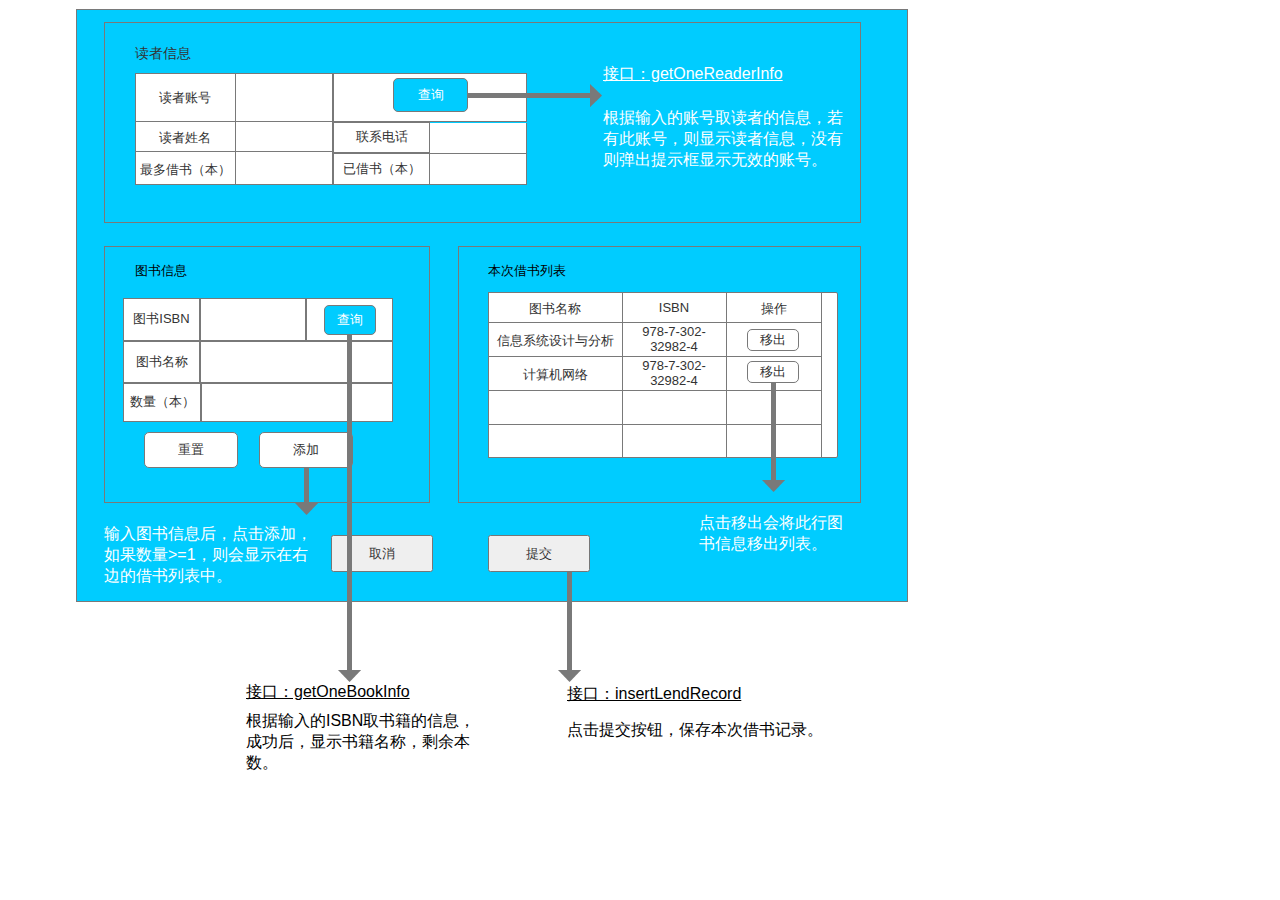
<file: test5/index.html>
﻿<!DOCTYPE html>
<html>
  <head>
    <title>index</title>
    <meta http-equiv="X-UA-Compatible" content="IE=edge"/>
    <meta http-equiv="content-type" content="text/html; charset=utf-8"/>
    <meta name="apple-mobile-web-app-capable" content="yes"/>
    <link href="resources/css/jquery-ui-themes.css" type="text/css" rel="stylesheet"/>
    <link href="resources/css/axure_rp_page.css" type="text/css" rel="stylesheet"/>
    <link href="data/styles.css" type="text/css" rel="stylesheet"/>
    <link href="files/index/styles.css" type="text/css" rel="stylesheet"/>
    <script src="resources/scripts/jquery-1.7.1.min.js"></script>
    <script src="resources/scripts/jquery-ui-1.8.10.custom.min.js"></script>
    <script src="resources/scripts/prototypePre.js"></script>
    <script src="data/document.js"></script>
    <script src="resources/scripts/prototypePost.js"></script>
    <script src="files/index/data.js"></script>
    <script type="text/javascript">
      $axure.utils.getTransparentGifPath = function() { return 'resources/images/transparent.gif'; };
      $axure.utils.getOtherPath = function() { return 'resources/Other.html'; };
      $axure.utils.getReloadPath = function() { return 'resources/reload.html'; };
    </script>
  </head>
  <body>
    <div id="base" class="">

      <!-- Unnamed (矩形) -->
      <div id="u0" class="ax_default box_1">
        <div id="u0_div" class=""></div>
      </div>

      <!-- Unnamed (矩形) -->
      <div id="u1" class="ax_default box_1">
        <div id="u1_div" class=""></div>
      </div>

      <!-- Unnamed (表格) -->
      <div id="u2" class="ax_default">

        <!-- Unnamed (单元格) -->
        <div id="u3" class="ax_default table_cell">
          <img id="u3_img" class="img " src="images/index/u3.png"/>
          <div id="u3_text" class="text ">
            <p><span>读者账号</span></p>
          </div>
        </div>

        <!-- Unnamed (单元格) -->
        <div id="u4" class="ax_default table_cell">
          <img id="u4_img" class="img " src="images/index/u4.png"/>
        </div>

        <!-- Unnamed (单元格) -->
        <div id="u5" class="ax_default table_cell">
          <img id="u5_img" class="img " src="images/index/u5.png"/>
          <div id="u5_text" class="text ">
            <p><span>读者姓名</span></p>
          </div>
        </div>

        <!-- Unnamed (单元格) -->
        <div id="u6" class="ax_default table_cell">
          <img id="u6_img" class="img " src="images/index/u6.png"/>
        </div>

        <!-- Unnamed (单元格) -->
        <div id="u7" class="ax_default table_cell">
          <img id="u7_img" class="img " src="images/index/u7.png"/>
          <div id="u7_text" class="text ">
            <p><span>最多借书（本）</span></p>
          </div>
        </div>

        <!-- Unnamed (单元格) -->
        <div id="u8" class="ax_default table_cell">
          <img id="u8_img" class="img " src="images/index/u8.png"/>
        </div>
      </div>

      <!-- Unnamed (矩形) -->
      <div id="u9" class="ax_default label">
        <div id="u9_div" class=""></div>
        <div id="u9_text" class="text ">
          <p><span>读者信息</span></p>
        </div>
      </div>

      <!-- Unnamed (矩形) -->
      <div id="u10" class="ax_default box_1">
        <div id="u10_div" class=""></div>
      </div>

      <!-- Unnamed (矩形) -->
      <div id="u11" class="ax_default button">
        <div id="u11_div" class=""></div>
        <div id="u11_text" class="text ">
          <p><span>重置</span></p>
        </div>
      </div>

      <!-- Unnamed (矩形) -->
      <div id="u12" class="ax_default button">
        <div id="u12_div" class=""></div>
        <div id="u12_text" class="text ">
          <p><span>添加</span></p>
        </div>
      </div>

      <!-- Unnamed (矩形) -->
      <div id="u13" class="ax_default label">
        <div id="u13_div" class=""></div>
        <div id="u13_text" class="text ">
          <p><span>图书信息</span></p>
        </div>
      </div>

      <!-- Unnamed (矩形) -->
      <div id="u14" class="ax_default box_1">
        <div id="u14_div" class=""></div>
      </div>

      <!-- Unnamed (列表框) -->
      <div id="u15" class="ax_default list_box">
        <select id="u15_input" size="2">
        </select>
      </div>

      <!-- Unnamed (表格) -->
      <div id="u16" class="ax_default">

        <!-- Unnamed (单元格) -->
        <div id="u17" class="ax_default table_cell">
          <img id="u17_img" class="img " src="images/index/u17.png"/>
          <div id="u17_text" class="text ">
            <p><span>图书名称</span></p>
          </div>
        </div>

        <!-- Unnamed (单元格) -->
        <div id="u18" class="ax_default table_cell">
          <img id="u18_img" class="img " src="images/index/u18.png"/>
          <div id="u18_text" class="text ">
            <p><span>ISBN</span></p>
          </div>
        </div>

        <!-- Unnamed (单元格) -->
        <div id="u19" class="ax_default table_cell">
          <img id="u19_img" class="img " src="images/index/u19.png"/>
          <div id="u19_text" class="text ">
            <p><span>操作</span></p>
          </div>
        </div>

        <!-- Unnamed (单元格) -->
        <div id="u20" class="ax_default table_cell">
          <img id="u20_img" class="img " src="images/index/u20.png"/>
          <div id="u20_text" class="text ">
            <p><span>信息系统设计与分析</span></p>
          </div>
        </div>

        <!-- Unnamed (单元格) -->
        <div id="u21" class="ax_default table_cell">
          <img id="u21_img" class="img " src="images/index/u21.png"/>
          <div id="u21_text" class="text ">
            <p><span>978-7-302-32982-4</span></p>
          </div>
        </div>

        <!-- Unnamed (单元格) -->
        <div id="u22" class="ax_default table_cell">
          <img id="u22_img" class="img " src="images/index/u22.png"/>
        </div>

        <!-- Unnamed (单元格) -->
        <div id="u23" class="ax_default table_cell">
          <img id="u23_img" class="img " src="images/index/u20.png"/>
          <div id="u23_text" class="text ">
            <p><span>计算机网络</span></p>
          </div>
        </div>

        <!-- Unnamed (单元格) -->
        <div id="u24" class="ax_default table_cell">
          <img id="u24_img" class="img " src="images/index/u21.png"/>
          <div id="u24_text" class="text ">
            <p><span>978-7-302-32982-4</span></p>
          </div>
        </div>

        <!-- Unnamed (单元格) -->
        <div id="u25" class="ax_default table_cell">
          <img id="u25_img" class="img " src="images/index/u22.png"/>
        </div>

        <!-- Unnamed (单元格) -->
        <div id="u26" class="ax_default table_cell">
          <img id="u26_img" class="img " src="images/index/u20.png"/>
        </div>

        <!-- Unnamed (单元格) -->
        <div id="u27" class="ax_default table_cell">
          <img id="u27_img" class="img " src="images/index/u21.png"/>
        </div>

        <!-- Unnamed (单元格) -->
        <div id="u28" class="ax_default table_cell">
          <img id="u28_img" class="img " src="images/index/u22.png"/>
        </div>

        <!-- Unnamed (单元格) -->
        <div id="u29" class="ax_default table_cell">
          <img id="u29_img" class="img " src="images/index/u29.png"/>
        </div>

        <!-- Unnamed (单元格) -->
        <div id="u30" class="ax_default table_cell">
          <img id="u30_img" class="img " src="images/index/u30.png"/>
        </div>

        <!-- Unnamed (单元格) -->
        <div id="u31" class="ax_default table_cell">
          <img id="u31_img" class="img " src="images/index/u31.png"/>
        </div>
      </div>

      <!-- Unnamed (矩形) -->
      <div id="u32" class="ax_default label">
        <div id="u32_div" class=""></div>
        <div id="u32_text" class="text ">
          <p><span>本次借书列表</span></p>
        </div>
      </div>

      <!-- Unnamed (矩形) -->
      <div id="u33" class="ax_default button">
        <div id="u33_div" class=""></div>
        <div id="u33_text" class="text ">
          <p><span>移出</span></p>
        </div>
      </div>

      <!-- Unnamed (矩形) -->
      <div id="u34" class="ax_default button">
        <div id="u34_div" class=""></div>
        <div id="u34_text" class="text ">
          <p><span>移出</span></p>
        </div>
      </div>

      <!-- Unnamed (提交按钮) -->
      <div id="u35" class="ax_default html_button">
        <input id="u35_input" type="submit" value="提交"/>
      </div>

      <!-- Unnamed (矩形) -->
      <div id="u36" class="ax_default box_1">
        <div id="u36_div" class=""></div>
      </div>

      <!-- Unnamed (矩形) -->
      <div id="u37" class="ax_default box_1">
        <div id="u37_div" class=""></div>
        <div id="u37_text" class="text ">
          <p><span>联系电话</span></p>
        </div>
      </div>

      <!-- Unnamed (矩形) -->
      <div id="u38" class="ax_default box_1">
        <div id="u38_div" class=""></div>
        <div id="u38_text" class="text ">
          <p><span>已借书（本）</span></p>
        </div>
      </div>

      <!-- Unnamed (矩形) -->
      <div id="u39" class="ax_default box_1">
        <div id="u39_div" class=""></div>
      </div>

      <!-- Unnamed (矩形) -->
      <div id="u40" class="ax_default box_1">
        <div id="u40_div" class=""></div>
      </div>

      <!-- Unnamed (矩形) -->
      <div id="u41" class="ax_default button">
        <div id="u41_div" class=""></div>
        <div id="u41_text" class="text ">
          <p><span>查询</span></p>
        </div>
      </div>

      <!-- Unnamed (水平线) -->
      <div id="u42" class="ax_default arrow">
        <img id="u42_img" class="img " src="images/index/u42.png"/>
      </div>

      <!-- Unnamed (垂直线) -->
      <div id="u43" class="ax_default arrow">
        <img id="u43_img" class="img " src="images/index/u43.png"/>
      </div>

      <!-- Unnamed (垂直线) -->
      <div id="u44" class="ax_default arrow">
        <img id="u44_img" class="img " src="images/index/u44.png"/>
      </div>

      <!-- Unnamed (垂直线) -->
      <div id="u45" class="ax_default arrow">
        <img id="u45_img" class="img " src="images/index/u45.png"/>
      </div>

      <!-- Unnamed (矩形) -->
      <div id="u46" class="ax_default label">
        <div id="u46_div" class=""></div>
        <div id="u46_text" class="text ">
          <p><span style="text-decoration:underline;">接口：insertLendRecord</span></p>
        </div>
      </div>

      <!-- Unnamed (矩形) -->
      <div id="u47" class="ax_default label">
        <div id="u47_div" class=""></div>
        <div id="u47_text" class="text ">
          <p><span>点击提交按钮，保存本次借书记录。</span></p>
        </div>
      </div>

      <!-- Unnamed (矩形) -->
      <div id="u48" class="ax_default label">
        <div id="u48_div" class=""></div>
        <div id="u48_text" class="text ">
          <p><span style="text-decoration:underline;">接口：getOneReaderInfo</span></p>
        </div>
      </div>

      <!-- Unnamed (矩形) -->
      <div id="u49" class="ax_default label">
        <div id="u49_div" class=""></div>
      </div>

      <!-- Unnamed (矩形) -->
      <div id="u50" class="ax_default label">
        <div id="u50_div" class=""></div>
        <div id="u50_text" class="text ">
          <p><span>根据输入的账号取读者的信息，若有此账号，则显示读者信息，没有则弹出提示框显示无效的账号。</span></p>
        </div>
      </div>

      <!-- Unnamed (矩形) -->
      <div id="u51" class="ax_default label">
        <div id="u51_div" class=""></div>
        <div id="u51_text" class="text ">
          <p><span>点击移出会将此行图</span></p><p><span>书信息移出列表。</span></p>
        </div>
      </div>

      <!-- Unnamed (矩形) -->
      <div id="u52" class="ax_default label">
        <div id="u52_div" class=""></div>
        <div id="u52_text" class="text ">
          <p><span>输入图书信息后，点击添加，</span></p><p><span>如果数量&gt;=1，则会显示在右</span></p><p><span>边的借书列表中。</span></p>
        </div>
      </div>

      <!-- Unnamed (矩形) -->
      <div id="u53" class="ax_default box_1">
        <div id="u53_div" class=""></div>
      </div>

      <!-- Unnamed (矩形) -->
      <div id="u54" class="ax_default box_1">
        <div id="u54_div" class=""></div>
      </div>

      <!-- Unnamed (矩形) -->
      <div id="u55" class="ax_default box_1">
        <div id="u55_div" class=""></div>
      </div>

      <!-- Unnamed (矩形) -->
      <div id="u56" class="ax_default box_1">
        <div id="u56_div" class=""></div>
        <div id="u56_text" class="text ">
          <p><span>图书ISBN</span></p>
        </div>
      </div>

      <!-- Unnamed (矩形) -->
      <div id="u57" class="ax_default box_1">
        <div id="u57_div" class=""></div>
        <div id="u57_text" class="text ">
          <p><span>图书名称</span></p>
        </div>
      </div>

      <!-- Unnamed (矩形) -->
      <div id="u58" class="ax_default button">
        <div id="u58_div" class=""></div>
        <div id="u58_text" class="text ">
          <p><span>查询</span></p>
        </div>
      </div>

      <!-- Unnamed (矩形) -->
      <div id="u59" class="ax_default label">
        <div id="u59_div" class=""></div>
        <div id="u59_text" class="text ">
          <p><span style="text-decoration:underline;">接口：getOneBookInfo</span></p>
        </div>
      </div>

      <!-- Unnamed (矩形) -->
      <div id="u60" class="ax_default label">
        <div id="u60_div" class=""></div>
        <div id="u60_text" class="text ">
          <p><span style="color:#000000;">根据输入的ISBN取书籍的信息，</span></p><p><span style="color:#000000;">成功后，显示书籍名称，剩余本</span></p><p><span style="color:#000000;">数。</span></p><p><span style="color:#FFFFFF;">。</span></p>
        </div>
      </div>

      <!-- Unnamed (矩形) -->
      <div id="u61" class="ax_default box_1">
        <div id="u61_div" class=""></div>
        <div id="u61_text" class="text ">
          <p><span>数量（本）</span></p>
        </div>
      </div>

      <!-- Unnamed (矩形) -->
      <div id="u62" class="ax_default box_1">
        <div id="u62_div" class=""></div>
      </div>

      <!-- Unnamed (提交按钮) -->
      <div id="u63" class="ax_default html_button">
        <input id="u63_input" type="submit" value="取消"/>
      </div>

      <!-- Unnamed (垂直线) -->
      <div id="u64" class="ax_default arrow">
        <img id="u64_img" class="img " src="images/index/u64.png"/>
      </div>
    </div>
  </body>
</html>
</file>
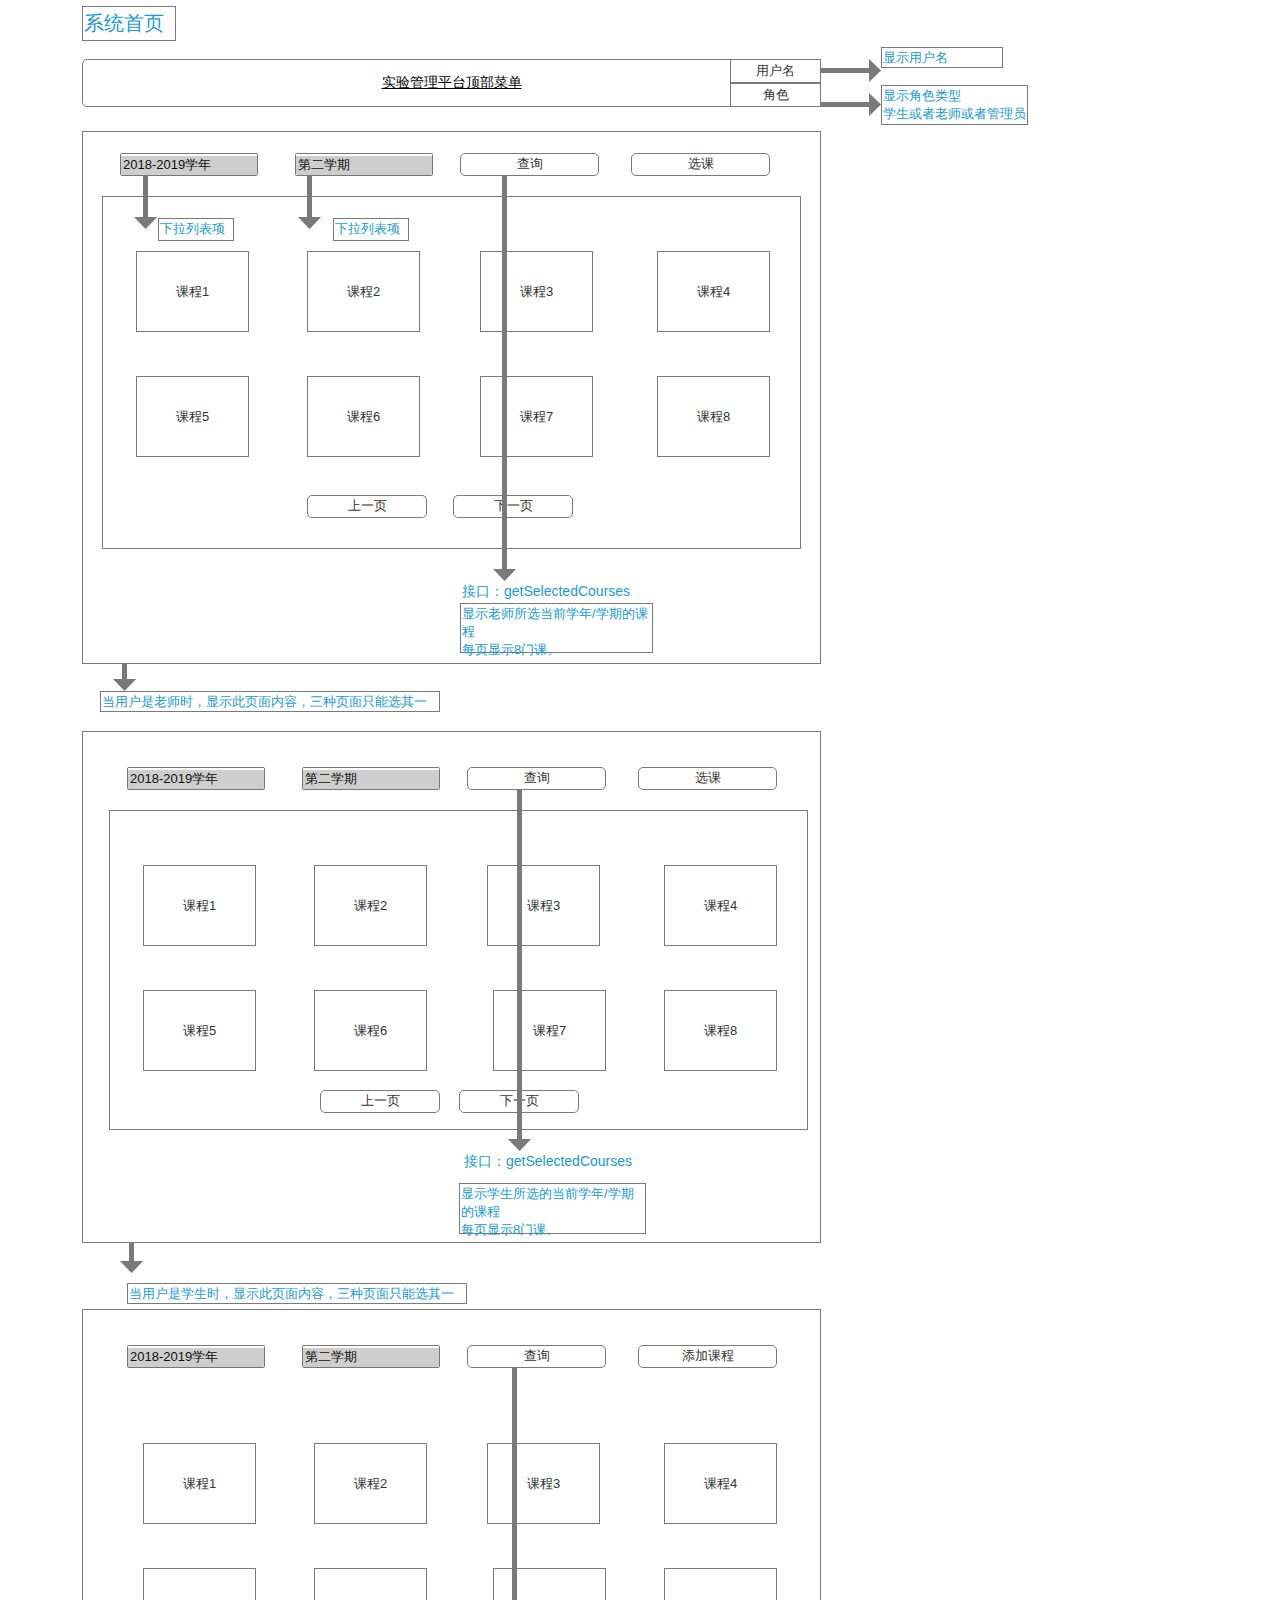
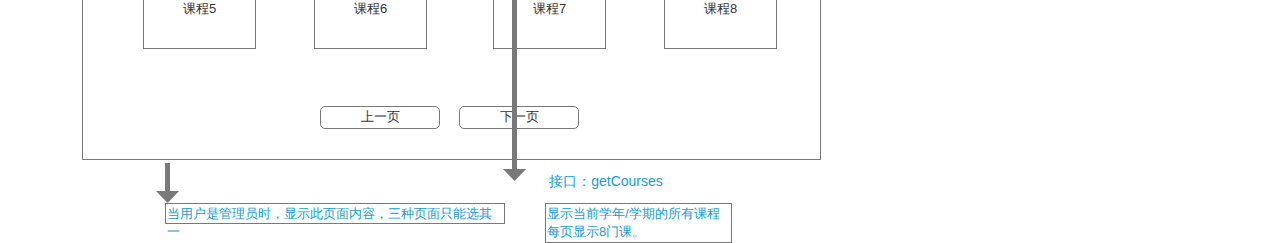
<file: test6/index.html>
﻿<!DOCTYPE html>
<html>
  <head>
    <title>index</title>
    <meta http-equiv="X-UA-Compatible" content="IE=edge"/>
    <meta http-equiv="content-type" content="text/html; charset=utf-8"/>
    <meta name="apple-mobile-web-app-capable" content="yes"/>
    <link href="resources/css/jquery-ui-themes.css" type="text/css" rel="stylesheet"/>
    <link href="resources/css/axure_rp_page.css" type="text/css" rel="stylesheet"/>
    <link href="data/styles.css" type="text/css" rel="stylesheet"/>
    <link href="files/index/styles.css" type="text/css" rel="stylesheet"/>
    <script src="resources/scripts/jquery-1.7.1.min.js"></script>
    <script src="resources/scripts/jquery-ui-1.8.10.custom.min.js"></script>
    <script src="resources/scripts/prototypePre.js"></script>
    <script src="data/document.js"></script>
    <script src="resources/scripts/prototypePost.js"></script>
    <script src="files/index/data.js"></script>
    <script type="text/javascript">
      $axure.utils.getTransparentGifPath = function() { return 'resources/images/transparent.gif'; };
      $axure.utils.getOtherPath = function() { return 'resources/Other.html'; };
      $axure.utils.getReloadPath = function() { return 'resources/reload.html'; };
    </script>
  </head>
  <body>
    <div id="base" class="">

      <!-- Unnamed (矩形) -->
      <div id="u340" class="ax_default box_1">
        <div id="u340_div" class=""></div>
      </div>

      <!-- Unnamed (矩形) -->
      <div id="u341" class="ax_default box_1">
        <div id="u341_div" class=""></div>
      </div>

      <!-- Unnamed (矩形) -->
      <div id="u342" class="ax_default box_1">
        <div id="u342_div" class=""></div>
        <div id="u342_text" class="text ">
          <p><span>课程1</span></p>
        </div>
      </div>

      <!-- Unnamed (矩形) -->
      <div id="u343" class="ax_default box_1">
        <div id="u343_div" class=""></div>
        <div id="u343_text" class="text ">
          <p><span>课程5</span></p>
        </div>
      </div>

      <!-- Unnamed (矩形) -->
      <div id="u344" class="ax_default box_1">
        <div id="u344_div" class=""></div>
        <div id="u344_text" class="text ">
          <p><span>课程3</span></p>
        </div>
      </div>

      <!-- Unnamed (矩形) -->
      <div id="u345" class="ax_default box_1">
        <div id="u345_div" class=""></div>
        <div id="u345_text" class="text ">
          <p><span>课程2</span></p>
        </div>
      </div>

      <!-- Unnamed (矩形) -->
      <div id="u346" class="ax_default box_1">
        <div id="u346_div" class=""></div>
        <div id="u346_text" class="text ">
          <p><span>课程6</span></p>
        </div>
      </div>

      <!-- Unnamed (矩形) -->
      <div id="u347" class="ax_default box_1">
        <div id="u347_div" class=""></div>
        <div id="u347_text" class="text ">
          <p><span>课程4</span></p>
        </div>
      </div>

      <!-- Unnamed (列表框) -->
      <div id="u348" class="ax_default list_box">
        <select id="u348_input" size="2">
          <option value="2017-2018学年">2017-2018学年</option>
          <option selected value="2018-2019学年">2018-2019学年</option>
        </select>
      </div>

      <!-- Unnamed (列表框) -->
      <div id="u349" class="ax_default list_box">
        <select id="u349_input" size="2">
          <option value="第一学期">第一学期</option>
          <option selected value="第二学期">第二学期</option>
        </select>
      </div>

      <!-- Unnamed (矩形) -->
      <div id="u350" class="ax_default button">
        <div id="u350_div" class=""></div>
        <div id="u350_text" class="text ">
          <p><span>查询</span></p>
        </div>
      </div>

      <!-- Unnamed (矩形) -->
      <div id="u351" class="ax_default button">
        <div id="u351_div" class=""></div>
        <div id="u351_text" class="text ">
          <p><span>选课</span></p>
        </div>
      </div>

      <!-- Unnamed (矩形) -->
      <div id="u352" class="ax_default link_button">
        <div id="u352_div" class=""></div>
        <div id="u352_text" class="text ">
          <p><span>接口：getSelectedCourses</span></p>
        </div>
      </div>

      <!-- Unnamed (矩形) -->
      <div id="u353" class="ax_default box_1">
        <div id="u353_div" class=""></div>
        <div id="u353_text" class="text ">
          <p><span>显示老师所选当前学年/学期的课程</span></p><p><span>每页显示8门课。</span></p>
        </div>
      </div>

      <!-- Unnamed (矩形) -->
      <div id="u354" class="ax_default button">
        <div id="u354_div" class=""></div>
        <div id="u354_text" class="text ">
          <p><span>上一页</span></p>
        </div>
      </div>

      <!-- Unnamed (矩形) -->
      <div id="u355" class="ax_default button">
        <div id="u355_div" class=""></div>
        <div id="u355_text" class="text ">
          <p><span>下一页</span></p>
        </div>
      </div>

      <!-- Unnamed (矩形) -->
      <div id="u356" class="ax_default box_1">
        <div id="u356_div" class=""></div>
        <div id="u356_text" class="text ">
          <p><span>课程7</span></p>
        </div>
      </div>

      <!-- Unnamed (矩形) -->
      <div id="u357" class="ax_default box_1">
        <div id="u357_div" class=""></div>
        <div id="u357_text" class="text ">
          <p><span>课程8</span></p>
        </div>
      </div>

      <!-- Unnamed (垂直线) -->
      <div id="u358" class="ax_default arrow">
        <img id="u358_img" class="img " src="images/index/u358.png"/>
      </div>

      <!-- Unnamed (矩形) -->
      <div id="u359" class="ax_default button">
        <div id="u359_div" class=""></div>
        <div id="u359_text" class="text ">
          <p><span style="text-decoration:underline;">实验管理平台顶部菜单</span></p>
        </div>
      </div>

      <!-- Unnamed (矩形) -->
      <div id="u360" class="ax_default box_1">
        <div id="u360_div" class=""></div>
        <div id="u360_text" class="text ">
          <p><span>用户名</span></p>
        </div>
      </div>

      <!-- Unnamed (矩形) -->
      <div id="u361" class="ax_default box_1">
        <div id="u361_div" class=""></div>
        <div id="u361_text" class="text ">
          <p><span>角色</span></p>
        </div>
      </div>

      <!-- Unnamed (矩形) -->
      <div id="u362" class="ax_default box_1">
        <div id="u362_div" class=""></div>
        <div id="u362_text" class="text ">
          <p><span>系统首页</span></p>
        </div>
      </div>

      <!-- Unnamed (矩形) -->
      <div id="u363" class="ax_default box_1">
        <div id="u363_div" class=""></div>
      </div>

      <!-- Unnamed (矩形) -->
      <div id="u364" class="ax_default box_1">
        <div id="u364_div" class=""></div>
      </div>

      <!-- Unnamed (矩形) -->
      <div id="u365" class="ax_default box_1">
        <div id="u365_div" class=""></div>
        <div id="u365_text" class="text ">
          <p><span>课程1</span></p>
        </div>
      </div>

      <!-- Unnamed (矩形) -->
      <div id="u366" class="ax_default box_1">
        <div id="u366_div" class=""></div>
        <div id="u366_text" class="text ">
          <p><span>课程5</span></p>
        </div>
      </div>

      <!-- Unnamed (矩形) -->
      <div id="u367" class="ax_default box_1">
        <div id="u367_div" class=""></div>
        <div id="u367_text" class="text ">
          <p><span>课程3</span></p>
        </div>
      </div>

      <!-- Unnamed (矩形) -->
      <div id="u368" class="ax_default box_1">
        <div id="u368_div" class=""></div>
        <div id="u368_text" class="text ">
          <p><span>课程2</span></p>
        </div>
      </div>

      <!-- Unnamed (矩形) -->
      <div id="u369" class="ax_default box_1">
        <div id="u369_div" class=""></div>
        <div id="u369_text" class="text ">
          <p><span>课程6</span></p>
        </div>
      </div>

      <!-- Unnamed (矩形) -->
      <div id="u370" class="ax_default box_1">
        <div id="u370_div" class=""></div>
        <div id="u370_text" class="text ">
          <p><span>课程4</span></p>
        </div>
      </div>

      <!-- Unnamed (列表框) -->
      <div id="u371" class="ax_default list_box">
        <select id="u371_input" size="2">
          <option value="2017-2018学年">2017-2018学年</option>
          <option selected value="2018-2019学年">2018-2019学年</option>
        </select>
      </div>

      <!-- Unnamed (列表框) -->
      <div id="u372" class="ax_default list_box">
        <select id="u372_input" size="2">
          <option value="第一学期">第一学期</option>
          <option selected value="第二学期">第二学期</option>
        </select>
      </div>

      <!-- Unnamed (矩形) -->
      <div id="u373" class="ax_default button">
        <div id="u373_div" class=""></div>
        <div id="u373_text" class="text ">
          <p><span>查询</span></p>
        </div>
      </div>

      <!-- Unnamed (矩形) -->
      <div id="u374" class="ax_default button">
        <div id="u374_div" class=""></div>
        <div id="u374_text" class="text ">
          <p><span>选课</span></p>
        </div>
      </div>

      <!-- Unnamed (矩形) -->
      <div id="u375" class="ax_default link_button">
        <div id="u375_div" class=""></div>
        <div id="u375_text" class="text ">
          <p><span>接口：getSelectedCourses</span></p>
        </div>
      </div>

      <!-- Unnamed (矩形) -->
      <div id="u376" class="ax_default box_1">
        <div id="u376_div" class=""></div>
        <div id="u376_text" class="text ">
          <p><span>显示学生所选的当前学年/学期的课程</span></p><p><span>每页显示8门课。</span></p>
        </div>
      </div>

      <!-- Unnamed (矩形) -->
      <div id="u377" class="ax_default button">
        <div id="u377_div" class=""></div>
        <div id="u377_text" class="text ">
          <p><span>上一页</span></p>
        </div>
      </div>

      <!-- Unnamed (矩形) -->
      <div id="u378" class="ax_default button">
        <div id="u378_div" class=""></div>
        <div id="u378_text" class="text ">
          <p><span>下一页</span></p>
        </div>
      </div>

      <!-- Unnamed (矩形) -->
      <div id="u379" class="ax_default box_1">
        <div id="u379_div" class=""></div>
        <div id="u379_text" class="text ">
          <p><span>课程7</span></p>
        </div>
      </div>

      <!-- Unnamed (矩形) -->
      <div id="u380" class="ax_default box_1">
        <div id="u380_div" class=""></div>
        <div id="u380_text" class="text ">
          <p><span>课程8</span></p>
        </div>
      </div>

      <!-- Unnamed (垂直线) -->
      <div id="u381" class="ax_default arrow">
        <img id="u381_img" class="img " src="images/index/u381.png"/>
      </div>

      <!-- Unnamed (矩形) -->
      <div id="u382" class="ax_default box_1">
        <div id="u382_div" class=""></div>
      </div>

      <!-- Unnamed (矩形) -->
      <div id="u383" class="ax_default box_1">
        <div id="u383_div" class=""></div>
        <div id="u383_text" class="text ">
          <p><span>课程1</span></p>
        </div>
      </div>

      <!-- Unnamed (矩形) -->
      <div id="u384" class="ax_default box_1">
        <div id="u384_div" class=""></div>
        <div id="u384_text" class="text ">
          <p><span>课程5</span></p>
        </div>
      </div>

      <!-- Unnamed (矩形) -->
      <div id="u385" class="ax_default box_1">
        <div id="u385_div" class=""></div>
        <div id="u385_text" class="text ">
          <p><span>课程3</span></p>
        </div>
      </div>

      <!-- Unnamed (矩形) -->
      <div id="u386" class="ax_default box_1">
        <div id="u386_div" class=""></div>
        <div id="u386_text" class="text ">
          <p><span>课程2</span></p>
        </div>
      </div>

      <!-- Unnamed (矩形) -->
      <div id="u387" class="ax_default box_1">
        <div id="u387_div" class=""></div>
        <div id="u387_text" class="text ">
          <p><span>课程6</span></p>
        </div>
      </div>

      <!-- Unnamed (矩形) -->
      <div id="u388" class="ax_default box_1">
        <div id="u388_div" class=""></div>
        <div id="u388_text" class="text ">
          <p><span>课程4</span></p>
        </div>
      </div>

      <!-- Unnamed (列表框) -->
      <div id="u389" class="ax_default list_box">
        <select id="u389_input" size="2">
          <option value="2017-2018学年">2017-2018学年</option>
          <option selected value="2018-2019学年">2018-2019学年</option>
        </select>
      </div>

      <!-- Unnamed (列表框) -->
      <div id="u390" class="ax_default list_box">
        <select id="u390_input" size="2">
          <option value="第一学期">第一学期</option>
          <option selected value="第二学期">第二学期</option>
        </select>
      </div>

      <!-- Unnamed (矩形) -->
      <div id="u391" class="ax_default button">
        <div id="u391_div" class=""></div>
        <div id="u391_text" class="text ">
          <p><span>查询</span></p>
        </div>
      </div>

      <!-- Unnamed (矩形) -->
      <div id="u392" class="ax_default button">
        <div id="u392_div" class=""></div>
        <div id="u392_text" class="text ">
          <p><span>添加课程</span></p>
        </div>
      </div>

      <!-- Unnamed (矩形) -->
      <div id="u393" class="ax_default link_button">
        <div id="u393_div" class=""></div>
        <div id="u393_text" class="text ">
          <p><span>接口：getCourses</span></p>
        </div>
      </div>

      <!-- Unnamed (矩形) -->
      <div id="u394" class="ax_default box_1">
        <div id="u394_div" class=""></div>
        <div id="u394_text" class="text ">
          <p><span>显示当前学年/学期的所有课程</span></p><p><span>每页显示8门课。</span></p>
        </div>
      </div>

      <!-- Unnamed (矩形) -->
      <div id="u395" class="ax_default button">
        <div id="u395_div" class=""></div>
        <div id="u395_text" class="text ">
          <p><span>上一页</span></p>
        </div>
      </div>

      <!-- Unnamed (矩形) -->
      <div id="u396" class="ax_default button">
        <div id="u396_div" class=""></div>
        <div id="u396_text" class="text ">
          <p><span>下一页</span></p>
        </div>
      </div>

      <!-- Unnamed (矩形) -->
      <div id="u397" class="ax_default box_1">
        <div id="u397_div" class=""></div>
        <div id="u397_text" class="text ">
          <p><span>课程7</span></p>
        </div>
      </div>

      <!-- Unnamed (矩形) -->
      <div id="u398" class="ax_default box_1">
        <div id="u398_div" class=""></div>
        <div id="u398_text" class="text ">
          <p><span>课程8</span></p>
        </div>
      </div>

      <!-- Unnamed (垂直线) -->
      <div id="u399" class="ax_default arrow">
        <img id="u399_img" class="img " src="images/indexofadm/u314.png"/>
      </div>

      <!-- Unnamed (矩形) -->
      <div id="u400" class="ax_default box_1">
        <div id="u400_div" class=""></div>
        <div id="u400_text" class="text ">
          <p><span>当用户是老师时，显示此页面内容，三种页面只能选其一</span></p>
        </div>
      </div>

      <!-- Unnamed (垂直线) -->
      <div id="u401" class="ax_default arrow">
        <img id="u401_img" class="img " src="images/index/u401.png"/>
      </div>

      <!-- Unnamed (垂直线) -->
      <div id="u402" class="ax_default arrow">
        <img id="u402_img" class="img " src="images/index/u402.png"/>
      </div>

      <!-- Unnamed (矩形) -->
      <div id="u403" class="ax_default box_1">
        <div id="u403_div" class=""></div>
        <div id="u403_text" class="text ">
          <p><span>当用户是学生时，显示此页面内容，三种页面只能选其一</span></p>
        </div>
      </div>

      <!-- Unnamed (矩形) -->
      <div id="u404" class="ax_default box_1">
        <div id="u404_div" class=""></div>
        <div id="u404_text" class="text ">
          <p><span>当用户是管理员时，显示此页面内容，三种页面只能选其一</span></p>
        </div>
      </div>

      <!-- Unnamed (水平线) -->
      <div id="u405" class="ax_default arrow">
        <img id="u405_img" class="img " src="images/index/u405.png"/>
      </div>

      <!-- Unnamed (矩形) -->
      <div id="u406" class="ax_default box_1">
        <div id="u406_div" class=""></div>
        <div id="u406_text" class="text ">
          <p><span>显示用户名</span></p>
        </div>
      </div>

      <!-- Unnamed (水平线) -->
      <div id="u407" class="ax_default arrow">
        <img id="u407_img" class="img " src="images/index/u405.png"/>
      </div>

      <!-- Unnamed (矩形) -->
      <div id="u408" class="ax_default box_1">
        <div id="u408_div" class=""></div>
        <div id="u408_text" class="text ">
          <p><span>显示角色类型</span></p><p><span>学生或者老师或者管理员</span></p>
        </div>
      </div>

      <!-- Unnamed (垂直线) -->
      <div id="u409" class="ax_default arrow">
        <img id="u409_img" class="img " src="images/index/u409.png"/>
      </div>

      <!-- Unnamed (矩形) -->
      <div id="u410" class="ax_default box_1">
        <div id="u410_div" class=""></div>
        <div id="u410_text" class="text ">
          <p><span>下拉列表项</span></p>
        </div>
      </div>

      <!-- Unnamed (垂直线) -->
      <div id="u411" class="ax_default arrow">
        <img id="u411_img" class="img " src="images/index/u409.png"/>
      </div>

      <!-- Unnamed (矩形) -->
      <div id="u412" class="ax_default box_1">
        <div id="u412_div" class=""></div>
        <div id="u412_text" class="text ">
          <p><span>下拉列表项</span></p>
        </div>
      </div>

      <!-- Unnamed (垂直线) -->
      <div id="u413" class="ax_default arrow">
        <img id="u413_img" class="img " src="images/index/u413.png"/>
      </div>
    </div>
  </body>
</html>
</file>
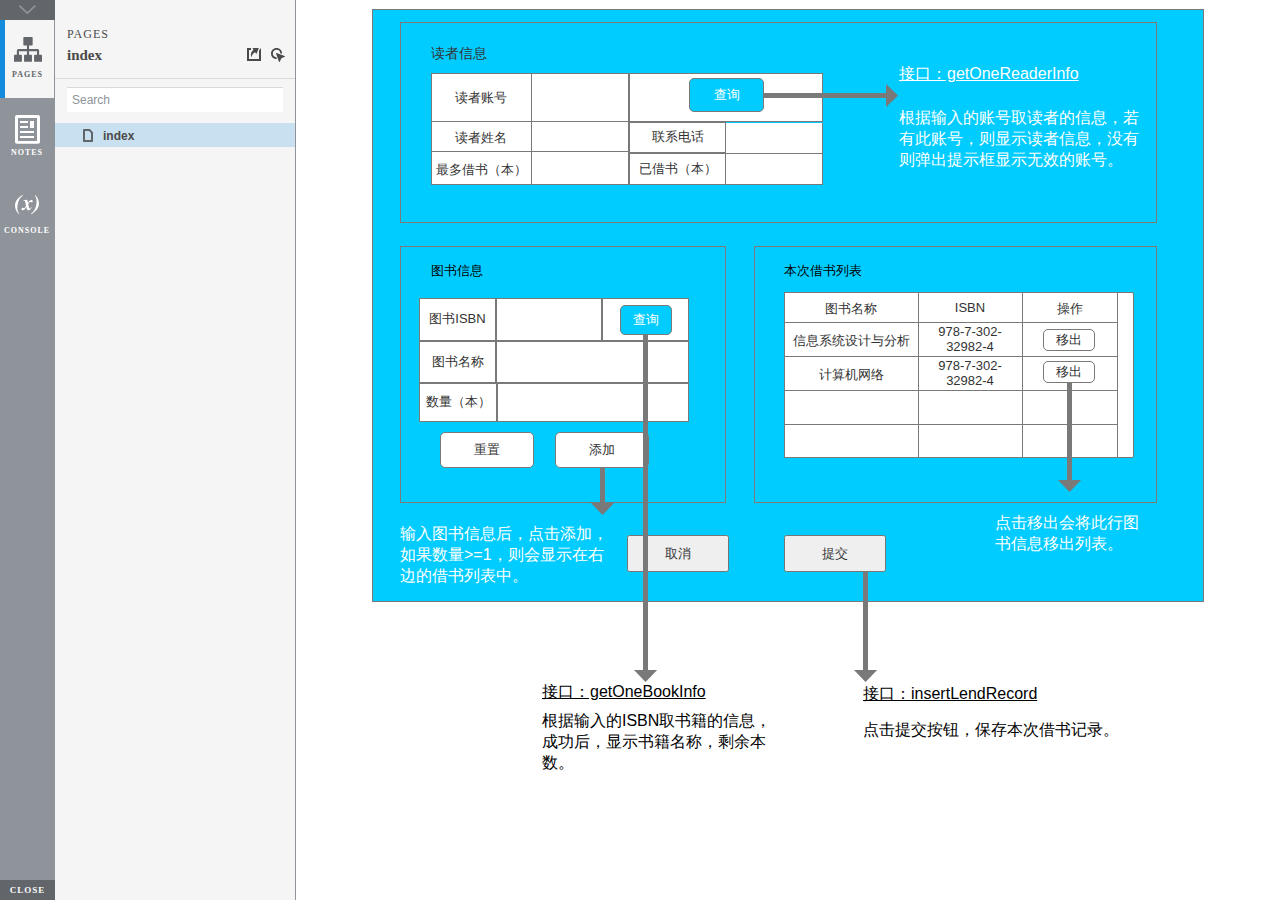
<file: test5/start.html>
<!DOCTYPE html>
<html xmlns="http://www.w3.org/1999/xhtml" xml:lang="en" lang="en">
<head>
    <title>Untitled Document</title>
    <meta http-equiv="X-UA-Compatible" content="IE=edge"/>
    <meta http-equiv="content-type" content="text/html; charset=utf-8" />
    <meta name="viewport" content="width=device-width, initial-scale=1.0" />
    <meta name="apple-mobile-web-app-capable" content="yes" />
    <link type="text/css" href="resources/css/reset.css" rel="Stylesheet" />
    <link type="text/css" href="resources/css/default.css" rel="Stylesheet" />
    <!--<link href='https://fonts.googleapis.com/css?family=Nunito:300' rel='stylesheet' type='text/css'>-->

    <script type="text/javascript">
        if (location.href.toString().indexOf('file://localhost/') == 0) {
            location.href = location.href.toString().replace('file://localhost/', 'file:///');
        }
    </script>

    <!-- 8.0.0.3382 -->
<script src="resources/scripts/jquery-1.7.1.min.js"></script>
<script src="resources/scripts/startPre.js"></script>
<script src="data/document.js"></script>

    <style type="text/css">

#outerContainer {
	width:1000px;
	height:1500px;
}

.vsplitbar {
    width: 3px;
    /*background: #B9B9B9;*/
    border-right: 1px solid #8f949a;
}

.vsplitbar:hover, .vsplitbar.active {
    background: #8f949a;
}

#rightPanel {
    background-color: White;
}

/*#leftPanel {
    min-width: 120px;
}*/

.splitterMask {
   position:absolute;
   top: 0;
   left: 0;
   width: 100%;
   height: 100%;
   overflow: hidden;
   background-image: url(resources/images/transparent.gif);
   z-index: 20000;
}

    </style>
    <script type="text/javascript" language="JavaScript"><!--
        var SITEMAP_COLLAPSE_VAR_NAME = 'c';
        var PLUGIN_VAR_NAME = 'g';
        var FOOTNOTES_VAR_NAME = 'fn';
        var ADAPTIVE_VIEW_VAR_NAME = 'view';
        var lastLeftPanelWidth = 295;
        var toolBarOnly = true;

        // isolate scope
        (function() {
            setUpController();
            
            var configuration = $axure.document.configuration;
            var _settings = {};
            _settings.projectId = configuration.prototypeId;
            _settings.isAxshare = configuration.isAxshare;
            _settings.loadFeedbackPlugin = configuration.loadFeedbackPlugin;
            var cHash = getHashStringVar(SITEMAP_COLLAPSE_VAR_NAME);
            _settings.startCollapsed = cHash == "1";
            if(cHash == "2") closePlayer();
            var gHash = getHashStringVar(PLUGIN_VAR_NAME);
            if(gHash == "") gHash = 1;
            _settings.startPluginGid = gHash;

            $axure.player.settings = _settings;

            $(window).bind('load', function() {
                if(CHROME_5_LOCAL && !$('body').attr('pluginDetected')) {
                    window.location = 'resources/chrome/chrome.html';
                }
            });

            $(document).ready(function() {
                $axure.page.bind('load.start', mainFrame_onload);
                $axure.messageCenter.addMessageListener(messageCenter_message);

                $(document).on('pluginShown', function (event, data) {
                    setVarInCurrentUrlHash('g', data ? data : '');
                });

                $(document).on('pluginCreated', function(event, data) {
                    if($axure.player.settings.startPluginGid == data) {
                        $axure.player.showPlugin(data);
                    }
                });

                if($axure.player.settings.loadFeedbackPlugin) {
                    if($axure.player.settings.isAxshare) {
                        $axure.utils.loadJS('/Scripts/plugins/feedback/feedback8.js');
                    } else {
                        $axure.utils.loadJS('http://share.axure.com/Scripts/plugins/feedback/feedback8.js');
                    }
                }

                if(navigator.userAgent.indexOf("MSIE") >= 0) $('#outerContainer').width('100%');
                initialize();
                if($axure.player.settings.startCollapsed) $('#outerContainer').splitter({ sizeLeft: 0 });
                else $('#outerContainer').splitter({ sizeLeft: lastLeftPanelWidth });
                $('#leftPanel').width(lastLeftPanelWidth);
                
                $(window).resize(function() { resizeContent(); });

                $('#maximizePanelContainer').hide();

                initializeLogo();

                $(window).resize();
                resizeContent();
                
                $axure.player.collapseToBar();

                if($axure.player.settings.startCollapsed) {
                    collapse();
                    $('#leftPanel').width(0);
                }

                if(MOBILE_DEVICE) {
                    $('#interfaceControlFrameMinimizeContainer').height('45px');
                    $('#interfaceControlFrameMinimizeContainer a').height('45px');
                    $('#interfaceControlFrameHeaderContainer').css('margin-top','45px');
                    $('#interfaceControlFrameCloseContainer a').css('padding','10px 0px');
                    $('#maximizePanelContainer').height('45px');//.css('top','inherit').css('bottom','0px');

                    $('body').removeClass('hashover');

                    if(IOS) {
                        $('#rightPanel').css('overflow', 'auto').css('-webkit-overflow-scrolling', 'touch').css('-ms-overflow-x', 'hidden');

                        window.addEventListener("orientationchange", function() {
                            var viewport = document.querySelector("meta[name=viewport]");
                            //so iOS doesn't zoom when switching back to portrait
                            viewport.setAttribute('content', 'width=device-width, initial-scale=1.0, maximum-scale=1.0');
                            viewport.setAttribute('content', 'width=device-width, initial-scale=1.0');
                            resizeContent();
                        }, false);

                        $axure.page.bind('load.start', function() {
                            resizeContent();
                        });
                    }
                }

            });

            function initialize() {
                var legacyQString = getQueryString("Page");
                if (legacyQString.length > 0) {
                    location.href = location.href.substring(0, location.href.indexOf("?")) + "#p=" + legacyQString;
                    return;
                }

                var mainFrame = document.getElementById("mainFrame");
                //if it's local file on safari, test if we can access mainframe after its loaded
                if(SAFARI && document.location.href.indexOf('file://') >= 0) {
                    $(mainFrame).load(function () {
                        var canAccess;
                        try {
                            var mainFrameWindow = mainFrame.contentWindow || mainFrame.contentDocument;
                            mainFrameWindow['safari_file_CORS'] = 'Y';
                            canAccess = mainFrameWindow['safari_file_CORS'] === 'Y';
                        } catch(err) {
                            canAccess = false;
                        }

                        if(!canAccess) window.location = 'resources/chrome/safari.html';
                    });
                }

                mainFrame.contentWindow.location.href = getInitialUrl();
            }

            function initializeLogo() {
                if($axure.document.configuration.logoImagePath) {
                    var image = new Image();
                    image.onload = function() {
                        $('#logoImage').css('max-width', this.width + 'px');
                        $axure.player.resizeContent();
                    };
                    image.src = $axure.document.configuration.logoImagePath;
                
                    $('#interfaceControlFrameLogoImageContainer').html('<img id="logoImage" src="" />');
                    $('#logoImage').attr('src', $axure.document.configuration.logoImagePath).load(function() { resizeContent(); });
                } else $('#interfaceControlFrameLogoImageContainer').hide();

                if ($axure.document.configuration.logoImageCaption) {
                    $('#interfaceControlFrameLogoCaptionContainer').html($axure.document.configuration.logoImageCaption);
                } else $('#interfaceControlFrameLogoCaptionContainer').hide();

                if(!$('#interfaceControlFrameLogoImageContainer').is(':visible') && !$('#interfaceControlFrameLogoCaptionContainer').is(':visible')) {
                    $('#interfaceControlFrameLogoContainer').hide();
                }
            }

            var resizeContent = $axure.player.resizeContent = function() {
                var newHeight = $(window).height();
                var newWidth = $(window).width();

                var controlContainerHeight = newHeight;// - 30;
                if($('#interfaceControlFrameLogoContainer').is(':visible')) controlContainerHeight -= $('#interfaceControlFrameLogoContainer').outerHeight();// + 16;

                $('#outerContainer').height(newHeight).width(newWidth);
                $('.vsplitbar').height(newHeight);
                $('#leftPanel').height(newHeight);
                $('#interfaceControlFrame').height(newHeight);
                $('#interfaceControlFrameContainer').height(newHeight);
                $('#interfaceControlFrameHostContainer').height(controlContainerHeight);

                $('#rightPanel').height(newHeight);
                $('#mainFrame').height(newHeight);

                if($('#leftPanel').is(':visible')) $('#rightPanel').width($(window).width() - $('#leftPanel').width() - 1);// $('.vsplitbar').width());
                else $('#rightPanel').width($(window).width());

                $(document).trigger('ContainerHeightChange',[controlContainerHeight]);

                if(MOBILE_DEVICE) {
                    if(!(getHashStringVar(ADAPTIVE_VIEW_VAR_NAME).length > 0)) $axure.messageCenter.postMessage('setAdaptiveViewForSize', {'width':newWidth, 'height':$('#rightPanel').height()});
                }
            }

            var collapseToBar = $axure.player.collapseToBar = function() {
                lastLeftPanelWidth = $('#leftPanel').width();
                $('#leftPanel').width('55px');
                $('.vsplitbar').hide();
                $('#rightPanel').width($(window).width() - $('#leftPanel').width());
                $(window).resize();
                $('#outerContainer').trigger('resize');
                toolBarOnly = true;
            }

            var expandFromBar = $axure.player.expandFromBar = function() {
                if($('.vsplitbar').is(':visible')) return;

                $('#leftPanel').width(lastLeftPanelWidth);
                $('.vsplitbar').show();
                $('#rightPanel').width($(window).width() - $('#leftPanel').width() - 1);// $('.vsplitbar').width());
                $(window).resize();
                $('#outerContainer').trigger('resize');
                toolBarOnly = false;
            }

        })();

        function messageCenter_message(message, data) {
            if(message == 'expandFrame') expand();
            else if(message == 'getCollapseFrameOnLoad' && $axure.player.settings.startCollapsed && !MOBILE_DEVICE) $axure.messageCenter.postMessage('collapseFrameOnLoad');
        }

        
        function getInitialUrl() {
            var pageName = getHashStringVar("p");
            if(pageName.length > 0) return pageName + ".html";
            else {
                var url = getFirstPageUrl($axure.document.sitemap.rootNodes);
                return (url ? url : "about:blank");
            }
        }

        function getFirstPageUrl(nodes) {
            for (var i = 0; i < nodes.length; i++) {
                var node = nodes[i];
                if (node.url) return node.url;
                else {
                    var hasChildren = (node.children && node.children.length > 0);
                    if (hasChildren) {
                        var url = getFirstPageUrl(node.children);
                        if (url) return url;
                    }
                }
            }
            return null;
        }

        function closePlayer() {
            if($axure.page.location) window.location.href = $axure.page.location;
            else {
                var pageFile = getInitialUrl();
                var currentLocation = window.location.toString();
                window.location.href = currentLocation.substr(0, currentLocation.lastIndexOf("/") + 1) + pageFile;
            }
        }

        function replaceHash(newHash) {
            var currentLocWithoutHash = window.location.toString().split('#')[0];

            //We use replace so that every hash change doesn't get appended to the history stack.
            //We use replaceState in browsers that support it, else replace the location
            if(typeof window.history.replaceState != 'undefined') {
                try {
                    //Chrome 45 (Version 45.0.2454.85 m) started throwing an error here when generated locally (this only happens with sitemap open) which broke all interactions.
                    //try catch breaks the url adjusting nicely when the sitemap is open, but all interactions and forward and back buttons work.
                    //Uncaught SecurityError: Failed to execute 'replaceState' on 'History': A history state object with URL 'file:///C:/Users/Ian/Documents/Axure/HTML/Untitled/start.html#p=home' cannot be created in a document with origin 'null'.
                    window.history.replaceState(null, null, currentLocWithoutHash + newHash);
                } catch(ex) {}
            } else {
                window.location.replace(currentLocWithoutHash + newHash);
            }
        }

        function collapse() {
            setVarInCurrentUrlHash('c', 1);
            if(!toolBarOnly) lastLeftPanelWidth = $('#leftPanel').width();

            $('#maximizePanelContainer').show();
            $('#leftPanel').hide();
            $('.vsplitbar').hide();
            $('#rightPanel').width($(window).width());
            $(window).resize();
            $('#outerContainer').trigger('resize');

            $(document).trigger('sidebarCollapse');

            if(MOBILE_DEVICE) {
                $('#maximizePanelContainer').animate({
                    top:$('#rightPanel').height() - $('#maximizePanelContainer').height()
                }, 300, 'swing', function() {
                    $('#maximizePanelContainer').css('top', 'inherit').css('bottom', '0px');
                });
            }
        }

        function expand() {
            if(MOBILE_DEVICE) {
                $('#maximizePanelContainer').css('top', '0px').css('bottom', 'inherit');
            }

            deleteVarFromCurrentUrlHash('c');
            $('#maximizePanelContainer').hide();
            $('#leftPanel').width(lastLeftPanelWidth);
            $('#leftPanel').show();
            if(!toolBarOnly) {
                $('.vsplitbar').show();
                $('#rightPanel').width($(window).width() - $('#leftPanel').width() - 1);
            } else {
                $axure.player.collapseToBar();
            }
            $(window).resize();
            $('#outerContainer').trigger('resize');

            $(document).trigger('sidebarExpanded');
        }


        function mainFrame_onload() {
            if($axure.page.pageName) document.title = $axure.page.pageName;
        }

        function getQueryString(query) {
            var qstring = self.location.href.split("?");
            if(qstring.length < 2) return "";
            return GetParameter(qstring, query);
        }
        
        function GetParameter(qstring, query) {
            var prms = qstring[1].split("&");
            var frmelements = new Array();
            var currprmeter, querystr = "";

            for(var i = 0; i < prms.length; i++) {
                currprmeter = prms[i].split("=");
                frmelements[i] = new Array();
                frmelements[i][0] = currprmeter[0];
                frmelements[i][1] = currprmeter[1];
            }

            for(j = 0; j < frmelements.length; j++) {
                if(frmelements[j][0].toLowerCase() == query.toLowerCase()) {
                    querystr = frmelements[j][1];
                    break;
                }
            }
            return querystr;
        }
        
        function getHashStringVar(query) {
            var qstring = self.location.href.split("#");
            if(qstring.length < 2) return "";
            return GetParameter(qstring, query);
        }

        function setHashStringVar(currentHash, varName, varVal) {
            var varWithEqual = varName + '=';
            var poundVarWithEqual = varVal === '' ? '' :  '#' + varName + '=' + varVal;
            var ampVarWithEqual = varVal === '' ? '' :  '&' + varName + '=' + varVal;
            var hashToSet = '';

            var pageIndex = currentHash.indexOf('#' + varWithEqual);
            if(pageIndex == -1) pageIndex = currentHash.indexOf('&' + varWithEqual);
            if(pageIndex != -1) {
                var newHash = currentHash.substring(0, pageIndex);

                newHash = newHash == '' ? poundVarWithEqual : newHash + ampVarWithEqual;

                var ampIndex = currentHash.indexOf('&', pageIndex + 1);
                if(ampIndex != -1) {
                    newHash = newHash == '' ? '#' + currentHash.substring(ampIndex + 1) : newHash + currentHash.substring(ampIndex);
                }
                hashToSet = newHash;
            } else if(currentHash.indexOf('#') != -1) {
                hashToSet = currentHash + ampVarWithEqual;
            } else {
                hashToSet = poundVarWithEqual;
            }

            if(hashToSet != '' || varVal == '') {
                return hashToSet;
            }

            return null;
        }

        function setVarInCurrentUrlHash(varName, varVal) {
            var newHash = setHashStringVar(window.location.hash, varName, varVal);

            if(newHash != null) {
                replaceHash(newHash);
            }
        }

        function deleteHashStringVar(currentHash, varName) {
            var varWithEqual = varName + '=';

            var pageIndex = currentHash.indexOf('#' + varWithEqual);
            if(pageIndex == -1) pageIndex = currentHash.indexOf('&' + varWithEqual);
            if(pageIndex != -1) {
                var newHash = currentHash.substring(0, pageIndex);

                var ampIndex = currentHash.indexOf('&', pageIndex + 1);

                //IF begin of string....if none blank, ELSE # instead of & and rest
                //IF in string....prefix + if none blank, ELSE &-rest
                if(newHash == '') { //beginning of string
                    newHash = ampIndex != -1 ? '#' + currentHash.substring(ampIndex + 1) : '';
                } else { //somewhere in the middle
                    newHash = newHash + (ampIndex != -1 ? currentHash.substring(ampIndex) : '');
                }

                return newHash;
            }

            return null;
        }

        function deleteVarFromCurrentUrlHash(varName) {
            var newHash = deleteHashStringVar(window.location.hash, varName);

            if(newHash != null) {
                replaceHash(newHash);
            }
        }
    --></script>
    
    <link type="text/css" rel="Stylesheet" href="plugins/sitemap/styles/sitemap.css" />
    <link type="text/css" rel="Stylesheet" href="plugins/page_notes/styles/page_notes.css" />
    <link type="text/css" rel="Stylesheet" href="plugins/debug/styles/debug.css" />
    <script src="resources/scripts/startPost.js"></script>


    <!--<link type="text/css" rel="Stylesheet" href="plugins/recordplay/styles/recordplay.css" />
    <script type="text/javascript" src="plugins/recordplay/recordplay.js"></script>-->
    

</head>
<body scroll="no" class="hashover">
    <div id="outerContainer">

        <div id="leftPanel">
            <div id="interfaceControlFrame">
                <div id="interfaceControlFrameMinimizeContainer">
                    <a title="Collapse" id="interfaceControlFrameMinimizeButton" onclick="collapse();">&nbsp;</a>
                </div>
                <div id="interfaceControlFrameHeaderContainer">
                    <ul id="interfaceControlFrameHeader"></ul>
                </div>
                <div id="interfaceControlFrameContainer">
                    <div id="interfaceControlFrameLogoContainer">
                        <div id="interfaceControlFrameLogoImageContainer"></div>
                        <div id="interfaceControlFrameLogoCaptionContainer"></div>
                    </div>
                    <div id="interfaceControlFrameHostContainer">
                    </div>
                </div>
                <div id="interfaceControlFrameCloseContainer">
                    <a title="Close" id="interfaceControlFrameCloseButton" onclick="closePlayer();">CLOSE</a>
                </div>
            </div>
        </div>
        <div id="rightPanel">
            <iframe id="mainFrame" name="mainFrame" width="100%" height="100%" src="" frameborder="0" style="display: block;" webkitallowfullscreen mozallowfullscreen allowfullscreen></iframe>
        </div>

    </div>

    <div id="maximizePanelContainer">
        <iframe id="expandFrame" src="resources/expand.html" width="100%" height="100%" scrolling="no" allowtransparency="true" frameborder="0"></iframe>
    </div>

</body>
</html>
</file>
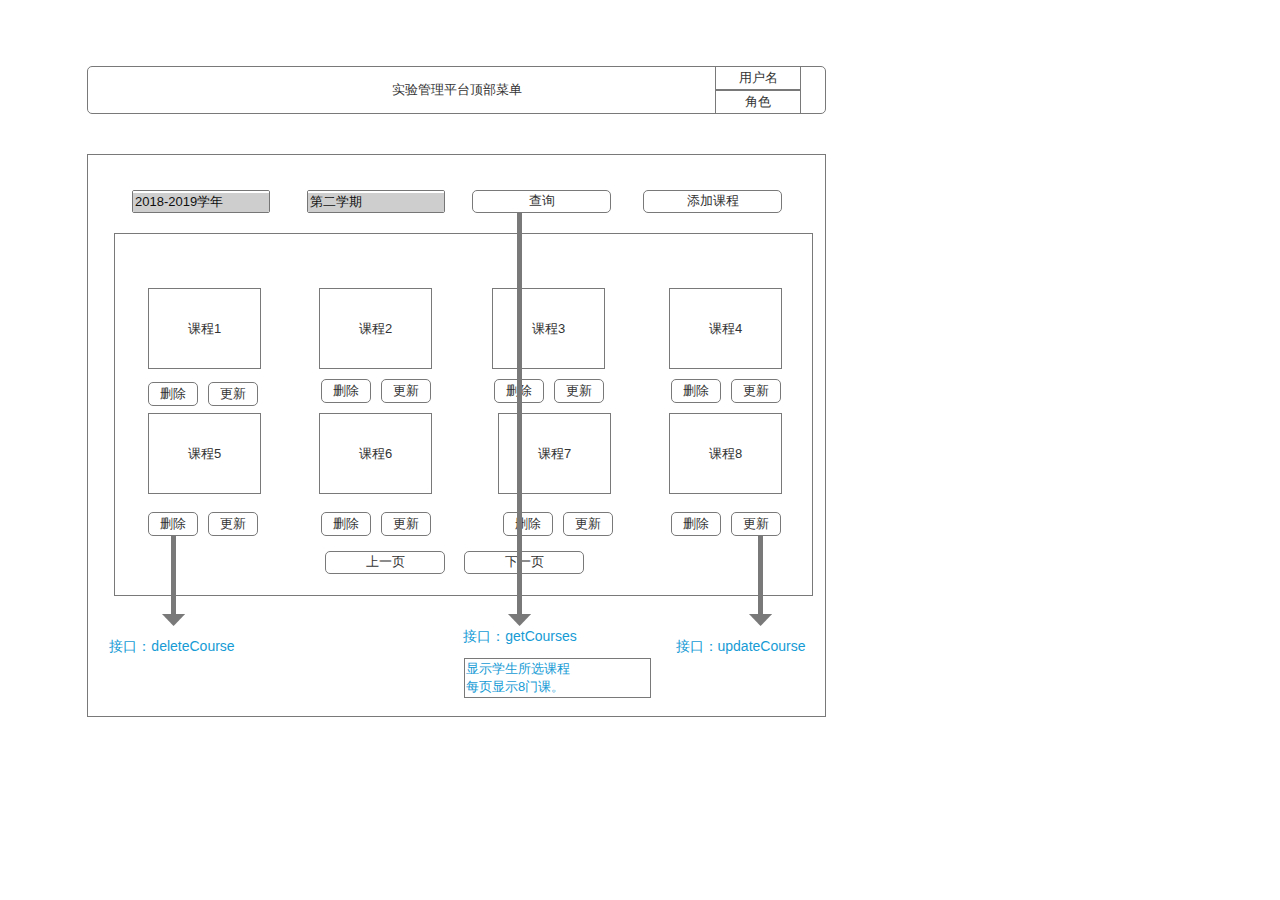
<file: test6/indexofadm.html>
﻿<!DOCTYPE html>
<html>
  <head>
    <title>indexOfAdm</title>
    <meta http-equiv="X-UA-Compatible" content="IE=edge"/>
    <meta http-equiv="content-type" content="text/html; charset=utf-8"/>
    <meta name="apple-mobile-web-app-capable" content="yes"/>
    <link href="resources/css/jquery-ui-themes.css" type="text/css" rel="stylesheet"/>
    <link href="resources/css/axure_rp_page.css" type="text/css" rel="stylesheet"/>
    <link href="data/styles.css" type="text/css" rel="stylesheet"/>
    <link href="files/indexofadm/styles.css" type="text/css" rel="stylesheet"/>
    <script src="resources/scripts/jquery-1.7.1.min.js"></script>
    <script src="resources/scripts/jquery-ui-1.8.10.custom.min.js"></script>
    <script src="resources/scripts/prototypePre.js"></script>
    <script src="data/document.js"></script>
    <script src="resources/scripts/prototypePost.js"></script>
    <script src="files/indexofadm/data.js"></script>
    <script type="text/javascript">
      $axure.utils.getTransparentGifPath = function() { return 'resources/images/transparent.gif'; };
      $axure.utils.getOtherPath = function() { return 'resources/Other.html'; };
      $axure.utils.getReloadPath = function() { return 'resources/reload.html'; };
    </script>
  </head>
  <body>
    <div id="base" class="">

      <!-- Unnamed (矩形) -->
      <div id="u277" class="ax_default button">
        <div id="u277_div" class=""></div>
        <div id="u277_text" class="text ">
          <p><span>实验管理平台顶部菜单</span></p>
        </div>
      </div>

      <!-- Unnamed (矩形) -->
      <div id="u278" class="ax_default box_1">
        <div id="u278_div" class=""></div>
        <div id="u278_text" class="text ">
          <p><span>用户名</span></p>
        </div>
      </div>

      <!-- Unnamed (矩形) -->
      <div id="u279" class="ax_default box_1">
        <div id="u279_div" class=""></div>
        <div id="u279_text" class="text ">
          <p><span>角色</span></p>
        </div>
      </div>

      <!-- Unnamed (矩形) -->
      <div id="u280" class="ax_default box_1">
        <div id="u280_div" class=""></div>
      </div>

      <!-- Unnamed (矩形) -->
      <div id="u281" class="ax_default box_1">
        <div id="u281_div" class=""></div>
      </div>

      <!-- Unnamed (矩形) -->
      <div id="u282" class="ax_default box_1">
        <div id="u282_div" class=""></div>
        <div id="u282_text" class="text ">
          <p><span>课程1</span></p>
        </div>
      </div>

      <!-- Unnamed (矩形) -->
      <div id="u283" class="ax_default box_1">
        <div id="u283_div" class=""></div>
        <div id="u283_text" class="text ">
          <p><span>课程5</span></p>
        </div>
      </div>

      <!-- Unnamed (矩形) -->
      <div id="u284" class="ax_default box_1">
        <div id="u284_div" class=""></div>
        <div id="u284_text" class="text ">
          <p><span>课程3</span></p>
        </div>
      </div>

      <!-- Unnamed (矩形) -->
      <div id="u285" class="ax_default box_1">
        <div id="u285_div" class=""></div>
        <div id="u285_text" class="text ">
          <p><span>课程2</span></p>
        </div>
      </div>

      <!-- Unnamed (矩形) -->
      <div id="u286" class="ax_default box_1">
        <div id="u286_div" class=""></div>
        <div id="u286_text" class="text ">
          <p><span>课程6</span></p>
        </div>
      </div>

      <!-- Unnamed (矩形) -->
      <div id="u287" class="ax_default box_1">
        <div id="u287_div" class=""></div>
        <div id="u287_text" class="text ">
          <p><span>课程4</span></p>
        </div>
      </div>

      <!-- Unnamed (列表框) -->
      <div id="u288" class="ax_default list_box">
        <select id="u288_input" size="2">
          <option value="2017-2018学年">2017-2018学年</option>
          <option selected value="2018-2019学年">2018-2019学年</option>
        </select>
      </div>

      <!-- Unnamed (列表框) -->
      <div id="u289" class="ax_default list_box">
        <select id="u289_input" size="2">
          <option value="第一学期">第一学期</option>
          <option selected value="第二学期">第二学期</option>
        </select>
      </div>

      <!-- Unnamed (矩形) -->
      <div id="u290" class="ax_default button">
        <div id="u290_div" class=""></div>
        <div id="u290_text" class="text ">
          <p><span>查询</span></p>
        </div>
      </div>

      <!-- Unnamed (矩形) -->
      <div id="u291" class="ax_default button">
        <div id="u291_div" class=""></div>
        <div id="u291_text" class="text ">
          <p><span>添加课程</span></p>
        </div>
      </div>

      <!-- Unnamed (矩形) -->
      <div id="u292" class="ax_default link_button">
        <div id="u292_div" class=""></div>
        <div id="u292_text" class="text ">
          <p><span>接口：getCourses</span></p>
        </div>
      </div>

      <!-- Unnamed (矩形) -->
      <div id="u293" class="ax_default box_1">
        <div id="u293_div" class=""></div>
        <div id="u293_text" class="text ">
          <p><span>显示学生所选课程</span></p><p><span>每页显示8门课。</span></p>
        </div>
      </div>

      <!-- Unnamed (矩形) -->
      <div id="u294" class="ax_default button">
        <div id="u294_div" class=""></div>
        <div id="u294_text" class="text ">
          <p><span>上一页</span></p>
        </div>
      </div>

      <!-- Unnamed (矩形) -->
      <div id="u295" class="ax_default button">
        <div id="u295_div" class=""></div>
        <div id="u295_text" class="text ">
          <p><span>下一页</span></p>
        </div>
      </div>

      <!-- Unnamed (矩形) -->
      <div id="u296" class="ax_default box_1">
        <div id="u296_div" class=""></div>
        <div id="u296_text" class="text ">
          <p><span>课程7</span></p>
        </div>
      </div>

      <!-- Unnamed (矩形) -->
      <div id="u297" class="ax_default box_1">
        <div id="u297_div" class=""></div>
        <div id="u297_text" class="text ">
          <p><span>课程8</span></p>
        </div>
      </div>

      <!-- Unnamed (矩形) -->
      <div id="u298" class="ax_default button">
        <div id="u298_div" class=""></div>
        <div id="u298_text" class="text ">
          <p><span>删除</span></p>
        </div>
      </div>

      <!-- Unnamed (矩形) -->
      <div id="u299" class="ax_default button">
        <div id="u299_div" class=""></div>
        <div id="u299_text" class="text ">
          <p><span>更新</span></p>
        </div>
      </div>

      <!-- Unnamed (矩形) -->
      <div id="u300" class="ax_default button">
        <div id="u300_div" class=""></div>
        <div id="u300_text" class="text ">
          <p><span>删除</span></p>
        </div>
      </div>

      <!-- Unnamed (矩形) -->
      <div id="u301" class="ax_default button">
        <div id="u301_div" class=""></div>
        <div id="u301_text" class="text ">
          <p><span>更新</span></p>
        </div>
      </div>

      <!-- Unnamed (矩形) -->
      <div id="u302" class="ax_default button">
        <div id="u302_div" class=""></div>
        <div id="u302_text" class="text ">
          <p><span>删除</span></p>
        </div>
      </div>

      <!-- Unnamed (矩形) -->
      <div id="u303" class="ax_default button">
        <div id="u303_div" class=""></div>
        <div id="u303_text" class="text ">
          <p><span>更新</span></p>
        </div>
      </div>

      <!-- Unnamed (矩形) -->
      <div id="u304" class="ax_default button">
        <div id="u304_div" class=""></div>
        <div id="u304_text" class="text ">
          <p><span>删除</span></p>
        </div>
      </div>

      <!-- Unnamed (矩形) -->
      <div id="u305" class="ax_default button">
        <div id="u305_div" class=""></div>
        <div id="u305_text" class="text ">
          <p><span>更新</span></p>
        </div>
      </div>

      <!-- Unnamed (矩形) -->
      <div id="u306" class="ax_default button">
        <div id="u306_div" class=""></div>
        <div id="u306_text" class="text ">
          <p><span>删除</span></p>
        </div>
      </div>

      <!-- Unnamed (矩形) -->
      <div id="u307" class="ax_default button">
        <div id="u307_div" class=""></div>
        <div id="u307_text" class="text ">
          <p><span>更新</span></p>
        </div>
      </div>

      <!-- Unnamed (矩形) -->
      <div id="u308" class="ax_default button">
        <div id="u308_div" class=""></div>
        <div id="u308_text" class="text ">
          <p><span>删除</span></p>
        </div>
      </div>

      <!-- Unnamed (矩形) -->
      <div id="u309" class="ax_default button">
        <div id="u309_div" class=""></div>
        <div id="u309_text" class="text ">
          <p><span>更新</span></p>
        </div>
      </div>

      <!-- Unnamed (矩形) -->
      <div id="u310" class="ax_default button">
        <div id="u310_div" class=""></div>
        <div id="u310_text" class="text ">
          <p><span>删除</span></p>
        </div>
      </div>

      <!-- Unnamed (矩形) -->
      <div id="u311" class="ax_default button">
        <div id="u311_div" class=""></div>
        <div id="u311_text" class="text ">
          <p><span>更新</span></p>
        </div>
      </div>

      <!-- Unnamed (矩形) -->
      <div id="u312" class="ax_default button">
        <div id="u312_div" class=""></div>
        <div id="u312_text" class="text ">
          <p><span>删除</span></p>
        </div>
      </div>

      <!-- Unnamed (矩形) -->
      <div id="u313" class="ax_default button">
        <div id="u313_div" class=""></div>
        <div id="u313_text" class="text ">
          <p><span>更新</span></p>
        </div>
      </div>

      <!-- Unnamed (垂直线) -->
      <div id="u314" class="ax_default arrow">
        <img id="u314_img" class="img " src="images/indexofadm/u314.png"/>
      </div>

      <!-- Unnamed (垂直线) -->
      <div id="u315" class="ax_default arrow">
        <img id="u315_img" class="img " src="images/indexofadm/u315.png"/>
      </div>

      <!-- Unnamed (矩形) -->
      <div id="u316" class="ax_default link_button">
        <div id="u316_div" class=""></div>
        <div id="u316_text" class="text ">
          <p><span>接口：deleteCourse</span></p>
        </div>
      </div>

      <!-- Unnamed (垂直线) -->
      <div id="u317" class="ax_default arrow">
        <img id="u317_img" class="img " src="images/indexofadm/u315.png"/>
      </div>

      <!-- Unnamed (矩形) -->
      <div id="u318" class="ax_default link_button">
        <div id="u318_div" class=""></div>
        <div id="u318_text" class="text ">
          <p><span>接口：updateCourse</span></p>
        </div>
      </div>
    </div>
  </body>
</html>
</file>
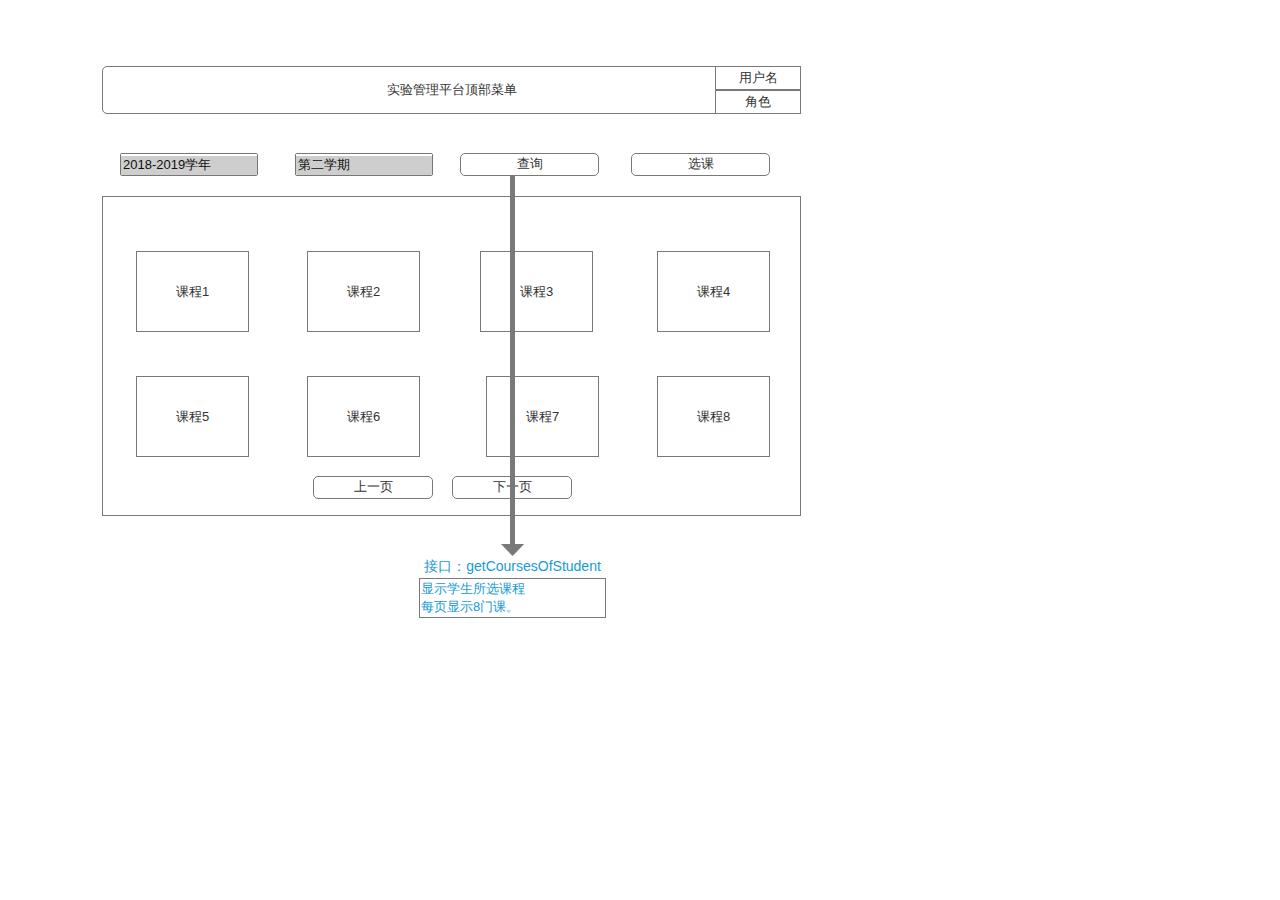
<file: test6/indexofstu.html>
﻿<!DOCTYPE html>
<html>
  <head>
    <title>indexOfStu</title>
    <meta http-equiv="X-UA-Compatible" content="IE=edge"/>
    <meta http-equiv="content-type" content="text/html; charset=utf-8"/>
    <meta name="apple-mobile-web-app-capable" content="yes"/>
    <link href="resources/css/jquery-ui-themes.css" type="text/css" rel="stylesheet"/>
    <link href="resources/css/axure_rp_page.css" type="text/css" rel="stylesheet"/>
    <link href="data/styles.css" type="text/css" rel="stylesheet"/>
    <link href="files/indexofstu/styles.css" type="text/css" rel="stylesheet"/>
    <script src="resources/scripts/jquery-1.7.1.min.js"></script>
    <script src="resources/scripts/jquery-ui-1.8.10.custom.min.js"></script>
    <script src="resources/scripts/prototypePre.js"></script>
    <script src="data/document.js"></script>
    <script src="resources/scripts/prototypePost.js"></script>
    <script src="files/indexofstu/data.js"></script>
    <script type="text/javascript">
      $axure.utils.getTransparentGifPath = function() { return 'resources/images/transparent.gif'; };
      $axure.utils.getOtherPath = function() { return 'resources/Other.html'; };
      $axure.utils.getReloadPath = function() { return 'resources/reload.html'; };
    </script>
  </head>
  <body>
    <div id="base" class="">

      <!-- Unnamed (矩形) -->
      <div id="u319" class="ax_default box_1">
        <div id="u319_div" class=""></div>
      </div>

      <!-- Unnamed (矩形) -->
      <div id="u320" class="ax_default box_1">
        <div id="u320_div" class=""></div>
        <div id="u320_text" class="text ">
          <p><span>课程1</span></p>
        </div>
      </div>

      <!-- Unnamed (矩形) -->
      <div id="u321" class="ax_default box_1">
        <div id="u321_div" class=""></div>
        <div id="u321_text" class="text ">
          <p><span>课程5</span></p>
        </div>
      </div>

      <!-- Unnamed (矩形) -->
      <div id="u322" class="ax_default box_1">
        <div id="u322_div" class=""></div>
        <div id="u322_text" class="text ">
          <p><span>课程3</span></p>
        </div>
      </div>

      <!-- Unnamed (矩形) -->
      <div id="u323" class="ax_default box_1">
        <div id="u323_div" class=""></div>
        <div id="u323_text" class="text ">
          <p><span>课程2</span></p>
        </div>
      </div>

      <!-- Unnamed (矩形) -->
      <div id="u324" class="ax_default box_1">
        <div id="u324_div" class=""></div>
        <div id="u324_text" class="text ">
          <p><span>课程6</span></p>
        </div>
      </div>

      <!-- Unnamed (矩形) -->
      <div id="u325" class="ax_default box_1">
        <div id="u325_div" class=""></div>
        <div id="u325_text" class="text ">
          <p><span>课程4</span></p>
        </div>
      </div>

      <!-- Unnamed (列表框) -->
      <div id="u326" class="ax_default list_box">
        <select id="u326_input" size="2">
          <option value="2017-2018学年">2017-2018学年</option>
          <option selected value="2018-2019学年">2018-2019学年</option>
        </select>
      </div>

      <!-- Unnamed (列表框) -->
      <div id="u327" class="ax_default list_box">
        <select id="u327_input" size="2">
          <option value="第一学期">第一学期</option>
          <option selected value="第二学期">第二学期</option>
        </select>
      </div>

      <!-- Unnamed (矩形) -->
      <div id="u328" class="ax_default button">
        <div id="u328_div" class=""></div>
        <div id="u328_text" class="text ">
          <p><span>查询</span></p>
        </div>
      </div>

      <!-- Unnamed (矩形) -->
      <div id="u329" class="ax_default button">
        <div id="u329_div" class=""></div>
        <div id="u329_text" class="text ">
          <p><span>选课</span></p>
        </div>
      </div>

      <!-- Unnamed (矩形) -->
      <div id="u330" class="ax_default button">
        <div id="u330_div" class=""></div>
        <div id="u330_text" class="text ">
          <p><span>实验管理平台顶部菜单</span></p>
        </div>
      </div>

      <!-- Unnamed (矩形) -->
      <div id="u331" class="ax_default box_1">
        <div id="u331_div" class=""></div>
        <div id="u331_text" class="text ">
          <p><span>用户名</span></p>
        </div>
      </div>

      <!-- Unnamed (矩形) -->
      <div id="u332" class="ax_default box_1">
        <div id="u332_div" class=""></div>
        <div id="u332_text" class="text ">
          <p><span>角色</span></p>
        </div>
      </div>

      <!-- Unnamed (矩形) -->
      <div id="u333" class="ax_default link_button">
        <div id="u333_div" class=""></div>
        <div id="u333_text" class="text ">
          <p><span>接口：getCoursesOfStudent</span></p>
        </div>
      </div>

      <!-- Unnamed (矩形) -->
      <div id="u334" class="ax_default box_1">
        <div id="u334_div" class=""></div>
        <div id="u334_text" class="text ">
          <p><span>显示学生所选课程</span></p><p><span>每页显示8门课。</span></p>
        </div>
      </div>

      <!-- Unnamed (矩形) -->
      <div id="u335" class="ax_default button">
        <div id="u335_div" class=""></div>
        <div id="u335_text" class="text ">
          <p><span>上一页</span></p>
        </div>
      </div>

      <!-- Unnamed (矩形) -->
      <div id="u336" class="ax_default button">
        <div id="u336_div" class=""></div>
        <div id="u336_text" class="text ">
          <p><span>下一页</span></p>
        </div>
      </div>

      <!-- Unnamed (矩形) -->
      <div id="u337" class="ax_default box_1">
        <div id="u337_div" class=""></div>
        <div id="u337_text" class="text ">
          <p><span>课程7</span></p>
        </div>
      </div>

      <!-- Unnamed (矩形) -->
      <div id="u338" class="ax_default box_1">
        <div id="u338_div" class=""></div>
        <div id="u338_text" class="text ">
          <p><span>课程8</span></p>
        </div>
      </div>

      <!-- Unnamed (垂直线) -->
      <div id="u339" class="ax_default arrow">
        <img id="u339_img" class="img " src="images/indexofstu/u339.png"/>
      </div>
    </div>
  </body>
</html>
</file>
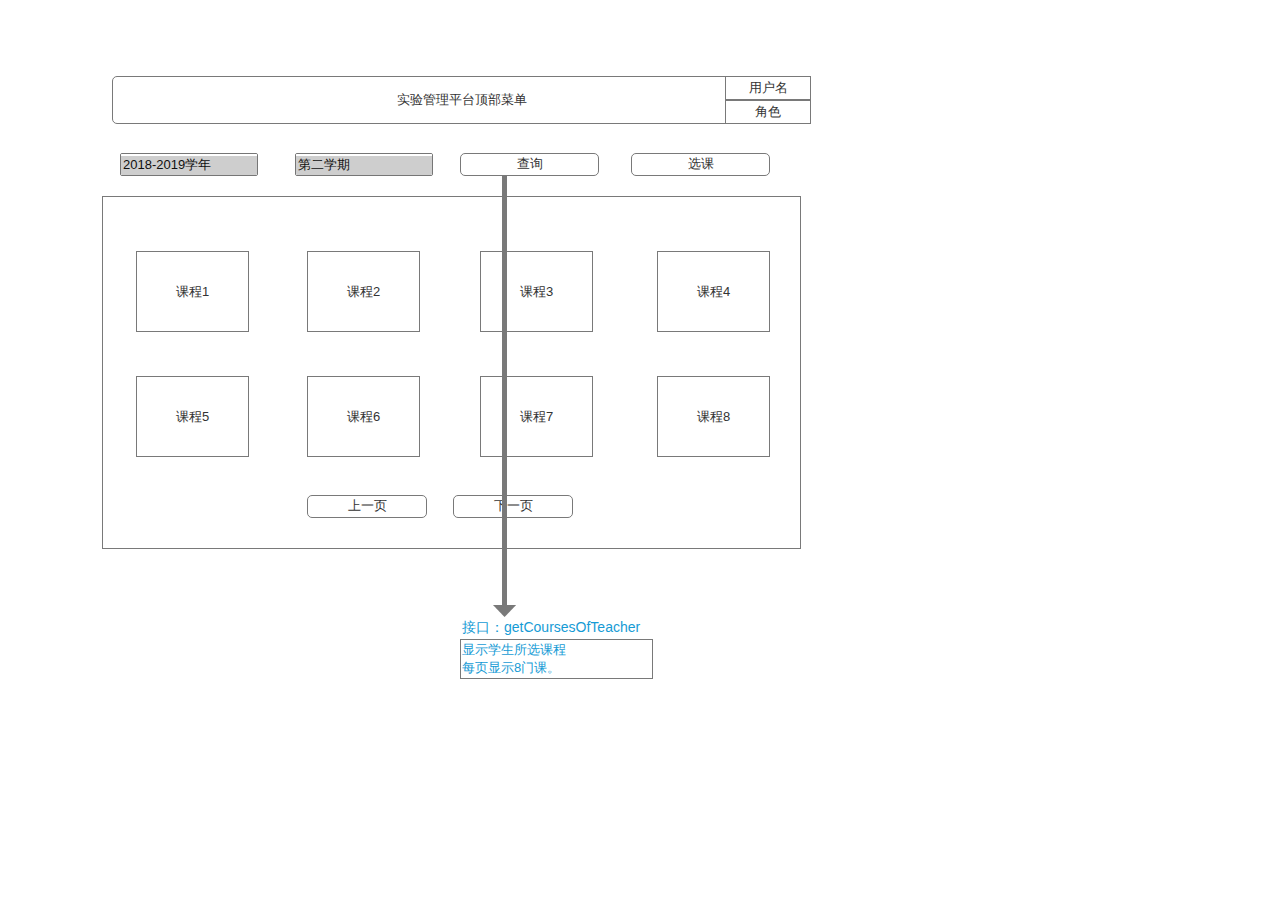
<file: test6/indexoftea.html>
﻿<!DOCTYPE html>
<html>
  <head>
    <title>indexOfTea</title>
    <meta http-equiv="X-UA-Compatible" content="IE=edge"/>
    <meta http-equiv="content-type" content="text/html; charset=utf-8"/>
    <meta name="apple-mobile-web-app-capable" content="yes"/>
    <link href="resources/css/jquery-ui-themes.css" type="text/css" rel="stylesheet"/>
    <link href="resources/css/axure_rp_page.css" type="text/css" rel="stylesheet"/>
    <link href="data/styles.css" type="text/css" rel="stylesheet"/>
    <link href="files/indexoftea/styles.css" type="text/css" rel="stylesheet"/>
    <script src="resources/scripts/jquery-1.7.1.min.js"></script>
    <script src="resources/scripts/jquery-ui-1.8.10.custom.min.js"></script>
    <script src="resources/scripts/prototypePre.js"></script>
    <script src="data/document.js"></script>
    <script src="resources/scripts/prototypePost.js"></script>
    <script src="files/indexoftea/data.js"></script>
    <script type="text/javascript">
      $axure.utils.getTransparentGifPath = function() { return 'resources/images/transparent.gif'; };
      $axure.utils.getOtherPath = function() { return 'resources/Other.html'; };
      $axure.utils.getReloadPath = function() { return 'resources/reload.html'; };
    </script>
  </head>
  <body>
    <div id="base" class="">

      <!-- Unnamed (矩形) -->
      <div id="u256" class="ax_default box_1">
        <div id="u256_div" class=""></div>
      </div>

      <!-- Unnamed (矩形) -->
      <div id="u257" class="ax_default box_1">
        <div id="u257_div" class=""></div>
        <div id="u257_text" class="text ">
          <p><span>课程1</span></p>
        </div>
      </div>

      <!-- Unnamed (矩形) -->
      <div id="u258" class="ax_default box_1">
        <div id="u258_div" class=""></div>
        <div id="u258_text" class="text ">
          <p><span>课程5</span></p>
        </div>
      </div>

      <!-- Unnamed (矩形) -->
      <div id="u259" class="ax_default box_1">
        <div id="u259_div" class=""></div>
        <div id="u259_text" class="text ">
          <p><span>课程3</span></p>
        </div>
      </div>

      <!-- Unnamed (矩形) -->
      <div id="u260" class="ax_default box_1">
        <div id="u260_div" class=""></div>
        <div id="u260_text" class="text ">
          <p><span>课程2</span></p>
        </div>
      </div>

      <!-- Unnamed (矩形) -->
      <div id="u261" class="ax_default box_1">
        <div id="u261_div" class=""></div>
        <div id="u261_text" class="text ">
          <p><span>课程6</span></p>
        </div>
      </div>

      <!-- Unnamed (矩形) -->
      <div id="u262" class="ax_default box_1">
        <div id="u262_div" class=""></div>
        <div id="u262_text" class="text ">
          <p><span>课程4</span></p>
        </div>
      </div>

      <!-- Unnamed (列表框) -->
      <div id="u263" class="ax_default list_box">
        <select id="u263_input" size="2">
          <option value="2017-2018学年">2017-2018学年</option>
          <option selected value="2018-2019学年">2018-2019学年</option>
        </select>
      </div>

      <!-- Unnamed (列表框) -->
      <div id="u264" class="ax_default list_box">
        <select id="u264_input" size="2">
          <option value="第一学期">第一学期</option>
          <option selected value="第二学期">第二学期</option>
        </select>
      </div>

      <!-- Unnamed (矩形) -->
      <div id="u265" class="ax_default button">
        <div id="u265_div" class=""></div>
        <div id="u265_text" class="text ">
          <p><span>查询</span></p>
        </div>
      </div>

      <!-- Unnamed (矩形) -->
      <div id="u266" class="ax_default button">
        <div id="u266_div" class=""></div>
        <div id="u266_text" class="text ">
          <p><span>选课</span></p>
        </div>
      </div>

      <!-- Unnamed (矩形) -->
      <div id="u267" class="ax_default button">
        <div id="u267_div" class=""></div>
        <div id="u267_text" class="text ">
          <p><span>实验管理平台顶部菜单</span></p>
        </div>
      </div>

      <!-- Unnamed (矩形) -->
      <div id="u268" class="ax_default box_1">
        <div id="u268_div" class=""></div>
        <div id="u268_text" class="text ">
          <p><span>用户名</span></p>
        </div>
      </div>

      <!-- Unnamed (矩形) -->
      <div id="u269" class="ax_default box_1">
        <div id="u269_div" class=""></div>
        <div id="u269_text" class="text ">
          <p><span>角色</span></p>
        </div>
      </div>

      <!-- Unnamed (矩形) -->
      <div id="u270" class="ax_default link_button">
        <div id="u270_div" class=""></div>
        <div id="u270_text" class="text ">
          <p><span>接口：getCoursesOfTeacher</span></p>
        </div>
      </div>

      <!-- Unnamed (矩形) -->
      <div id="u271" class="ax_default box_1">
        <div id="u271_div" class=""></div>
        <div id="u271_text" class="text ">
          <p><span>显示学生所选课程</span></p><p><span>每页显示8门课。</span></p>
        </div>
      </div>

      <!-- Unnamed (矩形) -->
      <div id="u272" class="ax_default button">
        <div id="u272_div" class=""></div>
        <div id="u272_text" class="text ">
          <p><span>上一页</span></p>
        </div>
      </div>

      <!-- Unnamed (矩形) -->
      <div id="u273" class="ax_default button">
        <div id="u273_div" class=""></div>
        <div id="u273_text" class="text ">
          <p><span>下一页</span></p>
        </div>
      </div>

      <!-- Unnamed (矩形) -->
      <div id="u274" class="ax_default box_1">
        <div id="u274_div" class=""></div>
        <div id="u274_text" class="text ">
          <p><span>课程7</span></p>
        </div>
      </div>

      <!-- Unnamed (矩形) -->
      <div id="u275" class="ax_default box_1">
        <div id="u275_div" class=""></div>
        <div id="u275_text" class="text ">
          <p><span>课程8</span></p>
        </div>
      </div>

      <!-- Unnamed (垂直线) -->
      <div id="u276" class="ax_default arrow">
        <img id="u276_img" class="img " src="images/indexoftea/u276.png"/>
      </div>
    </div>
  </body>
</html>
</file>
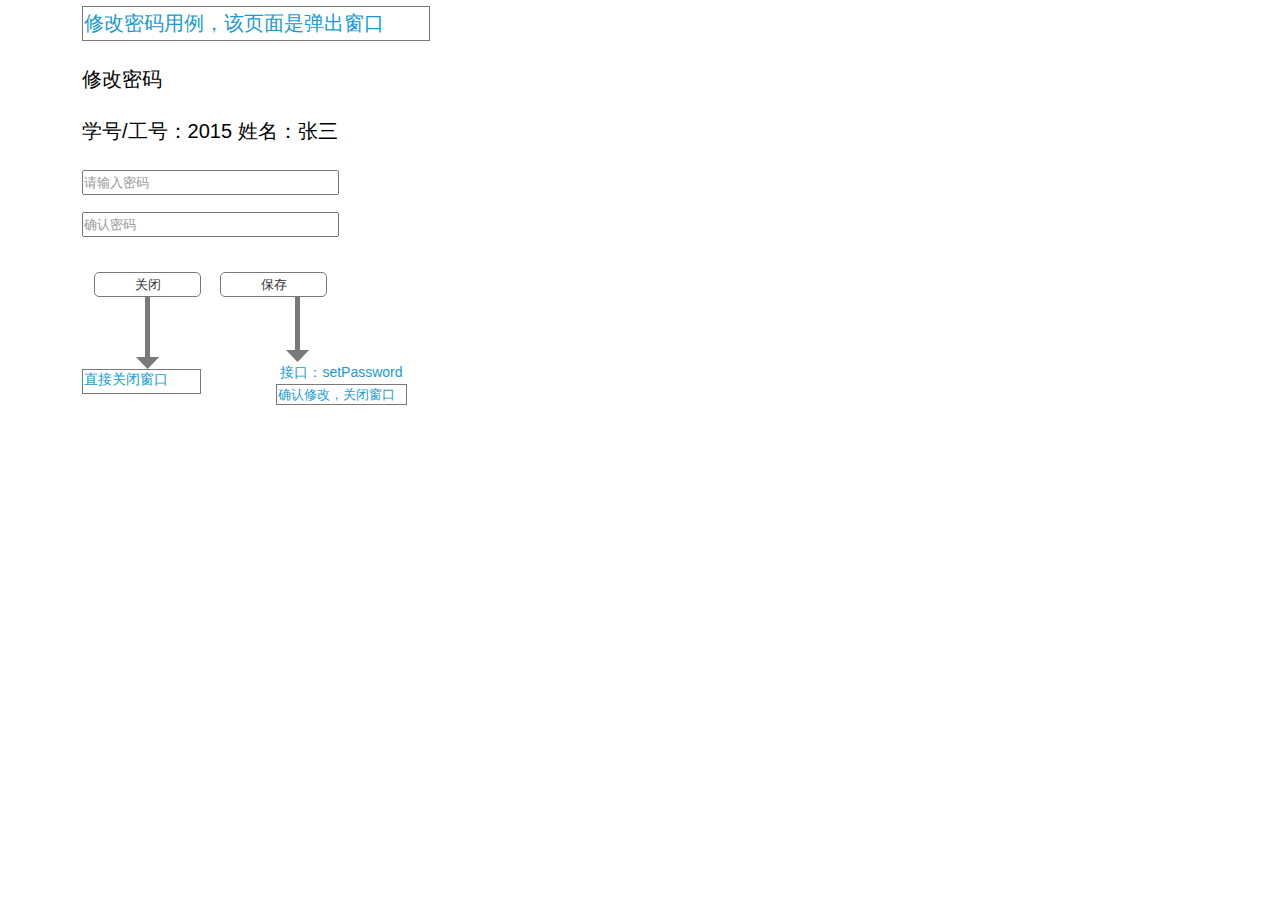
<file: test6/修改密码.html>
﻿<!DOCTYPE html>
<html>
  <head>
    <title>修改密码</title>
    <meta http-equiv="X-UA-Compatible" content="IE=edge"/>
    <meta http-equiv="content-type" content="text/html; charset=utf-8"/>
    <meta name="apple-mobile-web-app-capable" content="yes"/>
    <link href="resources/css/jquery-ui-themes.css" type="text/css" rel="stylesheet"/>
    <link href="resources/css/axure_rp_page.css" type="text/css" rel="stylesheet"/>
    <link href="data/styles.css" type="text/css" rel="stylesheet"/>
    <link href="files/修改密码/styles.css" type="text/css" rel="stylesheet"/>
    <script src="resources/scripts/jquery-1.7.1.min.js"></script>
    <script src="resources/scripts/jquery-ui-1.8.10.custom.min.js"></script>
    <script src="resources/scripts/prototypePre.js"></script>
    <script src="data/document.js"></script>
    <script src="resources/scripts/prototypePost.js"></script>
    <script src="files/修改密码/data.js"></script>
    <script type="text/javascript">
      $axure.utils.getTransparentGifPath = function() { return 'resources/images/transparent.gif'; };
      $axure.utils.getOtherPath = function() { return 'resources/Other.html'; };
      $axure.utils.getReloadPath = function() { return 'resources/reload.html'; };
    </script>
  </head>
  <body>
    <div id="base" class="">

      <!-- Unnamed (矩形) -->
      <div id="u455" class="ax_default box_1">
        <div id="u455_div" class=""></div>
        <div id="u455_text" class="text ">
          <p><span>查看用户信息用例，该页面是弹出窗口</span></p>
        </div>
      </div>

      <!-- Unnamed (矩形) -->
      <div id="u456" class="ax_default box_1">
        <div id="u456_div" class=""></div>
        <div id="u456_text" class="text ">
          <p><span>修改密码用例，该页面是弹出窗口</span></p>
        </div>
      </div>

      <!-- Unnamed (矩形) -->
      <div id="u457" class="ax_default _文本段落">
        <div id="u457_div" class=""></div>
        <div id="u457_text" class="text ">
          <p><span>修改密码</span></p>
        </div>
      </div>

      <!-- Unnamed (矩形) -->
      <div id="u458" class="ax_default _文本段落">
        <div id="u458_div" class=""></div>
        <div id="u458_text" class="text ">
          <p><span>学号/工号：2015 姓名：张三</span></p>
        </div>
      </div>

      <!-- Unnamed (文本框) -->
      <div id="u459" class="ax_default text_field">
        <input id="u459_input" type="password" value=""/>
      </div>

      <!-- Unnamed (矩形) -->
      <div id="u460" class="ax_default button">
        <div id="u460_div" class=""></div>
        <div id="u460_text" class="text ">
          <p><span>关闭</span></p>
        </div>
      </div>

      <!-- Unnamed (矩形) -->
      <div id="u461" class="ax_default button">
        <div id="u461_div" class=""></div>
        <div id="u461_text" class="text ">
          <p><span>保存</span></p>
        </div>
      </div>

      <!-- Unnamed (垂直线) -->
      <div id="u462" class="ax_default arrow">
        <img id="u462_img" class="img " src="images/修改用户信息/u449.png"/>
      </div>

      <!-- Unnamed (矩形) -->
      <div id="u463" class="ax_default box_1">
        <div id="u463_div" class=""></div>
        <div id="u463_text" class="text ">
          <p><span>直接关闭窗口</span></p>
        </div>
      </div>

      <!-- Unnamed (垂直线) -->
      <div id="u464" class="ax_default arrow">
        <img id="u464_img" class="img " src="images/修改用户信息/u451.png"/>
      </div>

      <!-- Unnamed (矩形) -->
      <div id="u465" class="ax_default link_button">
        <div id="u465_div" class=""></div>
        <div id="u465_text" class="text ">
          <p><span>接口：setPassword</span></p>
        </div>
      </div>

      <!-- Unnamed (文本框) -->
      <div id="u466" class="ax_default text_field">
        <input id="u466_input" type="password" value=""/>
      </div>

      <!-- Unnamed (矩形) -->
      <div id="u467" class="ax_default box_1">
        <div id="u467_div" class=""></div>
        <div id="u467_text" class="text ">
          <p><span>确认修改，关闭窗口</span></p>
        </div>
      </div>
    </div>
  </body>
</html>
</file>
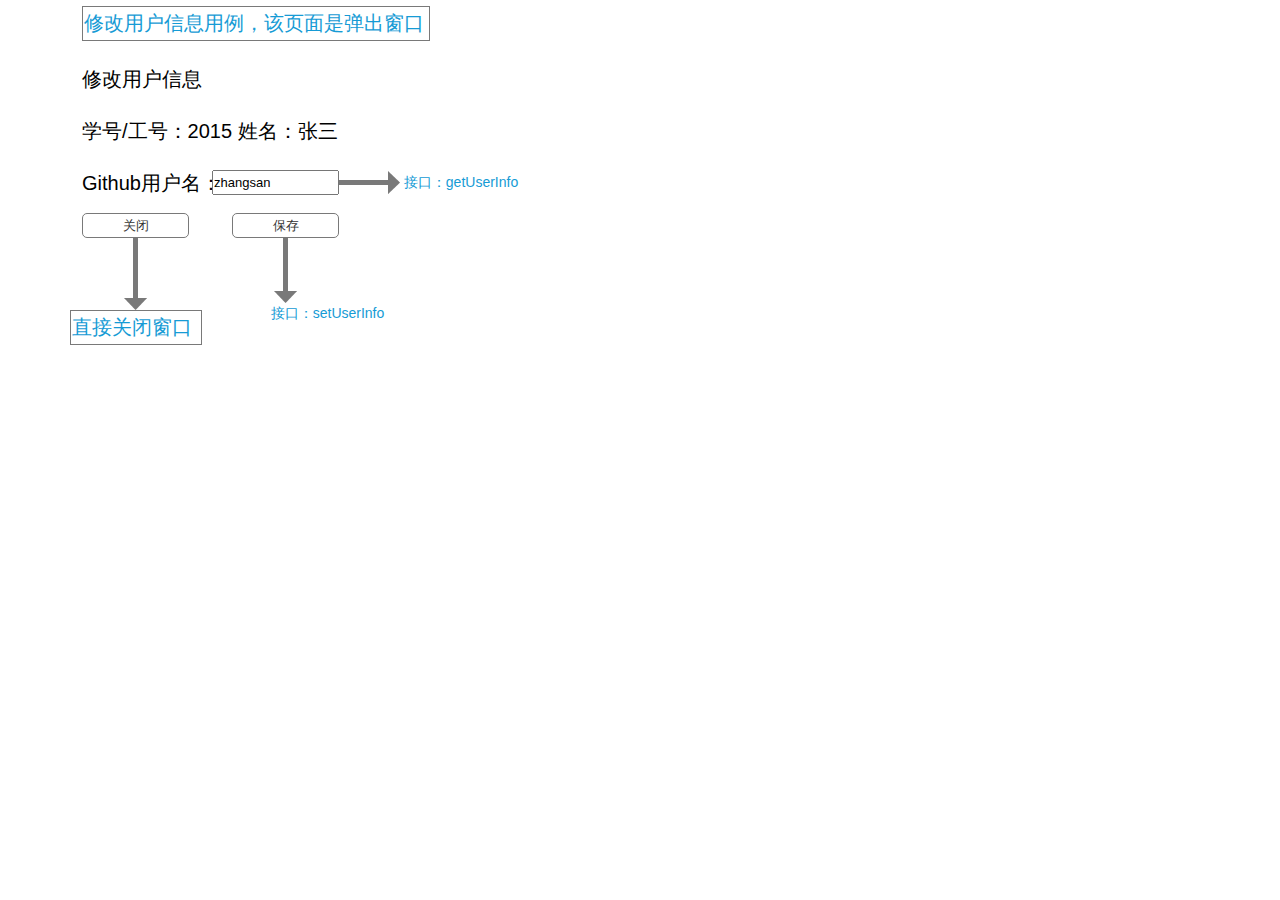
<file: test6/修改用户信息.html>
﻿<!DOCTYPE html>
<html>
  <head>
    <title>修改用户信息</title>
    <meta http-equiv="X-UA-Compatible" content="IE=edge"/>
    <meta http-equiv="content-type" content="text/html; charset=utf-8"/>
    <meta name="apple-mobile-web-app-capable" content="yes"/>
    <link href="resources/css/jquery-ui-themes.css" type="text/css" rel="stylesheet"/>
    <link href="resources/css/axure_rp_page.css" type="text/css" rel="stylesheet"/>
    <link href="data/styles.css" type="text/css" rel="stylesheet"/>
    <link href="files/修改用户信息/styles.css" type="text/css" rel="stylesheet"/>
    <script src="resources/scripts/jquery-1.7.1.min.js"></script>
    <script src="resources/scripts/jquery-ui-1.8.10.custom.min.js"></script>
    <script src="resources/scripts/prototypePre.js"></script>
    <script src="data/document.js"></script>
    <script src="resources/scripts/prototypePost.js"></script>
    <script src="files/修改用户信息/data.js"></script>
    <script type="text/javascript">
      $axure.utils.getTransparentGifPath = function() { return 'resources/images/transparent.gif'; };
      $axure.utils.getOtherPath = function() { return 'resources/Other.html'; };
      $axure.utils.getReloadPath = function() { return 'resources/reload.html'; };
    </script>
  </head>
  <body>
    <div id="base" class="">

      <!-- Unnamed (矩形) -->
      <div id="u442" class="ax_default box_1">
        <div id="u442_div" class=""></div>
        <div id="u442_text" class="text ">
          <p><span>修改用户信息用例，该页面是弹出窗口</span></p>
        </div>
      </div>

      <!-- Unnamed (矩形) -->
      <div id="u443" class="ax_default _文本段落">
        <div id="u443_div" class=""></div>
        <div id="u443_text" class="text ">
          <p><span>修改用户信息</span></p>
        </div>
      </div>

      <!-- Unnamed (矩形) -->
      <div id="u444" class="ax_default _文本段落">
        <div id="u444_div" class=""></div>
        <div id="u444_text" class="text ">
          <p><span>学号/工号：2015 姓名：张三</span></p>
        </div>
      </div>

      <!-- Unnamed (矩形) -->
      <div id="u445" class="ax_default _文本段落">
        <div id="u445_div" class=""></div>
        <div id="u445_text" class="text ">
          <p><span>Github用户名：</span></p>
        </div>
      </div>

      <!-- Unnamed (文本框) -->
      <div id="u446" class="ax_default text_field">
        <input id="u446_input" type="text" value="zhangsan"/>
      </div>

      <!-- Unnamed (矩形) -->
      <div id="u447" class="ax_default button">
        <div id="u447_div" class=""></div>
        <div id="u447_text" class="text ">
          <p><span>关闭</span></p>
        </div>
      </div>

      <!-- Unnamed (矩形) -->
      <div id="u448" class="ax_default button">
        <div id="u448_div" class=""></div>
        <div id="u448_text" class="text ">
          <p><span>保存</span></p>
        </div>
      </div>

      <!-- Unnamed (垂直线) -->
      <div id="u449" class="ax_default arrow">
        <img id="u449_img" class="img " src="images/修改用户信息/u449.png"/>
      </div>

      <!-- Unnamed (矩形) -->
      <div id="u450" class="ax_default box_1">
        <div id="u450_div" class=""></div>
        <div id="u450_text" class="text ">
          <p><span>直接关闭窗口</span></p>
        </div>
      </div>

      <!-- Unnamed (垂直线) -->
      <div id="u451" class="ax_default arrow">
        <img id="u451_img" class="img " src="images/修改用户信息/u451.png"/>
      </div>

      <!-- Unnamed (矩形) -->
      <div id="u452" class="ax_default link_button">
        <div id="u452_div" class=""></div>
        <div id="u452_text" class="text ">
          <p><span>接口：setUserInfo</span></p>
        </div>
      </div>

      <!-- Unnamed (水平线) -->
      <div id="u453" class="ax_default arrow">
        <img id="u453_img" class="img " src="images/修改用户信息/u453.png"/>
      </div>

      <!-- Unnamed (矩形) -->
      <div id="u454" class="ax_default link_button">
        <div id="u454_div" class=""></div>
        <div id="u454_text" class="text ">
          <p><span>接口：getUserInfo</span></p>
        </div>
      </div>
    </div>
  </body>
</html>
</file>
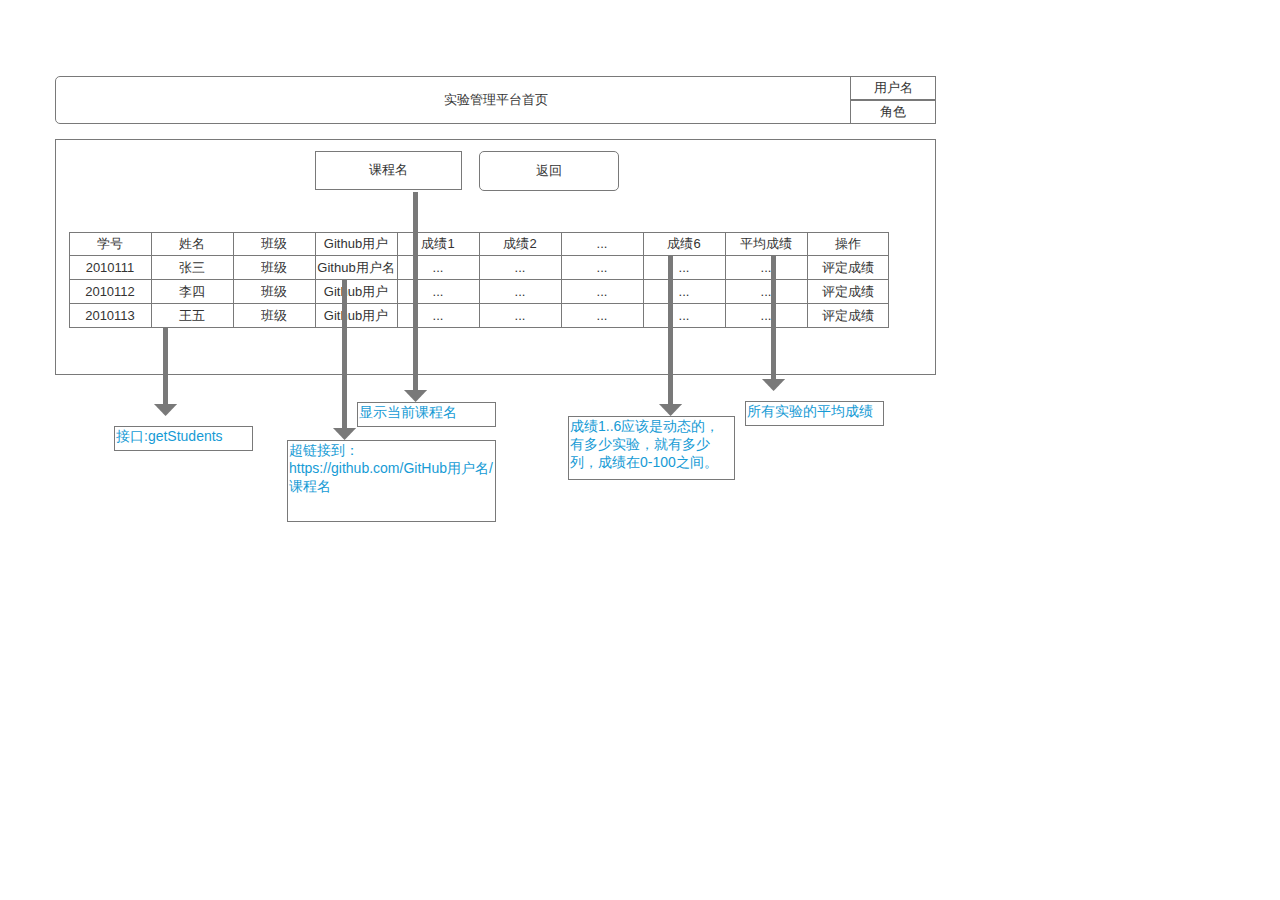
<file: test6/学生列表.html>
﻿<!DOCTYPE html>
<html>
  <head>
    <title>学生列表</title>
    <meta http-equiv="X-UA-Compatible" content="IE=edge"/>
    <meta http-equiv="content-type" content="text/html; charset=utf-8"/>
    <meta name="apple-mobile-web-app-capable" content="yes"/>
    <link href="resources/css/jquery-ui-themes.css" type="text/css" rel="stylesheet"/>
    <link href="resources/css/axure_rp_page.css" type="text/css" rel="stylesheet"/>
    <link href="data/styles.css" type="text/css" rel="stylesheet"/>
    <link href="files/学生列表/styles.css" type="text/css" rel="stylesheet"/>
    <script src="resources/scripts/jquery-1.7.1.min.js"></script>
    <script src="resources/scripts/jquery-ui-1.8.10.custom.min.js"></script>
    <script src="resources/scripts/prototypePre.js"></script>
    <script src="data/document.js"></script>
    <script src="resources/scripts/prototypePost.js"></script>
    <script src="files/学生列表/data.js"></script>
    <script type="text/javascript">
      $axure.utils.getTransparentGifPath = function() { return 'resources/images/transparent.gif'; };
      $axure.utils.getOtherPath = function() { return 'resources/Other.html'; };
      $axure.utils.getReloadPath = function() { return 'resources/reload.html'; };
    </script>
  </head>
  <body>
    <div id="base" class="">

      <!-- Unnamed (矩形) -->
      <div id="u200" class="ax_default box_1">
        <div id="u200_div" class=""></div>
      </div>

      <!-- Unnamed (矩形) -->
      <div id="u201" class="ax_default box_1">
        <div id="u201_div" class=""></div>
        <div id="u201_text" class="text ">
          <p><span>学号</span></p>
        </div>
      </div>

      <!-- Unnamed (矩形) -->
      <div id="u202" class="ax_default box_1">
        <div id="u202_div" class=""></div>
        <div id="u202_text" class="text ">
          <p><span>姓名</span></p>
        </div>
      </div>

      <!-- Unnamed (矩形) -->
      <div id="u203" class="ax_default box_1">
        <div id="u203_div" class=""></div>
        <div id="u203_text" class="text ">
          <p><span>Github用户</span></p>
        </div>
      </div>

      <!-- Unnamed (矩形) -->
      <div id="u204" class="ax_default box_1">
        <div id="u204_div" class=""></div>
        <div id="u204_text" class="text ">
          <p><span>班级</span></p>
        </div>
      </div>

      <!-- Unnamed (矩形) -->
      <div id="u205" class="ax_default box_1">
        <div id="u205_div" class=""></div>
        <div id="u205_text" class="text ">
          <p><span>成绩2</span></p>
        </div>
      </div>

      <!-- Unnamed (矩形) -->
      <div id="u206" class="ax_default box_1">
        <div id="u206_div" class=""></div>
        <div id="u206_text" class="text ">
          <p><span>平均成绩</span></p>
        </div>
      </div>

      <!-- Unnamed (矩形) -->
      <div id="u207" class="ax_default box_1">
        <div id="u207_div" class=""></div>
        <div id="u207_text" class="text ">
          <p><span>成绩6</span></p>
        </div>
      </div>

      <!-- Unnamed (矩形) -->
      <div id="u208" class="ax_default box_1">
        <div id="u208_div" class=""></div>
        <div id="u208_text" class="text ">
          <p><span>成绩1</span></p>
        </div>
      </div>

      <!-- Unnamed (矩形) -->
      <div id="u209" class="ax_default box_1">
        <div id="u209_div" class=""></div>
        <div id="u209_text" class="text ">
          <p><span>...</span></p>
        </div>
      </div>

      <!-- Unnamed (矩形) -->
      <div id="u210" class="ax_default box_1">
        <div id="u210_div" class=""></div>
        <div id="u210_text" class="text ">
          <p><span>操作</span></p>
        </div>
      </div>

      <!-- Unnamed (矩形) -->
      <div id="u211" class="ax_default box_1">
        <div id="u211_div" class=""></div>
        <div id="u211_text" class="text ">
          <p><span>2010111</span></p>
        </div>
      </div>

      <!-- Unnamed (矩形) -->
      <div id="u212" class="ax_default box_1">
        <div id="u212_div" class=""></div>
        <div id="u212_text" class="text ">
          <p><span>张三</span></p>
        </div>
      </div>

      <!-- Unnamed (矩形) -->
      <div id="u213" class="ax_default box_1">
        <div id="u213_div" class=""></div>
        <div id="u213_text" class="text ">
          <p><span>Github用户名</span></p>
        </div>
      </div>

      <!-- Unnamed (矩形) -->
      <div id="u214" class="ax_default box_1">
        <div id="u214_div" class=""></div>
        <div id="u214_text" class="text ">
          <p><span>班级</span></p>
        </div>
      </div>

      <!-- Unnamed (矩形) -->
      <div id="u215" class="ax_default box_1">
        <div id="u215_div" class=""></div>
        <div id="u215_text" class="text ">
          <p><span>...</span></p>
        </div>
      </div>

      <!-- Unnamed (矩形) -->
      <div id="u216" class="ax_default box_1">
        <div id="u216_div" class=""></div>
        <div id="u216_text" class="text ">
          <p><span>...</span></p>
        </div>
      </div>

      <!-- Unnamed (矩形) -->
      <div id="u217" class="ax_default box_1">
        <div id="u217_div" class=""></div>
        <div id="u217_text" class="text ">
          <p><span>...</span></p>
        </div>
      </div>

      <!-- Unnamed (矩形) -->
      <div id="u218" class="ax_default box_1">
        <div id="u218_div" class=""></div>
        <div id="u218_text" class="text ">
          <p><span>...</span></p>
        </div>
      </div>

      <!-- Unnamed (矩形) -->
      <div id="u219" class="ax_default box_1">
        <div id="u219_div" class=""></div>
        <div id="u219_text" class="text ">
          <p><span>...</span></p>
        </div>
      </div>

      <!-- Unnamed (矩形) -->
      <div id="u220" class="ax_default box_1">
        <div id="u220_div" class=""></div>
        <div id="u220_text" class="text ">
          <p><span>评定成绩</span></p>
        </div>
      </div>

      <!-- Unnamed (矩形) -->
      <div id="u221" class="ax_default box_1">
        <div id="u221_div" class=""></div>
        <div id="u221_text" class="text ">
          <p><span>2010112</span></p>
        </div>
      </div>

      <!-- Unnamed (矩形) -->
      <div id="u222" class="ax_default box_1">
        <div id="u222_div" class=""></div>
        <div id="u222_text" class="text ">
          <p><span>李四</span></p>
        </div>
      </div>

      <!-- Unnamed (矩形) -->
      <div id="u223" class="ax_default box_1">
        <div id="u223_div" class=""></div>
        <div id="u223_text" class="text ">
          <p><span>Github用户</span></p>
        </div>
      </div>

      <!-- Unnamed (矩形) -->
      <div id="u224" class="ax_default box_1">
        <div id="u224_div" class=""></div>
        <div id="u224_text" class="text ">
          <p><span>班级</span></p>
        </div>
      </div>

      <!-- Unnamed (矩形) -->
      <div id="u225" class="ax_default box_1">
        <div id="u225_div" class=""></div>
        <div id="u225_text" class="text ">
          <p><span>...</span></p>
        </div>
      </div>

      <!-- Unnamed (矩形) -->
      <div id="u226" class="ax_default box_1">
        <div id="u226_div" class=""></div>
        <div id="u226_text" class="text ">
          <p><span>...</span></p>
        </div>
      </div>

      <!-- Unnamed (矩形) -->
      <div id="u227" class="ax_default box_1">
        <div id="u227_div" class=""></div>
        <div id="u227_text" class="text ">
          <p><span>...</span></p>
        </div>
      </div>

      <!-- Unnamed (矩形) -->
      <div id="u228" class="ax_default box_1">
        <div id="u228_div" class=""></div>
        <div id="u228_text" class="text ">
          <p><span>...</span></p>
        </div>
      </div>

      <!-- Unnamed (矩形) -->
      <div id="u229" class="ax_default box_1">
        <div id="u229_div" class=""></div>
        <div id="u229_text" class="text ">
          <p><span>...</span></p>
        </div>
      </div>

      <!-- Unnamed (矩形) -->
      <div id="u230" class="ax_default box_1">
        <div id="u230_div" class=""></div>
        <div id="u230_text" class="text ">
          <p><span>评定成绩</span></p>
        </div>
      </div>

      <!-- Unnamed (矩形) -->
      <div id="u231" class="ax_default box_1">
        <div id="u231_div" class=""></div>
        <div id="u231_text" class="text ">
          <p><span>2010113</span></p>
        </div>
      </div>

      <!-- Unnamed (矩形) -->
      <div id="u232" class="ax_default box_1">
        <div id="u232_div" class=""></div>
        <div id="u232_text" class="text ">
          <p><span>王五</span></p>
        </div>
      </div>

      <!-- Unnamed (矩形) -->
      <div id="u233" class="ax_default box_1">
        <div id="u233_div" class=""></div>
        <div id="u233_text" class="text ">
          <p><span>Github用户</span></p>
        </div>
      </div>

      <!-- Unnamed (矩形) -->
      <div id="u234" class="ax_default box_1">
        <div id="u234_div" class=""></div>
        <div id="u234_text" class="text ">
          <p><span>班级</span></p>
        </div>
      </div>

      <!-- Unnamed (矩形) -->
      <div id="u235" class="ax_default box_1">
        <div id="u235_div" class=""></div>
        <div id="u235_text" class="text ">
          <p><span>...</span></p>
        </div>
      </div>

      <!-- Unnamed (矩形) -->
      <div id="u236" class="ax_default box_1">
        <div id="u236_div" class=""></div>
        <div id="u236_text" class="text ">
          <p><span>...</span></p>
        </div>
      </div>

      <!-- Unnamed (矩形) -->
      <div id="u237" class="ax_default box_1">
        <div id="u237_div" class=""></div>
        <div id="u237_text" class="text ">
          <p><span>...</span></p>
        </div>
      </div>

      <!-- Unnamed (矩形) -->
      <div id="u238" class="ax_default box_1">
        <div id="u238_div" class=""></div>
        <div id="u238_text" class="text ">
          <p><span>...</span></p>
        </div>
      </div>

      <!-- Unnamed (矩形) -->
      <div id="u239" class="ax_default box_1">
        <div id="u239_div" class=""></div>
        <div id="u239_text" class="text ">
          <p><span>...</span></p>
        </div>
      </div>

      <!-- Unnamed (矩形) -->
      <div id="u240" class="ax_default box_1">
        <div id="u240_div" class=""></div>
        <div id="u240_text" class="text ">
          <p><span>评定成绩</span></p>
        </div>
      </div>

      <!-- Unnamed (矩形) -->
      <div id="u241" class="ax_default button">
        <div id="u241_div" class=""></div>
        <div id="u241_text" class="text ">
          <p><span>实验管理平台首页</span></p>
        </div>
      </div>

      <!-- Unnamed (矩形) -->
      <div id="u242" class="ax_default box_1">
        <div id="u242_div" class=""></div>
        <div id="u242_text" class="text ">
          <p><span>用户名</span></p>
        </div>
      </div>

      <!-- Unnamed (矩形) -->
      <div id="u243" class="ax_default box_1">
        <div id="u243_div" class=""></div>
        <div id="u243_text" class="text ">
          <p><span>角色</span></p>
        </div>
      </div>

      <!-- Unnamed (矩形) -->
      <div id="u244" class="ax_default box_1">
        <div id="u244_div" class=""></div>
        <div id="u244_text" class="text ">
          <p><span>课程名</span></p>
        </div>
      </div>

      <!-- Unnamed (矩形) -->
      <div id="u245" class="ax_default button">
        <div id="u245_div" class=""></div>
        <div id="u245_text" class="text ">
          <p><span>返回</span></p>
        </div>
      </div>

      <!-- Unnamed (垂直线) -->
      <div id="u246" class="ax_default arrow">
        <img id="u246_img" class="img " src="images/学生列表/u246.png"/>
      </div>

      <!-- Unnamed (矩形) -->
      <div id="u247" class="ax_default box_1">
        <div id="u247_div" class=""></div>
        <div id="u247_text" class="text ">
          <p><span>显示当前课程名</span></p>
        </div>
      </div>

      <!-- Unnamed (垂直线) -->
      <div id="u248" class="ax_default arrow">
        <img id="u248_img" class="img " src="images/学生列表/u248.png"/>
      </div>

      <!-- Unnamed (矩形) -->
      <div id="u249" class="ax_default box_1">
        <div id="u249_div" class=""></div>
        <div id="u249_text" class="text ">
          <p><span>超链接到：</span></p><p><span>https://github.com/GitHub用户名/课程名</span></p>
        </div>
      </div>

      <!-- Unnamed (垂直线) -->
      <div id="u250" class="ax_default arrow">
        <img id="u250_img" class="img " src="images/学生列表/u248.png"/>
      </div>

      <!-- Unnamed (矩形) -->
      <div id="u251" class="ax_default box_1">
        <div id="u251_div" class=""></div>
        <div id="u251_text" class="text ">
          <p><span>成绩1..6应该是动态的，有多少实验，就有多少列，成绩在0-100之间。</span></p>
        </div>
      </div>

      <!-- Unnamed (垂直线) -->
      <div id="u252" class="ax_default arrow">
        <img id="u252_img" class="img " src="images/学生列表/u252.png"/>
      </div>

      <!-- Unnamed (矩形) -->
      <div id="u253" class="ax_default box_1">
        <div id="u253_div" class=""></div>
        <div id="u253_text" class="text ">
          <p><span>所有实验的平均成绩</span></p>
        </div>
      </div>

      <!-- Unnamed (垂直线) -->
      <div id="u254" class="ax_default arrow">
        <img id="u254_img" class="img " src="images/学生列表/u254.png"/>
      </div>

      <!-- Unnamed (矩形) -->
      <div id="u255" class="ax_default box_1">
        <div id="u255_div" class=""></div>
        <div id="u255_text" class="text ">
          <p><span>接口:getStudents</span></p>
        </div>
      </div>
    </div>
  </body>
</html>
</file>
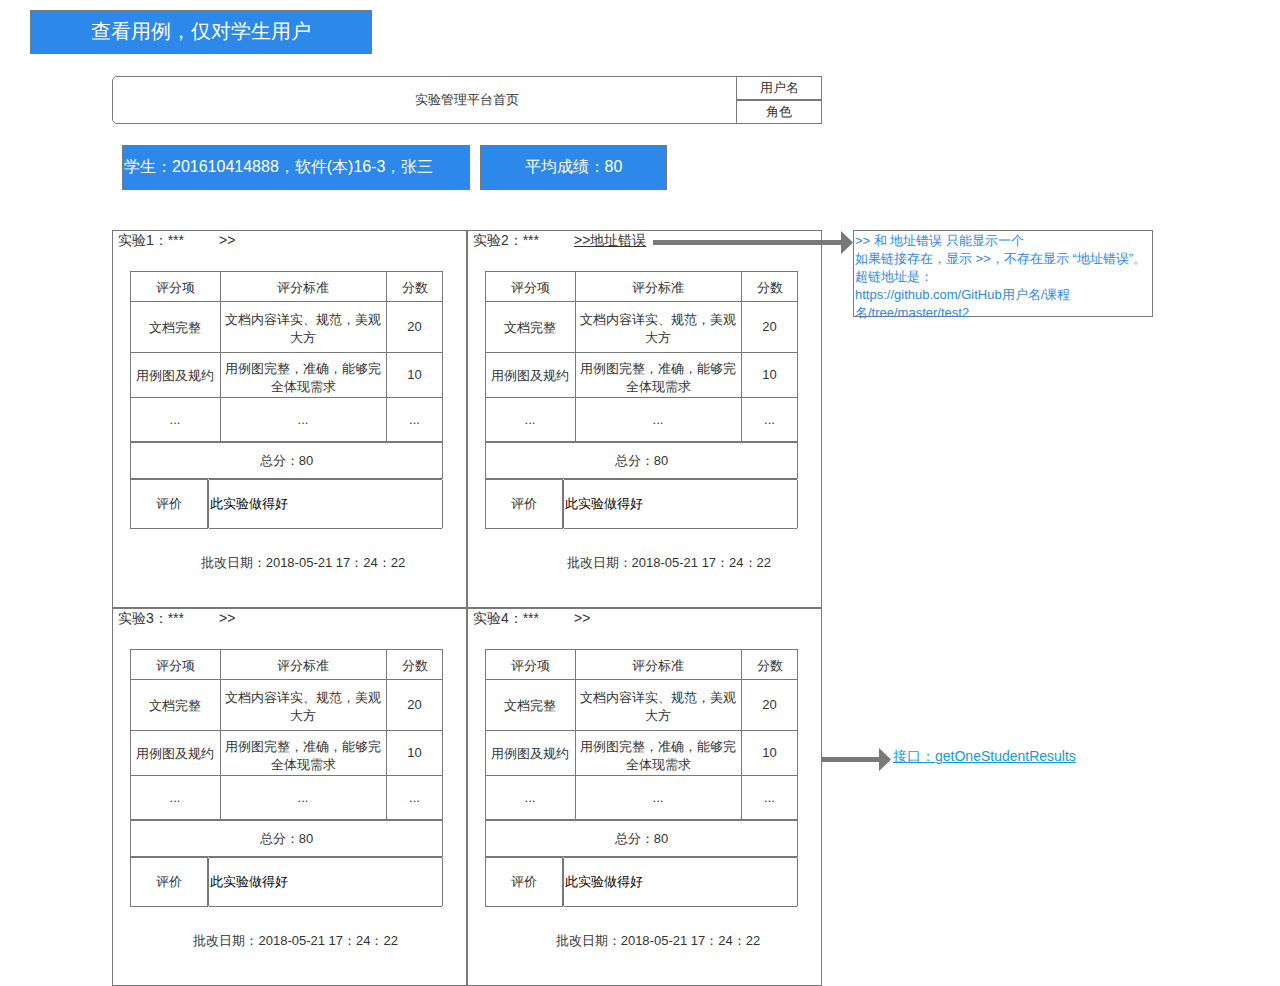
<file: test6/查看成绩.html>
﻿<!DOCTYPE html>
<html>
  <head>
    <title>查看成绩</title>
    <meta http-equiv="X-UA-Compatible" content="IE=edge"/>
    <meta http-equiv="content-type" content="text/html; charset=utf-8"/>
    <meta name="apple-mobile-web-app-capable" content="yes"/>
    <link href="resources/css/jquery-ui-themes.css" type="text/css" rel="stylesheet"/>
    <link href="resources/css/axure_rp_page.css" type="text/css" rel="stylesheet"/>
    <link href="data/styles.css" type="text/css" rel="stylesheet"/>
    <link href="files/查看成绩/styles.css" type="text/css" rel="stylesheet"/>
    <script src="resources/scripts/jquery-1.7.1.min.js"></script>
    <script src="resources/scripts/jquery-ui-1.8.10.custom.min.js"></script>
    <script src="resources/scripts/prototypePre.js"></script>
    <script src="data/document.js"></script>
    <script src="resources/scripts/prototypePost.js"></script>
    <script src="files/查看成绩/data.js"></script>
    <script type="text/javascript">
      $axure.utils.getTransparentGifPath = function() { return 'resources/images/transparent.gif'; };
      $axure.utils.getOtherPath = function() { return 'resources/Other.html'; };
      $axure.utils.getReloadPath = function() { return 'resources/reload.html'; };
    </script>
  </head>
  <body>
    <div id="base" class="">

      <!-- Unnamed (矩形) -->
      <div id="u8" class="ax_default button">
        <div id="u8_div" class=""></div>
        <div id="u8_text" class="text ">
          <p><span>实验管理平台首页</span></p>
        </div>
      </div>

      <!-- Unnamed (矩形) -->
      <div id="u9" class="ax_default box_1">
        <div id="u9_div" class=""></div>
        <div id="u9_text" class="text ">
          <p><span>用户名</span></p>
        </div>
      </div>

      <!-- Unnamed (矩形) -->
      <div id="u10" class="ax_default box_1">
        <div id="u10_div" class=""></div>
        <div id="u10_text" class="text ">
          <p><span>角色</span></p>
        </div>
      </div>

      <!-- Unnamed (矩形) -->
      <div id="u11" class="ax_default box_1">
        <div id="u11_div" class=""></div>
        <div id="u11_text" class="text ">
          <p><span>学生：201610414888，软件(本)16-3，张三</span></p>
        </div>
      </div>

      <!-- Unnamed (矩形) -->
      <div id="u12" class="ax_default box_1">
        <div id="u12_div" class=""></div>
        <div id="u12_text" class="text ">
          <p><span>平均成绩：80</span></p>
        </div>
      </div>

      <!-- Unnamed (矩形) -->
      <div id="u13" class="ax_default box_1">
        <div id="u13_div" class=""></div>
        <div id="u13_text" class="text ">
          <p style="font-size:14px;"><span>&nbsp;实验1：***&nbsp; &nbsp; &nbsp; &nbsp;&nbsp; &gt;&gt;</span></p><p style="font-size:14px;"><span><br></span></p><p style="font-size:14px;"><span><br></span></p><p style="font-size:14px;"><span><br></span></p><p style="font-size:14px;"><span><br></span></p><p style="font-size:13px;"><span>&nbsp;&nbsp; &nbsp; &nbsp; &nbsp; &nbsp; &nbsp; &nbsp; &nbsp; &nbsp; &nbsp; &nbsp; &nbsp; &nbsp; &nbsp; </span></p><p style="font-size:13px;"><span>&nbsp;&nbsp; &nbsp; &nbsp; &nbsp; &nbsp; &nbsp; &nbsp; &nbsp; &nbsp; &nbsp; &nbsp; &nbsp; &nbsp; &nbsp; &nbsp; &nbsp; &nbsp; &nbsp; &nbsp; </span></p><p style="font-size:13px;"><span><br></span></p><p style="font-size:13px;"><span><br></span></p><p style="font-size:13px;"><span><br></span></p><p style="font-size:13px;"><span>&nbsp;&nbsp; &nbsp; &nbsp; &nbsp; &nbsp; &nbsp; &nbsp; &nbsp; &nbsp; &nbsp; &nbsp; &nbsp; &nbsp; &nbsp; &nbsp; &nbsp; &nbsp; &nbsp; </span></p><p style="font-size:13px;"><span><br></span></p><p style="font-size:13px;"><span><br></span></p><p style="font-size:13px;"><span>&nbsp;&nbsp; &nbsp; &nbsp; &nbsp; &nbsp; &nbsp; &nbsp; &nbsp; &nbsp; &nbsp; &nbsp; &nbsp; &nbsp; &nbsp; &nbsp; &nbsp; &nbsp; &nbsp; &nbsp; &nbsp; &nbsp; </span></p><p style="font-size:13px;"><span><br></span></p><p style="font-size:13px;"><span><br></span></p><p style="font-size:13px;"><span>&nbsp;&nbsp; &nbsp; &nbsp; &nbsp; &nbsp; &nbsp; &nbsp; &nbsp; &nbsp; &nbsp; &nbsp; &nbsp; &nbsp; &nbsp; &nbsp; &nbsp; &nbsp; &nbsp; &nbsp;&nbsp; </span></p><p style="font-size:13px;"><span><br></span></p><p style="font-size:13px;"><span><br></span></p><p style="font-size:13px;"><span>&nbsp;</span></p><p style="font-size:13px;"><span>&nbsp;&nbsp;&nbsp; </span></p><p style="font-size:13px;"><span>&nbsp;&nbsp; &nbsp; &nbsp; &nbsp; &nbsp; &nbsp; &nbsp; &nbsp; &nbsp; &nbsp; &nbsp;&nbsp; 批改日期：2018-05-21 17：24：22</span></p>
        </div>
      </div>

      <!-- Unnamed (表格) -->
      <div id="u14" class="ax_default">

        <!-- Unnamed (单元格) -->
        <div id="u15" class="ax_default table_cell">
          <img id="u15_img" class="img " src="images/查看成绩/u15.png"/>
          <div id="u15_text" class="text ">
            <p><span>评分项</span></p>
          </div>
        </div>

        <!-- Unnamed (单元格) -->
        <div id="u16" class="ax_default table_cell">
          <img id="u16_img" class="img " src="images/查看成绩/u16.png"/>
          <div id="u16_text" class="text ">
            <p><span>评分标准</span></p>
          </div>
        </div>

        <!-- Unnamed (单元格) -->
        <div id="u17" class="ax_default table_cell">
          <img id="u17_img" class="img " src="images/查看成绩/u17.png"/>
          <div id="u17_text" class="text ">
            <p><span>分数</span></p>
          </div>
        </div>

        <!-- Unnamed (单元格) -->
        <div id="u18" class="ax_default table_cell">
          <img id="u18_img" class="img " src="images/查看成绩/u18.png"/>
          <div id="u18_text" class="text ">
            <p><span>文档完整</span></p>
          </div>
        </div>

        <!-- Unnamed (单元格) -->
        <div id="u19" class="ax_default table_cell">
          <img id="u19_img" class="img " src="images/查看成绩/u19.png"/>
          <div id="u19_text" class="text ">
            <p><span>文档内容详实、规范，美观大方</span></p>
          </div>
        </div>

        <!-- Unnamed (单元格) -->
        <div id="u20" class="ax_default table_cell">
          <img id="u20_img" class="img " src="images/查看成绩/u20.png"/>
          <div id="u20_text" class="text ">
            <p><span>20</span></p>
          </div>
        </div>

        <!-- Unnamed (单元格) -->
        <div id="u21" class="ax_default table_cell">
          <img id="u21_img" class="img " src="images/查看成绩/u21.png"/>
          <div id="u21_text" class="text ">
            <p><span>用例图及规约</span></p>
          </div>
        </div>

        <!-- Unnamed (单元格) -->
        <div id="u22" class="ax_default table_cell">
          <img id="u22_img" class="img " src="images/查看成绩/u22.png"/>
          <div id="u22_text" class="text ">
            <p><span>用例图完整，准确，能够完全体现需求</span></p>
          </div>
        </div>

        <!-- Unnamed (单元格) -->
        <div id="u23" class="ax_default table_cell">
          <img id="u23_img" class="img " src="images/查看成绩/u23.png"/>
          <div id="u23_text" class="text ">
            <p><span>10</span></p>
          </div>
        </div>

        <!-- Unnamed (单元格) -->
        <div id="u24" class="ax_default table_cell">
          <img id="u24_img" class="img " src="images/查看成绩/u24.png"/>
          <div id="u24_text" class="text ">
            <p><span>...</span></p>
          </div>
        </div>

        <!-- Unnamed (单元格) -->
        <div id="u25" class="ax_default table_cell">
          <img id="u25_img" class="img " src="images/查看成绩/u25.png"/>
          <div id="u25_text" class="text ">
            <p><span>...</span></p>
          </div>
        </div>

        <!-- Unnamed (单元格) -->
        <div id="u26" class="ax_default table_cell">
          <img id="u26_img" class="img " src="images/查看成绩/u26.png"/>
          <div id="u26_text" class="text ">
            <p><span>...</span></p>
          </div>
        </div>
      </div>

      <!-- Unnamed (矩形) -->
      <div id="u27" class="ax_default box_1">
        <div id="u27_div" class=""></div>
        <div id="u27_text" class="text ">
          <p><span>总分：80</span></p>
        </div>
      </div>

      <!-- Unnamed (矩形) -->
      <div id="u28" class="ax_default box_1">
        <div id="u28_div" class=""></div>
        <div id="u28_text" class="text ">
          <p><span>评价</span></p>
        </div>
      </div>

      <!-- Unnamed (文本框) -->
      <div id="u29" class="ax_default text_field">
        <input id="u29_input" type="text" value="此实验做得好"/>
      </div>

      <!-- Unnamed (矩形) -->
      <div id="u30" class="ax_default box_1">
        <div id="u30_div" class=""></div>
        <div id="u30_text" class="text ">
          <p style="font-size:14px;"><span>&nbsp;实验2：***&nbsp; &nbsp; &nbsp; &nbsp;&nbsp; </span><span style="text-decoration:underline;">&gt;&gt;地址错误</span></p><p style="font-size:14px;"><span><br></span></p><p style="font-size:14px;"><span><br></span></p><p style="font-size:14px;"><span><br></span></p><p style="font-size:14px;"><span><br></span></p><p style="font-size:13px;"><span>&nbsp;&nbsp; &nbsp; &nbsp; &nbsp; &nbsp; &nbsp; &nbsp; &nbsp; &nbsp; &nbsp; &nbsp; &nbsp; &nbsp; &nbsp; </span></p><p style="font-size:13px;"><span>&nbsp;&nbsp; &nbsp; &nbsp; &nbsp; &nbsp; &nbsp; &nbsp; &nbsp; &nbsp; &nbsp; &nbsp; &nbsp; &nbsp; &nbsp; &nbsp; &nbsp; &nbsp; &nbsp; &nbsp; </span></p><p style="font-size:13px;"><span><br></span></p><p style="font-size:13px;"><span><br></span></p><p style="font-size:13px;"><span><br></span></p><p style="font-size:13px;"><span>&nbsp;&nbsp; &nbsp; &nbsp; &nbsp; &nbsp; &nbsp; &nbsp; &nbsp; &nbsp; &nbsp; &nbsp; &nbsp; &nbsp; &nbsp; &nbsp; &nbsp; &nbsp; &nbsp; </span></p><p style="font-size:13px;"><span><br></span></p><p style="font-size:13px;"><span><br></span></p><p style="font-size:13px;"><span>&nbsp;&nbsp; &nbsp; &nbsp; &nbsp; &nbsp; &nbsp; &nbsp; &nbsp; &nbsp; &nbsp; &nbsp; &nbsp; &nbsp; &nbsp; &nbsp; &nbsp; &nbsp; &nbsp; &nbsp; &nbsp; &nbsp; </span></p><p style="font-size:13px;"><span><br></span></p><p style="font-size:13px;"><span><br></span></p><p style="font-size:13px;"><span>&nbsp;&nbsp; &nbsp; &nbsp; &nbsp; &nbsp; &nbsp; &nbsp; &nbsp; &nbsp; &nbsp; &nbsp; &nbsp; &nbsp; &nbsp; &nbsp; &nbsp; &nbsp; &nbsp; &nbsp;&nbsp; </span></p><p style="font-size:13px;"><span><br></span></p><p style="font-size:13px;"><span><br></span></p><p style="font-size:13px;"><span>&nbsp;</span></p><p style="font-size:13px;"><span>&nbsp;&nbsp;&nbsp; </span></p><p style="font-size:13px;"><span>&nbsp;&nbsp; &nbsp; &nbsp; &nbsp; &nbsp; &nbsp; &nbsp; &nbsp; &nbsp; &nbsp; &nbsp; &nbsp; &nbsp; 批改日期：2018-05-21 17：24：22</span></p>
        </div>
      </div>

      <!-- Unnamed (表格) -->
      <div id="u31" class="ax_default">

        <!-- Unnamed (单元格) -->
        <div id="u32" class="ax_default table_cell">
          <img id="u32_img" class="img " src="images/查看成绩/u15.png"/>
          <div id="u32_text" class="text ">
            <p><span>评分项</span></p>
          </div>
        </div>

        <!-- Unnamed (单元格) -->
        <div id="u33" class="ax_default table_cell">
          <img id="u33_img" class="img " src="images/查看成绩/u16.png"/>
          <div id="u33_text" class="text ">
            <p><span>评分标准</span></p>
          </div>
        </div>

        <!-- Unnamed (单元格) -->
        <div id="u34" class="ax_default table_cell">
          <img id="u34_img" class="img " src="images/查看成绩/u17.png"/>
          <div id="u34_text" class="text ">
            <p><span>分数</span></p>
          </div>
        </div>

        <!-- Unnamed (单元格) -->
        <div id="u35" class="ax_default table_cell">
          <img id="u35_img" class="img " src="images/查看成绩/u18.png"/>
          <div id="u35_text" class="text ">
            <p><span>文档完整</span></p>
          </div>
        </div>

        <!-- Unnamed (单元格) -->
        <div id="u36" class="ax_default table_cell">
          <img id="u36_img" class="img " src="images/查看成绩/u19.png"/>
          <div id="u36_text" class="text ">
            <p><span>文档内容详实、规范，美观大方</span></p>
          </div>
        </div>

        <!-- Unnamed (单元格) -->
        <div id="u37" class="ax_default table_cell">
          <img id="u37_img" class="img " src="images/查看成绩/u20.png"/>
          <div id="u37_text" class="text ">
            <p><span>20</span></p>
          </div>
        </div>

        <!-- Unnamed (单元格) -->
        <div id="u38" class="ax_default table_cell">
          <img id="u38_img" class="img " src="images/查看成绩/u21.png"/>
          <div id="u38_text" class="text ">
            <p><span>用例图及规约</span></p>
          </div>
        </div>

        <!-- Unnamed (单元格) -->
        <div id="u39" class="ax_default table_cell">
          <img id="u39_img" class="img " src="images/查看成绩/u22.png"/>
          <div id="u39_text" class="text ">
            <p><span>用例图完整，准确，能够完全体现需求</span></p>
          </div>
        </div>

        <!-- Unnamed (单元格) -->
        <div id="u40" class="ax_default table_cell">
          <img id="u40_img" class="img " src="images/查看成绩/u23.png"/>
          <div id="u40_text" class="text ">
            <p><span>10</span></p>
          </div>
        </div>

        <!-- Unnamed (单元格) -->
        <div id="u41" class="ax_default table_cell">
          <img id="u41_img" class="img " src="images/查看成绩/u24.png"/>
          <div id="u41_text" class="text ">
            <p><span>...</span></p>
          </div>
        </div>

        <!-- Unnamed (单元格) -->
        <div id="u42" class="ax_default table_cell">
          <img id="u42_img" class="img " src="images/查看成绩/u25.png"/>
          <div id="u42_text" class="text ">
            <p><span>...</span></p>
          </div>
        </div>

        <!-- Unnamed (单元格) -->
        <div id="u43" class="ax_default table_cell">
          <img id="u43_img" class="img " src="images/查看成绩/u26.png"/>
          <div id="u43_text" class="text ">
            <p><span>...</span></p>
          </div>
        </div>
      </div>

      <!-- Unnamed (矩形) -->
      <div id="u44" class="ax_default box_1">
        <div id="u44_div" class=""></div>
        <div id="u44_text" class="text ">
          <p><span>总分：80</span></p>
        </div>
      </div>

      <!-- Unnamed (矩形) -->
      <div id="u45" class="ax_default box_1">
        <div id="u45_div" class=""></div>
        <div id="u45_text" class="text ">
          <p><span>评价</span></p>
        </div>
      </div>

      <!-- Unnamed (文本框) -->
      <div id="u46" class="ax_default text_field">
        <input id="u46_input" type="text" value="此实验做得好"/>
      </div>

      <!-- Unnamed (矩形) -->
      <div id="u47" class="ax_default box_1">
        <div id="u47_div" class=""></div>
        <div id="u47_text" class="text ">
          <p style="font-size:14px;"><span>&nbsp;实验3：***&nbsp; &nbsp; &nbsp; &nbsp;&nbsp; &gt;&gt;</span></p><p style="font-size:14px;"><span><br></span></p><p style="font-size:14px;"><span><br></span></p><p style="font-size:14px;"><span><br></span></p><p style="font-size:14px;"><span><br></span></p><p style="font-size:13px;"><span>&nbsp;&nbsp; &nbsp; &nbsp; &nbsp; &nbsp; &nbsp; &nbsp; &nbsp; &nbsp; &nbsp; &nbsp; &nbsp; &nbsp; &nbsp; </span></p><p style="font-size:13px;"><span>&nbsp;&nbsp; &nbsp; &nbsp; &nbsp; &nbsp; &nbsp; &nbsp; &nbsp; &nbsp; &nbsp; &nbsp; &nbsp; &nbsp; &nbsp; &nbsp; &nbsp; &nbsp; &nbsp; &nbsp; </span></p><p style="font-size:13px;"><span><br></span></p><p style="font-size:13px;"><span><br></span></p><p style="font-size:13px;"><span><br></span></p><p style="font-size:13px;"><span>&nbsp;&nbsp; &nbsp; &nbsp; &nbsp; &nbsp; &nbsp; &nbsp; &nbsp; &nbsp; &nbsp; &nbsp; &nbsp; &nbsp; &nbsp; &nbsp; &nbsp; &nbsp; &nbsp; </span></p><p style="font-size:13px;"><span><br></span></p><p style="font-size:13px;"><span><br></span></p><p style="font-size:13px;"><span>&nbsp;&nbsp; &nbsp; &nbsp; &nbsp; &nbsp; &nbsp; &nbsp; &nbsp; &nbsp; &nbsp; &nbsp; &nbsp; &nbsp; &nbsp; &nbsp; &nbsp; &nbsp; &nbsp; &nbsp; &nbsp; &nbsp; </span></p><p style="font-size:13px;"><span><br></span></p><p style="font-size:13px;"><span><br></span></p><p style="font-size:13px;"><span>&nbsp;&nbsp; &nbsp; &nbsp; &nbsp; &nbsp; &nbsp; &nbsp; &nbsp; &nbsp; &nbsp; &nbsp; &nbsp; &nbsp; &nbsp; &nbsp; &nbsp; &nbsp; &nbsp; &nbsp;&nbsp; </span></p><p style="font-size:13px;"><span><br></span></p><p style="font-size:13px;"><span><br></span></p><p style="font-size:13px;"><span>&nbsp;</span></p><p style="font-size:13px;"><span>&nbsp;&nbsp;&nbsp; </span></p><p style="font-size:13px;"><span>&nbsp;&nbsp; &nbsp; &nbsp; &nbsp; &nbsp; &nbsp; &nbsp; &nbsp; &nbsp; &nbsp;&nbsp; 批改日期：2018-05-21 17：24：22</span></p>
        </div>
      </div>

      <!-- Unnamed (表格) -->
      <div id="u48" class="ax_default">

        <!-- Unnamed (单元格) -->
        <div id="u49" class="ax_default table_cell">
          <img id="u49_img" class="img " src="images/查看成绩/u15.png"/>
          <div id="u49_text" class="text ">
            <p><span>评分项</span></p>
          </div>
        </div>

        <!-- Unnamed (单元格) -->
        <div id="u50" class="ax_default table_cell">
          <img id="u50_img" class="img " src="images/查看成绩/u16.png"/>
          <div id="u50_text" class="text ">
            <p><span>评分标准</span></p>
          </div>
        </div>

        <!-- Unnamed (单元格) -->
        <div id="u51" class="ax_default table_cell">
          <img id="u51_img" class="img " src="images/查看成绩/u17.png"/>
          <div id="u51_text" class="text ">
            <p><span>分数</span></p>
          </div>
        </div>

        <!-- Unnamed (单元格) -->
        <div id="u52" class="ax_default table_cell">
          <img id="u52_img" class="img " src="images/查看成绩/u18.png"/>
          <div id="u52_text" class="text ">
            <p><span>文档完整</span></p>
          </div>
        </div>

        <!-- Unnamed (单元格) -->
        <div id="u53" class="ax_default table_cell">
          <img id="u53_img" class="img " src="images/查看成绩/u19.png"/>
          <div id="u53_text" class="text ">
            <p><span>文档内容详实、规范，美观大方</span></p>
          </div>
        </div>

        <!-- Unnamed (单元格) -->
        <div id="u54" class="ax_default table_cell">
          <img id="u54_img" class="img " src="images/查看成绩/u20.png"/>
          <div id="u54_text" class="text ">
            <p><span>20</span></p>
          </div>
        </div>

        <!-- Unnamed (单元格) -->
        <div id="u55" class="ax_default table_cell">
          <img id="u55_img" class="img " src="images/查看成绩/u21.png"/>
          <div id="u55_text" class="text ">
            <p><span>用例图及规约</span></p>
          </div>
        </div>

        <!-- Unnamed (单元格) -->
        <div id="u56" class="ax_default table_cell">
          <img id="u56_img" class="img " src="images/查看成绩/u22.png"/>
          <div id="u56_text" class="text ">
            <p><span>用例图完整，准确，能够完全体现需求</span></p>
          </div>
        </div>

        <!-- Unnamed (单元格) -->
        <div id="u57" class="ax_default table_cell">
          <img id="u57_img" class="img " src="images/查看成绩/u23.png"/>
          <div id="u57_text" class="text ">
            <p><span>10</span></p>
          </div>
        </div>

        <!-- Unnamed (单元格) -->
        <div id="u58" class="ax_default table_cell">
          <img id="u58_img" class="img " src="images/查看成绩/u24.png"/>
          <div id="u58_text" class="text ">
            <p><span>...</span></p>
          </div>
        </div>

        <!-- Unnamed (单元格) -->
        <div id="u59" class="ax_default table_cell">
          <img id="u59_img" class="img " src="images/查看成绩/u25.png"/>
          <div id="u59_text" class="text ">
            <p><span>...</span></p>
          </div>
        </div>

        <!-- Unnamed (单元格) -->
        <div id="u60" class="ax_default table_cell">
          <img id="u60_img" class="img " src="images/查看成绩/u26.png"/>
          <div id="u60_text" class="text ">
            <p><span>...</span></p>
          </div>
        </div>
      </div>

      <!-- Unnamed (矩形) -->
      <div id="u61" class="ax_default box_1">
        <div id="u61_div" class=""></div>
        <div id="u61_text" class="text ">
          <p><span>总分：80</span></p>
        </div>
      </div>

      <!-- Unnamed (矩形) -->
      <div id="u62" class="ax_default box_1">
        <div id="u62_div" class=""></div>
        <div id="u62_text" class="text ">
          <p><span>评价</span></p>
        </div>
      </div>

      <!-- Unnamed (文本框) -->
      <div id="u63" class="ax_default text_field">
        <input id="u63_input" type="text" value="此实验做得好"/>
      </div>

      <!-- Unnamed (矩形) -->
      <div id="u64" class="ax_default box_1">
        <div id="u64_div" class=""></div>
        <div id="u64_text" class="text ">
          <p style="font-size:14px;"><span>&nbsp;实验4：***&nbsp; &nbsp; &nbsp; &nbsp;&nbsp; &gt;&gt;</span></p><p style="font-size:14px;"><span><br></span></p><p style="font-size:14px;"><span><br></span></p><p style="font-size:14px;"><span><br></span></p><p style="font-size:14px;"><span><br></span></p><p style="font-size:13px;"><span>&nbsp;&nbsp; &nbsp; &nbsp; &nbsp; &nbsp; &nbsp; &nbsp; &nbsp; &nbsp; &nbsp; &nbsp; &nbsp; &nbsp; &nbsp; </span></p><p style="font-size:13px;"><span>&nbsp;&nbsp; &nbsp; &nbsp; &nbsp; &nbsp; &nbsp; &nbsp; &nbsp; &nbsp; &nbsp; &nbsp; &nbsp; &nbsp; &nbsp; &nbsp; &nbsp; &nbsp; &nbsp; &nbsp; </span></p><p style="font-size:13px;"><span><br></span></p><p style="font-size:13px;"><span><br></span></p><p style="font-size:13px;"><span><br></span></p><p style="font-size:13px;"><span>&nbsp;&nbsp; &nbsp; &nbsp; &nbsp; &nbsp; &nbsp; &nbsp; &nbsp; &nbsp; &nbsp; &nbsp; &nbsp; &nbsp; &nbsp; &nbsp; &nbsp; &nbsp; &nbsp; </span></p><p style="font-size:13px;"><span><br></span></p><p style="font-size:13px;"><span><br></span></p><p style="font-size:13px;"><span>&nbsp;&nbsp; &nbsp; &nbsp; &nbsp; &nbsp; &nbsp; &nbsp; &nbsp; &nbsp; &nbsp; &nbsp; &nbsp; &nbsp; &nbsp; &nbsp; &nbsp; &nbsp; &nbsp; &nbsp; &nbsp; &nbsp; </span></p><p style="font-size:13px;"><span><br></span></p><p style="font-size:13px;"><span><br></span></p><p style="font-size:13px;"><span>&nbsp;&nbsp; &nbsp; &nbsp; &nbsp; &nbsp; &nbsp; &nbsp; &nbsp; &nbsp; &nbsp; &nbsp; &nbsp; &nbsp; &nbsp; &nbsp; &nbsp; &nbsp; &nbsp; &nbsp;&nbsp; </span></p><p style="font-size:13px;"><span><br></span></p><p style="font-size:13px;"><span><br></span></p><p style="font-size:13px;"><span>&nbsp;</span></p><p style="font-size:13px;"><span>&nbsp;&nbsp;&nbsp; </span></p><p style="font-size:13px;"><span>&nbsp;&nbsp; &nbsp; &nbsp; &nbsp; &nbsp; &nbsp; &nbsp; &nbsp; &nbsp; &nbsp; &nbsp;&nbsp; 批改日期：2018-05-21 17：24：22</span></p>
        </div>
      </div>

      <!-- Unnamed (表格) -->
      <div id="u65" class="ax_default">

        <!-- Unnamed (单元格) -->
        <div id="u66" class="ax_default table_cell">
          <img id="u66_img" class="img " src="images/查看成绩/u15.png"/>
          <div id="u66_text" class="text ">
            <p><span>评分项</span></p>
          </div>
        </div>

        <!-- Unnamed (单元格) -->
        <div id="u67" class="ax_default table_cell">
          <img id="u67_img" class="img " src="images/查看成绩/u16.png"/>
          <div id="u67_text" class="text ">
            <p><span>评分标准</span></p>
          </div>
        </div>

        <!-- Unnamed (单元格) -->
        <div id="u68" class="ax_default table_cell">
          <img id="u68_img" class="img " src="images/查看成绩/u17.png"/>
          <div id="u68_text" class="text ">
            <p><span>分数</span></p>
          </div>
        </div>

        <!-- Unnamed (单元格) -->
        <div id="u69" class="ax_default table_cell">
          <img id="u69_img" class="img " src="images/查看成绩/u18.png"/>
          <div id="u69_text" class="text ">
            <p><span>文档完整</span></p>
          </div>
        </div>

        <!-- Unnamed (单元格) -->
        <div id="u70" class="ax_default table_cell">
          <img id="u70_img" class="img " src="images/查看成绩/u19.png"/>
          <div id="u70_text" class="text ">
            <p><span>文档内容详实、规范，美观大方</span></p>
          </div>
        </div>

        <!-- Unnamed (单元格) -->
        <div id="u71" class="ax_default table_cell">
          <img id="u71_img" class="img " src="images/查看成绩/u20.png"/>
          <div id="u71_text" class="text ">
            <p><span>20</span></p>
          </div>
        </div>

        <!-- Unnamed (单元格) -->
        <div id="u72" class="ax_default table_cell">
          <img id="u72_img" class="img " src="images/查看成绩/u21.png"/>
          <div id="u72_text" class="text ">
            <p><span>用例图及规约</span></p>
          </div>
        </div>

        <!-- Unnamed (单元格) -->
        <div id="u73" class="ax_default table_cell">
          <img id="u73_img" class="img " src="images/查看成绩/u22.png"/>
          <div id="u73_text" class="text ">
            <p><span>用例图完整，准确，能够完全体现需求</span></p>
          </div>
        </div>

        <!-- Unnamed (单元格) -->
        <div id="u74" class="ax_default table_cell">
          <img id="u74_img" class="img " src="images/查看成绩/u23.png"/>
          <div id="u74_text" class="text ">
            <p><span>10</span></p>
          </div>
        </div>

        <!-- Unnamed (单元格) -->
        <div id="u75" class="ax_default table_cell">
          <img id="u75_img" class="img " src="images/查看成绩/u24.png"/>
          <div id="u75_text" class="text ">
            <p><span>...</span></p>
          </div>
        </div>

        <!-- Unnamed (单元格) -->
        <div id="u76" class="ax_default table_cell">
          <img id="u76_img" class="img " src="images/查看成绩/u25.png"/>
          <div id="u76_text" class="text ">
            <p><span>...</span></p>
          </div>
        </div>

        <!-- Unnamed (单元格) -->
        <div id="u77" class="ax_default table_cell">
          <img id="u77_img" class="img " src="images/查看成绩/u26.png"/>
          <div id="u77_text" class="text ">
            <p><span>...</span></p>
          </div>
        </div>
      </div>

      <!-- Unnamed (矩形) -->
      <div id="u78" class="ax_default box_1">
        <div id="u78_div" class=""></div>
        <div id="u78_text" class="text ">
          <p><span>总分：80</span></p>
        </div>
      </div>

      <!-- Unnamed (矩形) -->
      <div id="u79" class="ax_default box_1">
        <div id="u79_div" class=""></div>
        <div id="u79_text" class="text ">
          <p><span>评价</span></p>
        </div>
      </div>

      <!-- Unnamed (文本框) -->
      <div id="u80" class="ax_default text_field">
        <input id="u80_input" type="text" value="此实验做得好"/>
      </div>

      <!-- Unnamed (矩形) -->
      <div id="u81" class="ax_default box_1">
        <div id="u81_div" class=""></div>
        <div id="u81_text" class="text ">
          <p><span>查看用例，仅对学生用户</span></p>
        </div>
      </div>

      <!-- Unnamed (水平线) -->
      <div id="u82" class="ax_default arrow">
        <img id="u82_img" class="img " src="images/查看成绩/u82.png"/>
      </div>

      <!-- Unnamed (矩形) -->
      <div id="u83" class="ax_default link_button">
        <div id="u83_div" class=""></div>
        <div id="u83_text" class="text ">
          <p><span style="text-decoration:underline;">接口：getOneStudentResults</span></p>
        </div>
      </div>

      <!-- Unnamed (水平线) -->
      <div id="u84" class="ax_default arrow">
        <img id="u84_img" class="img " src="images/查看成绩/u84.png"/>
      </div>

      <!-- Unnamed (矩形) -->
      <div id="u85" class="ax_default box_1">
        <div id="u85_div" class=""></div>
        <div id="u85_text" class="text ">
          <p><span>&gt;&gt; 和 地址错误 只能显示一个</span></p><p><span>如果链接存在，显示 &gt;&gt;，不存在显示 “地址错误”。</span></p><p><span>超链地址是：</span></p><p><span>https://github.com/GitHub用户名/课程名/tree/master/test2</span></p>
        </div>
      </div>
    </div>
  </body>
</html>
</file>
<file: test5/resources/css/axure_rp_page.css>
﻿/* so the window resize fires within a frame in IE7 */
html, body {
    height: 100%;
}

a {
    color: inherit;
}

p {
    margin: 0px;
    text-rendering: optimizeLegibility;
    font-feature-settings: "kern" 1;
    -webkit-font-feature-settings: "kern";
    -moz-font-feature-settings: "kern";
    -moz-font-feature-settings: "kern=1";
    font-kerning: normal;
}

iframe {
    background: #FFFFFF;
}

/* to match IE with C, FF */
input {
    padding: 1px 0px 1px 0px;
    box-sizing: border-box;
    -moz-box-sizing: border-box;
}

textarea {
    margin: 0px;
    box-sizing: border-box;
    -moz-box-sizing: border-box;
}

div.intcases {
    font-family: arial; 
    font-size: 12px;
    text-align:left; 
    border:1px solid #AAA; 
    background:#FFF none repeat scroll 0% 0%; 
    z-index:9999; 
    visibility:hidden; 
    position:absolute;
    padding: 0px;
    border-radius: 3px;
    white-space: nowrap;
}

div.intcaselink {
    cursor: pointer;
    padding: 3px 8px 3px 8px;
    margin: 5px;
    background:#EEE none repeat scroll 0% 0%; 
    border:1px solid #AAA;
    border-radius: 3px;
}

div.refpageimage {
    position: absolute;
    left: 0px;
    top: 0px;
    font-size: 0px;
    width: 16px;
    height: 16px;
    cursor: pointer;
    background-image: url(images/newwindow.gif);
    background-repeat: no-repeat;
}

div.annnoteimage {
    position: absolute;
    left: 0px;
    top: 0px;
    font-size: 0px;
    /*width: 16px;
    height: 12px;*/
    cursor: help;
    /*background-image: url(images/note.gif);*/
    /*background-repeat: no-repeat;*/
    width: 13px;
    height: 12px;
    padding-top: 1px;
    text-align: center;
    background-color: #138CDD;
    -moz-box-shadow: 1px 1px 3px #aaa;
    -webkit-box-shadow: 1px 1px 3px #aaa;
    box-shadow: 1px 1px 3px #aaa;
}

div.annnoteline {
    display: inline-block;
    width: 9px;
    height: 1px;
    border-bottom: 1px solid white;
    margin-top: 1px;
}

div.annnotelabel {
    position: absolute;
    left: 0px;
    top: 0px;
    font-family: Helvetica,Arial;
    font-size: 10px;
    /*border: 1px solid rgb(166,221,242);*/
    cursor: help;
    /*background:rgb(0,157,217) none repeat scroll 0% 0%;*/ 
    padding: 1px 3px 1px 3px;
    white-space: nowrap;
    color: white;
    
    background-color: #138CDD;
    -moz-box-shadow: 1px 1px 3px #aaa;
    -webkit-box-shadow: 1px 1px 3px #aaa;
    box-shadow: 1px 1px 3px #aaa;
}

.annotation {
    font-size: 12px;
    padding-left: 2px;
    margin-bottom: 5px;
}

.annotationName {
    /*font-size: 13px;
    font-weight: bold;
    margin-bottom: 3px;
    white-space: nowrap;*/

    font-family: 'Trebuchet MS';
    font-size: 14px;
    font-weight: bold;
    margin-bottom: 5px;
    white-space: nowrap;
}

.annotationValue {
    font-family: Arial, Helvetica, Sans-Serif;
    font-size: 12px;
    color: #4a4a4a;
    line-height: 21px;
    margin-bottom: 20px;
}

.noteLink {
    text-decoration: inherit;
    color: inherit;
}

.noteLink:hover {
    background-color: white;
}

/* this is a fix for the issue where dialogs jump around and takes the text-align from the body */
.dialogFix {
    position:absolute;
    text-align:left;
    border: 1px solid #8f949a;
}


@keyframes pulsate {
  from {
    box-shadow: 0 0 10px #15d6ba;
  }
  to {
    box-shadow: 0 0 20px #15d6ba;
  }
}

@-webkit-keyframes pulsate {
  from {
    -webkit-box-shadow: 0 0 10px #15d6ba;
    box-shadow: 0 0 10px #15d6ba;
  }
  to {
    -webkit-box-shadow: 0 0 20px #15d6ba;
    box-shadow: 0 0 20px #15d6ba;
  }
}
 
@-moz-keyframes pulsate {
  from {
    -moz-box-shadow: 0 0 10px #15d6ba;
    box-shadow: 0 0 10px #15d6ba;
  }
  to {
    -moz-box-shadow: 0 0 20px #15d6ba;
    box-shadow: 0 0 20px #15d6ba;
  }
}

.legacyPulsateBorder {
    /*border: 5px solid #15d6ba;
    margin: -5px;*/
    -moz-box-shadow: 0 0 10px 3px #15d6ba;
    box-shadow: 0 0 10px 3px #15d6ba;
}

.pulsateBorder {
  animation-name: pulsate;
  animation-timing-function: ease-in-out;
  animation-duration: 0.9s;
  animation-iteration-count: infinite;
  animation-direction: alternate;
  
  -webkit-animation-name: pulsate;
  -webkit-animation-timing-function: ease-in-out;
  -webkit-animation-duration: 0.9s;
  -webkit-animation-iteration-count: infinite;
  -webkit-animation-direction: alternate;

  -moz-animation-name: pulsate;
  -moz-animation-timing-function: ease-in-out;
  -moz-animation-duration: 0.9s;
  -moz-animation-iteration-count: infinite;
  -moz-animation-direction: alternate;
}

.ax_default_hidden, .ax_default_unplaced{
    display: none;
    visibility: hidden;
}

.widgetNoteSelected {
    -moz-box-shadow: 0 0 10px 3px #138CDD;
    box-shadow: 0 0 10px 3px #138CDD;
    /*-moz-box-shadow: 0 0 20px #3915d6;
    box-shadow: 0 0 20px #3915d6;*/
    /*border: 3px solid #3915d6;*/
    /*margin: -3px;*/
}


.singleImg {
    display: none;
    visibility: hidden;
}
</file>
<file: test5/data/styles.css>
﻿.ax_default {
  font-family:'Arial Normal', 'Arial';
  font-weight:400;
  font-style:normal;
  font-size:13px;
  color:#333333;
  text-align:center;
  line-height:normal;
}
.box_1 {
}
.box_2 {
}
.image {
}
.button {
}
.primary_button {
  color:#FFFFFF;
}
._一级标题 {
  font-family:'Arial Normal', 'Arial';
  font-weight:bold;
  font-style:normal;
  font-size:32px;
  text-align:left;
}
._二级标题 {
  font-family:'Arial Normal', 'Arial';
  font-weight:bold;
  font-style:normal;
  font-size:24px;
  text-align:left;
}
._三级标题 {
  font-family:'Arial Normal', 'Arial';
  font-weight:bold;
  font-style:normal;
  font-size:18px;
  text-align:left;
}
._四级标题 {
  font-family:'Arial Normal', 'Arial';
  font-weight:bold;
  font-style:normal;
  font-size:14px;
  text-align:left;
}
._五级标题 {
  font-family:'Arial Normal', 'Arial';
  font-weight:bold;
  font-style:normal;
  text-align:left;
}
._六级标题 {
  font-family:'Arial Normal', 'Arial';
  font-weight:bold;
  font-style:normal;
  font-size:10px;
  text-align:left;
}
.label {
  font-size:14px;
  text-align:left;
}
._文本段落 {
  text-align:left;
}
.line {
}
.arrow {
}
.text_field {
  color:#000000;
  text-align:left;
}
.text_area {
  color:#000000;
  text-align:left;
}
.droplist {
  color:#000000;
  text-align:left;
}
.list_box {
  color:#000000;
  text-align:left;
}
.html_button {
  text-align:center;
}
.table_cell {
}
.snapshot {
}
.sticky_1 {
  text-align:left;
}
</file>
<file: test5/files/index/styles.css>
﻿body {
  margin:0px;
  background-image:none;
  position:static;
  left:auto;
  width:908px;
  margin-left:0;
  margin-right:0;
  text-align:left;
}
#base {
  position:absolute;
  z-index:0;
}
#u0_div {
  border-width:0px;
  position:absolute;
  left:0px;
  top:0px;
  width:832px;
  height:593px;
  background:inherit;
  background-color:rgba(0, 204, 255, 1);
  box-sizing:border-box;
  border-width:1px;
  border-style:solid;
  border-color:rgba(121, 121, 121, 1);
  border-radius:0px;
  -moz-box-shadow:none;
  -webkit-box-shadow:none;
  box-shadow:none;
}
#u0 {
  border-width:0px;
  position:absolute;
  left:76px;
  top:9px;
  width:832px;
  height:593px;
}
#u0_text {
  border-width:0px;
  position:absolute;
  left:0px;
  top:0px;
  width:0px;
  visibility:hidden;
  word-wrap:break-word;
}
#u1_div {
  border-width:0px;
  position:absolute;
  left:0px;
  top:0px;
  width:757px;
  height:201px;
  background:inherit;
  background-color:rgba(0, 204, 255, 1);
  box-sizing:border-box;
  border-width:1px;
  border-style:solid;
  border-color:rgba(121, 121, 121, 1);
  border-radius:1000px;
  border-top-left-radius:0px;
  border-top-right-radius:0px;
  border-bottom-right-radius:0px;
  border-bottom-left-radius:0px;
  -moz-box-shadow:none;
  -webkit-box-shadow:none;
  box-shadow:none;
  text-align:left;
}
#u1 {
  border-width:0px;
  position:absolute;
  left:104px;
  top:22px;
  width:757px;
  height:201px;
  text-align:left;
}
#u1_text {
  border-width:0px;
  position:absolute;
  left:0px;
  top:0px;
  width:0px;
  visibility:hidden;
  word-wrap:break-word;
}
#u2 {
  border-width:0px;
  position:absolute;
  left:135px;
  top:73px;
  width:198px;
  height:112px;
}
#u3_img {
  border-width:0px;
  position:absolute;
  left:0px;
  top:0px;
  width:100px;
  height:48px;
}
#u3 {
  border-width:0px;
  position:absolute;
  left:0px;
  top:0px;
  width:100px;
  height:48px;
}
#u3_text {
  border-width:0px;
  position:absolute;
  left:2px;
  top:16px;
  width:96px;
  word-wrap:break-word;
}
#u4_img {
  border-width:0px;
  position:absolute;
  left:0px;
  top:0px;
  width:98px;
  height:48px;
}
#u4 {
  border-width:0px;
  position:absolute;
  left:100px;
  top:0px;
  width:98px;
  height:48px;
}
#u4_text {
  border-width:0px;
  position:absolute;
  left:0px;
  top:0px;
  width:0px;
  visibility:hidden;
  word-wrap:break-word;
}
#u5_img {
  border-width:0px;
  position:absolute;
  left:0px;
  top:0px;
  width:100px;
  height:30px;
}
#u5 {
  border-width:0px;
  position:absolute;
  left:0px;
  top:48px;
  width:100px;
  height:30px;
}
#u5_text {
  border-width:0px;
  position:absolute;
  left:2px;
  top:8px;
  width:96px;
  word-wrap:break-word;
}
#u6_img {
  border-width:0px;
  position:absolute;
  left:0px;
  top:0px;
  width:98px;
  height:30px;
}
#u6 {
  border-width:0px;
  position:absolute;
  left:100px;
  top:48px;
  width:98px;
  height:30px;
}
#u6_text {
  border-width:0px;
  position:absolute;
  left:0px;
  top:0px;
  width:0px;
  visibility:hidden;
  word-wrap:break-word;
}
#u7_img {
  border-width:0px;
  position:absolute;
  left:0px;
  top:0px;
  width:100px;
  height:34px;
}
#u7 {
  border-width:0px;
  position:absolute;
  left:0px;
  top:78px;
  width:100px;
  height:34px;
}
#u7_text {
  border-width:0px;
  position:absolute;
  left:2px;
  top:10px;
  width:96px;
  word-wrap:break-word;
}
#u8_img {
  border-width:0px;
  position:absolute;
  left:0px;
  top:0px;
  width:98px;
  height:34px;
}
#u8 {
  border-width:0px;
  position:absolute;
  left:100px;
  top:78px;
  width:98px;
  height:34px;
}
#u8_text {
  border-width:0px;
  position:absolute;
  left:0px;
  top:0px;
  width:0px;
  visibility:hidden;
  word-wrap:break-word;
}
#u9_div {
  border-width:0px;
  position:absolute;
  left:0px;
  top:0px;
  width:59px;
  height:18px;
  background:inherit;
  background-color:rgba(255, 255, 255, 0);
  border:none;
  border-radius:0px;
  -moz-box-shadow:none;
  -webkit-box-shadow:none;
  box-shadow:none;
}
#u9 {
  border-width:0px;
  position:absolute;
  left:135px;
  top:45px;
  width:59px;
  height:18px;
}
#u9_text {
  border-width:0px;
  position:absolute;
  left:0px;
  top:0px;
  width:59px;
  white-space:nowrap;
}
#u10_div {
  border-width:0px;
  position:absolute;
  left:0px;
  top:0px;
  width:326px;
  height:257px;
  background:inherit;
  background-color:rgba(0, 204, 255, 1);
  box-sizing:border-box;
  border-width:1px;
  border-style:solid;
  border-color:rgba(121, 121, 121, 1);
  border-radius:0px;
  -moz-box-shadow:none;
  -webkit-box-shadow:none;
  box-shadow:none;
}
#u10 {
  border-width:0px;
  position:absolute;
  left:104px;
  top:246px;
  width:326px;
  height:257px;
}
#u10_text {
  border-width:0px;
  position:absolute;
  left:0px;
  top:0px;
  width:0px;
  visibility:hidden;
  word-wrap:break-word;
}
#u11_div {
  border-width:0px;
  position:absolute;
  left:0px;
  top:0px;
  width:94px;
  height:36px;
  background:inherit;
  background-color:rgba(255, 255, 255, 1);
  box-sizing:border-box;
  border-width:1px;
  border-style:solid;
  border-color:rgba(121, 121, 121, 1);
  border-radius:5px;
  -moz-box-shadow:none;
  -webkit-box-shadow:none;
  box-shadow:none;
}
#u11 {
  border-width:0px;
  position:absolute;
  left:144px;
  top:432px;
  width:94px;
  height:36px;
}
#u11_text {
  border-width:0px;
  position:absolute;
  left:2px;
  top:10px;
  width:90px;
  word-wrap:break-word;
}
#u12_div {
  border-width:0px;
  position:absolute;
  left:0px;
  top:0px;
  width:94px;
  height:36px;
  background:inherit;
  background-color:rgba(255, 255, 255, 1);
  box-sizing:border-box;
  border-width:1px;
  border-style:solid;
  border-color:rgba(121, 121, 121, 1);
  border-radius:5px;
  -moz-box-shadow:none;
  -webkit-box-shadow:none;
  box-shadow:none;
}
#u12 {
  border-width:0px;
  position:absolute;
  left:259px;
  top:432px;
  width:94px;
  height:36px;
}
#u12_text {
  border-width:0px;
  position:absolute;
  left:2px;
  top:10px;
  width:90px;
  word-wrap:break-word;
}
#u13_div {
  border-width:0px;
  position:absolute;
  left:0px;
  top:0px;
  width:52px;
  height:18px;
  background:inherit;
  background-color:rgba(255, 255, 255, 0);
  border:none;
  border-radius:0px;
  -moz-box-shadow:none;
  -webkit-box-shadow:none;
  box-shadow:none;
  font-size:13px;
  color:#000000;
}
#u13 {
  border-width:0px;
  position:absolute;
  left:135px;
  top:262px;
  width:52px;
  height:18px;
  font-size:13px;
  color:#000000;
}
#u13_text {
  border-width:0px;
  position:absolute;
  left:0px;
  top:0px;
  width:52px;
  white-space:nowrap;
}
#u14_div {
  border-width:0px;
  position:absolute;
  left:0px;
  top:0px;
  width:403px;
  height:257px;
  background:inherit;
  background-color:rgba(0, 204, 255, 1);
  box-sizing:border-box;
  border-width:1px;
  border-style:solid;
  border-color:rgba(121, 121, 121, 1);
  border-radius:0px;
  -moz-box-shadow:none;
  -webkit-box-shadow:none;
  box-shadow:none;
}
#u14 {
  border-width:0px;
  position:absolute;
  left:458px;
  top:246px;
  width:403px;
  height:257px;
}
#u14_text {
  border-width:0px;
  position:absolute;
  left:0px;
  top:0px;
  width:0px;
  visibility:hidden;
  word-wrap:break-word;
}
#u15 {
  border-width:0px;
  position:absolute;
  left:488px;
  top:292px;
  width:350px;
  height:166px;
}
#u15_input {
  position:absolute;
  left:0px;
  top:0px;
  width:350px;
  height:166px;
  font-family:'Arial Normal', 'Arial';
  font-weight:400;
  font-style:normal;
  font-size:13px;
  text-decoration:none;
  color:#000000;
}
#u16 {
  border-width:0px;
  position:absolute;
  left:488px;
  top:292px;
  width:334px;
  height:166px;
}
#u17_img {
  border-width:0px;
  position:absolute;
  left:0px;
  top:0px;
  width:134px;
  height:30px;
}
#u17 {
  border-width:0px;
  position:absolute;
  left:0px;
  top:0px;
  width:134px;
  height:30px;
}
#u17_text {
  border-width:0px;
  position:absolute;
  left:2px;
  top:8px;
  width:130px;
  word-wrap:break-word;
}
#u18_img {
  border-width:0px;
  position:absolute;
  left:0px;
  top:0px;
  width:104px;
  height:30px;
}
#u18 {
  border-width:0px;
  position:absolute;
  left:134px;
  top:0px;
  width:104px;
  height:30px;
}
#u18_text {
  border-width:0px;
  position:absolute;
  left:2px;
  top:8px;
  width:100px;
  word-wrap:break-word;
}
#u19_img {
  border-width:0px;
  position:absolute;
  left:0px;
  top:0px;
  width:96px;
  height:30px;
}
#u19 {
  border-width:0px;
  position:absolute;
  left:238px;
  top:0px;
  width:96px;
  height:30px;
}
#u19_text {
  border-width:0px;
  position:absolute;
  left:2px;
  top:8px;
  width:92px;
  word-wrap:break-word;
}
#u20_img {
  border-width:0px;
  position:absolute;
  left:0px;
  top:0px;
  width:134px;
  height:34px;
}
#u20 {
  border-width:0px;
  position:absolute;
  left:0px;
  top:30px;
  width:134px;
  height:34px;
}
#u20_text {
  border-width:0px;
  position:absolute;
  left:2px;
  top:10px;
  width:130px;
  word-wrap:break-word;
}
#u21_img {
  border-width:0px;
  position:absolute;
  left:0px;
  top:0px;
  width:104px;
  height:34px;
}
#u21 {
  border-width:0px;
  position:absolute;
  left:134px;
  top:30px;
  width:104px;
  height:34px;
}
#u21_text {
  border-width:0px;
  position:absolute;
  left:2px;
  top:2px;
  width:100px;
  word-wrap:break-word;
}
#u22_img {
  border-width:0px;
  position:absolute;
  left:0px;
  top:0px;
  width:96px;
  height:34px;
}
#u22 {
  border-width:0px;
  position:absolute;
  left:238px;
  top:30px;
  width:96px;
  height:34px;
}
#u22_text {
  border-width:0px;
  position:absolute;
  left:0px;
  top:0px;
  width:0px;
  visibility:hidden;
  word-wrap:break-word;
}
#u23_img {
  border-width:0px;
  position:absolute;
  left:0px;
  top:0px;
  width:134px;
  height:34px;
}
#u23 {
  border-width:0px;
  position:absolute;
  left:0px;
  top:64px;
  width:134px;
  height:34px;
}
#u23_text {
  border-width:0px;
  position:absolute;
  left:2px;
  top:10px;
  width:130px;
  word-wrap:break-word;
}
#u24_img {
  border-width:0px;
  position:absolute;
  left:0px;
  top:0px;
  width:104px;
  height:34px;
}
#u24 {
  border-width:0px;
  position:absolute;
  left:134px;
  top:64px;
  width:104px;
  height:34px;
}
#u24_text {
  border-width:0px;
  position:absolute;
  left:2px;
  top:2px;
  width:100px;
  word-wrap:break-word;
}
#u25_img {
  border-width:0px;
  position:absolute;
  left:0px;
  top:0px;
  width:96px;
  height:34px;
}
#u25 {
  border-width:0px;
  position:absolute;
  left:238px;
  top:64px;
  width:96px;
  height:34px;
}
#u25_text {
  border-width:0px;
  position:absolute;
  left:0px;
  top:0px;
  width:0px;
  visibility:hidden;
  word-wrap:break-word;
}
#u26_img {
  border-width:0px;
  position:absolute;
  left:0px;
  top:0px;
  width:134px;
  height:34px;
}
#u26 {
  border-width:0px;
  position:absolute;
  left:0px;
  top:98px;
  width:134px;
  height:34px;
}
#u26_text {
  border-width:0px;
  position:absolute;
  left:0px;
  top:0px;
  width:0px;
  visibility:hidden;
  word-wrap:break-word;
}
#u27_img {
  border-width:0px;
  position:absolute;
  left:0px;
  top:0px;
  width:104px;
  height:34px;
}
#u27 {
  border-width:0px;
  position:absolute;
  left:134px;
  top:98px;
  width:104px;
  height:34px;
}
#u27_text {
  border-width:0px;
  position:absolute;
  left:0px;
  top:0px;
  width:0px;
  visibility:hidden;
  word-wrap:break-word;
}
#u28_img {
  border-width:0px;
  position:absolute;
  left:0px;
  top:0px;
  width:96px;
  height:34px;
}
#u28 {
  border-width:0px;
  position:absolute;
  left:238px;
  top:98px;
  width:96px;
  height:34px;
}
#u28_text {
  border-width:0px;
  position:absolute;
  left:0px;
  top:0px;
  width:0px;
  visibility:hidden;
  word-wrap:break-word;
}
#u29_img {
  border-width:0px;
  position:absolute;
  left:0px;
  top:0px;
  width:134px;
  height:34px;
}
#u29 {
  border-width:0px;
  position:absolute;
  left:0px;
  top:132px;
  width:134px;
  height:34px;
}
#u29_text {
  border-width:0px;
  position:absolute;
  left:0px;
  top:0px;
  width:0px;
  visibility:hidden;
  word-wrap:break-word;
}
#u30_img {
  border-width:0px;
  position:absolute;
  left:0px;
  top:0px;
  width:104px;
  height:34px;
}
#u30 {
  border-width:0px;
  position:absolute;
  left:134px;
  top:132px;
  width:104px;
  height:34px;
}
#u30_text {
  border-width:0px;
  position:absolute;
  left:0px;
  top:0px;
  width:0px;
  visibility:hidden;
  word-wrap:break-word;
}
#u31_img {
  border-width:0px;
  position:absolute;
  left:0px;
  top:0px;
  width:96px;
  height:34px;
}
#u31 {
  border-width:0px;
  position:absolute;
  left:238px;
  top:132px;
  width:96px;
  height:34px;
}
#u31_text {
  border-width:0px;
  position:absolute;
  left:0px;
  top:0px;
  width:0px;
  visibility:hidden;
  word-wrap:break-word;
}
#u32_div {
  border-width:0px;
  position:absolute;
  left:0px;
  top:0px;
  width:78px;
  height:15px;
  background:inherit;
  background-color:rgba(255, 255, 255, 0);
  border:none;
  border-radius:0px;
  -moz-box-shadow:none;
  -webkit-box-shadow:none;
  box-shadow:none;
  font-size:13px;
  color:#000000;
}
#u32 {
  border-width:0px;
  position:absolute;
  left:488px;
  top:262px;
  width:78px;
  height:15px;
  font-size:13px;
  color:#000000;
}
#u32_text {
  border-width:0px;
  position:absolute;
  left:0px;
  top:0px;
  width:78px;
  white-space:nowrap;
}
#u33_div {
  border-width:0px;
  position:absolute;
  left:0px;
  top:0px;
  width:52px;
  height:22px;
  background:inherit;
  background-color:rgba(255, 255, 255, 1);
  box-sizing:border-box;
  border-width:1px;
  border-style:solid;
  border-color:rgba(121, 121, 121, 1);
  border-radius:5px;
  -moz-box-shadow:none;
  -webkit-box-shadow:none;
  box-shadow:none;
}
#u33 {
  border-width:0px;
  position:absolute;
  left:747px;
  top:329px;
  width:52px;
  height:22px;
}
#u33_text {
  border-width:0px;
  position:absolute;
  left:2px;
  top:4px;
  width:48px;
  word-wrap:break-word;
}
#u34_div {
  border-width:0px;
  position:absolute;
  left:0px;
  top:0px;
  width:52px;
  height:22px;
  background:inherit;
  background-color:rgba(255, 255, 255, 1);
  box-sizing:border-box;
  border-width:1px;
  border-style:solid;
  border-color:rgba(121, 121, 121, 1);
  border-radius:5px;
  -moz-box-shadow:none;
  -webkit-box-shadow:none;
  box-shadow:none;
}
#u34 {
  border-width:0px;
  position:absolute;
  left:747px;
  top:361px;
  width:52px;
  height:22px;
}
#u34_text {
  border-width:0px;
  position:absolute;
  left:2px;
  top:4px;
  width:48px;
  word-wrap:break-word;
}
#u35 {
  border-width:0px;
  position:absolute;
  left:488px;
  top:535px;
  width:102px;
  height:37px;
}
#u35_input {
  position:absolute;
  left:0px;
  top:0px;
  width:102px;
  height:37px;
  font-family:'Arial Normal', 'Arial';
  font-weight:400;
  font-style:normal;
  font-size:13px;
  text-decoration:none;
  color:#333333;
  text-align:center;
}
#u36_div {
  border-width:0px;
  position:absolute;
  left:0px;
  top:0px;
  width:194px;
  height:49px;
  background:inherit;
  background-color:rgba(255, 255, 255, 1);
  box-sizing:border-box;
  border-width:1px;
  border-style:solid;
  border-color:rgba(121, 121, 121, 1);
  border-radius:0px;
  -moz-box-shadow:none;
  -webkit-box-shadow:none;
  box-shadow:none;
}
#u36 {
  border-width:0px;
  position:absolute;
  left:333px;
  top:73px;
  width:194px;
  height:49px;
}
#u36_text {
  border-width:0px;
  position:absolute;
  left:0px;
  top:0px;
  width:0px;
  visibility:hidden;
  word-wrap:break-word;
}
#u37_div {
  border-width:0px;
  position:absolute;
  left:0px;
  top:0px;
  width:97px;
  height:31px;
  background:inherit;
  background-color:rgba(255, 255, 255, 1);
  box-sizing:border-box;
  border-width:1px;
  border-style:solid;
  border-color:rgba(121, 121, 121, 1);
  border-radius:0px;
  -moz-box-shadow:none;
  -webkit-box-shadow:none;
  box-shadow:none;
}
#u37 {
  border-width:0px;
  position:absolute;
  left:333px;
  top:122px;
  width:97px;
  height:31px;
}
#u37_text {
  border-width:0px;
  position:absolute;
  left:2px;
  top:8px;
  width:93px;
  word-wrap:break-word;
}
#u38_div {
  border-width:0px;
  position:absolute;
  left:0px;
  top:0px;
  width:97px;
  height:32px;
  background:inherit;
  background-color:rgba(255, 255, 255, 1);
  box-sizing:border-box;
  border-width:1px;
  border-style:solid;
  border-color:rgba(121, 121, 121, 1);
  border-radius:0px;
  -moz-box-shadow:none;
  -webkit-box-shadow:none;
  box-shadow:none;
}
#u38 {
  border-width:0px;
  position:absolute;
  left:333px;
  top:153px;
  width:97px;
  height:32px;
}
#u38_text {
  border-width:0px;
  position:absolute;
  left:2px;
  top:8px;
  width:93px;
  word-wrap:break-word;
}
#u39_div {
  border-width:0px;
  position:absolute;
  left:0px;
  top:0px;
  width:97px;
  height:31px;
  background:inherit;
  background-color:rgba(255, 255, 255, 1);
  box-sizing:border-box;
  border-width:1px;
  border-style:solid;
  border-color:rgba(121, 121, 121, 1);
  border-left:0px;
  border-top:0px;
  border-radius:0px;
  border-top-left-radius:0px;
  border-top-right-radius:0px;
  border-bottom-left-radius:0px;
  -moz-box-shadow:none;
  -webkit-box-shadow:none;
  box-shadow:none;
}
#u39 {
  border-width:0px;
  position:absolute;
  left:430px;
  top:154px;
  width:97px;
  height:31px;
}
#u39_text {
  border-width:0px;
  position:absolute;
  left:0px;
  top:0px;
  width:0px;
  visibility:hidden;
  word-wrap:break-word;
}
#u40_div {
  border-width:0px;
  position:absolute;
  left:0px;
  top:0px;
  width:97px;
  height:31px;
  background:inherit;
  background-color:rgba(255, 255, 255, 1);
  box-sizing:border-box;
  border-width:1px;
  border-style:solid;
  border-color:rgba(121, 121, 121, 1);
  border-left:0px;
  border-top:0px;
  border-radius:0px;
  border-top-left-radius:0px;
  border-top-right-radius:0px;
  border-bottom-left-radius:0px;
  -moz-box-shadow:none;
  -webkit-box-shadow:none;
  box-shadow:none;
}
#u40 {
  border-width:0px;
  position:absolute;
  left:430px;
  top:123px;
  width:97px;
  height:31px;
}
#u40_text {
  border-width:0px;
  position:absolute;
  left:0px;
  top:0px;
  width:0px;
  visibility:hidden;
  word-wrap:break-word;
}
#u41_div {
  border-width:0px;
  position:absolute;
  left:0px;
  top:0px;
  width:75px;
  height:34px;
  background:inherit;
  background-color:rgba(0, 204, 255, 1);
  box-sizing:border-box;
  border-width:1px;
  border-style:solid;
  border-color:rgba(121, 121, 121, 1);
  border-radius:5px;
  -moz-box-shadow:none;
  -webkit-box-shadow:none;
  box-shadow:none;
  color:#FFFFFF;
}
#u41 {
  border-width:0px;
  position:absolute;
  left:393px;
  top:78px;
  width:75px;
  height:34px;
  color:#FFFFFF;
}
#u41_text {
  border-width:0px;
  position:absolute;
  left:2px;
  top:10px;
  width:71px;
  word-wrap:break-word;
}
#u42_img {
  border-width:0px;
  position:absolute;
  left:-2px;
  top:-13px;
  width:149px;
  height:31px;
}
#u42 {
  border-width:0px;
  position:absolute;
  left:468px;
  top:93px;
  width:134px;
  height:5px;
}
#u42_text {
  border-width:0px;
  position:absolute;
  left:0px;
  top:0px;
  width:0px;
  visibility:hidden;
  word-wrap:break-word;
}
#u43_img {
  border-width:0px;
  position:absolute;
  left:-13px;
  top:-2px;
  width:31px;
  height:62px;
}
#u43 {
  border-width:0px;
  position:absolute;
  left:304px;
  top:468px;
  width:5px;
  height:47px;
}
#u43_text {
  border-width:0px;
  position:absolute;
  left:0px;
  top:0px;
  width:0px;
  visibility:hidden;
  word-wrap:break-word;
}
#u44_img {
  border-width:0px;
  position:absolute;
  left:-13px;
  top:-2px;
  width:31px;
  height:124px;
}
#u44 {
  border-width:0px;
  position:absolute;
  left:771px;
  top:383px;
  width:5px;
  height:109px;
}
#u44_text {
  border-width:0px;
  position:absolute;
  left:0px;
  top:0px;
  width:0px;
  visibility:hidden;
  word-wrap:break-word;
}
#u45_img {
  border-width:0px;
  position:absolute;
  left:-13px;
  top:-2px;
  width:31px;
  height:125px;
}
#u45 {
  border-width:0px;
  position:absolute;
  left:567px;
  top:572px;
  width:5px;
  height:110px;
}
#u45_text {
  border-width:0px;
  position:absolute;
  left:0px;
  top:0px;
  width:0px;
  visibility:hidden;
  word-wrap:break-word;
}
#u46_div {
  border-width:0px;
  position:absolute;
  left:0px;
  top:0px;
  width:291px;
  height:36px;
  background:inherit;
  background-color:rgba(255, 255, 255, 0);
  border:none;
  border-radius:0px;
  -moz-box-shadow:none;
  -webkit-box-shadow:none;
  box-shadow:none;
  font-size:16px;
  text-decoration:underline;
  color:#000000;
}
#u46 {
  border-width:0px;
  position:absolute;
  left:567px;
  top:684px;
  width:291px;
  height:36px;
  font-size:16px;
  text-decoration:underline;
  color:#000000;
}
#u46_text {
  border-width:0px;
  position:absolute;
  left:0px;
  top:0px;
  width:291px;
  word-wrap:break-word;
}
#u47_div {
  border-width:0px;
  position:absolute;
  left:0px;
  top:0px;
  width:257px;
  height:19px;
  background:inherit;
  background-color:rgba(255, 255, 255, 0);
  border:none;
  border-radius:0px;
  -moz-box-shadow:none;
  -webkit-box-shadow:none;
  box-shadow:none;
  font-size:16px;
  color:#000000;
}
#u47 {
  border-width:0px;
  position:absolute;
  left:567px;
  top:720px;
  width:257px;
  height:19px;
  font-size:16px;
  color:#000000;
}
#u47_text {
  border-width:0px;
  position:absolute;
  left:0px;
  top:0px;
  width:257px;
  white-space:nowrap;
}
#u48_div {
  border-width:0px;
  position:absolute;
  left:0px;
  top:0px;
  width:179px;
  height:34px;
  background:inherit;
  background-color:rgba(255, 255, 255, 0);
  border:none;
  border-radius:0px;
  -moz-box-shadow:none;
  -webkit-box-shadow:none;
  box-shadow:none;
  font-size:16px;
  text-decoration:underline;
  color:#FFFFFF;
}
#u48 {
  border-width:0px;
  position:absolute;
  left:603px;
  top:64px;
  width:179px;
  height:34px;
  font-size:16px;
  text-decoration:underline;
  color:#FFFFFF;
}
#u48_text {
  border-width:0px;
  position:absolute;
  left:0px;
  top:0px;
  width:179px;
  white-space:nowrap;
}
#u49_div {
  border-width:0px;
  position:absolute;
  left:0px;
  top:0px;
  width:1px;
  height:18px;
  background:inherit;
  background-color:rgba(255, 255, 255, 0);
  border:none;
  border-radius:0px;
  -moz-box-shadow:none;
  -webkit-box-shadow:none;
  box-shadow:none;
}
#u49 {
  border-width:0px;
  position:absolute;
  left:619px;
  top:167px;
  width:1px;
  height:18px;
}
#u49_text {
  border-width:0px;
  position:absolute;
  left:0px;
  top:0px;
  width:0px;
  visibility:hidden;
  white-space:nowrap;
}
#u50_div {
  border-width:0px;
  position:absolute;
  left:0px;
  top:0px;
  width:241px;
  height:59px;
  background:inherit;
  background-color:rgba(255, 255, 255, 0);
  border:none;
  border-radius:0px;
  -moz-box-shadow:none;
  -webkit-box-shadow:none;
  box-shadow:none;
  font-size:16px;
  color:#FFFFFF;
}
#u50 {
  border-width:0px;
  position:absolute;
  left:603px;
  top:108px;
  width:241px;
  height:59px;
  font-size:16px;
  color:#FFFFFF;
}
#u50_text {
  border-width:0px;
  position:absolute;
  left:0px;
  top:0px;
  width:241px;
  word-wrap:break-word;
}
#u51_div {
  border-width:0px;
  position:absolute;
  left:0px;
  top:0px;
  width:145px;
  height:38px;
  background:inherit;
  background-color:rgba(255, 255, 255, 0);
  border:none;
  border-radius:0px;
  -moz-box-shadow:none;
  -webkit-box-shadow:none;
  box-shadow:none;
  font-size:16px;
  color:#FFFFFF;
}
#u51 {
  border-width:0px;
  position:absolute;
  left:699px;
  top:513px;
  width:145px;
  height:38px;
  font-size:16px;
  color:#FFFFFF;
}
#u51_text {
  border-width:0px;
  position:absolute;
  left:0px;
  top:0px;
  width:145px;
  white-space:nowrap;
}
#u52_div {
  border-width:0px;
  position:absolute;
  left:0px;
  top:0px;
  width:209px;
  height:58px;
  background:inherit;
  background-color:rgba(255, 255, 255, 0);
  border:none;
  border-radius:0px;
  -moz-box-shadow:none;
  -webkit-box-shadow:none;
  box-shadow:none;
  font-size:16px;
  color:#FFFFFF;
}
#u52 {
  border-width:0px;
  position:absolute;
  left:104px;
  top:524px;
  width:209px;
  height:58px;
  font-size:16px;
  color:#FFFFFF;
}
#u52_text {
  border-width:0px;
  position:absolute;
  left:0px;
  top:0px;
  width:209px;
  white-space:nowrap;
}
#u53_div {
  border-width:0px;
  position:absolute;
  left:0px;
  top:0px;
  width:193px;
  height:42px;
  background:inherit;
  background-color:rgba(255, 255, 255, 1);
  box-sizing:border-box;
  border-width:1px;
  border-style:solid;
  border-color:rgba(121, 121, 121, 1);
  border-radius:0px;
  -moz-box-shadow:none;
  -webkit-box-shadow:none;
  box-shadow:none;
}
#u53 {
  border-width:0px;
  position:absolute;
  left:200px;
  top:341px;
  width:193px;
  height:42px;
}
#u53_text {
  border-width:0px;
  position:absolute;
  left:0px;
  top:0px;
  width:0px;
  visibility:hidden;
  word-wrap:break-word;
}
#u54_div {
  border-width:0px;
  position:absolute;
  left:0px;
  top:0px;
  width:106px;
  height:43px;
  background:inherit;
  background-color:rgba(255, 255, 255, 1);
  box-sizing:border-box;
  border-width:1px;
  border-style:solid;
  border-color:rgba(121, 121, 121, 1);
  border-radius:0px;
  -moz-box-shadow:none;
  -webkit-box-shadow:none;
  box-shadow:none;
}
#u54 {
  border-width:0px;
  position:absolute;
  left:200px;
  top:298px;
  width:106px;
  height:43px;
}
#u54_text {
  border-width:0px;
  position:absolute;
  left:0px;
  top:0px;
  width:0px;
  visibility:hidden;
  word-wrap:break-word;
}
#u55_div {
  border-width:0px;
  position:absolute;
  left:0px;
  top:0px;
  width:87px;
  height:43px;
  background:inherit;
  background-color:rgba(255, 255, 255, 1);
  box-sizing:border-box;
  border-width:1px;
  border-style:solid;
  border-color:rgba(121, 121, 121, 1);
  border-radius:0px;
  -moz-box-shadow:none;
  -webkit-box-shadow:none;
  box-shadow:none;
}
#u55 {
  border-width:0px;
  position:absolute;
  left:306px;
  top:298px;
  width:87px;
  height:43px;
}
#u55_text {
  border-width:0px;
  position:absolute;
  left:0px;
  top:0px;
  width:0px;
  visibility:hidden;
  word-wrap:break-word;
}
#u56_div {
  border-width:0px;
  position:absolute;
  left:0px;
  top:0px;
  width:77px;
  height:43px;
  background:inherit;
  background-color:rgba(255, 255, 255, 1);
  box-sizing:border-box;
  border-width:1px;
  border-style:solid;
  border-color:rgba(121, 121, 121, 1);
  border-radius:0px;
  -moz-box-shadow:none;
  -webkit-box-shadow:none;
  box-shadow:none;
}
#u56 {
  border-width:0px;
  position:absolute;
  left:123px;
  top:298px;
  width:77px;
  height:43px;
}
#u56_text {
  border-width:0px;
  position:absolute;
  left:2px;
  top:14px;
  width:73px;
  word-wrap:break-word;
}
#u57_div {
  border-width:0px;
  position:absolute;
  left:0px;
  top:0px;
  width:77px;
  height:42px;
  background:inherit;
  background-color:rgba(255, 255, 255, 1);
  box-sizing:border-box;
  border-width:1px;
  border-style:solid;
  border-color:rgba(121, 121, 121, 1);
  border-radius:0px;
  -moz-box-shadow:none;
  -webkit-box-shadow:none;
  box-shadow:none;
}
#u57 {
  border-width:0px;
  position:absolute;
  left:123px;
  top:341px;
  width:77px;
  height:42px;
}
#u57_text {
  border-width:0px;
  position:absolute;
  left:2px;
  top:14px;
  width:73px;
  word-wrap:break-word;
}
#u58_div {
  border-width:0px;
  position:absolute;
  left:0px;
  top:0px;
  width:52px;
  height:30px;
  background:inherit;
  background-color:rgba(0, 204, 255, 1);
  box-sizing:border-box;
  border-width:1px;
  border-style:solid;
  border-color:rgba(121, 121, 121, 1);
  border-radius:5px;
  -moz-box-shadow:none;
  -webkit-box-shadow:none;
  box-shadow:none;
  color:#FFFFFF;
}
#u58 {
  border-width:0px;
  position:absolute;
  left:324px;
  top:305px;
  width:52px;
  height:30px;
  color:#FFFFFF;
}
#u58_text {
  border-width:0px;
  position:absolute;
  left:2px;
  top:8px;
  width:48px;
  word-wrap:break-word;
}
#u59_div {
  border-width:0px;
  position:absolute;
  left:0px;
  top:0px;
  width:163px;
  height:19px;
  background:inherit;
  background-color:rgba(255, 255, 255, 0);
  border:none;
  border-radius:0px;
  -moz-box-shadow:none;
  -webkit-box-shadow:none;
  box-shadow:none;
  font-size:16px;
  text-decoration:underline;
  color:#000000;
}
#u59 {
  border-width:0px;
  position:absolute;
  left:246px;
  top:682px;
  width:163px;
  height:19px;
  font-size:16px;
  text-decoration:underline;
  color:#000000;
}
#u59_text {
  border-width:0px;
  position:absolute;
  left:0px;
  top:0px;
  width:163px;
  white-space:nowrap;
}
#u60_div {
  border-width:0px;
  position:absolute;
  left:0px;
  top:0px;
  width:229px;
  height:77px;
  background:inherit;
  background-color:rgba(255, 255, 255, 0);
  border:none;
  border-radius:0px;
  -moz-box-shadow:none;
  -webkit-box-shadow:none;
  box-shadow:none;
  font-size:16px;
}
#u60 {
  border-width:0px;
  position:absolute;
  left:246px;
  top:711px;
  width:229px;
  height:77px;
  font-size:16px;
}
#u60_text {
  border-width:0px;
  position:absolute;
  left:0px;
  top:0px;
  width:229px;
  white-space:nowrap;
}
#u61_div {
  border-width:0px;
  position:absolute;
  left:0px;
  top:0px;
  width:78px;
  height:39px;
  background:inherit;
  background-color:rgba(255, 255, 255, 1);
  box-sizing:border-box;
  border-width:1px;
  border-style:solid;
  border-color:rgba(121, 121, 121, 1);
  border-radius:0px;
  -moz-box-shadow:none;
  -webkit-box-shadow:none;
  box-shadow:none;
}
#u61 {
  border-width:0px;
  position:absolute;
  left:123px;
  top:383px;
  width:78px;
  height:39px;
}
#u61_text {
  border-width:0px;
  position:absolute;
  left:2px;
  top:12px;
  width:74px;
  word-wrap:break-word;
}
#u62_div {
  border-width:0px;
  position:absolute;
  left:0px;
  top:0px;
  width:192px;
  height:39px;
  background:inherit;
  background-color:rgba(255, 255, 255, 1);
  box-sizing:border-box;
  border-width:1px;
  border-style:solid;
  border-color:rgba(121, 121, 121, 1);
  border-radius:0px;
  -moz-box-shadow:none;
  -webkit-box-shadow:none;
  box-shadow:none;
}
#u62 {
  border-width:0px;
  position:absolute;
  left:201px;
  top:383px;
  width:192px;
  height:39px;
}
#u62_text {
  border-width:0px;
  position:absolute;
  left:0px;
  top:0px;
  width:0px;
  visibility:hidden;
  word-wrap:break-word;
}
#u63 {
  border-width:0px;
  position:absolute;
  left:331px;
  top:535px;
  width:102px;
  height:37px;
}
#u63_input {
  position:absolute;
  left:0px;
  top:0px;
  width:102px;
  height:37px;
  font-family:'Arial Normal', 'Arial';
  font-weight:400;
  font-style:normal;
  font-size:13px;
  text-decoration:none;
  color:#333333;
  text-align:center;
}
#u64_img {
  border-width:0px;
  position:absolute;
  left:-13px;
  top:-2px;
  width:31px;
  height:362px;
}
#u64 {
  border-width:0px;
  position:absolute;
  left:347px;
  top:335px;
  width:5px;
  height:347px;
}
#u64_text {
  border-width:0px;
  position:absolute;
  left:0px;
  top:0px;
  width:0px;
  visibility:hidden;
  word-wrap:break-word;
}
</file>
<file: test6/resources/css/axure_rp_page.css>
﻿/* so the window resize fires within a frame in IE7 */
html, body {
    height: 100%;
}

a {
    color: inherit;
}

p {
    margin: 0px;
    text-rendering: optimizeLegibility;
    font-feature-settings: "kern" 1;
    -webkit-font-feature-settings: "kern";
    -moz-font-feature-settings: "kern";
    -moz-font-feature-settings: "kern=1";
    font-kerning: normal;
}

iframe {
    background: #FFFFFF;
}

/* to match IE with C, FF */
input {
    padding: 1px 0px 1px 0px;
    box-sizing: border-box;
    -moz-box-sizing: border-box;
}

textarea {
    margin: 0px;
    box-sizing: border-box;
    -moz-box-sizing: border-box;
}

div.intcases {
    font-family: arial; 
    font-size: 12px;
    text-align:left; 
    border:1px solid #AAA; 
    background:#FFF none repeat scroll 0% 0%; 
    z-index:9999; 
    visibility:hidden; 
    position:absolute;
    padding: 0px;
    border-radius: 3px;
    white-space: nowrap;
}

div.intcaselink {
    cursor: pointer;
    padding: 3px 8px 3px 8px;
    margin: 5px;
    background:#EEE none repeat scroll 0% 0%; 
    border:1px solid #AAA;
    border-radius: 3px;
}

div.refpageimage {
    position: absolute;
    left: 0px;
    top: 0px;
    font-size: 0px;
    width: 16px;
    height: 16px;
    cursor: pointer;
    background-image: url(images/newwindow.gif);
    background-repeat: no-repeat;
}

div.annnoteimage {
    position: absolute;
    left: 0px;
    top: 0px;
    font-size: 0px;
    /*width: 16px;
    height: 12px;*/
    cursor: help;
    /*background-image: url(images/note.gif);*/
    /*background-repeat: no-repeat;*/
    width: 13px;
    height: 12px;
    padding-top: 1px;
    text-align: center;
    background-color: #138CDD;
    -moz-box-shadow: 1px 1px 3px #aaa;
    -webkit-box-shadow: 1px 1px 3px #aaa;
    box-shadow: 1px 1px 3px #aaa;
}

div.annnoteline {
    display: inline-block;
    width: 9px;
    height: 1px;
    border-bottom: 1px solid white;
    margin-top: 1px;
}

div.annnotelabel {
    position: absolute;
    left: 0px;
    top: 0px;
    font-family: Helvetica,Arial;
    font-size: 10px;
    /*border: 1px solid rgb(166,221,242);*/
    cursor: help;
    /*background:rgb(0,157,217) none repeat scroll 0% 0%;*/ 
    padding: 1px 3px 1px 3px;
    white-space: nowrap;
    color: white;
    
    background-color: #138CDD;
    -moz-box-shadow: 1px 1px 3px #aaa;
    -webkit-box-shadow: 1px 1px 3px #aaa;
    box-shadow: 1px 1px 3px #aaa;
}

.annotation {
    font-size: 12px;
    padding-left: 2px;
    margin-bottom: 5px;
}

.annotationName {
    /*font-size: 13px;
    font-weight: bold;
    margin-bottom: 3px;
    white-space: nowrap;*/

    font-family: 'Trebuchet MS';
    font-size: 14px;
    font-weight: bold;
    margin-bottom: 5px;
    white-space: nowrap;
}

.annotationValue {
    font-family: Arial, Helvetica, Sans-Serif;
    font-size: 12px;
    color: #4a4a4a;
    line-height: 21px;
    margin-bottom: 20px;
}

.noteLink {
    text-decoration: inherit;
    color: inherit;
}

.noteLink:hover {
    background-color: white;
}

/* this is a fix for the issue where dialogs jump around and takes the text-align from the body */
.dialogFix {
    position:absolute;
    text-align:left;
    border: 1px solid #8f949a;
}


@keyframes pulsate {
  from {
    box-shadow: 0 0 10px #15d6ba;
  }
  to {
    box-shadow: 0 0 20px #15d6ba;
  }
}

@-webkit-keyframes pulsate {
  from {
    -webkit-box-shadow: 0 0 10px #15d6ba;
    box-shadow: 0 0 10px #15d6ba;
  }
  to {
    -webkit-box-shadow: 0 0 20px #15d6ba;
    box-shadow: 0 0 20px #15d6ba;
  }
}
 
@-moz-keyframes pulsate {
  from {
    -moz-box-shadow: 0 0 10px #15d6ba;
    box-shadow: 0 0 10px #15d6ba;
  }
  to {
    -moz-box-shadow: 0 0 20px #15d6ba;
    box-shadow: 0 0 20px #15d6ba;
  }
}

.legacyPulsateBorder {
    /*border: 5px solid #15d6ba;
    margin: -5px;*/
    -moz-box-shadow: 0 0 10px 3px #15d6ba;
    box-shadow: 0 0 10px 3px #15d6ba;
}

.pulsateBorder {
  animation-name: pulsate;
  animation-timing-function: ease-in-out;
  animation-duration: 0.9s;
  animation-iteration-count: infinite;
  animation-direction: alternate;
  
  -webkit-animation-name: pulsate;
  -webkit-animation-timing-function: ease-in-out;
  -webkit-animation-duration: 0.9s;
  -webkit-animation-iteration-count: infinite;
  -webkit-animation-direction: alternate;

  -moz-animation-name: pulsate;
  -moz-animation-timing-function: ease-in-out;
  -moz-animation-duration: 0.9s;
  -moz-animation-iteration-count: infinite;
  -moz-animation-direction: alternate;
}

.ax_default_hidden, .ax_default_unplaced{
    display: none;
    visibility: hidden;
}

.widgetNoteSelected {
    -moz-box-shadow: 0 0 10px 3px #138CDD;
    box-shadow: 0 0 10px 3px #138CDD;
    /*-moz-box-shadow: 0 0 20px #3915d6;
    box-shadow: 0 0 20px #3915d6;*/
    /*border: 3px solid #3915d6;*/
    /*margin: -3px;*/
}


.singleImg {
    display: none;
    visibility: hidden;
}
</file>
<file: test6/data/styles.css>
﻿.ax_default {
  font-family:'Arial Normal', 'Arial';
  font-weight:400;
  font-style:normal;
  font-size:13px;
  color:#333333;
  text-align:center;
  line-height:normal;
}
.box_1 {
}
.image {
}
.placeholder {
}
.button {
}
.link_button {
  color:#169BD5;
}
._一级标题 {
  font-family:'Arial Normal', 'Arial';
  font-weight:bold;
  font-style:normal;
  font-size:32px;
  text-align:left;
}
._二级标题 {
  font-family:'Arial Normal', 'Arial';
  font-weight:bold;
  font-style:normal;
  font-size:24px;
  text-align:left;
}
._三级标题 {
  font-family:'Arial Normal', 'Arial';
  font-weight:bold;
  font-style:normal;
  font-size:18px;
  text-align:left;
}
._四级标题 {
  font-family:'Arial Normal', 'Arial';
  font-weight:bold;
  font-style:normal;
  font-size:14px;
  text-align:left;
}
._五级标题 {
  font-family:'Arial Normal', 'Arial';
  font-weight:bold;
  font-style:normal;
  text-align:left;
}
._六级标题 {
  font-family:'Arial Normal', 'Arial';
  font-weight:bold;
  font-style:normal;
  font-size:10px;
  text-align:left;
}
.label {
  font-size:14px;
  text-align:left;
}
._文本段落 {
  text-align:left;
}
.arrow {
}
.text_field {
  color:#000000;
  text-align:left;
}
.text_area {
  color:#000000;
  text-align:left;
}
.droplist {
  color:#000000;
  text-align:left;
}
.list_box {
  color:#000000;
  text-align:left;
}
.radio_button {
  text-align:left;
}
._流程形状 {
}
.html_button {
  text-align:center;
}
.table_cell {
}
.icon {
}
.flow_shape {
}
</file>
<file: test6/files/index/styles.css>
﻿body {
  margin:0px;
  background-image:none;
  position:static;
  left:auto;
  width:1028px;
  margin-left:0;
  margin-right:0;
  text-align:left;
}
#base {
  position:absolute;
  z-index:0;
}
#u340_div {
  border-width:0px;
  position:absolute;
  left:0px;
  top:0px;
  width:739px;
  height:533px;
  background:inherit;
  background-color:rgba(255, 255, 255, 1);
  box-sizing:border-box;
  border-width:1px;
  border-style:solid;
  border-color:rgba(121, 121, 121, 1);
  border-radius:0px;
  -moz-box-shadow:none;
  -webkit-box-shadow:none;
  box-shadow:none;
}
#u340 {
  border-width:0px;
  position:absolute;
  left:82px;
  top:131px;
  width:739px;
  height:533px;
}
#u340_text {
  border-width:0px;
  position:absolute;
  left:0px;
  top:0px;
  width:0px;
  visibility:hidden;
  word-wrap:break-word;
}
#u341_div {
  border-width:0px;
  position:absolute;
  left:0px;
  top:0px;
  width:699px;
  height:353px;
  background:inherit;
  background-color:rgba(255, 255, 255, 1);
  box-sizing:border-box;
  border-width:1px;
  border-style:solid;
  border-color:rgba(121, 121, 121, 1);
  border-radius:0px;
  -moz-box-shadow:none;
  -webkit-box-shadow:none;
  box-shadow:none;
}
#u341 {
  border-width:0px;
  position:absolute;
  left:102px;
  top:196px;
  width:699px;
  height:353px;
}
#u341_text {
  border-width:0px;
  position:absolute;
  left:0px;
  top:0px;
  width:0px;
  visibility:hidden;
  word-wrap:break-word;
}
#u342_div {
  border-width:0px;
  position:absolute;
  left:0px;
  top:0px;
  width:113px;
  height:81px;
  background:inherit;
  background-color:rgba(255, 255, 255, 1);
  box-sizing:border-box;
  border-width:1px;
  border-style:solid;
  border-color:rgba(121, 121, 121, 1);
  border-radius:0px;
  -moz-box-shadow:none;
  -webkit-box-shadow:none;
  box-shadow:none;
}
#u342 {
  border-width:0px;
  position:absolute;
  left:136px;
  top:251px;
  width:113px;
  height:81px;
}
#u342_text {
  border-width:0px;
  position:absolute;
  left:2px;
  top:33px;
  width:109px;
  word-wrap:break-word;
}
#u343_div {
  border-width:0px;
  position:absolute;
  left:0px;
  top:0px;
  width:113px;
  height:81px;
  background:inherit;
  background-color:rgba(255, 255, 255, 1);
  box-sizing:border-box;
  border-width:1px;
  border-style:solid;
  border-color:rgba(121, 121, 121, 1);
  border-radius:0px;
  -moz-box-shadow:none;
  -webkit-box-shadow:none;
  box-shadow:none;
}
#u343 {
  border-width:0px;
  position:absolute;
  left:136px;
  top:376px;
  width:113px;
  height:81px;
}
#u343_text {
  border-width:0px;
  position:absolute;
  left:2px;
  top:33px;
  width:109px;
  word-wrap:break-word;
}
#u344_div {
  border-width:0px;
  position:absolute;
  left:0px;
  top:0px;
  width:113px;
  height:81px;
  background:inherit;
  background-color:rgba(255, 255, 255, 1);
  box-sizing:border-box;
  border-width:1px;
  border-style:solid;
  border-color:rgba(121, 121, 121, 1);
  border-radius:0px;
  -moz-box-shadow:none;
  -webkit-box-shadow:none;
  box-shadow:none;
}
#u344 {
  border-width:0px;
  position:absolute;
  left:480px;
  top:251px;
  width:113px;
  height:81px;
}
#u344_text {
  border-width:0px;
  position:absolute;
  left:2px;
  top:33px;
  width:109px;
  word-wrap:break-word;
}
#u345_div {
  border-width:0px;
  position:absolute;
  left:0px;
  top:0px;
  width:113px;
  height:81px;
  background:inherit;
  background-color:rgba(255, 255, 255, 1);
  box-sizing:border-box;
  border-width:1px;
  border-style:solid;
  border-color:rgba(121, 121, 121, 1);
  border-radius:0px;
  -moz-box-shadow:none;
  -webkit-box-shadow:none;
  box-shadow:none;
}
#u345 {
  border-width:0px;
  position:absolute;
  left:307px;
  top:251px;
  width:113px;
  height:81px;
}
#u345_text {
  border-width:0px;
  position:absolute;
  left:2px;
  top:33px;
  width:109px;
  word-wrap:break-word;
}
#u346_div {
  border-width:0px;
  position:absolute;
  left:0px;
  top:0px;
  width:113px;
  height:81px;
  background:inherit;
  background-color:rgba(255, 255, 255, 1);
  box-sizing:border-box;
  border-width:1px;
  border-style:solid;
  border-color:rgba(121, 121, 121, 1);
  border-radius:0px;
  -moz-box-shadow:none;
  -webkit-box-shadow:none;
  box-shadow:none;
}
#u346 {
  border-width:0px;
  position:absolute;
  left:307px;
  top:376px;
  width:113px;
  height:81px;
}
#u346_text {
  border-width:0px;
  position:absolute;
  left:2px;
  top:33px;
  width:109px;
  word-wrap:break-word;
}
#u347_div {
  border-width:0px;
  position:absolute;
  left:0px;
  top:0px;
  width:113px;
  height:81px;
  background:inherit;
  background-color:rgba(255, 255, 255, 1);
  box-sizing:border-box;
  border-width:1px;
  border-style:solid;
  border-color:rgba(121, 121, 121, 1);
  border-radius:0px;
  -moz-box-shadow:none;
  -webkit-box-shadow:none;
  box-shadow:none;
}
#u347 {
  border-width:0px;
  position:absolute;
  left:657px;
  top:251px;
  width:113px;
  height:81px;
}
#u347_text {
  border-width:0px;
  position:absolute;
  left:2px;
  top:33px;
  width:109px;
  word-wrap:break-word;
}
#u348 {
  border-width:0px;
  position:absolute;
  left:120px;
  top:153px;
  width:138px;
  height:23px;
}
#u348_input {
  position:absolute;
  left:0px;
  top:0px;
  width:138px;
  height:23px;
  font-family:'Arial Normal', 'Arial';
  font-weight:400;
  font-style:normal;
  font-size:13px;
  text-decoration:none;
  color:#000000;
}
#u349 {
  border-width:0px;
  position:absolute;
  left:295px;
  top:153px;
  width:138px;
  height:23px;
}
#u349_input {
  position:absolute;
  left:0px;
  top:0px;
  width:138px;
  height:23px;
  font-family:'Arial Normal', 'Arial';
  font-weight:400;
  font-style:normal;
  font-size:13px;
  text-decoration:none;
  color:#000000;
}
#u350_div {
  border-width:0px;
  position:absolute;
  left:0px;
  top:0px;
  width:139px;
  height:23px;
  background:inherit;
  background-color:rgba(255, 255, 255, 1);
  box-sizing:border-box;
  border-width:1px;
  border-style:solid;
  border-color:rgba(121, 121, 121, 1);
  border-radius:5px;
  -moz-box-shadow:none;
  -webkit-box-shadow:none;
  box-shadow:none;
}
#u350 {
  border-width:0px;
  position:absolute;
  left:460px;
  top:153px;
  width:139px;
  height:23px;
}
#u350_text {
  border-width:0px;
  position:absolute;
  left:2px;
  top:4px;
  width:135px;
  word-wrap:break-word;
}
#u351_div {
  border-width:0px;
  position:absolute;
  left:0px;
  top:0px;
  width:139px;
  height:23px;
  background:inherit;
  background-color:rgba(255, 255, 255, 1);
  box-sizing:border-box;
  border-width:1px;
  border-style:solid;
  border-color:rgba(121, 121, 121, 1);
  border-radius:5px;
  -moz-box-shadow:none;
  -webkit-box-shadow:none;
  box-shadow:none;
}
#u351 {
  border-width:0px;
  position:absolute;
  left:631px;
  top:153px;
  width:139px;
  height:23px;
}
#u351_text {
  border-width:0px;
  position:absolute;
  left:2px;
  top:4px;
  width:135px;
  word-wrap:break-word;
}
#u352_div {
  border-width:0px;
  position:absolute;
  left:0px;
  top:0px;
  width:199px;
  height:22px;
  background:inherit;
  background-color:rgba(255, 255, 255, 0);
  border:none;
  border-radius:0px;
  -moz-box-shadow:none;
  -webkit-box-shadow:none;
  box-shadow:none;
  font-size:14px;
  text-align:left;
}
#u352 {
  border-width:0px;
  position:absolute;
  left:460px;
  top:581px;
  width:199px;
  height:22px;
  font-size:14px;
  text-align:left;
}
#u352_text {
  border-width:0px;
  position:absolute;
  left:2px;
  top:2px;
  width:195px;
  word-wrap:break-word;
}
#u353_div {
  border-width:0px;
  position:absolute;
  left:0px;
  top:0px;
  width:193px;
  height:50px;
  background:inherit;
  background-color:rgba(255, 255, 255, 1);
  box-sizing:border-box;
  border-width:1px;
  border-style:solid;
  border-color:rgba(121, 121, 121, 1);
  border-radius:0px;
  -moz-box-shadow:none;
  -webkit-box-shadow:none;
  box-shadow:none;
  color:#169BD5;
  text-align:left;
}
#u353 {
  border-width:0px;
  position:absolute;
  left:460px;
  top:603px;
  width:193px;
  height:50px;
  color:#169BD5;
  text-align:left;
}
#u353_text {
  border-width:0px;
  position:absolute;
  left:2px;
  top:2px;
  width:189px;
  word-wrap:break-word;
}
#u354_div {
  border-width:0px;
  position:absolute;
  left:0px;
  top:0px;
  width:120px;
  height:23px;
  background:inherit;
  background-color:rgba(255, 255, 255, 1);
  box-sizing:border-box;
  border-width:1px;
  border-style:solid;
  border-color:rgba(121, 121, 121, 1);
  border-radius:5px;
  -moz-box-shadow:none;
  -webkit-box-shadow:none;
  box-shadow:none;
}
#u354 {
  border-width:0px;
  position:absolute;
  left:307px;
  top:495px;
  width:120px;
  height:23px;
}
#u354_text {
  border-width:0px;
  position:absolute;
  left:2px;
  top:4px;
  width:116px;
  word-wrap:break-word;
}
#u355_div {
  border-width:0px;
  position:absolute;
  left:0px;
  top:0px;
  width:120px;
  height:23px;
  background:inherit;
  background-color:rgba(255, 255, 255, 1);
  box-sizing:border-box;
  border-width:1px;
  border-style:solid;
  border-color:rgba(121, 121, 121, 1);
  border-radius:5px;
  -moz-box-shadow:none;
  -webkit-box-shadow:none;
  box-shadow:none;
}
#u355 {
  border-width:0px;
  position:absolute;
  left:453px;
  top:495px;
  width:120px;
  height:23px;
}
#u355_text {
  border-width:0px;
  position:absolute;
  left:2px;
  top:4px;
  width:116px;
  word-wrap:break-word;
}
#u356_div {
  border-width:0px;
  position:absolute;
  left:0px;
  top:0px;
  width:113px;
  height:81px;
  background:inherit;
  background-color:rgba(255, 255, 255, 1);
  box-sizing:border-box;
  border-width:1px;
  border-style:solid;
  border-color:rgba(121, 121, 121, 1);
  border-radius:0px;
  -moz-box-shadow:none;
  -webkit-box-shadow:none;
  box-shadow:none;
}
#u356 {
  border-width:0px;
  position:absolute;
  left:480px;
  top:376px;
  width:113px;
  height:81px;
}
#u356_text {
  border-width:0px;
  position:absolute;
  left:2px;
  top:33px;
  width:109px;
  word-wrap:break-word;
}
#u357_div {
  border-width:0px;
  position:absolute;
  left:0px;
  top:0px;
  width:113px;
  height:81px;
  background:inherit;
  background-color:rgba(255, 255, 255, 1);
  box-sizing:border-box;
  border-width:1px;
  border-style:solid;
  border-color:rgba(121, 121, 121, 1);
  border-radius:0px;
  -moz-box-shadow:none;
  -webkit-box-shadow:none;
  box-shadow:none;
}
#u357 {
  border-width:0px;
  position:absolute;
  left:657px;
  top:376px;
  width:113px;
  height:81px;
}
#u357_text {
  border-width:0px;
  position:absolute;
  left:2px;
  top:33px;
  width:109px;
  word-wrap:break-word;
}
#u358_img {
  border-width:0px;
  position:absolute;
  left:-13px;
  top:-2px;
  width:31px;
  height:420px;
}
#u358 {
  border-width:0px;
  position:absolute;
  left:502px;
  top:176px;
  width:5px;
  height:405px;
}
#u358_text {
  border-width:0px;
  position:absolute;
  left:0px;
  top:0px;
  width:0px;
  visibility:hidden;
  word-wrap:break-word;
}
#u359_div {
  border-width:0px;
  position:absolute;
  left:0px;
  top:0px;
  width:739px;
  height:48px;
  background:inherit;
  background-color:rgba(255, 255, 255, 1);
  box-sizing:border-box;
  border-width:1px;
  border-style:solid;
  border-color:rgba(121, 121, 121, 1);
  border-radius:5px;
  -moz-box-shadow:none;
  -webkit-box-shadow:none;
  box-shadow:none;
  font-size:14px;
  text-decoration:underline;
  color:#000000;
}
#u359 {
  border-width:0px;
  position:absolute;
  left:82px;
  top:59px;
  width:739px;
  height:48px;
  font-size:14px;
  text-decoration:underline;
  color:#000000;
}
#u359_text {
  border-width:0px;
  position:absolute;
  left:2px;
  top:15px;
  width:735px;
  word-wrap:break-word;
}
#u360_div {
  border-width:0px;
  position:absolute;
  left:0px;
  top:0px;
  width:91px;
  height:24px;
  background:inherit;
  background-color:rgba(255, 255, 255, 1);
  box-sizing:border-box;
  border-width:1px;
  border-style:solid;
  border-color:rgba(121, 121, 121, 1);
  border-radius:0px;
  -moz-box-shadow:none;
  -webkit-box-shadow:none;
  box-shadow:none;
}
#u360 {
  border-width:0px;
  position:absolute;
  left:730px;
  top:59px;
  width:91px;
  height:24px;
}
#u360_text {
  border-width:0px;
  position:absolute;
  left:2px;
  top:4px;
  width:87px;
  word-wrap:break-word;
}
#u361_div {
  border-width:0px;
  position:absolute;
  left:0px;
  top:0px;
  width:91px;
  height:24px;
  background:inherit;
  background-color:rgba(255, 255, 255, 1);
  box-sizing:border-box;
  border-width:1px;
  border-style:solid;
  border-color:rgba(121, 121, 121, 1);
  border-radius:0px;
  -moz-box-shadow:none;
  -webkit-box-shadow:none;
  box-shadow:none;
}
#u361 {
  border-width:0px;
  position:absolute;
  left:730px;
  top:83px;
  width:91px;
  height:24px;
}
#u361_text {
  border-width:0px;
  position:absolute;
  left:2px;
  top:4px;
  width:87px;
  word-wrap:break-word;
}
#u362_div {
  border-width:0px;
  position:absolute;
  left:0px;
  top:0px;
  width:94px;
  height:35px;
  background:inherit;
  background-color:rgba(255, 255, 255, 1);
  box-sizing:border-box;
  border-width:1px;
  border-style:solid;
  border-color:rgba(121, 121, 121, 1);
  border-radius:0px;
  -moz-box-shadow:none;
  -webkit-box-shadow:none;
  box-shadow:none;
  font-size:20px;
  color:#169BD5;
  text-align:left;
}
#u362 {
  border-width:0px;
  position:absolute;
  left:82px;
  top:6px;
  width:94px;
  height:35px;
  font-size:20px;
  color:#169BD5;
  text-align:left;
}
#u362_text {
  border-width:0px;
  position:absolute;
  left:2px;
  top:6px;
  width:90px;
  word-wrap:break-word;
}
#u363_div {
  border-width:0px;
  position:absolute;
  left:0px;
  top:0px;
  width:739px;
  height:512px;
  background:inherit;
  background-color:rgba(255, 255, 255, 1);
  box-sizing:border-box;
  border-width:1px;
  border-style:solid;
  border-color:rgba(121, 121, 121, 1);
  border-radius:0px;
  -moz-box-shadow:none;
  -webkit-box-shadow:none;
  box-shadow:none;
}
#u363 {
  border-width:0px;
  position:absolute;
  left:82px;
  top:731px;
  width:739px;
  height:512px;
}
#u363_text {
  border-width:0px;
  position:absolute;
  left:0px;
  top:0px;
  width:0px;
  visibility:hidden;
  word-wrap:break-word;
}
#u364_div {
  border-width:0px;
  position:absolute;
  left:0px;
  top:0px;
  width:699px;
  height:320px;
  background:inherit;
  background-color:rgba(255, 255, 255, 1);
  box-sizing:border-box;
  border-width:1px;
  border-style:solid;
  border-color:rgba(121, 121, 121, 1);
  border-radius:0px;
  -moz-box-shadow:none;
  -webkit-box-shadow:none;
  box-shadow:none;
}
#u364 {
  border-width:0px;
  position:absolute;
  left:109px;
  top:810px;
  width:699px;
  height:320px;
}
#u364_text {
  border-width:0px;
  position:absolute;
  left:0px;
  top:0px;
  width:0px;
  visibility:hidden;
  word-wrap:break-word;
}
#u365_div {
  border-width:0px;
  position:absolute;
  left:0px;
  top:0px;
  width:113px;
  height:81px;
  background:inherit;
  background-color:rgba(255, 255, 255, 1);
  box-sizing:border-box;
  border-width:1px;
  border-style:solid;
  border-color:rgba(121, 121, 121, 1);
  border-radius:0px;
  -moz-box-shadow:none;
  -webkit-box-shadow:none;
  box-shadow:none;
}
#u365 {
  border-width:0px;
  position:absolute;
  left:143px;
  top:865px;
  width:113px;
  height:81px;
}
#u365_text {
  border-width:0px;
  position:absolute;
  left:2px;
  top:33px;
  width:109px;
  word-wrap:break-word;
}
#u366_div {
  border-width:0px;
  position:absolute;
  left:0px;
  top:0px;
  width:113px;
  height:81px;
  background:inherit;
  background-color:rgba(255, 255, 255, 1);
  box-sizing:border-box;
  border-width:1px;
  border-style:solid;
  border-color:rgba(121, 121, 121, 1);
  border-radius:0px;
  -moz-box-shadow:none;
  -webkit-box-shadow:none;
  box-shadow:none;
}
#u366 {
  border-width:0px;
  position:absolute;
  left:143px;
  top:990px;
  width:113px;
  height:81px;
}
#u366_text {
  border-width:0px;
  position:absolute;
  left:2px;
  top:33px;
  width:109px;
  word-wrap:break-word;
}
#u367_div {
  border-width:0px;
  position:absolute;
  left:0px;
  top:0px;
  width:113px;
  height:81px;
  background:inherit;
  background-color:rgba(255, 255, 255, 1);
  box-sizing:border-box;
  border-width:1px;
  border-style:solid;
  border-color:rgba(121, 121, 121, 1);
  border-radius:0px;
  -moz-box-shadow:none;
  -webkit-box-shadow:none;
  box-shadow:none;
}
#u367 {
  border-width:0px;
  position:absolute;
  left:487px;
  top:865px;
  width:113px;
  height:81px;
}
#u367_text {
  border-width:0px;
  position:absolute;
  left:2px;
  top:33px;
  width:109px;
  word-wrap:break-word;
}
#u368_div {
  border-width:0px;
  position:absolute;
  left:0px;
  top:0px;
  width:113px;
  height:81px;
  background:inherit;
  background-color:rgba(255, 255, 255, 1);
  box-sizing:border-box;
  border-width:1px;
  border-style:solid;
  border-color:rgba(121, 121, 121, 1);
  border-radius:0px;
  -moz-box-shadow:none;
  -webkit-box-shadow:none;
  box-shadow:none;
}
#u368 {
  border-width:0px;
  position:absolute;
  left:314px;
  top:865px;
  width:113px;
  height:81px;
}
#u368_text {
  border-width:0px;
  position:absolute;
  left:2px;
  top:33px;
  width:109px;
  word-wrap:break-word;
}
#u369_div {
  border-width:0px;
  position:absolute;
  left:0px;
  top:0px;
  width:113px;
  height:81px;
  background:inherit;
  background-color:rgba(255, 255, 255, 1);
  box-sizing:border-box;
  border-width:1px;
  border-style:solid;
  border-color:rgba(121, 121, 121, 1);
  border-radius:0px;
  -moz-box-shadow:none;
  -webkit-box-shadow:none;
  box-shadow:none;
}
#u369 {
  border-width:0px;
  position:absolute;
  left:314px;
  top:990px;
  width:113px;
  height:81px;
}
#u369_text {
  border-width:0px;
  position:absolute;
  left:2px;
  top:33px;
  width:109px;
  word-wrap:break-word;
}
#u370_div {
  border-width:0px;
  position:absolute;
  left:0px;
  top:0px;
  width:113px;
  height:81px;
  background:inherit;
  background-color:rgba(255, 255, 255, 1);
  box-sizing:border-box;
  border-width:1px;
  border-style:solid;
  border-color:rgba(121, 121, 121, 1);
  border-radius:0px;
  -moz-box-shadow:none;
  -webkit-box-shadow:none;
  box-shadow:none;
}
#u370 {
  border-width:0px;
  position:absolute;
  left:664px;
  top:865px;
  width:113px;
  height:81px;
}
#u370_text {
  border-width:0px;
  position:absolute;
  left:2px;
  top:33px;
  width:109px;
  word-wrap:break-word;
}
#u371 {
  border-width:0px;
  position:absolute;
  left:127px;
  top:767px;
  width:138px;
  height:23px;
}
#u371_input {
  position:absolute;
  left:0px;
  top:0px;
  width:138px;
  height:23px;
  font-family:'Arial Normal', 'Arial';
  font-weight:400;
  font-style:normal;
  font-size:13px;
  text-decoration:none;
  color:#000000;
}
#u372 {
  border-width:0px;
  position:absolute;
  left:302px;
  top:767px;
  width:138px;
  height:23px;
}
#u372_input {
  position:absolute;
  left:0px;
  top:0px;
  width:138px;
  height:23px;
  font-family:'Arial Normal', 'Arial';
  font-weight:400;
  font-style:normal;
  font-size:13px;
  text-decoration:none;
  color:#000000;
}
#u373_div {
  border-width:0px;
  position:absolute;
  left:0px;
  top:0px;
  width:139px;
  height:23px;
  background:inherit;
  background-color:rgba(255, 255, 255, 1);
  box-sizing:border-box;
  border-width:1px;
  border-style:solid;
  border-color:rgba(121, 121, 121, 1);
  border-radius:5px;
  -moz-box-shadow:none;
  -webkit-box-shadow:none;
  box-shadow:none;
}
#u373 {
  border-width:0px;
  position:absolute;
  left:467px;
  top:767px;
  width:139px;
  height:23px;
}
#u373_text {
  border-width:0px;
  position:absolute;
  left:2px;
  top:4px;
  width:135px;
  word-wrap:break-word;
}
#u374_div {
  border-width:0px;
  position:absolute;
  left:0px;
  top:0px;
  width:139px;
  height:23px;
  background:inherit;
  background-color:rgba(255, 255, 255, 1);
  box-sizing:border-box;
  border-width:1px;
  border-style:solid;
  border-color:rgba(121, 121, 121, 1);
  border-radius:5px;
  -moz-box-shadow:none;
  -webkit-box-shadow:none;
  box-shadow:none;
}
#u374 {
  border-width:0px;
  position:absolute;
  left:638px;
  top:767px;
  width:139px;
  height:23px;
}
#u374_text {
  border-width:0px;
  position:absolute;
  left:2px;
  top:4px;
  width:135px;
  word-wrap:break-word;
}
#u375_div {
  border-width:0px;
  position:absolute;
  left:0px;
  top:0px;
  width:178px;
  height:22px;
  background:inherit;
  background-color:rgba(255, 255, 255, 0);
  border:none;
  border-radius:0px;
  -moz-box-shadow:none;
  -webkit-box-shadow:none;
  box-shadow:none;
  font-size:14px;
}
#u375 {
  border-width:0px;
  position:absolute;
  left:459px;
  top:1151px;
  width:178px;
  height:22px;
  font-size:14px;
}
#u375_text {
  border-width:0px;
  position:absolute;
  left:2px;
  top:2px;
  width:174px;
  white-space:nowrap;
}
#u376_div {
  border-width:0px;
  position:absolute;
  left:0px;
  top:0px;
  width:187px;
  height:51px;
  background:inherit;
  background-color:rgba(255, 255, 255, 1);
  box-sizing:border-box;
  border-width:1px;
  border-style:solid;
  border-color:rgba(121, 121, 121, 1);
  border-radius:0px;
  -moz-box-shadow:none;
  -webkit-box-shadow:none;
  box-shadow:none;
  color:#169BD5;
  text-align:left;
}
#u376 {
  border-width:0px;
  position:absolute;
  left:459px;
  top:1183px;
  width:187px;
  height:51px;
  color:#169BD5;
  text-align:left;
}
#u376_text {
  border-width:0px;
  position:absolute;
  left:2px;
  top:2px;
  width:183px;
  word-wrap:break-word;
}
#u377_div {
  border-width:0px;
  position:absolute;
  left:0px;
  top:0px;
  width:120px;
  height:23px;
  background:inherit;
  background-color:rgba(255, 255, 255, 1);
  box-sizing:border-box;
  border-width:1px;
  border-style:solid;
  border-color:rgba(121, 121, 121, 1);
  border-radius:5px;
  -moz-box-shadow:none;
  -webkit-box-shadow:none;
  box-shadow:none;
}
#u377 {
  border-width:0px;
  position:absolute;
  left:320px;
  top:1090px;
  width:120px;
  height:23px;
}
#u377_text {
  border-width:0px;
  position:absolute;
  left:2px;
  top:4px;
  width:116px;
  word-wrap:break-word;
}
#u378_div {
  border-width:0px;
  position:absolute;
  left:0px;
  top:0px;
  width:120px;
  height:23px;
  background:inherit;
  background-color:rgba(255, 255, 255, 1);
  box-sizing:border-box;
  border-width:1px;
  border-style:solid;
  border-color:rgba(121, 121, 121, 1);
  border-radius:5px;
  -moz-box-shadow:none;
  -webkit-box-shadow:none;
  box-shadow:none;
}
#u378 {
  border-width:0px;
  position:absolute;
  left:459px;
  top:1090px;
  width:120px;
  height:23px;
}
#u378_text {
  border-width:0px;
  position:absolute;
  left:2px;
  top:4px;
  width:116px;
  word-wrap:break-word;
}
#u379_div {
  border-width:0px;
  position:absolute;
  left:0px;
  top:0px;
  width:113px;
  height:81px;
  background:inherit;
  background-color:rgba(255, 255, 255, 1);
  box-sizing:border-box;
  border-width:1px;
  border-style:solid;
  border-color:rgba(121, 121, 121, 1);
  border-radius:0px;
  -moz-box-shadow:none;
  -webkit-box-shadow:none;
  box-shadow:none;
}
#u379 {
  border-width:0px;
  position:absolute;
  left:493px;
  top:990px;
  width:113px;
  height:81px;
}
#u379_text {
  border-width:0px;
  position:absolute;
  left:2px;
  top:33px;
  width:109px;
  word-wrap:break-word;
}
#u380_div {
  border-width:0px;
  position:absolute;
  left:0px;
  top:0px;
  width:113px;
  height:81px;
  background:inherit;
  background-color:rgba(255, 255, 255, 1);
  box-sizing:border-box;
  border-width:1px;
  border-style:solid;
  border-color:rgba(121, 121, 121, 1);
  border-radius:0px;
  -moz-box-shadow:none;
  -webkit-box-shadow:none;
  box-shadow:none;
}
#u380 {
  border-width:0px;
  position:absolute;
  left:664px;
  top:990px;
  width:113px;
  height:81px;
}
#u380_text {
  border-width:0px;
  position:absolute;
  left:2px;
  top:33px;
  width:109px;
  word-wrap:break-word;
}
#u381_img {
  border-width:0px;
  position:absolute;
  left:-13px;
  top:-2px;
  width:31px;
  height:376px;
}
#u381 {
  border-width:0px;
  position:absolute;
  left:517px;
  top:790px;
  width:5px;
  height:361px;
}
#u381_text {
  border-width:0px;
  position:absolute;
  left:0px;
  top:0px;
  width:0px;
  visibility:hidden;
  word-wrap:break-word;
}
#u382_div {
  border-width:0px;
  position:absolute;
  left:0px;
  top:0px;
  width:739px;
  height:451px;
  background:inherit;
  background-color:rgba(255, 255, 255, 1);
  box-sizing:border-box;
  border-width:1px;
  border-style:solid;
  border-color:rgba(121, 121, 121, 1);
  border-radius:0px;
  -moz-box-shadow:none;
  -webkit-box-shadow:none;
  box-shadow:none;
}
#u382 {
  border-width:0px;
  position:absolute;
  left:82px;
  top:1309px;
  width:739px;
  height:451px;
}
#u382_text {
  border-width:0px;
  position:absolute;
  left:0px;
  top:0px;
  width:0px;
  visibility:hidden;
  word-wrap:break-word;
}
#u383_div {
  border-width:0px;
  position:absolute;
  left:0px;
  top:0px;
  width:113px;
  height:81px;
  background:inherit;
  background-color:rgba(255, 255, 255, 1);
  box-sizing:border-box;
  border-width:1px;
  border-style:solid;
  border-color:rgba(121, 121, 121, 1);
  border-radius:0px;
  -moz-box-shadow:none;
  -webkit-box-shadow:none;
  box-shadow:none;
}
#u383 {
  border-width:0px;
  position:absolute;
  left:143px;
  top:1443px;
  width:113px;
  height:81px;
}
#u383_text {
  border-width:0px;
  position:absolute;
  left:2px;
  top:33px;
  width:109px;
  word-wrap:break-word;
}
#u384_div {
  border-width:0px;
  position:absolute;
  left:0px;
  top:0px;
  width:113px;
  height:81px;
  background:inherit;
  background-color:rgba(255, 255, 255, 1);
  box-sizing:border-box;
  border-width:1px;
  border-style:solid;
  border-color:rgba(121, 121, 121, 1);
  border-radius:0px;
  -moz-box-shadow:none;
  -webkit-box-shadow:none;
  box-shadow:none;
}
#u384 {
  border-width:0px;
  position:absolute;
  left:143px;
  top:1568px;
  width:113px;
  height:81px;
}
#u384_text {
  border-width:0px;
  position:absolute;
  left:2px;
  top:33px;
  width:109px;
  word-wrap:break-word;
}
#u385_div {
  border-width:0px;
  position:absolute;
  left:0px;
  top:0px;
  width:113px;
  height:81px;
  background:inherit;
  background-color:rgba(255, 255, 255, 1);
  box-sizing:border-box;
  border-width:1px;
  border-style:solid;
  border-color:rgba(121, 121, 121, 1);
  border-radius:0px;
  -moz-box-shadow:none;
  -webkit-box-shadow:none;
  box-shadow:none;
}
#u385 {
  border-width:0px;
  position:absolute;
  left:487px;
  top:1443px;
  width:113px;
  height:81px;
}
#u385_text {
  border-width:0px;
  position:absolute;
  left:2px;
  top:33px;
  width:109px;
  word-wrap:break-word;
}
#u386_div {
  border-width:0px;
  position:absolute;
  left:0px;
  top:0px;
  width:113px;
  height:81px;
  background:inherit;
  background-color:rgba(255, 255, 255, 1);
  box-sizing:border-box;
  border-width:1px;
  border-style:solid;
  border-color:rgba(121, 121, 121, 1);
  border-radius:0px;
  -moz-box-shadow:none;
  -webkit-box-shadow:none;
  box-shadow:none;
}
#u386 {
  border-width:0px;
  position:absolute;
  left:314px;
  top:1443px;
  width:113px;
  height:81px;
}
#u386_text {
  border-width:0px;
  position:absolute;
  left:2px;
  top:33px;
  width:109px;
  word-wrap:break-word;
}
#u387_div {
  border-width:0px;
  position:absolute;
  left:0px;
  top:0px;
  width:113px;
  height:81px;
  background:inherit;
  background-color:rgba(255, 255, 255, 1);
  box-sizing:border-box;
  border-width:1px;
  border-style:solid;
  border-color:rgba(121, 121, 121, 1);
  border-radius:0px;
  -moz-box-shadow:none;
  -webkit-box-shadow:none;
  box-shadow:none;
}
#u387 {
  border-width:0px;
  position:absolute;
  left:314px;
  top:1568px;
  width:113px;
  height:81px;
}
#u387_text {
  border-width:0px;
  position:absolute;
  left:2px;
  top:33px;
  width:109px;
  word-wrap:break-word;
}
#u388_div {
  border-width:0px;
  position:absolute;
  left:0px;
  top:0px;
  width:113px;
  height:81px;
  background:inherit;
  background-color:rgba(255, 255, 255, 1);
  box-sizing:border-box;
  border-width:1px;
  border-style:solid;
  border-color:rgba(121, 121, 121, 1);
  border-radius:0px;
  -moz-box-shadow:none;
  -webkit-box-shadow:none;
  box-shadow:none;
}
#u388 {
  border-width:0px;
  position:absolute;
  left:664px;
  top:1443px;
  width:113px;
  height:81px;
}
#u388_text {
  border-width:0px;
  position:absolute;
  left:2px;
  top:33px;
  width:109px;
  word-wrap:break-word;
}
#u389 {
  border-width:0px;
  position:absolute;
  left:127px;
  top:1345px;
  width:138px;
  height:23px;
}
#u389_input {
  position:absolute;
  left:0px;
  top:0px;
  width:138px;
  height:23px;
  font-family:'Arial Normal', 'Arial';
  font-weight:400;
  font-style:normal;
  font-size:13px;
  text-decoration:none;
  color:#000000;
}
#u390 {
  border-width:0px;
  position:absolute;
  left:302px;
  top:1345px;
  width:138px;
  height:23px;
}
#u390_input {
  position:absolute;
  left:0px;
  top:0px;
  width:138px;
  height:23px;
  font-family:'Arial Normal', 'Arial';
  font-weight:400;
  font-style:normal;
  font-size:13px;
  text-decoration:none;
  color:#000000;
}
#u391_div {
  border-width:0px;
  position:absolute;
  left:0px;
  top:0px;
  width:139px;
  height:23px;
  background:inherit;
  background-color:rgba(255, 255, 255, 1);
  box-sizing:border-box;
  border-width:1px;
  border-style:solid;
  border-color:rgba(121, 121, 121, 1);
  border-radius:5px;
  -moz-box-shadow:none;
  -webkit-box-shadow:none;
  box-shadow:none;
}
#u391 {
  border-width:0px;
  position:absolute;
  left:467px;
  top:1345px;
  width:139px;
  height:23px;
}
#u391_text {
  border-width:0px;
  position:absolute;
  left:2px;
  top:4px;
  width:135px;
  word-wrap:break-word;
}
#u392_div {
  border-width:0px;
  position:absolute;
  left:0px;
  top:0px;
  width:139px;
  height:23px;
  background:inherit;
  background-color:rgba(255, 255, 255, 1);
  box-sizing:border-box;
  border-width:1px;
  border-style:solid;
  border-color:rgba(121, 121, 121, 1);
  border-radius:5px;
  -moz-box-shadow:none;
  -webkit-box-shadow:none;
  box-shadow:none;
}
#u392 {
  border-width:0px;
  position:absolute;
  left:638px;
  top:1345px;
  width:139px;
  height:23px;
}
#u392_text {
  border-width:0px;
  position:absolute;
  left:2px;
  top:4px;
  width:135px;
  word-wrap:break-word;
}
#u393_div {
  border-width:0px;
  position:absolute;
  left:0px;
  top:0px;
  width:122px;
  height:22px;
  background:inherit;
  background-color:rgba(255, 255, 255, 0);
  border:none;
  border-radius:0px;
  -moz-box-shadow:none;
  -webkit-box-shadow:none;
  box-shadow:none;
  font-size:14px;
}
#u393 {
  border-width:0px;
  position:absolute;
  left:545px;
  top:1771px;
  width:122px;
  height:22px;
  font-size:14px;
}
#u393_text {
  border-width:0px;
  position:absolute;
  left:2px;
  top:2px;
  width:118px;
  white-space:nowrap;
}
#u394_div {
  border-width:0px;
  position:absolute;
  left:0px;
  top:0px;
  width:187px;
  height:40px;
  background:inherit;
  background-color:rgba(255, 255, 255, 1);
  box-sizing:border-box;
  border-width:1px;
  border-style:solid;
  border-color:rgba(121, 121, 121, 1);
  border-radius:0px;
  -moz-box-shadow:none;
  -webkit-box-shadow:none;
  box-shadow:none;
  color:#169BD5;
  text-align:left;
}
#u394 {
  border-width:0px;
  position:absolute;
  left:545px;
  top:1803px;
  width:187px;
  height:40px;
  color:#169BD5;
  text-align:left;
}
#u394_text {
  border-width:0px;
  position:absolute;
  left:2px;
  top:2px;
  width:183px;
  word-wrap:break-word;
}
#u395_div {
  border-width:0px;
  position:absolute;
  left:0px;
  top:0px;
  width:120px;
  height:23px;
  background:inherit;
  background-color:rgba(255, 255, 255, 1);
  box-sizing:border-box;
  border-width:1px;
  border-style:solid;
  border-color:rgba(121, 121, 121, 1);
  border-radius:5px;
  -moz-box-shadow:none;
  -webkit-box-shadow:none;
  box-shadow:none;
}
#u395 {
  border-width:0px;
  position:absolute;
  left:320px;
  top:1706px;
  width:120px;
  height:23px;
}
#u395_text {
  border-width:0px;
  position:absolute;
  left:2px;
  top:4px;
  width:116px;
  word-wrap:break-word;
}
#u396_div {
  border-width:0px;
  position:absolute;
  left:0px;
  top:0px;
  width:120px;
  height:23px;
  background:inherit;
  background-color:rgba(255, 255, 255, 1);
  box-sizing:border-box;
  border-width:1px;
  border-style:solid;
  border-color:rgba(121, 121, 121, 1);
  border-radius:5px;
  -moz-box-shadow:none;
  -webkit-box-shadow:none;
  box-shadow:none;
}
#u396 {
  border-width:0px;
  position:absolute;
  left:459px;
  top:1706px;
  width:120px;
  height:23px;
}
#u396_text {
  border-width:0px;
  position:absolute;
  left:2px;
  top:4px;
  width:116px;
  word-wrap:break-word;
}
#u397_div {
  border-width:0px;
  position:absolute;
  left:0px;
  top:0px;
  width:113px;
  height:81px;
  background:inherit;
  background-color:rgba(255, 255, 255, 1);
  box-sizing:border-box;
  border-width:1px;
  border-style:solid;
  border-color:rgba(121, 121, 121, 1);
  border-radius:0px;
  -moz-box-shadow:none;
  -webkit-box-shadow:none;
  box-shadow:none;
}
#u397 {
  border-width:0px;
  position:absolute;
  left:493px;
  top:1568px;
  width:113px;
  height:81px;
}
#u397_text {
  border-width:0px;
  position:absolute;
  left:2px;
  top:33px;
  width:109px;
  word-wrap:break-word;
}
#u398_div {
  border-width:0px;
  position:absolute;
  left:0px;
  top:0px;
  width:113px;
  height:81px;
  background:inherit;
  background-color:rgba(255, 255, 255, 1);
  box-sizing:border-box;
  border-width:1px;
  border-style:solid;
  border-color:rgba(121, 121, 121, 1);
  border-radius:0px;
  -moz-box-shadow:none;
  -webkit-box-shadow:none;
  box-shadow:none;
}
#u398 {
  border-width:0px;
  position:absolute;
  left:664px;
  top:1568px;
  width:113px;
  height:81px;
}
#u398_text {
  border-width:0px;
  position:absolute;
  left:2px;
  top:33px;
  width:109px;
  word-wrap:break-word;
}
#u399_img {
  border-width:0px;
  position:absolute;
  left:-13px;
  top:-2px;
  width:31px;
  height:428px;
}
#u399 {
  border-width:0px;
  position:absolute;
  left:512px;
  top:1368px;
  width:5px;
  height:413px;
}
#u399_text {
  border-width:0px;
  position:absolute;
  left:0px;
  top:0px;
  width:0px;
  visibility:hidden;
  word-wrap:break-word;
}
#u400_div {
  border-width:0px;
  position:absolute;
  left:0px;
  top:0px;
  width:340px;
  height:21px;
  background:inherit;
  background-color:rgba(255, 255, 255, 1);
  box-sizing:border-box;
  border-width:1px;
  border-style:solid;
  border-color:rgba(121, 121, 121, 1);
  border-radius:0px;
  -moz-box-shadow:none;
  -webkit-box-shadow:none;
  box-shadow:none;
  color:#169BD5;
  text-align:left;
}
#u400 {
  border-width:0px;
  position:absolute;
  left:100px;
  top:691px;
  width:340px;
  height:21px;
  color:#169BD5;
  text-align:left;
}
#u400_text {
  border-width:0px;
  position:absolute;
  left:2px;
  top:2px;
  width:336px;
  word-wrap:break-word;
}
#u401_img {
  border-width:0px;
  position:absolute;
  left:-13px;
  top:-2px;
  width:31px;
  height:45px;
}
#u401 {
  border-width:0px;
  position:absolute;
  left:129px;
  top:1243px;
  width:5px;
  height:30px;
}
#u401_text {
  border-width:0px;
  position:absolute;
  left:0px;
  top:0px;
  width:0px;
  visibility:hidden;
  word-wrap:break-word;
}
#u402_img {
  border-width:0px;
  position:absolute;
  left:-13px;
  top:-2px;
  width:31px;
  height:55px;
}
#u402 {
  border-width:0px;
  position:absolute;
  left:165px;
  top:1763px;
  width:5px;
  height:40px;
}
#u402_text {
  border-width:0px;
  position:absolute;
  left:0px;
  top:0px;
  width:0px;
  visibility:hidden;
  word-wrap:break-word;
}
#u403_div {
  border-width:0px;
  position:absolute;
  left:0px;
  top:0px;
  width:340px;
  height:21px;
  background:inherit;
  background-color:rgba(255, 255, 255, 1);
  box-sizing:border-box;
  border-width:1px;
  border-style:solid;
  border-color:rgba(121, 121, 121, 1);
  border-radius:0px;
  -moz-box-shadow:none;
  -webkit-box-shadow:none;
  box-shadow:none;
  color:#169BD5;
  text-align:left;
}
#u403 {
  border-width:0px;
  position:absolute;
  left:127px;
  top:1283px;
  width:340px;
  height:21px;
  color:#169BD5;
  text-align:left;
}
#u403_text {
  border-width:0px;
  position:absolute;
  left:2px;
  top:2px;
  width:336px;
  word-wrap:break-word;
}
#u404_div {
  border-width:0px;
  position:absolute;
  left:0px;
  top:0px;
  width:340px;
  height:21px;
  background:inherit;
  background-color:rgba(255, 255, 255, 1);
  box-sizing:border-box;
  border-width:1px;
  border-style:solid;
  border-color:rgba(121, 121, 121, 1);
  border-radius:0px;
  -moz-box-shadow:none;
  -webkit-box-shadow:none;
  box-shadow:none;
  color:#169BD5;
  text-align:left;
}
#u404 {
  border-width:0px;
  position:absolute;
  left:165px;
  top:1803px;
  width:340px;
  height:21px;
  color:#169BD5;
  text-align:left;
}
#u404_text {
  border-width:0px;
  position:absolute;
  left:2px;
  top:2px;
  width:336px;
  word-wrap:break-word;
}
#u405_img {
  border-width:0px;
  position:absolute;
  left:-2px;
  top:-13px;
  width:75px;
  height:31px;
}
#u405 {
  border-width:0px;
  position:absolute;
  left:821px;
  top:68px;
  width:60px;
  height:5px;
}
#u405_text {
  border-width:0px;
  position:absolute;
  left:0px;
  top:0px;
  width:0px;
  visibility:hidden;
  word-wrap:break-word;
}
#u406_div {
  border-width:0px;
  position:absolute;
  left:0px;
  top:0px;
  width:122px;
  height:21px;
  background:inherit;
  background-color:rgba(255, 255, 255, 1);
  box-sizing:border-box;
  border-width:1px;
  border-style:solid;
  border-color:rgba(121, 121, 121, 1);
  border-radius:0px;
  -moz-box-shadow:none;
  -webkit-box-shadow:none;
  box-shadow:none;
  color:#169BD5;
  text-align:left;
}
#u406 {
  border-width:0px;
  position:absolute;
  left:881px;
  top:47px;
  width:122px;
  height:21px;
  color:#169BD5;
  text-align:left;
}
#u406_text {
  border-width:0px;
  position:absolute;
  left:2px;
  top:2px;
  width:118px;
  word-wrap:break-word;
}
#u407_img {
  border-width:0px;
  position:absolute;
  left:-2px;
  top:-13px;
  width:75px;
  height:31px;
}
#u407 {
  border-width:0px;
  position:absolute;
  left:821px;
  top:102px;
  width:60px;
  height:5px;
}
#u407_text {
  border-width:0px;
  position:absolute;
  left:0px;
  top:0px;
  width:0px;
  visibility:hidden;
  word-wrap:break-word;
}
#u408_div {
  border-width:0px;
  position:absolute;
  left:0px;
  top:0px;
  width:147px;
  height:40px;
  background:inherit;
  background-color:rgba(255, 255, 255, 1);
  box-sizing:border-box;
  border-width:1px;
  border-style:solid;
  border-color:rgba(121, 121, 121, 1);
  border-radius:0px;
  -moz-box-shadow:none;
  -webkit-box-shadow:none;
  box-shadow:none;
  color:#169BD5;
  text-align:left;
}
#u408 {
  border-width:0px;
  position:absolute;
  left:881px;
  top:85px;
  width:147px;
  height:40px;
  color:#169BD5;
  text-align:left;
}
#u408_text {
  border-width:0px;
  position:absolute;
  left:2px;
  top:2px;
  width:143px;
  word-wrap:break-word;
}
#u409_img {
  border-width:0px;
  position:absolute;
  left:-13px;
  top:-2px;
  width:31px;
  height:68px;
}
#u409 {
  border-width:0px;
  position:absolute;
  left:143px;
  top:176px;
  width:5px;
  height:53px;
}
#u409_text {
  border-width:0px;
  position:absolute;
  left:0px;
  top:0px;
  width:0px;
  visibility:hidden;
  word-wrap:break-word;
}
#u410_div {
  border-width:0px;
  position:absolute;
  left:0px;
  top:0px;
  width:76px;
  height:23px;
  background:inherit;
  background-color:rgba(255, 255, 255, 1);
  box-sizing:border-box;
  border-width:1px;
  border-style:solid;
  border-color:rgba(121, 121, 121, 1);
  border-radius:0px;
  -moz-box-shadow:none;
  -webkit-box-shadow:none;
  box-shadow:none;
  color:#169BD5;
  text-align:left;
}
#u410 {
  border-width:0px;
  position:absolute;
  left:158px;
  top:218px;
  width:76px;
  height:23px;
  color:#169BD5;
  text-align:left;
}
#u410_text {
  border-width:0px;
  position:absolute;
  left:2px;
  top:2px;
  width:72px;
  word-wrap:break-word;
}
#u411_img {
  border-width:0px;
  position:absolute;
  left:-13px;
  top:-2px;
  width:31px;
  height:68px;
}
#u411 {
  border-width:0px;
  position:absolute;
  left:307px;
  top:176px;
  width:5px;
  height:53px;
}
#u411_text {
  border-width:0px;
  position:absolute;
  left:0px;
  top:0px;
  width:0px;
  visibility:hidden;
  word-wrap:break-word;
}
#u412_div {
  border-width:0px;
  position:absolute;
  left:0px;
  top:0px;
  width:76px;
  height:23px;
  background:inherit;
  background-color:rgba(255, 255, 255, 1);
  box-sizing:border-box;
  border-width:1px;
  border-style:solid;
  border-color:rgba(121, 121, 121, 1);
  border-radius:0px;
  -moz-box-shadow:none;
  -webkit-box-shadow:none;
  box-shadow:none;
  color:#169BD5;
  text-align:left;
}
#u412 {
  border-width:0px;
  position:absolute;
  left:333px;
  top:218px;
  width:76px;
  height:23px;
  color:#169BD5;
  text-align:left;
}
#u412_text {
  border-width:0px;
  position:absolute;
  left:2px;
  top:2px;
  width:72px;
  word-wrap:break-word;
}
#u413_img {
  border-width:0px;
  position:absolute;
  left:-13px;
  top:-2px;
  width:31px;
  height:42px;
}
#u413 {
  border-width:0px;
  position:absolute;
  left:122px;
  top:664px;
  width:5px;
  height:27px;
}
#u413_text {
  border-width:0px;
  position:absolute;
  left:0px;
  top:0px;
  width:0px;
  visibility:hidden;
  word-wrap:break-word;
}
</file>
<file: test5/resources/css/default.css>
﻿body {
  font-family : Arial, Helvetica, Sans-Serif;
  background-color: #8f949a;
  overflow:hidden;
}
a {
  cursor: pointer;
}

input[type="radio"], input[type="checkbox"] {
    margin: 0px 9px 0px 0px;
    vertical-align: bottom;
}

input {
    -webkit-box-sizing: border-box;
    -moz-box-sizing: border-box;
    box-sizing: border-box;
}

#maximizePanelContainer {
  font-size: 4px;
  position:absolute;
  left: 0px;
  top: 0px;
  width: 55px;
  height: 20px;
  overflow: visible;
  z-index: 1000;
}
#maximizePanelOver {
    position: absolute;
    left: 0px;
    top: 0px;
    width: 55px;
    height: 20px;
}
.maximizePanel {
    position: absolute;
    left: 0px;
    top: 0px;
    width: 55px;
    height: 20px;
    background: #a2a2a2 url('../images/expand.png') no-repeat center center;
    background: url('../images/expand.svg') no-repeat center center, linear-gradient(rgba(200,200,200,.5),rgba(200,200,200,.5));
    cursor: pointer;
}

#interfaceControlFrameMinimizeContainer {
  position:absolute;
    top: 0px;
    left: 0px;
  font-size: 2px; /*for IE*/
  text-align: right;
  z-index: 100;
    height: 20px;
    width: 55px;
    background-color: #62666b;
}
#interfaceControlFrameMinimizeContainer a {
    display: inline-block;
    width: 55px;
    height: 20px;
    font-size: 2px;
    background: url('../images/close.png') no-repeat center center;
    background: url('../images/close.svg') no-repeat center center, linear-gradient(transparent,transparent);
    text-decoration: none;
}

.hashover #interfaceControlFrameMinimizeContainer a:hover {
    background: url('../images/close_hover.png') no-repeat center center;
    background: url('../images/close_hover.svg') no-repeat center center, linear-gradient(transparent,transparent);
}

#interfaceControlFrame {
    margin: 0px 0px 0px 55px;
}

#interfaceControlFrameCloseContainer {
    /*display: none;*/
    position:absolute;
    bottom: 0px;
    left: 0px;
    font-size: 9px;
    font-family: 'Trebuchet MS';
    font-weight: bold;
    letter-spacing: 1px;
    z-index: 100;
    width: 55px;
    background-color: #62666b;
    text-align: center;  
}
#interfaceControlFrameCloseContainer a {
    display: inline-block;
    width: 55px;
    color: #ffffff;
    padding: 5px 0px;
}

#interfaceControlFrameHeader li a {
    display: block;
    width: 54px;
    height: 78px;
    text-align: center;
    padding-top: 50px;
    outline: none;
    margin-right: 1px;
    text-decoration: none;
    color: #ffffff;
    white-space: nowrap;
    background-color: transparent;
    background-repeat: no-repeat;
    background-position: 50% 17px;
    box-sizing: border-box;
    -moz-box-sizing: border-box;
    -webkit-box-sizing: border-box;
    border-left: 4px solid transparent;
    border-right: 4px solid transparent;
}

.hashover #interfaceControlFrameHeader li a:hover {
    background-color: transparent;
    background-repeat: no-repeat;
    background-position: 50% 17px;
    color: #c2c2c2;
}

#interfaceControlFrameHeader li a.selected, #interfaceControlFrameHeader li a.selected:hover {
    background-color: #f5f5f5;
    background-repeat: no-repeat;
    background-position: 50% 17px;
    color: #62666b;
    border-left: 5px solid #138CDD;
}

#interfaceControlFrameHeaderContainer {
    float: left;
    overflow: visible;
    width: 55px;
    margin-left: -55px;
    margin-top: 20px;
}

#interfaceControlFrameHeader {
    position: relative;
    list-style: none;
    font-size: 8px;
    z-index: 50;
    font-family: 'Trebuchet MS';
    font-weight: bold;
    letter-spacing: 1px;
}

#interfaceControlFrameContainer {
    float: right;
    background-color: #f5f5f5;
    overflow: hidden;
    width: 100%;
}

#interfaceControlFrameLogoContainer {
  background-color: White;
  padding: 20px 10px 10px 10px;
  overflow: hidden;
}

#interfaceControlFrameLogoImageContainer {
  text-align: center;
}

#interfaceControlFrameLogoCaptionContainer {
  text-align: center;
  margin: 5px 10px 0px 10px;
  font-size: 12px;
  color: #4a4a4a;
}

#logoImage {
    width: 100%;
}

.emptyStateContainer {
    text-align: center;
    padding: 0px 10px;
    margin-top: 32px
}

.emptyStateTitle {
    margin: 0px 0px 9px 0px;
    font-weight: bold;
}

.emptyStateContent {
    line-height: 16px;
}

.dottedDivider {
    height: 2px;
    margin: 15px 0px 15px 0px;
    background: url('../images/divider.png') no-repeat center center;
    background: url('../images/divider.svg') no-repeat center center, linear-gradient(transparent,transparent);
}

.nondottedDivider {
    height: 2px;
    margin: 9px 0px 9px 0px;
}
</file>
<file: test5/plugins/sitemap/styles/sitemap.css>
﻿
#sitemapHost {
    font-size: 12px;
    color:#4a4a4a;
    height: 100%;
}

#sitemapHostBtn a {
    background: url('images/sitemap_on.png');
    background: url('images/sitemap_on.svg'),linear-gradient(transparent, transparent);
}

.hashover #sitemapHostBtn a:hover {
    background: url('images/sitemap_hover.png');
    background: url('images/sitemap_hover.svg'),linear-gradient(transparent, transparent);
}

#sitemapHostBtn a.selected, #sitemapHostBtn a.selected:hover {
    background: url('images/sitemap_off.png');
    background: url('images/sitemap_off.svg'),linear-gradient(transparent, transparent);
}

#sitemapHost .pageButtonHeader {
    top: -27px;
}

#sitemapTreeContainer {
    overflow: auto;
    width: 100%;
    height: 100%;
    -webkit-overflow-scrolling: touch;
}

.sitemapTree {
    margin: 0px 0px 10px 0px;
    overflow:visible;
}

.sitemapTree ul {
    list-style-type: none;
    margin: 0px 0px 0px 0px;
    padding-left: 0px;
}

.sitemapPlusMinusLink 
{
}

.sitemapMinus 
{
	vertical-align:middle;
    background: url('images/minus.gif');
    background-repeat: no-repeat;
	margin-right: 3px;	
	margin-bottom: 1px;
    height:9px;
    width:9px;
    display:inline-block;
}

.sitemapPlus 
{
	vertical-align:middle;
    background: url('images/plus.gif');
    background-repeat: no-repeat;
	margin-right: 3px;	
	margin-bottom: 1px;
	height:9px;
    width:9px;
    display:inline-block;
}

.sitemapPageLink 
{
    margin-left: 0px;
}

.sitemapPageIcon 
{
	margin: 0px 0px -3px 4px;
    width: 16px;
    height: 16px;
    display: inline-block;
    background: url('images/page.png') no-repeat center center;
    background: url('images/page.svg') no-repeat center center, linear-gradient(transparent,transparent);
}

.sitemapFlowIcon
{
    background: url('images/flow.png') no-repeat center center;
    background: url('images/flow.svg') no-repeat center center, linear-gradient(transparent,transparent);
}

.sitemapFolderIcon
{
    background: url('images/folder_closed.png') no-repeat center center;
    background: url('images/folder_closed.svg') no-repeat center center, linear-gradient(transparent,transparent);
}

.sitemapFolderOpenIcon
{
    background: url('images/folder_open.png') no-repeat center center;
    background: url('images/folder_open.svg') no-repeat center center, linear-gradient(transparent,transparent);
}

.sitemapPageName 
{
    margin-left: 7px;
}

.sitemapNode 
{
    /*margin:4px 0px 4px 0px;*/
    white-space:nowrap;
}

.sitemapPageLinkContainer {
    /*display: inline-block;*/
    margin-left: 0px;
    padding: 4px 0px 4px 0px;
}
/*
.sitemapNode div
{
	padding-top: 1px; 
	padding-bottom: 3px;
    padding-left: 20px;
	height: 14px;
}
*/

.sitemapExpandableNode 
{
	margin-left: 0px;
}

.sitemapHighlight 
{
    /*display: inline-block;*/
	background-color : #C8E0F0;
    font-weight: bold;
}

.sitemapGreyedName
{
	color: #AAA;
}


.pluginNameHeader
{
    font-family: 'Trebuchet MS';
	font-size: 12px;
    letter-spacing: 1px;
	/*font-weight: bold;*/
	white-space: nowrap;
    margin-bottom: 5px;
}

.pageNameHeader
{
    font-family: 'Trebuchet MS';
    /*display: inline-block;*/
    /*float: left;*/
	font-size: 15px;
	font-weight: bold;
	/*height: 23px;*/
    padding-right: 77px;
	white-space: nowrap;
    overflow: hidden;
    text-overflow: ellipsis;
}

.pageButtonHeader
{
    float: right;
    position: relative;
    /*width: 72px;*/
	height: 24px;
    top: -22px;
    margin-bottom: -24px;
}

.sitemapHeader
{
    padding-top: 27px;
    border-bottom: 1px solid #d9d9d9;
    min-width: 110px;
}

.sitemapToolbar {
    margin: 0px 5px 14px 12px;
}

.sitemapToolbarButton
{
    float: left;
    width: 22px;
    height: 22px;
    border: 1px solid transparent;
}

#linksButton {
    background: url('images/share.png') no-repeat center center;
    background: url('images/share.svg') no-repeat center center, linear-gradient(transparent,transparent);
}

#linksButton:hover {
    background: url('images/share_hover.png') no-repeat center center;
    background: url('images/share_hover.svg') no-repeat center center, linear-gradient(transparent,transparent);
}

#linksButton.sitemapToolbarButtonSelected, .hashover #linksButton.sitemapToolbarButtonSelected:hover {
    background: url('images/share_on.png') no-repeat center center;
    background: url('images/share_on.svg') no-repeat center center, linear-gradient(transparent,transparent);
}

#adaptiveButton {
    background: url('images/views.png') no-repeat center center;
    background: url('images/views.svg') no-repeat center center, linear-gradient(transparent,transparent);
}

#adaptiveButton:hover {
    background: url('images/views_hover.png') no-repeat center center;
    background: url('images/views_hover.svg') no-repeat center center, linear-gradient(transparent,transparent);
}

#adaptiveButton.sitemapToolbarButtonSelected, #adaptiveButton.sitemapToolbarButtonSelected:hover {
    background: url('images/views_on.png') no-repeat center center;
    background: url('images/views_on.svg') no-repeat center center, linear-gradient(transparent,transparent);
}

#highlightInteractiveButton {
    background: url('images/hotspots.png') no-repeat center center;
    background: url('images/hotspots.svg') no-repeat center center, linear-gradient(transparent,transparent);
    margin-top: 1px;
}

#highlightInteractiveButton:hover {
    background: url('images/hotspots_hover.png') no-repeat center center;
    background: url('images/hotspots_hover.svg') no-repeat center center, linear-gradient(transparent,transparent);
}

#highlightInteractiveButton.sitemapToolbarButtonSelected, #highlightInteractiveButton.sitemapToolbarButtonSelected:hover {
    background: url('images/hotspots_on.png') no-repeat center center;
    background: url('images/hotspots_on.svg') no-repeat center center, linear-gradient(transparent,transparent);
}

/*#variablesButton {
    background: url('images/229_variables_16.png') no-repeat center center;
}*/

#searchButton {
    background: url('images/232_search_16.png') no-repeat center center;
}

.sitemapLinkContainer
{
	margin-top: 8px;
	padding-right: 5px;
	/*font-size: 12px;*/
}

.sitemapLinkField 
{
	width: 100%;
	font-size: 12px;
	margin-top: 3px;
    padding: 5px;
}

.sitemapRadioSelected {
    font-weight: bold;
}

.sitemapOptionContainer
{
	margin-top: 8px;
	padding-right: 5px;
	/*font-size: 12px;*/
}

#sitemapOptionsDiv
{
	margin-top: 10px;
	/*margin-left: 16px;*/
}

#viewSelectDiv
{
    padding: 2px 0px 0px 0px;
	/*margin-left: 5px;*/
}

#viewSelect
{
	width: 70%;
}

.sitemapUrlOption
{
	padding-bottom: 8px;
}

.optionLabel
{
	font-size: 12px;
}

.sitemapPopupContainer
{
    display: none;
    position: absolute;
	background-color: #F4F4F4;
	border: 1px solid #B9B9B9;
	padding: 5px 5px 5px 5px;
	margin: 5px 0px 0px 5px;
    z-index: 1;
}

#sitemapLinksContainer {
    border-top: 1px solid #d9d9d9;
    padding: 10px;
    margin-left: 0px;
    /*line-height: 18px;*/
}

#adaptiveViewsContainer {
    border-top: 1px solid #d9d9d9;
    padding: 10px;
    margin-left: 0px;
    line-height: 18px;
}

.adaptiveViewOption
{
	padding: 2px;
}

.adaptiveViewOption:hover
{ 
	background-color: rgb(204,235,248);
	cursor: pointer;
}

.currentAdaptiveView {
    font-weight: bold;
}

.adaptiveCheckboxDiv {
	height: 15px;
	width: 15px;
	float: left;
}

.checkedAdaptive {
	background: url('images/adaptivecheck.png') no-repeat center center;
}

/*#variablesContainer 
{
	max-height: 350px;
	overflow: auto;
}*/

/*#variablesClearLink 
{
	color: #069;
	left: 5px;
}*/

#searchDiv {
    padding: 8px 12px 11px 12px;
}

#searchBox {
    width: 100%;
    border: none;
    border-top: 1px solid #d9d9d9;
    /*border-bottom: 1px solid #d9d9d9;*/
    padding: 5px;
    font-size: 12px;
}

.searchBoxHint 
{
	color: #8f949a;
	/*font-style: italic;*/
}

#sitemapLinksPageName
{
	font-weight: bold;
}

#sitemapOptionsHeader
{
	font-weight: bold;
}
</file>
<file: test5/plugins/page_notes/styles/page_notes.css>
﻿#pageNotesHost {
    font-size: 12px;
    color:#4a4a4a;
    height: 100%;
}

#pageNotesHostBtn a {
    background: url('images/notes_on.png');
    background: url('images/notes_on.svg'),linear-gradient(transparent, transparent);
}

.hashover #pageNotesHostBtn a:hover {
    background: url('images/notes_hover.png');
    background: url('images/notes_hover.svg'),linear-gradient(transparent, transparent);
}

#pageNotesHostBtn a.selected, #pageNotesHostBtn a.selected:hover {
    background: url('images/notes_off.png');
    background: url('images/notes_off.svg'),linear-gradient(transparent, transparent);
}

#footnotesButton {
    background: url('images/footnotes.png') no-repeat center center;
    background: url('images/footnotes.svg') no-repeat center center,linear-gradient(transparent, transparent);
}

#footnotesButton:hover {
    background: url('images/footnotes_hover.png') no-repeat center center;
    background: url('images/footnotes_hover.svg') no-repeat center center,linear-gradient(transparent, transparent);
}

#footnotesButton.sitemapToolbarButtonSelected, #footnotesButton.sitemapToolbarButtonSelected:hover {
    background: url('images/footnotes_on.png') no-repeat center center;
    background: url('images/footnotes_on.svg') no-repeat center center,linear-gradient(transparent, transparent);
}

.nextPageButton {
    background: url('images/forward.png') no-repeat center center;
    background: url('images/forward.svg') no-repeat center center,linear-gradient(transparent, transparent);    
}

.nextPageButton:hover {
    background: url('images/forward_hover.png') no-repeat center center;
    background: url('images/forward_hover.svg') no-repeat center center,linear-gradient(transparent, transparent);    
}

.prevPageButton {
    background: url('images/back.png') no-repeat center center;
    background: url('images/back.svg') no-repeat center center,linear-gradient(transparent, transparent);    
}

.prevPageButton:hover {
    background: url('images/back_hover.png') no-repeat center center;
    background: url('images/back_hover.svg') no-repeat center center,linear-gradient(transparent, transparent);    
}

#pageNotesScrollContainer 
{
    overflow: auto;
    width: 100%;
    /*height: 100%;*/
    -webkit-overflow-scrolling: touch;
}    

#pageNotesContainer 
{
    /*padding: 10px 10px 10px 12px;*/
}

#pageNotesContent 
{
	overflow: visible;
}

.pageNoteContainer 
{
    padding: 10px;
}

.pageNoteName 
{
    font-family: 'Trebuchet MS';
	font-size: 14px;
    font-weight: bold;
	margin-bottom: 5px;
	/*text-decoration: underline;*/
	white-space: nowrap;
}

.pageNote 
{
    line-height: 21px;
	/*margin-bottom: 20px;*/
}

.widgetNoteContainer {
    padding: 10px;
    border-bottom: 1px solid transparent;
    border-top: 1px solid transparent;
    cursor: pointer;
}

.widgetNoteContainerSelected {
    background-color: white;
    border-bottom: 1px solid #c2c2c2;
    border-top: 1px solid #c2c2c2;
}

/*.widgetNoteContainer:hover {
    background-color: white;
    //border-bottom: 1px solid #c2c2c2;
    //border-top: 1px solid #c2c2c2;
}*/

.widgetNoteFootnote {
    display: inline-block;
    /*vertical-align: top;
    margin: 2px 5px 10px 0px;
    padding: 1px 6px;
    font-size: 10px;
    color: #ffffff;
    background-color: #0a6cd6;*/
    width: 13px;
    height: 12px;
    padding-top: 1px;
    text-align: center;
    background-color: #138CDD;
    /*-moz-box-shadow: 1px 1px 3px #aaa;
    -webkit-box-shadow: 1px 1px 3px #aaa;
    box-shadow: 1px 1px 3px #aaa;*/
    font-size: 0px;
    margin-right: 8px;
}

div.annnoteline {
    display: inline-block;
    width: 9px;
    height: 1px;
    border-bottom: 1px solid white;
    margin-top: 1px;
}

.widgetNoteLabel {
    display: inline-block;
    vertical-align: top;
    font-family: 'Trebuchet MS';
	font-size: 14px;
    font-weight: bold;
	margin-bottom: 5px;    
}

.noteLink {
    text-decoration: inherit;
    color: inherit;
}

.noteLink:hover {
    background-color: white;
}
</file>
<file: test5/plugins/debug/styles/debug.css>
﻿#debugHost {
    font-size: 12px;
    color:#4a4a4a;
    height: 100%;
}

#debugHostBtn a {
    background: url('images/variables_on.png');
    background: url('images/variables_on.svg'),linear-gradient(transparent, transparent);
}

.hashover #debugHostBtn a:hover {
    background: url('images/variables_hover.png');
    background: url('images/variables_hover.svg'),linear-gradient(transparent, transparent);
}

#debugHostBtn a.selected, #debugHostBtn a.selected:hover {
    background: url('images/variables_off.png');
    background: url('images/variables_off.svg'),linear-gradient(transparent, transparent);
}

#debugHeader .pageNameHeader {
    padding-right: 0px;
}

#variablesClearLink {
    display: inline-block;
    margin-bottom: 15px;
}

#variablesClearLink:hover {
    color: #0a6cd6;
}

#traceClearLink {
    display: inline-block;
    margin-bottom: 15px;
}

#traceClearLink:hover {
    color: #0a6cd6;
}

#debugScrollContainer 
{
    overflow: auto;
    width: 100%;
    height: 100%;
    -webkit-overflow-scrolling: touch;
}

#debugContainer {
        padding: 10px 10px 10px 10px;
}

.variableName
{
	font-weight: bold;
}

.variableDiv
{
    margin-bottom: 20px;
    line-height: 16px;

}

#variablesContainer {
    padding-bottom: 5px;
    /*overflow: auto;*/
}

#traceContainer {
    padding-top: 15px;
    /*padding: 0px 10px 10px 10px;*/
}

.debugToolbarButton 
{
	font-size: 1em;
	color: #069;
}

.axEventBlock {
    display: inline-block;
    width: 100%;
    margin: 5px 0px 5px 0px;
    line-height: 21px;
}

/*a.axEventBlock:hover {
    background-color: #069;
    color: white;
}*/

.axTime {
    margin: 0px 0px 0px 0px;
    font-size: 11px;
    color: #b1b3b5;
}

.axLabel {
    margin: 0px 0px 5px 0px;
    font-family: 'Trebuchet MS';
    font-size: 14px;
    font-weight: bold;
}

.lastAxEvent {
    margin-bottom: 10px;
    border-bottom: 1px solid #c2c2c2;
    padding-bottom: 10px;
}

.axEvent {
    margin: 0px 0px 5px 0px;
    font-weight: bold;
}

.axCase {
    margin: 0px 0px 5px 8px;
    font-style: italic;
}

.axAction {
    margin: 0px 0px 5px 13px;
}

#traceEmptyState.emptyStateContainer {
    margin-top: 0px;
}

.debugLinksContainer {
    text-align: right;
}
</file>
<file: test5/plugins/recordplay/styles/recordplay.css>
﻿#recordPlayHost {
    font-size: 12px;
    color:#333;
    height: 100%;
}


#recordPlayContainer 
{
    overflow: auto;
    width: 100%;
    height: 100%;
    padding: 10px 10px 10px 10px;
}

#recordPlayToolbar 
{
	margin: 5px 5px 5px 5px;
    height: 22px;
}

#recordPlayToolbar .recordPlayButton
{
    float: left;
    width: 22px;
    height: 22px;
    border: 1px solid transparent;
}

#recordPlayToolbar .recordPlayButton:hover
{
    border: 1px solid rgb(0,157,217);
    background-color : rgb(166,221,242);
}

#recordPlayToolbar .recordPlayButton:active
{
    border: 1px solid rgb(0,157,217);
    background-color : rgb(204,235,248);
}

#recordPlayToolbar .recordPlayButtonSelected {
    border: 1px solid rgb(0,157,217);
    background-color : rgb(204,235,248);    
}

#recordButton {
    background: url('../../sitemap/styles/images/233_hyperlink_16.png') no-repeat center center;
}

#playButton {
    background: url('../../sitemap/styles/images/225_responsive_16.png') no-repeat center center;
}

#stopButton {
    background: url('../../sitemap/styles/images/228_togglenotes_16.png') no-repeat center center;
}

#deleteButton {
    background: url('../../sitemap/styles/images/231_event_16.png') no-repeat center center;
}

#recordNameHeader
{
    /* yeah??*/
	font-size: 13px;
	font-weight: bold;
	height: 23px;
	white-space: nowrap;
}

#recordPlayContent 
{
    /* yeah??*/
	overflow: visible;
}

.recordPlayName 
{
	font-size: 12px;
	margin-bottom: 5px;
	text-decoration: underline;
	white-space: nowrap;
}

.recordPlay 
{
	margin-bottom: 10px;
}
</file>
<file: test6/files/indexofadm/styles.css>
﻿body {
  margin:0px;
  background-image:none;
  position:static;
  left:auto;
  width:826px;
  margin-left:0;
  margin-right:0;
  text-align:left;
}
#base {
  position:absolute;
  z-index:0;
}
#u277_div {
  border-width:0px;
  position:absolute;
  left:0px;
  top:0px;
  width:739px;
  height:48px;
  background:inherit;
  background-color:rgba(255, 255, 255, 1);
  box-sizing:border-box;
  border-width:1px;
  border-style:solid;
  border-color:rgba(121, 121, 121, 1);
  border-radius:5px;
  -moz-box-shadow:none;
  -webkit-box-shadow:none;
  box-shadow:none;
}
#u277 {
  border-width:0px;
  position:absolute;
  left:87px;
  top:66px;
  width:739px;
  height:48px;
}
#u277_text {
  border-width:0px;
  position:absolute;
  left:2px;
  top:16px;
  width:735px;
  word-wrap:break-word;
}
#u278_div {
  border-width:0px;
  position:absolute;
  left:0px;
  top:0px;
  width:86px;
  height:24px;
  background:inherit;
  background-color:rgba(255, 255, 255, 1);
  box-sizing:border-box;
  border-width:1px;
  border-style:solid;
  border-color:rgba(121, 121, 121, 1);
  border-radius:0px;
  -moz-box-shadow:none;
  -webkit-box-shadow:none;
  box-shadow:none;
}
#u278 {
  border-width:0px;
  position:absolute;
  left:715px;
  top:66px;
  width:86px;
  height:24px;
}
#u278_text {
  border-width:0px;
  position:absolute;
  left:2px;
  top:4px;
  width:82px;
  word-wrap:break-word;
}
#u279_div {
  border-width:0px;
  position:absolute;
  left:0px;
  top:0px;
  width:86px;
  height:24px;
  background:inherit;
  background-color:rgba(255, 255, 255, 1);
  box-sizing:border-box;
  border-width:1px;
  border-style:solid;
  border-color:rgba(121, 121, 121, 1);
  border-radius:0px;
  -moz-box-shadow:none;
  -webkit-box-shadow:none;
  box-shadow:none;
}
#u279 {
  border-width:0px;
  position:absolute;
  left:715px;
  top:90px;
  width:86px;
  height:24px;
}
#u279_text {
  border-width:0px;
  position:absolute;
  left:2px;
  top:4px;
  width:82px;
  word-wrap:break-word;
}
#u280_div {
  border-width:0px;
  position:absolute;
  left:0px;
  top:0px;
  width:739px;
  height:563px;
  background:inherit;
  background-color:rgba(255, 255, 255, 1);
  box-sizing:border-box;
  border-width:1px;
  border-style:solid;
  border-color:rgba(121, 121, 121, 1);
  border-radius:0px;
  -moz-box-shadow:none;
  -webkit-box-shadow:none;
  box-shadow:none;
}
#u280 {
  border-width:0px;
  position:absolute;
  left:87px;
  top:154px;
  width:739px;
  height:563px;
}
#u280_text {
  border-width:0px;
  position:absolute;
  left:0px;
  top:0px;
  width:0px;
  visibility:hidden;
  word-wrap:break-word;
}
#u281_div {
  border-width:0px;
  position:absolute;
  left:0px;
  top:0px;
  width:699px;
  height:363px;
  background:inherit;
  background-color:rgba(255, 255, 255, 1);
  box-sizing:border-box;
  border-width:1px;
  border-style:solid;
  border-color:rgba(121, 121, 121, 1);
  border-radius:0px;
  -moz-box-shadow:none;
  -webkit-box-shadow:none;
  box-shadow:none;
}
#u281 {
  border-width:0px;
  position:absolute;
  left:114px;
  top:233px;
  width:699px;
  height:363px;
}
#u281_text {
  border-width:0px;
  position:absolute;
  left:0px;
  top:0px;
  width:0px;
  visibility:hidden;
  word-wrap:break-word;
}
#u282_div {
  border-width:0px;
  position:absolute;
  left:0px;
  top:0px;
  width:113px;
  height:81px;
  background:inherit;
  background-color:rgba(255, 255, 255, 1);
  box-sizing:border-box;
  border-width:1px;
  border-style:solid;
  border-color:rgba(121, 121, 121, 1);
  border-radius:0px;
  -moz-box-shadow:none;
  -webkit-box-shadow:none;
  box-shadow:none;
}
#u282 {
  border-width:0px;
  position:absolute;
  left:148px;
  top:288px;
  width:113px;
  height:81px;
}
#u282_text {
  border-width:0px;
  position:absolute;
  left:2px;
  top:33px;
  width:109px;
  word-wrap:break-word;
}
#u283_div {
  border-width:0px;
  position:absolute;
  left:0px;
  top:0px;
  width:113px;
  height:81px;
  background:inherit;
  background-color:rgba(255, 255, 255, 1);
  box-sizing:border-box;
  border-width:1px;
  border-style:solid;
  border-color:rgba(121, 121, 121, 1);
  border-radius:0px;
  -moz-box-shadow:none;
  -webkit-box-shadow:none;
  box-shadow:none;
}
#u283 {
  border-width:0px;
  position:absolute;
  left:148px;
  top:413px;
  width:113px;
  height:81px;
}
#u283_text {
  border-width:0px;
  position:absolute;
  left:2px;
  top:33px;
  width:109px;
  word-wrap:break-word;
}
#u284_div {
  border-width:0px;
  position:absolute;
  left:0px;
  top:0px;
  width:113px;
  height:81px;
  background:inherit;
  background-color:rgba(255, 255, 255, 1);
  box-sizing:border-box;
  border-width:1px;
  border-style:solid;
  border-color:rgba(121, 121, 121, 1);
  border-radius:0px;
  -moz-box-shadow:none;
  -webkit-box-shadow:none;
  box-shadow:none;
}
#u284 {
  border-width:0px;
  position:absolute;
  left:492px;
  top:288px;
  width:113px;
  height:81px;
}
#u284_text {
  border-width:0px;
  position:absolute;
  left:2px;
  top:33px;
  width:109px;
  word-wrap:break-word;
}
#u285_div {
  border-width:0px;
  position:absolute;
  left:0px;
  top:0px;
  width:113px;
  height:81px;
  background:inherit;
  background-color:rgba(255, 255, 255, 1);
  box-sizing:border-box;
  border-width:1px;
  border-style:solid;
  border-color:rgba(121, 121, 121, 1);
  border-radius:0px;
  -moz-box-shadow:none;
  -webkit-box-shadow:none;
  box-shadow:none;
}
#u285 {
  border-width:0px;
  position:absolute;
  left:319px;
  top:288px;
  width:113px;
  height:81px;
}
#u285_text {
  border-width:0px;
  position:absolute;
  left:2px;
  top:33px;
  width:109px;
  word-wrap:break-word;
}
#u286_div {
  border-width:0px;
  position:absolute;
  left:0px;
  top:0px;
  width:113px;
  height:81px;
  background:inherit;
  background-color:rgba(255, 255, 255, 1);
  box-sizing:border-box;
  border-width:1px;
  border-style:solid;
  border-color:rgba(121, 121, 121, 1);
  border-radius:0px;
  -moz-box-shadow:none;
  -webkit-box-shadow:none;
  box-shadow:none;
}
#u286 {
  border-width:0px;
  position:absolute;
  left:319px;
  top:413px;
  width:113px;
  height:81px;
}
#u286_text {
  border-width:0px;
  position:absolute;
  left:2px;
  top:33px;
  width:109px;
  word-wrap:break-word;
}
#u287_div {
  border-width:0px;
  position:absolute;
  left:0px;
  top:0px;
  width:113px;
  height:81px;
  background:inherit;
  background-color:rgba(255, 255, 255, 1);
  box-sizing:border-box;
  border-width:1px;
  border-style:solid;
  border-color:rgba(121, 121, 121, 1);
  border-radius:0px;
  -moz-box-shadow:none;
  -webkit-box-shadow:none;
  box-shadow:none;
}
#u287 {
  border-width:0px;
  position:absolute;
  left:669px;
  top:288px;
  width:113px;
  height:81px;
}
#u287_text {
  border-width:0px;
  position:absolute;
  left:2px;
  top:33px;
  width:109px;
  word-wrap:break-word;
}
#u288 {
  border-width:0px;
  position:absolute;
  left:132px;
  top:190px;
  width:138px;
  height:23px;
}
#u288_input {
  position:absolute;
  left:0px;
  top:0px;
  width:138px;
  height:23px;
  font-family:'Arial Normal', 'Arial';
  font-weight:400;
  font-style:normal;
  font-size:13px;
  text-decoration:none;
  color:#000000;
}
#u289 {
  border-width:0px;
  position:absolute;
  left:307px;
  top:190px;
  width:138px;
  height:23px;
}
#u289_input {
  position:absolute;
  left:0px;
  top:0px;
  width:138px;
  height:23px;
  font-family:'Arial Normal', 'Arial';
  font-weight:400;
  font-style:normal;
  font-size:13px;
  text-decoration:none;
  color:#000000;
}
#u290_div {
  border-width:0px;
  position:absolute;
  left:0px;
  top:0px;
  width:139px;
  height:23px;
  background:inherit;
  background-color:rgba(255, 255, 255, 1);
  box-sizing:border-box;
  border-width:1px;
  border-style:solid;
  border-color:rgba(121, 121, 121, 1);
  border-radius:5px;
  -moz-box-shadow:none;
  -webkit-box-shadow:none;
  box-shadow:none;
}
#u290 {
  border-width:0px;
  position:absolute;
  left:472px;
  top:190px;
  width:139px;
  height:23px;
}
#u290_text {
  border-width:0px;
  position:absolute;
  left:2px;
  top:4px;
  width:135px;
  word-wrap:break-word;
}
#u291_div {
  border-width:0px;
  position:absolute;
  left:0px;
  top:0px;
  width:139px;
  height:23px;
  background:inherit;
  background-color:rgba(255, 255, 255, 1);
  box-sizing:border-box;
  border-width:1px;
  border-style:solid;
  border-color:rgba(121, 121, 121, 1);
  border-radius:5px;
  -moz-box-shadow:none;
  -webkit-box-shadow:none;
  box-shadow:none;
}
#u291 {
  border-width:0px;
  position:absolute;
  left:643px;
  top:190px;
  width:139px;
  height:23px;
}
#u291_text {
  border-width:0px;
  position:absolute;
  left:2px;
  top:4px;
  width:135px;
  word-wrap:break-word;
}
#u292_div {
  border-width:0px;
  position:absolute;
  left:0px;
  top:0px;
  width:122px;
  height:22px;
  background:inherit;
  background-color:rgba(255, 255, 255, 0);
  border:none;
  border-radius:0px;
  -moz-box-shadow:none;
  -webkit-box-shadow:none;
  box-shadow:none;
  font-size:14px;
}
#u292 {
  border-width:0px;
  position:absolute;
  left:459px;
  top:626px;
  width:122px;
  height:22px;
  font-size:14px;
}
#u292_text {
  border-width:0px;
  position:absolute;
  left:2px;
  top:2px;
  width:118px;
  white-space:nowrap;
}
#u293_div {
  border-width:0px;
  position:absolute;
  left:0px;
  top:0px;
  width:187px;
  height:40px;
  background:inherit;
  background-color:rgba(255, 255, 255, 1);
  box-sizing:border-box;
  border-width:1px;
  border-style:solid;
  border-color:rgba(121, 121, 121, 1);
  border-radius:0px;
  -moz-box-shadow:none;
  -webkit-box-shadow:none;
  box-shadow:none;
  color:#169BD5;
  text-align:left;
}
#u293 {
  border-width:0px;
  position:absolute;
  left:464px;
  top:658px;
  width:187px;
  height:40px;
  color:#169BD5;
  text-align:left;
}
#u293_text {
  border-width:0px;
  position:absolute;
  left:2px;
  top:2px;
  width:183px;
  word-wrap:break-word;
}
#u294_div {
  border-width:0px;
  position:absolute;
  left:0px;
  top:0px;
  width:120px;
  height:23px;
  background:inherit;
  background-color:rgba(255, 255, 255, 1);
  box-sizing:border-box;
  border-width:1px;
  border-style:solid;
  border-color:rgba(121, 121, 121, 1);
  border-radius:5px;
  -moz-box-shadow:none;
  -webkit-box-shadow:none;
  box-shadow:none;
}
#u294 {
  border-width:0px;
  position:absolute;
  left:325px;
  top:551px;
  width:120px;
  height:23px;
}
#u294_text {
  border-width:0px;
  position:absolute;
  left:2px;
  top:4px;
  width:116px;
  word-wrap:break-word;
}
#u295_div {
  border-width:0px;
  position:absolute;
  left:0px;
  top:0px;
  width:120px;
  height:23px;
  background:inherit;
  background-color:rgba(255, 255, 255, 1);
  box-sizing:border-box;
  border-width:1px;
  border-style:solid;
  border-color:rgba(121, 121, 121, 1);
  border-radius:5px;
  -moz-box-shadow:none;
  -webkit-box-shadow:none;
  box-shadow:none;
}
#u295 {
  border-width:0px;
  position:absolute;
  left:464px;
  top:551px;
  width:120px;
  height:23px;
}
#u295_text {
  border-width:0px;
  position:absolute;
  left:2px;
  top:4px;
  width:116px;
  word-wrap:break-word;
}
#u296_div {
  border-width:0px;
  position:absolute;
  left:0px;
  top:0px;
  width:113px;
  height:81px;
  background:inherit;
  background-color:rgba(255, 255, 255, 1);
  box-sizing:border-box;
  border-width:1px;
  border-style:solid;
  border-color:rgba(121, 121, 121, 1);
  border-radius:0px;
  -moz-box-shadow:none;
  -webkit-box-shadow:none;
  box-shadow:none;
}
#u296 {
  border-width:0px;
  position:absolute;
  left:498px;
  top:413px;
  width:113px;
  height:81px;
}
#u296_text {
  border-width:0px;
  position:absolute;
  left:2px;
  top:33px;
  width:109px;
  word-wrap:break-word;
}
#u297_div {
  border-width:0px;
  position:absolute;
  left:0px;
  top:0px;
  width:113px;
  height:81px;
  background:inherit;
  background-color:rgba(255, 255, 255, 1);
  box-sizing:border-box;
  border-width:1px;
  border-style:solid;
  border-color:rgba(121, 121, 121, 1);
  border-radius:0px;
  -moz-box-shadow:none;
  -webkit-box-shadow:none;
  box-shadow:none;
}
#u297 {
  border-width:0px;
  position:absolute;
  left:669px;
  top:413px;
  width:113px;
  height:81px;
}
#u297_text {
  border-width:0px;
  position:absolute;
  left:2px;
  top:33px;
  width:109px;
  word-wrap:break-word;
}
#u298_div {
  border-width:0px;
  position:absolute;
  left:0px;
  top:0px;
  width:50px;
  height:24px;
  background:inherit;
  background-color:rgba(255, 255, 255, 1);
  box-sizing:border-box;
  border-width:1px;
  border-style:solid;
  border-color:rgba(121, 121, 121, 1);
  border-radius:5px;
  -moz-box-shadow:none;
  -webkit-box-shadow:none;
  box-shadow:none;
}
#u298 {
  border-width:0px;
  position:absolute;
  left:148px;
  top:382px;
  width:50px;
  height:24px;
}
#u298_text {
  border-width:0px;
  position:absolute;
  left:2px;
  top:4px;
  width:46px;
  word-wrap:break-word;
}
#u299_div {
  border-width:0px;
  position:absolute;
  left:0px;
  top:0px;
  width:50px;
  height:24px;
  background:inherit;
  background-color:rgba(255, 255, 255, 1);
  box-sizing:border-box;
  border-width:1px;
  border-style:solid;
  border-color:rgba(121, 121, 121, 1);
  border-radius:5px;
  -moz-box-shadow:none;
  -webkit-box-shadow:none;
  box-shadow:none;
}
#u299 {
  border-width:0px;
  position:absolute;
  left:208px;
  top:382px;
  width:50px;
  height:24px;
}
#u299_text {
  border-width:0px;
  position:absolute;
  left:2px;
  top:4px;
  width:46px;
  word-wrap:break-word;
}
#u300_div {
  border-width:0px;
  position:absolute;
  left:0px;
  top:0px;
  width:50px;
  height:24px;
  background:inherit;
  background-color:rgba(255, 255, 255, 1);
  box-sizing:border-box;
  border-width:1px;
  border-style:solid;
  border-color:rgba(121, 121, 121, 1);
  border-radius:5px;
  -moz-box-shadow:none;
  -webkit-box-shadow:none;
  box-shadow:none;
}
#u300 {
  border-width:0px;
  position:absolute;
  left:321px;
  top:379px;
  width:50px;
  height:24px;
}
#u300_text {
  border-width:0px;
  position:absolute;
  left:2px;
  top:4px;
  width:46px;
  word-wrap:break-word;
}
#u301_div {
  border-width:0px;
  position:absolute;
  left:0px;
  top:0px;
  width:50px;
  height:24px;
  background:inherit;
  background-color:rgba(255, 255, 255, 1);
  box-sizing:border-box;
  border-width:1px;
  border-style:solid;
  border-color:rgba(121, 121, 121, 1);
  border-radius:5px;
  -moz-box-shadow:none;
  -webkit-box-shadow:none;
  box-shadow:none;
}
#u301 {
  border-width:0px;
  position:absolute;
  left:381px;
  top:379px;
  width:50px;
  height:24px;
}
#u301_text {
  border-width:0px;
  position:absolute;
  left:2px;
  top:4px;
  width:46px;
  word-wrap:break-word;
}
#u302_div {
  border-width:0px;
  position:absolute;
  left:0px;
  top:0px;
  width:50px;
  height:24px;
  background:inherit;
  background-color:rgba(255, 255, 255, 1);
  box-sizing:border-box;
  border-width:1px;
  border-style:solid;
  border-color:rgba(121, 121, 121, 1);
  border-radius:5px;
  -moz-box-shadow:none;
  -webkit-box-shadow:none;
  box-shadow:none;
}
#u302 {
  border-width:0px;
  position:absolute;
  left:494px;
  top:379px;
  width:50px;
  height:24px;
}
#u302_text {
  border-width:0px;
  position:absolute;
  left:2px;
  top:4px;
  width:46px;
  word-wrap:break-word;
}
#u303_div {
  border-width:0px;
  position:absolute;
  left:0px;
  top:0px;
  width:50px;
  height:24px;
  background:inherit;
  background-color:rgba(255, 255, 255, 1);
  box-sizing:border-box;
  border-width:1px;
  border-style:solid;
  border-color:rgba(121, 121, 121, 1);
  border-radius:5px;
  -moz-box-shadow:none;
  -webkit-box-shadow:none;
  box-shadow:none;
}
#u303 {
  border-width:0px;
  position:absolute;
  left:554px;
  top:379px;
  width:50px;
  height:24px;
}
#u303_text {
  border-width:0px;
  position:absolute;
  left:2px;
  top:4px;
  width:46px;
  word-wrap:break-word;
}
#u304_div {
  border-width:0px;
  position:absolute;
  left:0px;
  top:0px;
  width:50px;
  height:24px;
  background:inherit;
  background-color:rgba(255, 255, 255, 1);
  box-sizing:border-box;
  border-width:1px;
  border-style:solid;
  border-color:rgba(121, 121, 121, 1);
  border-radius:5px;
  -moz-box-shadow:none;
  -webkit-box-shadow:none;
  box-shadow:none;
}
#u304 {
  border-width:0px;
  position:absolute;
  left:148px;
  top:512px;
  width:50px;
  height:24px;
}
#u304_text {
  border-width:0px;
  position:absolute;
  left:2px;
  top:4px;
  width:46px;
  word-wrap:break-word;
}
#u305_div {
  border-width:0px;
  position:absolute;
  left:0px;
  top:0px;
  width:50px;
  height:24px;
  background:inherit;
  background-color:rgba(255, 255, 255, 1);
  box-sizing:border-box;
  border-width:1px;
  border-style:solid;
  border-color:rgba(121, 121, 121, 1);
  border-radius:5px;
  -moz-box-shadow:none;
  -webkit-box-shadow:none;
  box-shadow:none;
}
#u305 {
  border-width:0px;
  position:absolute;
  left:208px;
  top:512px;
  width:50px;
  height:24px;
}
#u305_text {
  border-width:0px;
  position:absolute;
  left:2px;
  top:4px;
  width:46px;
  word-wrap:break-word;
}
#u306_div {
  border-width:0px;
  position:absolute;
  left:0px;
  top:0px;
  width:50px;
  height:24px;
  background:inherit;
  background-color:rgba(255, 255, 255, 1);
  box-sizing:border-box;
  border-width:1px;
  border-style:solid;
  border-color:rgba(121, 121, 121, 1);
  border-radius:5px;
  -moz-box-shadow:none;
  -webkit-box-shadow:none;
  box-shadow:none;
}
#u306 {
  border-width:0px;
  position:absolute;
  left:671px;
  top:379px;
  width:50px;
  height:24px;
}
#u306_text {
  border-width:0px;
  position:absolute;
  left:2px;
  top:4px;
  width:46px;
  word-wrap:break-word;
}
#u307_div {
  border-width:0px;
  position:absolute;
  left:0px;
  top:0px;
  width:50px;
  height:24px;
  background:inherit;
  background-color:rgba(255, 255, 255, 1);
  box-sizing:border-box;
  border-width:1px;
  border-style:solid;
  border-color:rgba(121, 121, 121, 1);
  border-radius:5px;
  -moz-box-shadow:none;
  -webkit-box-shadow:none;
  box-shadow:none;
}
#u307 {
  border-width:0px;
  position:absolute;
  left:731px;
  top:379px;
  width:50px;
  height:24px;
}
#u307_text {
  border-width:0px;
  position:absolute;
  left:2px;
  top:4px;
  width:46px;
  word-wrap:break-word;
}
#u308_div {
  border-width:0px;
  position:absolute;
  left:0px;
  top:0px;
  width:50px;
  height:24px;
  background:inherit;
  background-color:rgba(255, 255, 255, 1);
  box-sizing:border-box;
  border-width:1px;
  border-style:solid;
  border-color:rgba(121, 121, 121, 1);
  border-radius:5px;
  -moz-box-shadow:none;
  -webkit-box-shadow:none;
  box-shadow:none;
}
#u308 {
  border-width:0px;
  position:absolute;
  left:671px;
  top:512px;
  width:50px;
  height:24px;
}
#u308_text {
  border-width:0px;
  position:absolute;
  left:2px;
  top:4px;
  width:46px;
  word-wrap:break-word;
}
#u309_div {
  border-width:0px;
  position:absolute;
  left:0px;
  top:0px;
  width:50px;
  height:24px;
  background:inherit;
  background-color:rgba(255, 255, 255, 1);
  box-sizing:border-box;
  border-width:1px;
  border-style:solid;
  border-color:rgba(121, 121, 121, 1);
  border-radius:5px;
  -moz-box-shadow:none;
  -webkit-box-shadow:none;
  box-shadow:none;
}
#u309 {
  border-width:0px;
  position:absolute;
  left:731px;
  top:512px;
  width:50px;
  height:24px;
}
#u309_text {
  border-width:0px;
  position:absolute;
  left:2px;
  top:4px;
  width:46px;
  word-wrap:break-word;
}
#u310_div {
  border-width:0px;
  position:absolute;
  left:0px;
  top:0px;
  width:50px;
  height:24px;
  background:inherit;
  background-color:rgba(255, 255, 255, 1);
  box-sizing:border-box;
  border-width:1px;
  border-style:solid;
  border-color:rgba(121, 121, 121, 1);
  border-radius:5px;
  -moz-box-shadow:none;
  -webkit-box-shadow:none;
  box-shadow:none;
}
#u310 {
  border-width:0px;
  position:absolute;
  left:321px;
  top:512px;
  width:50px;
  height:24px;
}
#u310_text {
  border-width:0px;
  position:absolute;
  left:2px;
  top:4px;
  width:46px;
  word-wrap:break-word;
}
#u311_div {
  border-width:0px;
  position:absolute;
  left:0px;
  top:0px;
  width:50px;
  height:24px;
  background:inherit;
  background-color:rgba(255, 255, 255, 1);
  box-sizing:border-box;
  border-width:1px;
  border-style:solid;
  border-color:rgba(121, 121, 121, 1);
  border-radius:5px;
  -moz-box-shadow:none;
  -webkit-box-shadow:none;
  box-shadow:none;
}
#u311 {
  border-width:0px;
  position:absolute;
  left:381px;
  top:512px;
  width:50px;
  height:24px;
}
#u311_text {
  border-width:0px;
  position:absolute;
  left:2px;
  top:4px;
  width:46px;
  word-wrap:break-word;
}
#u312_div {
  border-width:0px;
  position:absolute;
  left:0px;
  top:0px;
  width:50px;
  height:24px;
  background:inherit;
  background-color:rgba(255, 255, 255, 1);
  box-sizing:border-box;
  border-width:1px;
  border-style:solid;
  border-color:rgba(121, 121, 121, 1);
  border-radius:5px;
  -moz-box-shadow:none;
  -webkit-box-shadow:none;
  box-shadow:none;
}
#u312 {
  border-width:0px;
  position:absolute;
  left:503px;
  top:512px;
  width:50px;
  height:24px;
}
#u312_text {
  border-width:0px;
  position:absolute;
  left:2px;
  top:4px;
  width:46px;
  word-wrap:break-word;
}
#u313_div {
  border-width:0px;
  position:absolute;
  left:0px;
  top:0px;
  width:50px;
  height:24px;
  background:inherit;
  background-color:rgba(255, 255, 255, 1);
  box-sizing:border-box;
  border-width:1px;
  border-style:solid;
  border-color:rgba(121, 121, 121, 1);
  border-radius:5px;
  -moz-box-shadow:none;
  -webkit-box-shadow:none;
  box-shadow:none;
}
#u313 {
  border-width:0px;
  position:absolute;
  left:563px;
  top:512px;
  width:50px;
  height:24px;
}
#u313_text {
  border-width:0px;
  position:absolute;
  left:2px;
  top:4px;
  width:46px;
  word-wrap:break-word;
}
#u314_img {
  border-width:0px;
  position:absolute;
  left:-13px;
  top:-2px;
  width:31px;
  height:428px;
}
#u314 {
  border-width:0px;
  position:absolute;
  left:517px;
  top:213px;
  width:5px;
  height:413px;
}
#u314_text {
  border-width:0px;
  position:absolute;
  left:0px;
  top:0px;
  width:0px;
  visibility:hidden;
  word-wrap:break-word;
}
#u315_img {
  border-width:0px;
  position:absolute;
  left:-13px;
  top:-2px;
  width:31px;
  height:105px;
}
#u315 {
  border-width:0px;
  position:absolute;
  left:171px;
  top:536px;
  width:5px;
  height:90px;
}
#u315_text {
  border-width:0px;
  position:absolute;
  left:0px;
  top:0px;
  width:0px;
  visibility:hidden;
  word-wrap:break-word;
}
#u316_div {
  border-width:0px;
  position:absolute;
  left:0px;
  top:0px;
  width:134px;
  height:22px;
  background:inherit;
  background-color:rgba(255, 255, 255, 0);
  border:none;
  border-radius:0px;
  -moz-box-shadow:none;
  -webkit-box-shadow:none;
  box-shadow:none;
  font-size:14px;
}
#u316 {
  border-width:0px;
  position:absolute;
  left:105px;
  top:636px;
  width:134px;
  height:22px;
  font-size:14px;
}
#u316_text {
  border-width:0px;
  position:absolute;
  left:2px;
  top:2px;
  width:130px;
  white-space:nowrap;
}
#u317_img {
  border-width:0px;
  position:absolute;
  left:-13px;
  top:-2px;
  width:31px;
  height:105px;
}
#u317 {
  border-width:0px;
  position:absolute;
  left:758px;
  top:536px;
  width:5px;
  height:90px;
}
#u317_text {
  border-width:0px;
  position:absolute;
  left:0px;
  top:0px;
  width:0px;
  visibility:hidden;
  word-wrap:break-word;
}
#u318_div {
  border-width:0px;
  position:absolute;
  left:0px;
  top:0px;
  width:139px;
  height:22px;
  background:inherit;
  background-color:rgba(255, 255, 255, 0);
  border:none;
  border-radius:0px;
  -moz-box-shadow:none;
  -webkit-box-shadow:none;
  box-shadow:none;
  font-size:14px;
}
#u318 {
  border-width:0px;
  position:absolute;
  left:671px;
  top:636px;
  width:139px;
  height:22px;
  font-size:14px;
}
#u318_text {
  border-width:0px;
  position:absolute;
  left:2px;
  top:2px;
  width:135px;
  white-space:nowrap;
}
</file>
<file: test6/files/indexofstu/styles.css>
﻿body {
  margin:0px;
  background-image:none;
  position:static;
  left:auto;
  width:801px;
  margin-left:0;
  margin-right:0;
  text-align:left;
}
#base {
  position:absolute;
  z-index:0;
}
#u319_div {
  border-width:0px;
  position:absolute;
  left:0px;
  top:0px;
  width:699px;
  height:320px;
  background:inherit;
  background-color:rgba(255, 255, 255, 1);
  box-sizing:border-box;
  border-width:1px;
  border-style:solid;
  border-color:rgba(121, 121, 121, 1);
  border-radius:0px;
  -moz-box-shadow:none;
  -webkit-box-shadow:none;
  box-shadow:none;
}
#u319 {
  border-width:0px;
  position:absolute;
  left:102px;
  top:196px;
  width:699px;
  height:320px;
}
#u319_text {
  border-width:0px;
  position:absolute;
  left:0px;
  top:0px;
  width:0px;
  visibility:hidden;
  word-wrap:break-word;
}
#u320_div {
  border-width:0px;
  position:absolute;
  left:0px;
  top:0px;
  width:113px;
  height:81px;
  background:inherit;
  background-color:rgba(255, 255, 255, 1);
  box-sizing:border-box;
  border-width:1px;
  border-style:solid;
  border-color:rgba(121, 121, 121, 1);
  border-radius:0px;
  -moz-box-shadow:none;
  -webkit-box-shadow:none;
  box-shadow:none;
}
#u320 {
  border-width:0px;
  position:absolute;
  left:136px;
  top:251px;
  width:113px;
  height:81px;
}
#u320_text {
  border-width:0px;
  position:absolute;
  left:2px;
  top:33px;
  width:109px;
  word-wrap:break-word;
}
#u321_div {
  border-width:0px;
  position:absolute;
  left:0px;
  top:0px;
  width:113px;
  height:81px;
  background:inherit;
  background-color:rgba(255, 255, 255, 1);
  box-sizing:border-box;
  border-width:1px;
  border-style:solid;
  border-color:rgba(121, 121, 121, 1);
  border-radius:0px;
  -moz-box-shadow:none;
  -webkit-box-shadow:none;
  box-shadow:none;
}
#u321 {
  border-width:0px;
  position:absolute;
  left:136px;
  top:376px;
  width:113px;
  height:81px;
}
#u321_text {
  border-width:0px;
  position:absolute;
  left:2px;
  top:33px;
  width:109px;
  word-wrap:break-word;
}
#u322_div {
  border-width:0px;
  position:absolute;
  left:0px;
  top:0px;
  width:113px;
  height:81px;
  background:inherit;
  background-color:rgba(255, 255, 255, 1);
  box-sizing:border-box;
  border-width:1px;
  border-style:solid;
  border-color:rgba(121, 121, 121, 1);
  border-radius:0px;
  -moz-box-shadow:none;
  -webkit-box-shadow:none;
  box-shadow:none;
}
#u322 {
  border-width:0px;
  position:absolute;
  left:480px;
  top:251px;
  width:113px;
  height:81px;
}
#u322_text {
  border-width:0px;
  position:absolute;
  left:2px;
  top:33px;
  width:109px;
  word-wrap:break-word;
}
#u323_div {
  border-width:0px;
  position:absolute;
  left:0px;
  top:0px;
  width:113px;
  height:81px;
  background:inherit;
  background-color:rgba(255, 255, 255, 1);
  box-sizing:border-box;
  border-width:1px;
  border-style:solid;
  border-color:rgba(121, 121, 121, 1);
  border-radius:0px;
  -moz-box-shadow:none;
  -webkit-box-shadow:none;
  box-shadow:none;
}
#u323 {
  border-width:0px;
  position:absolute;
  left:307px;
  top:251px;
  width:113px;
  height:81px;
}
#u323_text {
  border-width:0px;
  position:absolute;
  left:2px;
  top:33px;
  width:109px;
  word-wrap:break-word;
}
#u324_div {
  border-width:0px;
  position:absolute;
  left:0px;
  top:0px;
  width:113px;
  height:81px;
  background:inherit;
  background-color:rgba(255, 255, 255, 1);
  box-sizing:border-box;
  border-width:1px;
  border-style:solid;
  border-color:rgba(121, 121, 121, 1);
  border-radius:0px;
  -moz-box-shadow:none;
  -webkit-box-shadow:none;
  box-shadow:none;
}
#u324 {
  border-width:0px;
  position:absolute;
  left:307px;
  top:376px;
  width:113px;
  height:81px;
}
#u324_text {
  border-width:0px;
  position:absolute;
  left:2px;
  top:33px;
  width:109px;
  word-wrap:break-word;
}
#u325_div {
  border-width:0px;
  position:absolute;
  left:0px;
  top:0px;
  width:113px;
  height:81px;
  background:inherit;
  background-color:rgba(255, 255, 255, 1);
  box-sizing:border-box;
  border-width:1px;
  border-style:solid;
  border-color:rgba(121, 121, 121, 1);
  border-radius:0px;
  -moz-box-shadow:none;
  -webkit-box-shadow:none;
  box-shadow:none;
}
#u325 {
  border-width:0px;
  position:absolute;
  left:657px;
  top:251px;
  width:113px;
  height:81px;
}
#u325_text {
  border-width:0px;
  position:absolute;
  left:2px;
  top:33px;
  width:109px;
  word-wrap:break-word;
}
#u326 {
  border-width:0px;
  position:absolute;
  left:120px;
  top:153px;
  width:138px;
  height:23px;
}
#u326_input {
  position:absolute;
  left:0px;
  top:0px;
  width:138px;
  height:23px;
  font-family:'Arial Normal', 'Arial';
  font-weight:400;
  font-style:normal;
  font-size:13px;
  text-decoration:none;
  color:#000000;
}
#u327 {
  border-width:0px;
  position:absolute;
  left:295px;
  top:153px;
  width:138px;
  height:23px;
}
#u327_input {
  position:absolute;
  left:0px;
  top:0px;
  width:138px;
  height:23px;
  font-family:'Arial Normal', 'Arial';
  font-weight:400;
  font-style:normal;
  font-size:13px;
  text-decoration:none;
  color:#000000;
}
#u328_div {
  border-width:0px;
  position:absolute;
  left:0px;
  top:0px;
  width:139px;
  height:23px;
  background:inherit;
  background-color:rgba(255, 255, 255, 1);
  box-sizing:border-box;
  border-width:1px;
  border-style:solid;
  border-color:rgba(121, 121, 121, 1);
  border-radius:5px;
  -moz-box-shadow:none;
  -webkit-box-shadow:none;
  box-shadow:none;
}
#u328 {
  border-width:0px;
  position:absolute;
  left:460px;
  top:153px;
  width:139px;
  height:23px;
}
#u328_text {
  border-width:0px;
  position:absolute;
  left:2px;
  top:4px;
  width:135px;
  word-wrap:break-word;
}
#u329_div {
  border-width:0px;
  position:absolute;
  left:0px;
  top:0px;
  width:139px;
  height:23px;
  background:inherit;
  background-color:rgba(255, 255, 255, 1);
  box-sizing:border-box;
  border-width:1px;
  border-style:solid;
  border-color:rgba(121, 121, 121, 1);
  border-radius:5px;
  -moz-box-shadow:none;
  -webkit-box-shadow:none;
  box-shadow:none;
}
#u329 {
  border-width:0px;
  position:absolute;
  left:631px;
  top:153px;
  width:139px;
  height:23px;
}
#u329_text {
  border-width:0px;
  position:absolute;
  left:2px;
  top:4px;
  width:135px;
  word-wrap:break-word;
}
#u330_div {
  border-width:0px;
  position:absolute;
  left:0px;
  top:0px;
  width:699px;
  height:48px;
  background:inherit;
  background-color:rgba(255, 255, 255, 1);
  box-sizing:border-box;
  border-width:1px;
  border-style:solid;
  border-color:rgba(121, 121, 121, 1);
  border-radius:5px;
  -moz-box-shadow:none;
  -webkit-box-shadow:none;
  box-shadow:none;
}
#u330 {
  border-width:0px;
  position:absolute;
  left:102px;
  top:66px;
  width:699px;
  height:48px;
}
#u330_text {
  border-width:0px;
  position:absolute;
  left:2px;
  top:16px;
  width:695px;
  word-wrap:break-word;
}
#u331_div {
  border-width:0px;
  position:absolute;
  left:0px;
  top:0px;
  width:86px;
  height:24px;
  background:inherit;
  background-color:rgba(255, 255, 255, 1);
  box-sizing:border-box;
  border-width:1px;
  border-style:solid;
  border-color:rgba(121, 121, 121, 1);
  border-radius:0px;
  -moz-box-shadow:none;
  -webkit-box-shadow:none;
  box-shadow:none;
}
#u331 {
  border-width:0px;
  position:absolute;
  left:715px;
  top:66px;
  width:86px;
  height:24px;
}
#u331_text {
  border-width:0px;
  position:absolute;
  left:2px;
  top:4px;
  width:82px;
  word-wrap:break-word;
}
#u332_div {
  border-width:0px;
  position:absolute;
  left:0px;
  top:0px;
  width:86px;
  height:24px;
  background:inherit;
  background-color:rgba(255, 255, 255, 1);
  box-sizing:border-box;
  border-width:1px;
  border-style:solid;
  border-color:rgba(121, 121, 121, 1);
  border-radius:0px;
  -moz-box-shadow:none;
  -webkit-box-shadow:none;
  box-shadow:none;
}
#u332 {
  border-width:0px;
  position:absolute;
  left:715px;
  top:90px;
  width:86px;
  height:24px;
}
#u332_text {
  border-width:0px;
  position:absolute;
  left:2px;
  top:4px;
  width:82px;
  word-wrap:break-word;
}
#u333_div {
  border-width:0px;
  position:absolute;
  left:0px;
  top:0px;
  width:187px;
  height:22px;
  background:inherit;
  background-color:rgba(255, 255, 255, 0);
  border:none;
  border-radius:0px;
  -moz-box-shadow:none;
  -webkit-box-shadow:none;
  box-shadow:none;
  font-size:14px;
}
#u333 {
  border-width:0px;
  position:absolute;
  left:419px;
  top:556px;
  width:187px;
  height:22px;
  font-size:14px;
}
#u333_text {
  border-width:0px;
  position:absolute;
  left:2px;
  top:2px;
  width:183px;
  white-space:nowrap;
}
#u334_div {
  border-width:0px;
  position:absolute;
  left:0px;
  top:0px;
  width:187px;
  height:40px;
  background:inherit;
  background-color:rgba(255, 255, 255, 1);
  box-sizing:border-box;
  border-width:1px;
  border-style:solid;
  border-color:rgba(121, 121, 121, 1);
  border-radius:0px;
  -moz-box-shadow:none;
  -webkit-box-shadow:none;
  box-shadow:none;
  color:#169BD5;
  text-align:left;
}
#u334 {
  border-width:0px;
  position:absolute;
  left:419px;
  top:578px;
  width:187px;
  height:40px;
  color:#169BD5;
  text-align:left;
}
#u334_text {
  border-width:0px;
  position:absolute;
  left:2px;
  top:2px;
  width:183px;
  word-wrap:break-word;
}
#u335_div {
  border-width:0px;
  position:absolute;
  left:0px;
  top:0px;
  width:120px;
  height:23px;
  background:inherit;
  background-color:rgba(255, 255, 255, 1);
  box-sizing:border-box;
  border-width:1px;
  border-style:solid;
  border-color:rgba(121, 121, 121, 1);
  border-radius:5px;
  -moz-box-shadow:none;
  -webkit-box-shadow:none;
  box-shadow:none;
}
#u335 {
  border-width:0px;
  position:absolute;
  left:313px;
  top:476px;
  width:120px;
  height:23px;
}
#u335_text {
  border-width:0px;
  position:absolute;
  left:2px;
  top:4px;
  width:116px;
  word-wrap:break-word;
}
#u336_div {
  border-width:0px;
  position:absolute;
  left:0px;
  top:0px;
  width:120px;
  height:23px;
  background:inherit;
  background-color:rgba(255, 255, 255, 1);
  box-sizing:border-box;
  border-width:1px;
  border-style:solid;
  border-color:rgba(121, 121, 121, 1);
  border-radius:5px;
  -moz-box-shadow:none;
  -webkit-box-shadow:none;
  box-shadow:none;
}
#u336 {
  border-width:0px;
  position:absolute;
  left:452px;
  top:476px;
  width:120px;
  height:23px;
}
#u336_text {
  border-width:0px;
  position:absolute;
  left:2px;
  top:4px;
  width:116px;
  word-wrap:break-word;
}
#u337_div {
  border-width:0px;
  position:absolute;
  left:0px;
  top:0px;
  width:113px;
  height:81px;
  background:inherit;
  background-color:rgba(255, 255, 255, 1);
  box-sizing:border-box;
  border-width:1px;
  border-style:solid;
  border-color:rgba(121, 121, 121, 1);
  border-radius:0px;
  -moz-box-shadow:none;
  -webkit-box-shadow:none;
  box-shadow:none;
}
#u337 {
  border-width:0px;
  position:absolute;
  left:486px;
  top:376px;
  width:113px;
  height:81px;
}
#u337_text {
  border-width:0px;
  position:absolute;
  left:2px;
  top:33px;
  width:109px;
  word-wrap:break-word;
}
#u338_div {
  border-width:0px;
  position:absolute;
  left:0px;
  top:0px;
  width:113px;
  height:81px;
  background:inherit;
  background-color:rgba(255, 255, 255, 1);
  box-sizing:border-box;
  border-width:1px;
  border-style:solid;
  border-color:rgba(121, 121, 121, 1);
  border-radius:0px;
  -moz-box-shadow:none;
  -webkit-box-shadow:none;
  box-shadow:none;
}
#u338 {
  border-width:0px;
  position:absolute;
  left:657px;
  top:376px;
  width:113px;
  height:81px;
}
#u338_text {
  border-width:0px;
  position:absolute;
  left:2px;
  top:33px;
  width:109px;
  word-wrap:break-word;
}
#u339_img {
  border-width:0px;
  position:absolute;
  left:-13px;
  top:-2px;
  width:31px;
  height:395px;
}
#u339 {
  border-width:0px;
  position:absolute;
  left:510px;
  top:176px;
  width:5px;
  height:380px;
}
#u339_text {
  border-width:0px;
  position:absolute;
  left:0px;
  top:0px;
  width:0px;
  visibility:hidden;
  word-wrap:break-word;
}
</file>
<file: test6/files/indexoftea/styles.css>
﻿body {
  margin:0px;
  background-image:none;
  position:static;
  left:auto;
  width:811px;
  margin-left:0;
  margin-right:0;
  text-align:left;
}
#base {
  position:absolute;
  z-index:0;
}
#u256_div {
  border-width:0px;
  position:absolute;
  left:0px;
  top:0px;
  width:699px;
  height:353px;
  background:inherit;
  background-color:rgba(255, 255, 255, 1);
  box-sizing:border-box;
  border-width:1px;
  border-style:solid;
  border-color:rgba(121, 121, 121, 1);
  border-radius:0px;
  -moz-box-shadow:none;
  -webkit-box-shadow:none;
  box-shadow:none;
}
#u256 {
  border-width:0px;
  position:absolute;
  left:102px;
  top:196px;
  width:699px;
  height:353px;
}
#u256_text {
  border-width:0px;
  position:absolute;
  left:0px;
  top:0px;
  width:0px;
  visibility:hidden;
  word-wrap:break-word;
}
#u257_div {
  border-width:0px;
  position:absolute;
  left:0px;
  top:0px;
  width:113px;
  height:81px;
  background:inherit;
  background-color:rgba(255, 255, 255, 1);
  box-sizing:border-box;
  border-width:1px;
  border-style:solid;
  border-color:rgba(121, 121, 121, 1);
  border-radius:0px;
  -moz-box-shadow:none;
  -webkit-box-shadow:none;
  box-shadow:none;
}
#u257 {
  border-width:0px;
  position:absolute;
  left:136px;
  top:251px;
  width:113px;
  height:81px;
}
#u257_text {
  border-width:0px;
  position:absolute;
  left:2px;
  top:33px;
  width:109px;
  word-wrap:break-word;
}
#u258_div {
  border-width:0px;
  position:absolute;
  left:0px;
  top:0px;
  width:113px;
  height:81px;
  background:inherit;
  background-color:rgba(255, 255, 255, 1);
  box-sizing:border-box;
  border-width:1px;
  border-style:solid;
  border-color:rgba(121, 121, 121, 1);
  border-radius:0px;
  -moz-box-shadow:none;
  -webkit-box-shadow:none;
  box-shadow:none;
}
#u258 {
  border-width:0px;
  position:absolute;
  left:136px;
  top:376px;
  width:113px;
  height:81px;
}
#u258_text {
  border-width:0px;
  position:absolute;
  left:2px;
  top:33px;
  width:109px;
  word-wrap:break-word;
}
#u259_div {
  border-width:0px;
  position:absolute;
  left:0px;
  top:0px;
  width:113px;
  height:81px;
  background:inherit;
  background-color:rgba(255, 255, 255, 1);
  box-sizing:border-box;
  border-width:1px;
  border-style:solid;
  border-color:rgba(121, 121, 121, 1);
  border-radius:0px;
  -moz-box-shadow:none;
  -webkit-box-shadow:none;
  box-shadow:none;
}
#u259 {
  border-width:0px;
  position:absolute;
  left:480px;
  top:251px;
  width:113px;
  height:81px;
}
#u259_text {
  border-width:0px;
  position:absolute;
  left:2px;
  top:33px;
  width:109px;
  word-wrap:break-word;
}
#u260_div {
  border-width:0px;
  position:absolute;
  left:0px;
  top:0px;
  width:113px;
  height:81px;
  background:inherit;
  background-color:rgba(255, 255, 255, 1);
  box-sizing:border-box;
  border-width:1px;
  border-style:solid;
  border-color:rgba(121, 121, 121, 1);
  border-radius:0px;
  -moz-box-shadow:none;
  -webkit-box-shadow:none;
  box-shadow:none;
}
#u260 {
  border-width:0px;
  position:absolute;
  left:307px;
  top:251px;
  width:113px;
  height:81px;
}
#u260_text {
  border-width:0px;
  position:absolute;
  left:2px;
  top:33px;
  width:109px;
  word-wrap:break-word;
}
#u261_div {
  border-width:0px;
  position:absolute;
  left:0px;
  top:0px;
  width:113px;
  height:81px;
  background:inherit;
  background-color:rgba(255, 255, 255, 1);
  box-sizing:border-box;
  border-width:1px;
  border-style:solid;
  border-color:rgba(121, 121, 121, 1);
  border-radius:0px;
  -moz-box-shadow:none;
  -webkit-box-shadow:none;
  box-shadow:none;
}
#u261 {
  border-width:0px;
  position:absolute;
  left:307px;
  top:376px;
  width:113px;
  height:81px;
}
#u261_text {
  border-width:0px;
  position:absolute;
  left:2px;
  top:33px;
  width:109px;
  word-wrap:break-word;
}
#u262_div {
  border-width:0px;
  position:absolute;
  left:0px;
  top:0px;
  width:113px;
  height:81px;
  background:inherit;
  background-color:rgba(255, 255, 255, 1);
  box-sizing:border-box;
  border-width:1px;
  border-style:solid;
  border-color:rgba(121, 121, 121, 1);
  border-radius:0px;
  -moz-box-shadow:none;
  -webkit-box-shadow:none;
  box-shadow:none;
}
#u262 {
  border-width:0px;
  position:absolute;
  left:657px;
  top:251px;
  width:113px;
  height:81px;
}
#u262_text {
  border-width:0px;
  position:absolute;
  left:2px;
  top:33px;
  width:109px;
  word-wrap:break-word;
}
#u263 {
  border-width:0px;
  position:absolute;
  left:120px;
  top:153px;
  width:138px;
  height:23px;
}
#u263_input {
  position:absolute;
  left:0px;
  top:0px;
  width:138px;
  height:23px;
  font-family:'Arial Normal', 'Arial';
  font-weight:400;
  font-style:normal;
  font-size:13px;
  text-decoration:none;
  color:#000000;
}
#u264 {
  border-width:0px;
  position:absolute;
  left:295px;
  top:153px;
  width:138px;
  height:23px;
}
#u264_input {
  position:absolute;
  left:0px;
  top:0px;
  width:138px;
  height:23px;
  font-family:'Arial Normal', 'Arial';
  font-weight:400;
  font-style:normal;
  font-size:13px;
  text-decoration:none;
  color:#000000;
}
#u265_div {
  border-width:0px;
  position:absolute;
  left:0px;
  top:0px;
  width:139px;
  height:23px;
  background:inherit;
  background-color:rgba(255, 255, 255, 1);
  box-sizing:border-box;
  border-width:1px;
  border-style:solid;
  border-color:rgba(121, 121, 121, 1);
  border-radius:5px;
  -moz-box-shadow:none;
  -webkit-box-shadow:none;
  box-shadow:none;
}
#u265 {
  border-width:0px;
  position:absolute;
  left:460px;
  top:153px;
  width:139px;
  height:23px;
}
#u265_text {
  border-width:0px;
  position:absolute;
  left:2px;
  top:4px;
  width:135px;
  word-wrap:break-word;
}
#u266_div {
  border-width:0px;
  position:absolute;
  left:0px;
  top:0px;
  width:139px;
  height:23px;
  background:inherit;
  background-color:rgba(255, 255, 255, 1);
  box-sizing:border-box;
  border-width:1px;
  border-style:solid;
  border-color:rgba(121, 121, 121, 1);
  border-radius:5px;
  -moz-box-shadow:none;
  -webkit-box-shadow:none;
  box-shadow:none;
}
#u266 {
  border-width:0px;
  position:absolute;
  left:631px;
  top:153px;
  width:139px;
  height:23px;
}
#u266_text {
  border-width:0px;
  position:absolute;
  left:2px;
  top:4px;
  width:135px;
  word-wrap:break-word;
}
#u267_div {
  border-width:0px;
  position:absolute;
  left:0px;
  top:0px;
  width:699px;
  height:48px;
  background:inherit;
  background-color:rgba(255, 255, 255, 1);
  box-sizing:border-box;
  border-width:1px;
  border-style:solid;
  border-color:rgba(121, 121, 121, 1);
  border-radius:5px;
  -moz-box-shadow:none;
  -webkit-box-shadow:none;
  box-shadow:none;
}
#u267 {
  border-width:0px;
  position:absolute;
  left:112px;
  top:76px;
  width:699px;
  height:48px;
}
#u267_text {
  border-width:0px;
  position:absolute;
  left:2px;
  top:16px;
  width:695px;
  word-wrap:break-word;
}
#u268_div {
  border-width:0px;
  position:absolute;
  left:0px;
  top:0px;
  width:86px;
  height:24px;
  background:inherit;
  background-color:rgba(255, 255, 255, 1);
  box-sizing:border-box;
  border-width:1px;
  border-style:solid;
  border-color:rgba(121, 121, 121, 1);
  border-radius:0px;
  -moz-box-shadow:none;
  -webkit-box-shadow:none;
  box-shadow:none;
}
#u268 {
  border-width:0px;
  position:absolute;
  left:725px;
  top:76px;
  width:86px;
  height:24px;
}
#u268_text {
  border-width:0px;
  position:absolute;
  left:2px;
  top:4px;
  width:82px;
  word-wrap:break-word;
}
#u269_div {
  border-width:0px;
  position:absolute;
  left:0px;
  top:0px;
  width:86px;
  height:24px;
  background:inherit;
  background-color:rgba(255, 255, 255, 1);
  box-sizing:border-box;
  border-width:1px;
  border-style:solid;
  border-color:rgba(121, 121, 121, 1);
  border-radius:0px;
  -moz-box-shadow:none;
  -webkit-box-shadow:none;
  box-shadow:none;
}
#u269 {
  border-width:0px;
  position:absolute;
  left:725px;
  top:100px;
  width:86px;
  height:24px;
}
#u269_text {
  border-width:0px;
  position:absolute;
  left:2px;
  top:4px;
  width:82px;
  word-wrap:break-word;
}
#u270_div {
  border-width:0px;
  position:absolute;
  left:0px;
  top:0px;
  width:199px;
  height:22px;
  background:inherit;
  background-color:rgba(255, 255, 255, 0);
  border:none;
  border-radius:0px;
  -moz-box-shadow:none;
  -webkit-box-shadow:none;
  box-shadow:none;
  font-size:14px;
  text-align:left;
}
#u270 {
  border-width:0px;
  position:absolute;
  left:460px;
  top:617px;
  width:199px;
  height:22px;
  font-size:14px;
  text-align:left;
}
#u270_text {
  border-width:0px;
  position:absolute;
  left:2px;
  top:2px;
  width:195px;
  word-wrap:break-word;
}
#u271_div {
  border-width:0px;
  position:absolute;
  left:0px;
  top:0px;
  width:193px;
  height:40px;
  background:inherit;
  background-color:rgba(255, 255, 255, 1);
  box-sizing:border-box;
  border-width:1px;
  border-style:solid;
  border-color:rgba(121, 121, 121, 1);
  border-radius:0px;
  -moz-box-shadow:none;
  -webkit-box-shadow:none;
  box-shadow:none;
  color:#169BD5;
  text-align:left;
}
#u271 {
  border-width:0px;
  position:absolute;
  left:460px;
  top:639px;
  width:193px;
  height:40px;
  color:#169BD5;
  text-align:left;
}
#u271_text {
  border-width:0px;
  position:absolute;
  left:2px;
  top:2px;
  width:189px;
  word-wrap:break-word;
}
#u272_div {
  border-width:0px;
  position:absolute;
  left:0px;
  top:0px;
  width:120px;
  height:23px;
  background:inherit;
  background-color:rgba(255, 255, 255, 1);
  box-sizing:border-box;
  border-width:1px;
  border-style:solid;
  border-color:rgba(121, 121, 121, 1);
  border-radius:5px;
  -moz-box-shadow:none;
  -webkit-box-shadow:none;
  box-shadow:none;
}
#u272 {
  border-width:0px;
  position:absolute;
  left:307px;
  top:495px;
  width:120px;
  height:23px;
}
#u272_text {
  border-width:0px;
  position:absolute;
  left:2px;
  top:4px;
  width:116px;
  word-wrap:break-word;
}
#u273_div {
  border-width:0px;
  position:absolute;
  left:0px;
  top:0px;
  width:120px;
  height:23px;
  background:inherit;
  background-color:rgba(255, 255, 255, 1);
  box-sizing:border-box;
  border-width:1px;
  border-style:solid;
  border-color:rgba(121, 121, 121, 1);
  border-radius:5px;
  -moz-box-shadow:none;
  -webkit-box-shadow:none;
  box-shadow:none;
}
#u273 {
  border-width:0px;
  position:absolute;
  left:453px;
  top:495px;
  width:120px;
  height:23px;
}
#u273_text {
  border-width:0px;
  position:absolute;
  left:2px;
  top:4px;
  width:116px;
  word-wrap:break-word;
}
#u274_div {
  border-width:0px;
  position:absolute;
  left:0px;
  top:0px;
  width:113px;
  height:81px;
  background:inherit;
  background-color:rgba(255, 255, 255, 1);
  box-sizing:border-box;
  border-width:1px;
  border-style:solid;
  border-color:rgba(121, 121, 121, 1);
  border-radius:0px;
  -moz-box-shadow:none;
  -webkit-box-shadow:none;
  box-shadow:none;
}
#u274 {
  border-width:0px;
  position:absolute;
  left:480px;
  top:376px;
  width:113px;
  height:81px;
}
#u274_text {
  border-width:0px;
  position:absolute;
  left:2px;
  top:33px;
  width:109px;
  word-wrap:break-word;
}
#u275_div {
  border-width:0px;
  position:absolute;
  left:0px;
  top:0px;
  width:113px;
  height:81px;
  background:inherit;
  background-color:rgba(255, 255, 255, 1);
  box-sizing:border-box;
  border-width:1px;
  border-style:solid;
  border-color:rgba(121, 121, 121, 1);
  border-radius:0px;
  -moz-box-shadow:none;
  -webkit-box-shadow:none;
  box-shadow:none;
}
#u275 {
  border-width:0px;
  position:absolute;
  left:657px;
  top:376px;
  width:113px;
  height:81px;
}
#u275_text {
  border-width:0px;
  position:absolute;
  left:2px;
  top:33px;
  width:109px;
  word-wrap:break-word;
}
#u276_img {
  border-width:0px;
  position:absolute;
  left:-13px;
  top:-2px;
  width:31px;
  height:456px;
}
#u276 {
  border-width:0px;
  position:absolute;
  left:502px;
  top:176px;
  width:5px;
  height:441px;
}
#u276_text {
  border-width:0px;
  position:absolute;
  left:0px;
  top:0px;
  width:0px;
  visibility:hidden;
  word-wrap:break-word;
}
</file>
<file: test6/files/修改密码/styles.css>
﻿body {
  margin:0px;
  background-image:none;
  position:static;
  left:auto;
  width:430px;
  margin-left:0;
  margin-right:0;
  text-align:left;
}
#base {
  position:absolute;
  z-index:0;
}
#u455_div {
  border-width:0px;
  position:absolute;
  left:0px;
  top:0px;
  width:348px;
  height:35px;
  background:inherit;
  background-color:rgba(255, 255, 255, 1);
  box-sizing:border-box;
  border-width:1px;
  border-style:solid;
  border-color:rgba(121, 121, 121, 1);
  border-radius:0px;
  -moz-box-shadow:none;
  -webkit-box-shadow:none;
  box-shadow:none;
  font-size:20px;
  color:#169BD5;
  text-align:left;
}
#u455 {
  border-width:0px;
  position:absolute;
  left:82px;
  top:6px;
  width:348px;
  height:35px;
  font-size:20px;
  color:#169BD5;
  text-align:left;
}
#u455_text {
  border-width:0px;
  position:absolute;
  left:2px;
  top:6px;
  width:344px;
  word-wrap:break-word;
}
#u456_div {
  border-width:0px;
  position:absolute;
  left:0px;
  top:0px;
  width:348px;
  height:35px;
  background:inherit;
  background-color:rgba(255, 255, 255, 1);
  box-sizing:border-box;
  border-width:1px;
  border-style:solid;
  border-color:rgba(121, 121, 121, 1);
  border-radius:0px;
  -moz-box-shadow:none;
  -webkit-box-shadow:none;
  box-shadow:none;
  font-size:20px;
  color:#169BD5;
  text-align:left;
}
#u456 {
  border-width:0px;
  position:absolute;
  left:82px;
  top:6px;
  width:348px;
  height:35px;
  font-size:20px;
  color:#169BD5;
  text-align:left;
}
#u456_text {
  border-width:0px;
  position:absolute;
  left:2px;
  top:6px;
  width:344px;
  word-wrap:break-word;
}
#u457_div {
  border-width:0px;
  position:absolute;
  left:0px;
  top:0px;
  width:81px;
  height:23px;
  background:inherit;
  background-color:rgba(255, 255, 255, 0);
  border:none;
  border-radius:0px;
  -moz-box-shadow:none;
  -webkit-box-shadow:none;
  box-shadow:none;
  font-size:20px;
  color:#000000;
}
#u457 {
  border-width:0px;
  position:absolute;
  left:82px;
  top:66px;
  width:81px;
  height:23px;
  font-size:20px;
  color:#000000;
}
#u457_text {
  border-width:0px;
  position:absolute;
  left:0px;
  top:0px;
  width:81px;
  white-space:nowrap;
}
#u458_div {
  border-width:0px;
  position:absolute;
  left:0px;
  top:0px;
  width:257px;
  height:23px;
  background:inherit;
  background-color:rgba(255, 255, 255, 0);
  border:none;
  border-radius:0px;
  -moz-box-shadow:none;
  -webkit-box-shadow:none;
  box-shadow:none;
  font-size:20px;
  color:#000000;
}
#u458 {
  border-width:0px;
  position:absolute;
  left:82px;
  top:118px;
  width:257px;
  height:23px;
  font-size:20px;
  color:#000000;
}
#u458_text {
  border-width:0px;
  position:absolute;
  left:0px;
  top:0px;
  width:257px;
  white-space:nowrap;
}
#u459 {
  border-width:0px;
  position:absolute;
  left:82px;
  top:170px;
  width:257px;
  height:25px;
}
#u459_input {
  position:absolute;
  left:0px;
  top:0px;
  width:257px;
  height:25px;
  font-family:'Arial Normal', 'Arial';
  font-weight:400;
  font-style:normal;
  font-size:13px;
  text-decoration:none;
  color:#000000;
  text-align:left;
}
#u460_div {
  border-width:0px;
  position:absolute;
  left:0px;
  top:0px;
  width:107px;
  height:25px;
  background:inherit;
  background-color:rgba(255, 255, 255, 1);
  box-sizing:border-box;
  border-width:1px;
  border-style:solid;
  border-color:rgba(121, 121, 121, 1);
  border-radius:5px;
  -moz-box-shadow:none;
  -webkit-box-shadow:none;
  box-shadow:none;
}
#u460 {
  border-width:0px;
  position:absolute;
  left:94px;
  top:272px;
  width:107px;
  height:25px;
}
#u460_text {
  border-width:0px;
  position:absolute;
  left:2px;
  top:5px;
  width:103px;
  word-wrap:break-word;
}
#u461_div {
  border-width:0px;
  position:absolute;
  left:0px;
  top:0px;
  width:107px;
  height:25px;
  background:inherit;
  background-color:rgba(255, 255, 255, 1);
  box-sizing:border-box;
  border-width:1px;
  border-style:solid;
  border-color:rgba(121, 121, 121, 1);
  border-radius:5px;
  -moz-box-shadow:none;
  -webkit-box-shadow:none;
  box-shadow:none;
}
#u461 {
  border-width:0px;
  position:absolute;
  left:220px;
  top:272px;
  width:107px;
  height:25px;
}
#u461_text {
  border-width:0px;
  position:absolute;
  left:2px;
  top:5px;
  width:103px;
  word-wrap:break-word;
}
#u462_img {
  border-width:0px;
  position:absolute;
  left:-13px;
  top:-2px;
  width:31px;
  height:87px;
}
#u462 {
  border-width:0px;
  position:absolute;
  left:145px;
  top:297px;
  width:5px;
  height:72px;
}
#u462_text {
  border-width:0px;
  position:absolute;
  left:0px;
  top:0px;
  width:0px;
  visibility:hidden;
  word-wrap:break-word;
}
#u463_div {
  border-width:0px;
  position:absolute;
  left:0px;
  top:0px;
  width:119px;
  height:25px;
  background:inherit;
  background-color:rgba(255, 255, 255, 1);
  box-sizing:border-box;
  border-width:1px;
  border-style:solid;
  border-color:rgba(121, 121, 121, 1);
  border-radius:0px;
  -moz-box-shadow:none;
  -webkit-box-shadow:none;
  box-shadow:none;
  font-size:14px;
  color:#169BD5;
  text-align:left;
}
#u463 {
  border-width:0px;
  position:absolute;
  left:82px;
  top:369px;
  width:119px;
  height:25px;
  font-size:14px;
  color:#169BD5;
  text-align:left;
}
#u463_text {
  border-width:0px;
  position:absolute;
  left:2px;
  top:2px;
  width:115px;
  word-wrap:break-word;
}
#u464_img {
  border-width:0px;
  position:absolute;
  left:-13px;
  top:-2px;
  width:31px;
  height:80px;
}
#u464 {
  border-width:0px;
  position:absolute;
  left:295px;
  top:297px;
  width:5px;
  height:65px;
}
#u464_text {
  border-width:0px;
  position:absolute;
  left:0px;
  top:0px;
  width:0px;
  visibility:hidden;
  word-wrap:break-word;
}
#u465_div {
  border-width:0px;
  position:absolute;
  left:0px;
  top:0px;
  width:131px;
  height:22px;
  background:inherit;
  background-color:rgba(255, 255, 255, 0);
  border:none;
  border-radius:0px;
  -moz-box-shadow:none;
  -webkit-box-shadow:none;
  box-shadow:none;
  font-size:14px;
}
#u465 {
  border-width:0px;
  position:absolute;
  left:276px;
  top:362px;
  width:131px;
  height:22px;
  font-size:14px;
}
#u465_text {
  border-width:0px;
  position:absolute;
  left:2px;
  top:2px;
  width:127px;
  white-space:nowrap;
}
#u466 {
  border-width:0px;
  position:absolute;
  left:82px;
  top:212px;
  width:257px;
  height:25px;
}
#u466_input {
  position:absolute;
  left:0px;
  top:0px;
  width:257px;
  height:25px;
  font-family:'Arial Normal', 'Arial';
  font-weight:400;
  font-style:normal;
  font-size:13px;
  text-decoration:none;
  color:#000000;
  text-align:left;
}
#u467_div {
  border-width:0px;
  position:absolute;
  left:0px;
  top:0px;
  width:131px;
  height:21px;
  background:inherit;
  background-color:rgba(255, 255, 255, 1);
  box-sizing:border-box;
  border-width:1px;
  border-style:solid;
  border-color:rgba(121, 121, 121, 1);
  border-radius:0px;
  -moz-box-shadow:none;
  -webkit-box-shadow:none;
  box-shadow:none;
  color:#169BD5;
  text-align:left;
}
#u467 {
  border-width:0px;
  position:absolute;
  left:276px;
  top:384px;
  width:131px;
  height:21px;
  color:#169BD5;
  text-align:left;
}
#u467_text {
  border-width:0px;
  position:absolute;
  left:2px;
  top:2px;
  width:127px;
  word-wrap:break-word;
}
</file>
<file: test6/files/修改用户信息/styles.css>
﻿body {
  margin:0px;
  background-image:none;
  position:static;
  left:auto;
  width:522px;
  margin-left:0;
  margin-right:0;
  text-align:left;
}
#base {
  position:absolute;
  z-index:0;
}
#u442_div {
  border-width:0px;
  position:absolute;
  left:0px;
  top:0px;
  width:348px;
  height:35px;
  background:inherit;
  background-color:rgba(255, 255, 255, 1);
  box-sizing:border-box;
  border-width:1px;
  border-style:solid;
  border-color:rgba(121, 121, 121, 1);
  border-radius:0px;
  -moz-box-shadow:none;
  -webkit-box-shadow:none;
  box-shadow:none;
  font-size:20px;
  color:#169BD5;
  text-align:left;
}
#u442 {
  border-width:0px;
  position:absolute;
  left:82px;
  top:6px;
  width:348px;
  height:35px;
  font-size:20px;
  color:#169BD5;
  text-align:left;
}
#u442_text {
  border-width:0px;
  position:absolute;
  left:2px;
  top:6px;
  width:344px;
  word-wrap:break-word;
}
#u443_div {
  border-width:0px;
  position:absolute;
  left:0px;
  top:0px;
  width:121px;
  height:23px;
  background:inherit;
  background-color:rgba(255, 255, 255, 0);
  border:none;
  border-radius:0px;
  -moz-box-shadow:none;
  -webkit-box-shadow:none;
  box-shadow:none;
  font-size:20px;
  color:#000000;
}
#u443 {
  border-width:0px;
  position:absolute;
  left:82px;
  top:66px;
  width:121px;
  height:23px;
  font-size:20px;
  color:#000000;
}
#u443_text {
  border-width:0px;
  position:absolute;
  left:0px;
  top:0px;
  width:121px;
  white-space:nowrap;
}
#u444_div {
  border-width:0px;
  position:absolute;
  left:0px;
  top:0px;
  width:257px;
  height:23px;
  background:inherit;
  background-color:rgba(255, 255, 255, 0);
  border:none;
  border-radius:0px;
  -moz-box-shadow:none;
  -webkit-box-shadow:none;
  box-shadow:none;
  font-size:20px;
  color:#000000;
}
#u444 {
  border-width:0px;
  position:absolute;
  left:82px;
  top:118px;
  width:257px;
  height:23px;
  font-size:20px;
  color:#000000;
}
#u444_text {
  border-width:0px;
  position:absolute;
  left:0px;
  top:0px;
  width:257px;
  white-space:nowrap;
}
#u445_div {
  border-width:0px;
  position:absolute;
  left:0px;
  top:0px;
  width:140px;
  height:23px;
  background:inherit;
  background-color:rgba(255, 255, 255, 0);
  border:none;
  border-radius:0px;
  -moz-box-shadow:none;
  -webkit-box-shadow:none;
  box-shadow:none;
  font-size:20px;
  color:#000000;
}
#u445 {
  border-width:0px;
  position:absolute;
  left:82px;
  top:170px;
  width:140px;
  height:23px;
  font-size:20px;
  color:#000000;
}
#u445_text {
  border-width:0px;
  position:absolute;
  left:0px;
  top:0px;
  width:140px;
  white-space:nowrap;
}
#u446 {
  border-width:0px;
  position:absolute;
  left:212px;
  top:170px;
  width:127px;
  height:25px;
}
#u446_input {
  position:absolute;
  left:0px;
  top:0px;
  width:127px;
  height:25px;
  font-family:'Arial Normal', 'Arial';
  font-weight:400;
  font-style:normal;
  font-size:13px;
  text-decoration:none;
  color:#000000;
  text-align:left;
}
#u447_div {
  border-width:0px;
  position:absolute;
  left:0px;
  top:0px;
  width:107px;
  height:25px;
  background:inherit;
  background-color:rgba(255, 255, 255, 1);
  box-sizing:border-box;
  border-width:1px;
  border-style:solid;
  border-color:rgba(121, 121, 121, 1);
  border-radius:5px;
  -moz-box-shadow:none;
  -webkit-box-shadow:none;
  box-shadow:none;
}
#u447 {
  border-width:0px;
  position:absolute;
  left:82px;
  top:213px;
  width:107px;
  height:25px;
}
#u447_text {
  border-width:0px;
  position:absolute;
  left:2px;
  top:5px;
  width:103px;
  word-wrap:break-word;
}
#u448_div {
  border-width:0px;
  position:absolute;
  left:0px;
  top:0px;
  width:107px;
  height:25px;
  background:inherit;
  background-color:rgba(255, 255, 255, 1);
  box-sizing:border-box;
  border-width:1px;
  border-style:solid;
  border-color:rgba(121, 121, 121, 1);
  border-radius:5px;
  -moz-box-shadow:none;
  -webkit-box-shadow:none;
  box-shadow:none;
}
#u448 {
  border-width:0px;
  position:absolute;
  left:232px;
  top:213px;
  width:107px;
  height:25px;
}
#u448_text {
  border-width:0px;
  position:absolute;
  left:2px;
  top:5px;
  width:103px;
  word-wrap:break-word;
}
#u449_img {
  border-width:0px;
  position:absolute;
  left:-13px;
  top:-2px;
  width:31px;
  height:87px;
}
#u449 {
  border-width:0px;
  position:absolute;
  left:133px;
  top:238px;
  width:5px;
  height:72px;
}
#u449_text {
  border-width:0px;
  position:absolute;
  left:0px;
  top:0px;
  width:0px;
  visibility:hidden;
  word-wrap:break-word;
}
#u450_div {
  border-width:0px;
  position:absolute;
  left:0px;
  top:0px;
  width:132px;
  height:35px;
  background:inherit;
  background-color:rgba(255, 255, 255, 1);
  box-sizing:border-box;
  border-width:1px;
  border-style:solid;
  border-color:rgba(121, 121, 121, 1);
  border-radius:0px;
  -moz-box-shadow:none;
  -webkit-box-shadow:none;
  box-shadow:none;
  font-size:20px;
  color:#169BD5;
  text-align:left;
}
#u450 {
  border-width:0px;
  position:absolute;
  left:70px;
  top:310px;
  width:132px;
  height:35px;
  font-size:20px;
  color:#169BD5;
  text-align:left;
}
#u450_text {
  border-width:0px;
  position:absolute;
  left:2px;
  top:6px;
  width:128px;
  word-wrap:break-word;
}
#u451_img {
  border-width:0px;
  position:absolute;
  left:-13px;
  top:-2px;
  width:31px;
  height:80px;
}
#u451 {
  border-width:0px;
  position:absolute;
  left:283px;
  top:238px;
  width:5px;
  height:65px;
}
#u451_text {
  border-width:0px;
  position:absolute;
  left:0px;
  top:0px;
  width:0px;
  visibility:hidden;
  word-wrap:break-word;
}
#u452_div {
  border-width:0px;
  position:absolute;
  left:0px;
  top:0px;
  width:121px;
  height:22px;
  background:inherit;
  background-color:rgba(255, 255, 255, 0);
  border:none;
  border-radius:0px;
  -moz-box-shadow:none;
  -webkit-box-shadow:none;
  box-shadow:none;
  font-size:14px;
}
#u452 {
  border-width:0px;
  position:absolute;
  left:267px;
  top:303px;
  width:121px;
  height:22px;
  font-size:14px;
}
#u452_text {
  border-width:0px;
  position:absolute;
  left:2px;
  top:2px;
  width:117px;
  white-space:nowrap;
}
#u453_img {
  border-width:0px;
  position:absolute;
  left:-2px;
  top:-13px;
  width:76px;
  height:31px;
}
#u453 {
  border-width:0px;
  position:absolute;
  left:339px;
  top:180px;
  width:61px;
  height:5px;
}
#u453_text {
  border-width:0px;
  position:absolute;
  left:0px;
  top:0px;
  width:0px;
  visibility:hidden;
  word-wrap:break-word;
}
#u454_div {
  border-width:0px;
  position:absolute;
  left:0px;
  top:0px;
  width:122px;
  height:22px;
  background:inherit;
  background-color:rgba(255, 255, 255, 0);
  border:none;
  border-radius:0px;
  -moz-box-shadow:none;
  -webkit-box-shadow:none;
  box-shadow:none;
  font-size:14px;
}
#u454 {
  border-width:0px;
  position:absolute;
  left:400px;
  top:172px;
  width:122px;
  height:22px;
  font-size:14px;
}
#u454_text {
  border-width:0px;
  position:absolute;
  left:2px;
  top:2px;
  width:118px;
  white-space:nowrap;
}
</file>
<file: test6/files/学生列表/styles.css>
﻿body {
  margin:0px;
  background-image:none;
  position:static;
  left:auto;
  width:936px;
  margin-left:0;
  margin-right:0;
  text-align:left;
}
#base {
  position:absolute;
  z-index:0;
}
#u200_div {
  border-width:0px;
  position:absolute;
  left:0px;
  top:0px;
  width:881px;
  height:236px;
  background:inherit;
  background-color:rgba(255, 255, 255, 1);
  box-sizing:border-box;
  border-width:1px;
  border-style:solid;
  border-color:rgba(121, 121, 121, 1);
  border-radius:0px;
  -moz-box-shadow:none;
  -webkit-box-shadow:none;
  box-shadow:none;
}
#u200 {
  border-width:0px;
  position:absolute;
  left:55px;
  top:139px;
  width:881px;
  height:236px;
}
#u200_text {
  border-width:0px;
  position:absolute;
  left:0px;
  top:0px;
  width:0px;
  visibility:hidden;
  word-wrap:break-word;
}
#u201_div {
  border-width:0px;
  position:absolute;
  left:0px;
  top:0px;
  width:82px;
  height:24px;
  background:inherit;
  background-color:rgba(255, 255, 255, 1);
  box-sizing:border-box;
  border-width:1px;
  border-style:solid;
  border-color:rgba(121, 121, 121, 1);
  border-right:0px;
  border-radius:0px;
  border-top-right-radius:0px;
  border-bottom-right-radius:0px;
  -moz-box-shadow:none;
  -webkit-box-shadow:none;
  box-shadow:none;
}
#u201 {
  border-width:0px;
  position:absolute;
  left:69px;
  top:232px;
  width:82px;
  height:24px;
}
#u201_text {
  border-width:0px;
  position:absolute;
  left:2px;
  top:4px;
  width:78px;
  word-wrap:break-word;
}
#u202_div {
  border-width:0px;
  position:absolute;
  left:0px;
  top:0px;
  width:82px;
  height:24px;
  background:inherit;
  background-color:rgba(255, 255, 255, 1);
  box-sizing:border-box;
  border-width:1px;
  border-style:solid;
  border-color:rgba(121, 121, 121, 1);
  border-right:0px;
  border-radius:0px;
  border-top-right-radius:0px;
  border-bottom-right-radius:0px;
  -moz-box-shadow:none;
  -webkit-box-shadow:none;
  box-shadow:none;
}
#u202 {
  border-width:0px;
  position:absolute;
  left:151px;
  top:232px;
  width:82px;
  height:24px;
}
#u202_text {
  border-width:0px;
  position:absolute;
  left:2px;
  top:4px;
  width:78px;
  word-wrap:break-word;
}
#u203_div {
  border-width:0px;
  position:absolute;
  left:0px;
  top:0px;
  width:82px;
  height:24px;
  background:inherit;
  background-color:rgba(255, 255, 255, 1);
  box-sizing:border-box;
  border-width:1px;
  border-style:solid;
  border-color:rgba(121, 121, 121, 1);
  border-right:0px;
  border-radius:0px;
  border-top-right-radius:0px;
  border-bottom-right-radius:0px;
  -moz-box-shadow:none;
  -webkit-box-shadow:none;
  box-shadow:none;
}
#u203 {
  border-width:0px;
  position:absolute;
  left:315px;
  top:232px;
  width:82px;
  height:24px;
}
#u203_text {
  border-width:0px;
  position:absolute;
  left:2px;
  top:4px;
  width:78px;
  word-wrap:break-word;
}
#u204_div {
  border-width:0px;
  position:absolute;
  left:0px;
  top:0px;
  width:82px;
  height:24px;
  background:inherit;
  background-color:rgba(255, 255, 255, 1);
  box-sizing:border-box;
  border-width:1px;
  border-style:solid;
  border-color:rgba(121, 121, 121, 1);
  border-right:0px;
  border-radius:0px;
  border-top-right-radius:0px;
  border-bottom-right-radius:0px;
  -moz-box-shadow:none;
  -webkit-box-shadow:none;
  box-shadow:none;
}
#u204 {
  border-width:0px;
  position:absolute;
  left:233px;
  top:232px;
  width:82px;
  height:24px;
}
#u204_text {
  border-width:0px;
  position:absolute;
  left:2px;
  top:4px;
  width:78px;
  word-wrap:break-word;
}
#u205_div {
  border-width:0px;
  position:absolute;
  left:0px;
  top:0px;
  width:82px;
  height:24px;
  background:inherit;
  background-color:rgba(255, 255, 255, 1);
  box-sizing:border-box;
  border-width:1px;
  border-style:solid;
  border-color:rgba(121, 121, 121, 1);
  border-right:0px;
  border-radius:0px;
  border-top-right-radius:0px;
  border-bottom-right-radius:0px;
  -moz-box-shadow:none;
  -webkit-box-shadow:none;
  box-shadow:none;
}
#u205 {
  border-width:0px;
  position:absolute;
  left:479px;
  top:232px;
  width:82px;
  height:24px;
}
#u205_text {
  border-width:0px;
  position:absolute;
  left:2px;
  top:4px;
  width:78px;
  word-wrap:break-word;
}
#u206_div {
  border-width:0px;
  position:absolute;
  left:0px;
  top:0px;
  width:82px;
  height:24px;
  background:inherit;
  background-color:rgba(255, 255, 255, 1);
  box-sizing:border-box;
  border-width:1px;
  border-style:solid;
  border-color:rgba(121, 121, 121, 1);
  border-right:0px;
  border-radius:0px;
  border-top-right-radius:0px;
  border-bottom-right-radius:0px;
  -moz-box-shadow:none;
  -webkit-box-shadow:none;
  box-shadow:none;
}
#u206 {
  border-width:0px;
  position:absolute;
  left:725px;
  top:232px;
  width:82px;
  height:24px;
}
#u206_text {
  border-width:0px;
  position:absolute;
  left:2px;
  top:4px;
  width:78px;
  word-wrap:break-word;
}
#u207_div {
  border-width:0px;
  position:absolute;
  left:0px;
  top:0px;
  width:82px;
  height:24px;
  background:inherit;
  background-color:rgba(255, 255, 255, 1);
  box-sizing:border-box;
  border-width:1px;
  border-style:solid;
  border-color:rgba(121, 121, 121, 1);
  border-right:0px;
  border-radius:0px;
  border-top-right-radius:0px;
  border-bottom-right-radius:0px;
  -moz-box-shadow:none;
  -webkit-box-shadow:none;
  box-shadow:none;
}
#u207 {
  border-width:0px;
  position:absolute;
  left:643px;
  top:232px;
  width:82px;
  height:24px;
}
#u207_text {
  border-width:0px;
  position:absolute;
  left:2px;
  top:4px;
  width:78px;
  word-wrap:break-word;
}
#u208_div {
  border-width:0px;
  position:absolute;
  left:0px;
  top:0px;
  width:82px;
  height:24px;
  background:inherit;
  background-color:rgba(255, 255, 255, 1);
  box-sizing:border-box;
  border-width:1px;
  border-style:solid;
  border-color:rgba(121, 121, 121, 1);
  border-right:0px;
  border-radius:0px;
  border-top-right-radius:0px;
  border-bottom-right-radius:0px;
  -moz-box-shadow:none;
  -webkit-box-shadow:none;
  box-shadow:none;
}
#u208 {
  border-width:0px;
  position:absolute;
  left:397px;
  top:232px;
  width:82px;
  height:24px;
}
#u208_text {
  border-width:0px;
  position:absolute;
  left:2px;
  top:4px;
  width:78px;
  word-wrap:break-word;
}
#u209_div {
  border-width:0px;
  position:absolute;
  left:0px;
  top:0px;
  width:82px;
  height:24px;
  background:inherit;
  background-color:rgba(255, 255, 255, 1);
  box-sizing:border-box;
  border-width:1px;
  border-style:solid;
  border-color:rgba(121, 121, 121, 1);
  border-right:0px;
  border-radius:0px;
  border-top-right-radius:0px;
  border-bottom-right-radius:0px;
  -moz-box-shadow:none;
  -webkit-box-shadow:none;
  box-shadow:none;
}
#u209 {
  border-width:0px;
  position:absolute;
  left:561px;
  top:232px;
  width:82px;
  height:24px;
}
#u209_text {
  border-width:0px;
  position:absolute;
  left:2px;
  top:4px;
  width:78px;
  word-wrap:break-word;
}
#u210_div {
  border-width:0px;
  position:absolute;
  left:0px;
  top:0px;
  width:82px;
  height:24px;
  background:inherit;
  background-color:rgba(255, 255, 255, 1);
  box-sizing:border-box;
  border-width:1px;
  border-style:solid;
  border-color:rgba(121, 121, 121, 1);
  border-radius:0px;
  -moz-box-shadow:none;
  -webkit-box-shadow:none;
  box-shadow:none;
}
#u210 {
  border-width:0px;
  position:absolute;
  left:807px;
  top:232px;
  width:82px;
  height:24px;
}
#u210_text {
  border-width:0px;
  position:absolute;
  left:2px;
  top:4px;
  width:78px;
  word-wrap:break-word;
}
#u211_div {
  border-width:0px;
  position:absolute;
  left:0px;
  top:0px;
  width:82px;
  height:24px;
  background:inherit;
  background-color:rgba(255, 255, 255, 1);
  box-sizing:border-box;
  border-width:1px;
  border-style:solid;
  border-color:rgba(121, 121, 121, 1);
  border-top:0px;
  border-right:0px;
  border-radius:0px;
  border-top-left-radius:0px;
  border-top-right-radius:0px;
  border-bottom-right-radius:0px;
  -moz-box-shadow:none;
  -webkit-box-shadow:none;
  box-shadow:none;
}
#u211 {
  border-width:0px;
  position:absolute;
  left:69px;
  top:256px;
  width:82px;
  height:24px;
}
#u211_text {
  border-width:0px;
  position:absolute;
  left:2px;
  top:4px;
  width:78px;
  word-wrap:break-word;
}
#u212_div {
  border-width:0px;
  position:absolute;
  left:0px;
  top:0px;
  width:82px;
  height:24px;
  background:inherit;
  background-color:rgba(255, 255, 255, 1);
  box-sizing:border-box;
  border-width:1px;
  border-style:solid;
  border-color:rgba(121, 121, 121, 1);
  border-top:0px;
  border-right:0px;
  border-radius:0px;
  border-top-left-radius:0px;
  border-top-right-radius:0px;
  border-bottom-right-radius:0px;
  -moz-box-shadow:none;
  -webkit-box-shadow:none;
  box-shadow:none;
}
#u212 {
  border-width:0px;
  position:absolute;
  left:151px;
  top:256px;
  width:82px;
  height:24px;
}
#u212_text {
  border-width:0px;
  position:absolute;
  left:2px;
  top:4px;
  width:78px;
  word-wrap:break-word;
}
#u213_div {
  border-width:0px;
  position:absolute;
  left:0px;
  top:0px;
  width:82px;
  height:24px;
  background:inherit;
  background-color:rgba(255, 255, 255, 1);
  box-sizing:border-box;
  border-width:1px;
  border-style:solid;
  border-color:rgba(121, 121, 121, 1);
  border-top:0px;
  border-right:0px;
  border-radius:0px;
  border-top-left-radius:0px;
  border-top-right-radius:0px;
  border-bottom-right-radius:0px;
  -moz-box-shadow:none;
  -webkit-box-shadow:none;
  box-shadow:none;
}
#u213 {
  border-width:0px;
  position:absolute;
  left:315px;
  top:256px;
  width:82px;
  height:24px;
}
#u213_text {
  border-width:0px;
  position:absolute;
  left:2px;
  top:4px;
  width:78px;
  word-wrap:break-word;
}
#u214_div {
  border-width:0px;
  position:absolute;
  left:0px;
  top:0px;
  width:82px;
  height:24px;
  background:inherit;
  background-color:rgba(255, 255, 255, 1);
  box-sizing:border-box;
  border-width:1px;
  border-style:solid;
  border-color:rgba(121, 121, 121, 1);
  border-top:0px;
  border-right:0px;
  border-radius:0px;
  border-top-left-radius:0px;
  border-top-right-radius:0px;
  border-bottom-right-radius:0px;
  -moz-box-shadow:none;
  -webkit-box-shadow:none;
  box-shadow:none;
}
#u214 {
  border-width:0px;
  position:absolute;
  left:233px;
  top:256px;
  width:82px;
  height:24px;
}
#u214_text {
  border-width:0px;
  position:absolute;
  left:2px;
  top:4px;
  width:78px;
  word-wrap:break-word;
}
#u215_div {
  border-width:0px;
  position:absolute;
  left:0px;
  top:0px;
  width:82px;
  height:24px;
  background:inherit;
  background-color:rgba(255, 255, 255, 1);
  box-sizing:border-box;
  border-width:1px;
  border-style:solid;
  border-color:rgba(121, 121, 121, 1);
  border-top:0px;
  border-right:0px;
  border-radius:0px;
  border-top-left-radius:0px;
  border-top-right-radius:0px;
  border-bottom-right-radius:0px;
  -moz-box-shadow:none;
  -webkit-box-shadow:none;
  box-shadow:none;
}
#u215 {
  border-width:0px;
  position:absolute;
  left:479px;
  top:256px;
  width:82px;
  height:24px;
}
#u215_text {
  border-width:0px;
  position:absolute;
  left:2px;
  top:4px;
  width:78px;
  word-wrap:break-word;
}
#u216_div {
  border-width:0px;
  position:absolute;
  left:0px;
  top:0px;
  width:82px;
  height:24px;
  background:inherit;
  background-color:rgba(255, 255, 255, 1);
  box-sizing:border-box;
  border-width:1px;
  border-style:solid;
  border-color:rgba(121, 121, 121, 1);
  border-top:0px;
  border-right:0px;
  border-radius:0px;
  border-top-left-radius:0px;
  border-top-right-radius:0px;
  border-bottom-right-radius:0px;
  -moz-box-shadow:none;
  -webkit-box-shadow:none;
  box-shadow:none;
}
#u216 {
  border-width:0px;
  position:absolute;
  left:725px;
  top:256px;
  width:82px;
  height:24px;
}
#u216_text {
  border-width:0px;
  position:absolute;
  left:2px;
  top:4px;
  width:78px;
  word-wrap:break-word;
}
#u217_div {
  border-width:0px;
  position:absolute;
  left:0px;
  top:0px;
  width:82px;
  height:24px;
  background:inherit;
  background-color:rgba(255, 255, 255, 1);
  box-sizing:border-box;
  border-width:1px;
  border-style:solid;
  border-color:rgba(121, 121, 121, 1);
  border-top:0px;
  border-right:0px;
  border-radius:0px;
  border-top-left-radius:0px;
  border-top-right-radius:0px;
  border-bottom-right-radius:0px;
  -moz-box-shadow:none;
  -webkit-box-shadow:none;
  box-shadow:none;
}
#u217 {
  border-width:0px;
  position:absolute;
  left:643px;
  top:256px;
  width:82px;
  height:24px;
}
#u217_text {
  border-width:0px;
  position:absolute;
  left:2px;
  top:4px;
  width:78px;
  word-wrap:break-word;
}
#u218_div {
  border-width:0px;
  position:absolute;
  left:0px;
  top:0px;
  width:82px;
  height:24px;
  background:inherit;
  background-color:rgba(255, 255, 255, 1);
  box-sizing:border-box;
  border-width:1px;
  border-style:solid;
  border-color:rgba(121, 121, 121, 1);
  border-top:0px;
  border-right:0px;
  border-radius:0px;
  border-top-left-radius:0px;
  border-top-right-radius:0px;
  border-bottom-right-radius:0px;
  -moz-box-shadow:none;
  -webkit-box-shadow:none;
  box-shadow:none;
}
#u218 {
  border-width:0px;
  position:absolute;
  left:397px;
  top:256px;
  width:82px;
  height:24px;
}
#u218_text {
  border-width:0px;
  position:absolute;
  left:2px;
  top:4px;
  width:78px;
  word-wrap:break-word;
}
#u219_div {
  border-width:0px;
  position:absolute;
  left:0px;
  top:0px;
  width:82px;
  height:24px;
  background:inherit;
  background-color:rgba(255, 255, 255, 1);
  box-sizing:border-box;
  border-width:1px;
  border-style:solid;
  border-color:rgba(121, 121, 121, 1);
  border-top:0px;
  border-right:0px;
  border-radius:0px;
  border-top-left-radius:0px;
  border-top-right-radius:0px;
  border-bottom-right-radius:0px;
  -moz-box-shadow:none;
  -webkit-box-shadow:none;
  box-shadow:none;
}
#u219 {
  border-width:0px;
  position:absolute;
  left:561px;
  top:256px;
  width:82px;
  height:24px;
}
#u219_text {
  border-width:0px;
  position:absolute;
  left:2px;
  top:4px;
  width:78px;
  word-wrap:break-word;
}
#u220_div {
  border-width:0px;
  position:absolute;
  left:0px;
  top:0px;
  width:82px;
  height:24px;
  background:inherit;
  background-color:rgba(255, 255, 255, 1);
  box-sizing:border-box;
  border-width:1px;
  border-style:solid;
  border-color:rgba(121, 121, 121, 1);
  border-top:0px;
  border-radius:0px;
  border-top-left-radius:0px;
  border-top-right-radius:0px;
  -moz-box-shadow:none;
  -webkit-box-shadow:none;
  box-shadow:none;
}
#u220 {
  border-width:0px;
  position:absolute;
  left:807px;
  top:256px;
  width:82px;
  height:24px;
}
#u220_text {
  border-width:0px;
  position:absolute;
  left:2px;
  top:4px;
  width:78px;
  word-wrap:break-word;
}
#u221_div {
  border-width:0px;
  position:absolute;
  left:0px;
  top:0px;
  width:82px;
  height:24px;
  background:inherit;
  background-color:rgba(255, 255, 255, 1);
  box-sizing:border-box;
  border-width:1px;
  border-style:solid;
  border-color:rgba(121, 121, 121, 1);
  border-top:0px;
  border-right:0px;
  border-radius:0px;
  border-top-left-radius:0px;
  border-top-right-radius:0px;
  border-bottom-right-radius:0px;
  -moz-box-shadow:none;
  -webkit-box-shadow:none;
  box-shadow:none;
}
#u221 {
  border-width:0px;
  position:absolute;
  left:69px;
  top:280px;
  width:82px;
  height:24px;
}
#u221_text {
  border-width:0px;
  position:absolute;
  left:2px;
  top:4px;
  width:78px;
  word-wrap:break-word;
}
#u222_div {
  border-width:0px;
  position:absolute;
  left:0px;
  top:0px;
  width:82px;
  height:24px;
  background:inherit;
  background-color:rgba(255, 255, 255, 1);
  box-sizing:border-box;
  border-width:1px;
  border-style:solid;
  border-color:rgba(121, 121, 121, 1);
  border-top:0px;
  border-right:0px;
  border-radius:0px;
  border-top-left-radius:0px;
  border-top-right-radius:0px;
  border-bottom-right-radius:0px;
  -moz-box-shadow:none;
  -webkit-box-shadow:none;
  box-shadow:none;
}
#u222 {
  border-width:0px;
  position:absolute;
  left:151px;
  top:280px;
  width:82px;
  height:24px;
}
#u222_text {
  border-width:0px;
  position:absolute;
  left:2px;
  top:4px;
  width:78px;
  word-wrap:break-word;
}
#u223_div {
  border-width:0px;
  position:absolute;
  left:0px;
  top:0px;
  width:82px;
  height:24px;
  background:inherit;
  background-color:rgba(255, 255, 255, 1);
  box-sizing:border-box;
  border-width:1px;
  border-style:solid;
  border-color:rgba(121, 121, 121, 1);
  border-top:0px;
  border-right:0px;
  border-radius:0px;
  border-top-left-radius:0px;
  border-top-right-radius:0px;
  border-bottom-right-radius:0px;
  -moz-box-shadow:none;
  -webkit-box-shadow:none;
  box-shadow:none;
}
#u223 {
  border-width:0px;
  position:absolute;
  left:315px;
  top:280px;
  width:82px;
  height:24px;
}
#u223_text {
  border-width:0px;
  position:absolute;
  left:2px;
  top:4px;
  width:78px;
  word-wrap:break-word;
}
#u224_div {
  border-width:0px;
  position:absolute;
  left:0px;
  top:0px;
  width:82px;
  height:24px;
  background:inherit;
  background-color:rgba(255, 255, 255, 1);
  box-sizing:border-box;
  border-width:1px;
  border-style:solid;
  border-color:rgba(121, 121, 121, 1);
  border-top:0px;
  border-right:0px;
  border-radius:0px;
  border-top-left-radius:0px;
  border-top-right-radius:0px;
  border-bottom-right-radius:0px;
  -moz-box-shadow:none;
  -webkit-box-shadow:none;
  box-shadow:none;
}
#u224 {
  border-width:0px;
  position:absolute;
  left:233px;
  top:280px;
  width:82px;
  height:24px;
}
#u224_text {
  border-width:0px;
  position:absolute;
  left:2px;
  top:4px;
  width:78px;
  word-wrap:break-word;
}
#u225_div {
  border-width:0px;
  position:absolute;
  left:0px;
  top:0px;
  width:82px;
  height:24px;
  background:inherit;
  background-color:rgba(255, 255, 255, 1);
  box-sizing:border-box;
  border-width:1px;
  border-style:solid;
  border-color:rgba(121, 121, 121, 1);
  border-top:0px;
  border-right:0px;
  border-radius:0px;
  border-top-left-radius:0px;
  border-top-right-radius:0px;
  border-bottom-right-radius:0px;
  -moz-box-shadow:none;
  -webkit-box-shadow:none;
  box-shadow:none;
}
#u225 {
  border-width:0px;
  position:absolute;
  left:479px;
  top:280px;
  width:82px;
  height:24px;
}
#u225_text {
  border-width:0px;
  position:absolute;
  left:2px;
  top:4px;
  width:78px;
  word-wrap:break-word;
}
#u226_div {
  border-width:0px;
  position:absolute;
  left:0px;
  top:0px;
  width:82px;
  height:24px;
  background:inherit;
  background-color:rgba(255, 255, 255, 1);
  box-sizing:border-box;
  border-width:1px;
  border-style:solid;
  border-color:rgba(121, 121, 121, 1);
  border-top:0px;
  border-right:0px;
  border-radius:0px;
  border-top-left-radius:0px;
  border-top-right-radius:0px;
  border-bottom-right-radius:0px;
  -moz-box-shadow:none;
  -webkit-box-shadow:none;
  box-shadow:none;
}
#u226 {
  border-width:0px;
  position:absolute;
  left:725px;
  top:280px;
  width:82px;
  height:24px;
}
#u226_text {
  border-width:0px;
  position:absolute;
  left:2px;
  top:4px;
  width:78px;
  word-wrap:break-word;
}
#u227_div {
  border-width:0px;
  position:absolute;
  left:0px;
  top:0px;
  width:82px;
  height:24px;
  background:inherit;
  background-color:rgba(255, 255, 255, 1);
  box-sizing:border-box;
  border-width:1px;
  border-style:solid;
  border-color:rgba(121, 121, 121, 1);
  border-top:0px;
  border-right:0px;
  border-radius:0px;
  border-top-left-radius:0px;
  border-top-right-radius:0px;
  border-bottom-right-radius:0px;
  -moz-box-shadow:none;
  -webkit-box-shadow:none;
  box-shadow:none;
}
#u227 {
  border-width:0px;
  position:absolute;
  left:643px;
  top:280px;
  width:82px;
  height:24px;
}
#u227_text {
  border-width:0px;
  position:absolute;
  left:2px;
  top:4px;
  width:78px;
  word-wrap:break-word;
}
#u228_div {
  border-width:0px;
  position:absolute;
  left:0px;
  top:0px;
  width:82px;
  height:24px;
  background:inherit;
  background-color:rgba(255, 255, 255, 1);
  box-sizing:border-box;
  border-width:1px;
  border-style:solid;
  border-color:rgba(121, 121, 121, 1);
  border-top:0px;
  border-right:0px;
  border-radius:0px;
  border-top-left-radius:0px;
  border-top-right-radius:0px;
  border-bottom-right-radius:0px;
  -moz-box-shadow:none;
  -webkit-box-shadow:none;
  box-shadow:none;
}
#u228 {
  border-width:0px;
  position:absolute;
  left:397px;
  top:280px;
  width:82px;
  height:24px;
}
#u228_text {
  border-width:0px;
  position:absolute;
  left:2px;
  top:4px;
  width:78px;
  word-wrap:break-word;
}
#u229_div {
  border-width:0px;
  position:absolute;
  left:0px;
  top:0px;
  width:82px;
  height:24px;
  background:inherit;
  background-color:rgba(255, 255, 255, 1);
  box-sizing:border-box;
  border-width:1px;
  border-style:solid;
  border-color:rgba(121, 121, 121, 1);
  border-top:0px;
  border-right:0px;
  border-radius:0px;
  border-top-left-radius:0px;
  border-top-right-radius:0px;
  border-bottom-right-radius:0px;
  -moz-box-shadow:none;
  -webkit-box-shadow:none;
  box-shadow:none;
}
#u229 {
  border-width:0px;
  position:absolute;
  left:561px;
  top:280px;
  width:82px;
  height:24px;
}
#u229_text {
  border-width:0px;
  position:absolute;
  left:2px;
  top:4px;
  width:78px;
  word-wrap:break-word;
}
#u230_div {
  border-width:0px;
  position:absolute;
  left:0px;
  top:0px;
  width:82px;
  height:24px;
  background:inherit;
  background-color:rgba(255, 255, 255, 1);
  box-sizing:border-box;
  border-width:1px;
  border-style:solid;
  border-color:rgba(121, 121, 121, 1);
  border-top:0px;
  border-radius:0px;
  border-top-left-radius:0px;
  border-top-right-radius:0px;
  -moz-box-shadow:none;
  -webkit-box-shadow:none;
  box-shadow:none;
}
#u230 {
  border-width:0px;
  position:absolute;
  left:807px;
  top:280px;
  width:82px;
  height:24px;
}
#u230_text {
  border-width:0px;
  position:absolute;
  left:2px;
  top:4px;
  width:78px;
  word-wrap:break-word;
}
#u231_div {
  border-width:0px;
  position:absolute;
  left:0px;
  top:0px;
  width:82px;
  height:24px;
  background:inherit;
  background-color:rgba(255, 255, 255, 1);
  box-sizing:border-box;
  border-width:1px;
  border-style:solid;
  border-color:rgba(121, 121, 121, 1);
  border-top:0px;
  border-right:0px;
  border-radius:0px;
  border-top-left-radius:0px;
  border-top-right-radius:0px;
  border-bottom-right-radius:0px;
  -moz-box-shadow:none;
  -webkit-box-shadow:none;
  box-shadow:none;
}
#u231 {
  border-width:0px;
  position:absolute;
  left:69px;
  top:304px;
  width:82px;
  height:24px;
}
#u231_text {
  border-width:0px;
  position:absolute;
  left:2px;
  top:4px;
  width:78px;
  word-wrap:break-word;
}
#u232_div {
  border-width:0px;
  position:absolute;
  left:0px;
  top:0px;
  width:82px;
  height:24px;
  background:inherit;
  background-color:rgba(255, 255, 255, 1);
  box-sizing:border-box;
  border-width:1px;
  border-style:solid;
  border-color:rgba(121, 121, 121, 1);
  border-top:0px;
  border-right:0px;
  border-radius:0px;
  border-top-left-radius:0px;
  border-top-right-radius:0px;
  border-bottom-right-radius:0px;
  -moz-box-shadow:none;
  -webkit-box-shadow:none;
  box-shadow:none;
}
#u232 {
  border-width:0px;
  position:absolute;
  left:151px;
  top:304px;
  width:82px;
  height:24px;
}
#u232_text {
  border-width:0px;
  position:absolute;
  left:2px;
  top:4px;
  width:78px;
  word-wrap:break-word;
}
#u233_div {
  border-width:0px;
  position:absolute;
  left:0px;
  top:0px;
  width:82px;
  height:24px;
  background:inherit;
  background-color:rgba(255, 255, 255, 1);
  box-sizing:border-box;
  border-width:1px;
  border-style:solid;
  border-color:rgba(121, 121, 121, 1);
  border-top:0px;
  border-right:0px;
  border-radius:0px;
  border-top-left-radius:0px;
  border-top-right-radius:0px;
  border-bottom-right-radius:0px;
  -moz-box-shadow:none;
  -webkit-box-shadow:none;
  box-shadow:none;
}
#u233 {
  border-width:0px;
  position:absolute;
  left:315px;
  top:304px;
  width:82px;
  height:24px;
}
#u233_text {
  border-width:0px;
  position:absolute;
  left:2px;
  top:4px;
  width:78px;
  word-wrap:break-word;
}
#u234_div {
  border-width:0px;
  position:absolute;
  left:0px;
  top:0px;
  width:82px;
  height:24px;
  background:inherit;
  background-color:rgba(255, 255, 255, 1);
  box-sizing:border-box;
  border-width:1px;
  border-style:solid;
  border-color:rgba(121, 121, 121, 1);
  border-top:0px;
  border-right:0px;
  border-radius:0px;
  border-top-left-radius:0px;
  border-top-right-radius:0px;
  border-bottom-right-radius:0px;
  -moz-box-shadow:none;
  -webkit-box-shadow:none;
  box-shadow:none;
}
#u234 {
  border-width:0px;
  position:absolute;
  left:233px;
  top:304px;
  width:82px;
  height:24px;
}
#u234_text {
  border-width:0px;
  position:absolute;
  left:2px;
  top:4px;
  width:78px;
  word-wrap:break-word;
}
#u235_div {
  border-width:0px;
  position:absolute;
  left:0px;
  top:0px;
  width:82px;
  height:24px;
  background:inherit;
  background-color:rgba(255, 255, 255, 1);
  box-sizing:border-box;
  border-width:1px;
  border-style:solid;
  border-color:rgba(121, 121, 121, 1);
  border-top:0px;
  border-right:0px;
  border-radius:0px;
  border-top-left-radius:0px;
  border-top-right-radius:0px;
  border-bottom-right-radius:0px;
  -moz-box-shadow:none;
  -webkit-box-shadow:none;
  box-shadow:none;
}
#u235 {
  border-width:0px;
  position:absolute;
  left:479px;
  top:304px;
  width:82px;
  height:24px;
}
#u235_text {
  border-width:0px;
  position:absolute;
  left:2px;
  top:4px;
  width:78px;
  word-wrap:break-word;
}
#u236_div {
  border-width:0px;
  position:absolute;
  left:0px;
  top:0px;
  width:82px;
  height:24px;
  background:inherit;
  background-color:rgba(255, 255, 255, 1);
  box-sizing:border-box;
  border-width:1px;
  border-style:solid;
  border-color:rgba(121, 121, 121, 1);
  border-top:0px;
  border-right:0px;
  border-radius:0px;
  border-top-left-radius:0px;
  border-top-right-radius:0px;
  border-bottom-right-radius:0px;
  -moz-box-shadow:none;
  -webkit-box-shadow:none;
  box-shadow:none;
}
#u236 {
  border-width:0px;
  position:absolute;
  left:725px;
  top:304px;
  width:82px;
  height:24px;
}
#u236_text {
  border-width:0px;
  position:absolute;
  left:2px;
  top:4px;
  width:78px;
  word-wrap:break-word;
}
#u237_div {
  border-width:0px;
  position:absolute;
  left:0px;
  top:0px;
  width:82px;
  height:24px;
  background:inherit;
  background-color:rgba(255, 255, 255, 1);
  box-sizing:border-box;
  border-width:1px;
  border-style:solid;
  border-color:rgba(121, 121, 121, 1);
  border-top:0px;
  border-right:0px;
  border-radius:0px;
  border-top-left-radius:0px;
  border-top-right-radius:0px;
  border-bottom-right-radius:0px;
  -moz-box-shadow:none;
  -webkit-box-shadow:none;
  box-shadow:none;
}
#u237 {
  border-width:0px;
  position:absolute;
  left:643px;
  top:304px;
  width:82px;
  height:24px;
}
#u237_text {
  border-width:0px;
  position:absolute;
  left:2px;
  top:4px;
  width:78px;
  word-wrap:break-word;
}
#u238_div {
  border-width:0px;
  position:absolute;
  left:0px;
  top:0px;
  width:82px;
  height:24px;
  background:inherit;
  background-color:rgba(255, 255, 255, 1);
  box-sizing:border-box;
  border-width:1px;
  border-style:solid;
  border-color:rgba(121, 121, 121, 1);
  border-top:0px;
  border-right:0px;
  border-radius:0px;
  border-top-left-radius:0px;
  border-top-right-radius:0px;
  border-bottom-right-radius:0px;
  -moz-box-shadow:none;
  -webkit-box-shadow:none;
  box-shadow:none;
}
#u238 {
  border-width:0px;
  position:absolute;
  left:397px;
  top:304px;
  width:82px;
  height:24px;
}
#u238_text {
  border-width:0px;
  position:absolute;
  left:2px;
  top:4px;
  width:78px;
  word-wrap:break-word;
}
#u239_div {
  border-width:0px;
  position:absolute;
  left:0px;
  top:0px;
  width:82px;
  height:24px;
  background:inherit;
  background-color:rgba(255, 255, 255, 1);
  box-sizing:border-box;
  border-width:1px;
  border-style:solid;
  border-color:rgba(121, 121, 121, 1);
  border-top:0px;
  border-right:0px;
  border-radius:0px;
  border-top-left-radius:0px;
  border-top-right-radius:0px;
  border-bottom-right-radius:0px;
  -moz-box-shadow:none;
  -webkit-box-shadow:none;
  box-shadow:none;
}
#u239 {
  border-width:0px;
  position:absolute;
  left:561px;
  top:304px;
  width:82px;
  height:24px;
}
#u239_text {
  border-width:0px;
  position:absolute;
  left:2px;
  top:4px;
  width:78px;
  word-wrap:break-word;
}
#u240_div {
  border-width:0px;
  position:absolute;
  left:0px;
  top:0px;
  width:82px;
  height:24px;
  background:inherit;
  background-color:rgba(255, 255, 255, 1);
  box-sizing:border-box;
  border-width:1px;
  border-style:solid;
  border-color:rgba(121, 121, 121, 1);
  border-top:0px;
  border-radius:0px;
  border-top-left-radius:0px;
  border-top-right-radius:0px;
  -moz-box-shadow:none;
  -webkit-box-shadow:none;
  box-shadow:none;
}
#u240 {
  border-width:0px;
  position:absolute;
  left:807px;
  top:304px;
  width:82px;
  height:24px;
}
#u240_text {
  border-width:0px;
  position:absolute;
  left:2px;
  top:4px;
  width:78px;
  word-wrap:break-word;
}
#u241_div {
  border-width:0px;
  position:absolute;
  left:0px;
  top:0px;
  width:881px;
  height:48px;
  background:inherit;
  background-color:rgba(255, 255, 255, 1);
  box-sizing:border-box;
  border-width:1px;
  border-style:solid;
  border-color:rgba(121, 121, 121, 1);
  border-radius:5px;
  -moz-box-shadow:none;
  -webkit-box-shadow:none;
  box-shadow:none;
}
#u241 {
  border-width:0px;
  position:absolute;
  left:55px;
  top:76px;
  width:881px;
  height:48px;
}
#u241_text {
  border-width:0px;
  position:absolute;
  left:2px;
  top:16px;
  width:877px;
  word-wrap:break-word;
}
#u242_div {
  border-width:0px;
  position:absolute;
  left:0px;
  top:0px;
  width:86px;
  height:24px;
  background:inherit;
  background-color:rgba(255, 255, 255, 1);
  box-sizing:border-box;
  border-width:1px;
  border-style:solid;
  border-color:rgba(121, 121, 121, 1);
  border-radius:0px;
  -moz-box-shadow:none;
  -webkit-box-shadow:none;
  box-shadow:none;
}
#u242 {
  border-width:0px;
  position:absolute;
  left:850px;
  top:76px;
  width:86px;
  height:24px;
}
#u242_text {
  border-width:0px;
  position:absolute;
  left:2px;
  top:4px;
  width:82px;
  word-wrap:break-word;
}
#u243_div {
  border-width:0px;
  position:absolute;
  left:0px;
  top:0px;
  width:86px;
  height:24px;
  background:inherit;
  background-color:rgba(255, 255, 255, 1);
  box-sizing:border-box;
  border-width:1px;
  border-style:solid;
  border-color:rgba(121, 121, 121, 1);
  border-radius:0px;
  -moz-box-shadow:none;
  -webkit-box-shadow:none;
  box-shadow:none;
}
#u243 {
  border-width:0px;
  position:absolute;
  left:850px;
  top:100px;
  width:86px;
  height:24px;
}
#u243_text {
  border-width:0px;
  position:absolute;
  left:2px;
  top:4px;
  width:82px;
  word-wrap:break-word;
}
#u244_div {
  border-width:0px;
  position:absolute;
  left:0px;
  top:0px;
  width:147px;
  height:39px;
  background:inherit;
  background-color:rgba(255, 255, 255, 1);
  box-sizing:border-box;
  border-width:1px;
  border-style:solid;
  border-color:rgba(121, 121, 121, 1);
  border-radius:0px;
  -moz-box-shadow:none;
  -webkit-box-shadow:none;
  box-shadow:none;
}
#u244 {
  border-width:0px;
  position:absolute;
  left:315px;
  top:151px;
  width:147px;
  height:39px;
}
#u244_text {
  border-width:0px;
  position:absolute;
  left:2px;
  top:12px;
  width:143px;
  word-wrap:break-word;
}
#u245_div {
  border-width:0px;
  position:absolute;
  left:0px;
  top:0px;
  width:140px;
  height:40px;
  background:inherit;
  background-color:rgba(255, 255, 255, 1);
  box-sizing:border-box;
  border-width:1px;
  border-style:solid;
  border-color:rgba(121, 121, 121, 1);
  border-radius:5px;
  -moz-box-shadow:none;
  -webkit-box-shadow:none;
  box-shadow:none;
}
#u245 {
  border-width:0px;
  position:absolute;
  left:479px;
  top:151px;
  width:140px;
  height:40px;
}
#u245_text {
  border-width:0px;
  position:absolute;
  left:2px;
  top:12px;
  width:136px;
  word-wrap:break-word;
}
#u246_img {
  border-width:0px;
  position:absolute;
  left:-13px;
  top:-2px;
  width:31px;
  height:225px;
}
#u246 {
  border-width:0px;
  position:absolute;
  left:413px;
  top:192px;
  width:5px;
  height:210px;
}
#u246_text {
  border-width:0px;
  position:absolute;
  left:0px;
  top:0px;
  width:0px;
  visibility:hidden;
  word-wrap:break-word;
}
#u247_div {
  border-width:0px;
  position:absolute;
  left:0px;
  top:0px;
  width:139px;
  height:25px;
  background:inherit;
  background-color:rgba(255, 255, 255, 1);
  box-sizing:border-box;
  border-width:1px;
  border-style:solid;
  border-color:rgba(121, 121, 121, 1);
  border-radius:0px;
  -moz-box-shadow:none;
  -webkit-box-shadow:none;
  box-shadow:none;
  font-size:14px;
  color:#169BD5;
  text-align:left;
}
#u247 {
  border-width:0px;
  position:absolute;
  left:357px;
  top:402px;
  width:139px;
  height:25px;
  font-size:14px;
  color:#169BD5;
  text-align:left;
}
#u247_text {
  border-width:0px;
  position:absolute;
  left:2px;
  top:2px;
  width:135px;
  word-wrap:break-word;
}
#u248_img {
  border-width:0px;
  position:absolute;
  left:-13px;
  top:-2px;
  width:31px;
  height:175px;
}
#u248 {
  border-width:0px;
  position:absolute;
  left:342px;
  top:280px;
  width:5px;
  height:160px;
}
#u248_text {
  border-width:0px;
  position:absolute;
  left:0px;
  top:0px;
  width:0px;
  visibility:hidden;
  word-wrap:break-word;
}
#u249_div {
  border-width:0px;
  position:absolute;
  left:0px;
  top:0px;
  width:209px;
  height:82px;
  background:inherit;
  background-color:rgba(255, 255, 255, 1);
  box-sizing:border-box;
  border-width:1px;
  border-style:solid;
  border-color:rgba(121, 121, 121, 1);
  border-radius:0px;
  -moz-box-shadow:none;
  -webkit-box-shadow:none;
  box-shadow:none;
  font-size:14px;
  color:#169BD5;
  text-align:left;
}
#u249 {
  border-width:0px;
  position:absolute;
  left:287px;
  top:440px;
  width:209px;
  height:82px;
  font-size:14px;
  color:#169BD5;
  text-align:left;
}
#u249_text {
  border-width:0px;
  position:absolute;
  left:2px;
  top:2px;
  width:205px;
  word-wrap:break-word;
}
#u250_img {
  border-width:0px;
  position:absolute;
  left:-13px;
  top:-2px;
  width:31px;
  height:175px;
}
#u250 {
  border-width:0px;
  position:absolute;
  left:668px;
  top:256px;
  width:5px;
  height:160px;
}
#u250_text {
  border-width:0px;
  position:absolute;
  left:0px;
  top:0px;
  width:0px;
  visibility:hidden;
  word-wrap:break-word;
}
#u251_div {
  border-width:0px;
  position:absolute;
  left:0px;
  top:0px;
  width:167px;
  height:64px;
  background:inherit;
  background-color:rgba(255, 255, 255, 1);
  box-sizing:border-box;
  border-width:1px;
  border-style:solid;
  border-color:rgba(121, 121, 121, 1);
  border-radius:0px;
  -moz-box-shadow:none;
  -webkit-box-shadow:none;
  box-shadow:none;
  font-size:14px;
  color:#169BD5;
  text-align:left;
}
#u251 {
  border-width:0px;
  position:absolute;
  left:568px;
  top:416px;
  width:167px;
  height:64px;
  font-size:14px;
  color:#169BD5;
  text-align:left;
}
#u251_text {
  border-width:0px;
  position:absolute;
  left:2px;
  top:2px;
  width:163px;
  word-wrap:break-word;
}
#u252_img {
  border-width:0px;
  position:absolute;
  left:-13px;
  top:-2px;
  width:31px;
  height:150px;
}
#u252 {
  border-width:0px;
  position:absolute;
  left:771px;
  top:256px;
  width:5px;
  height:135px;
}
#u252_text {
  border-width:0px;
  position:absolute;
  left:0px;
  top:0px;
  width:0px;
  visibility:hidden;
  word-wrap:break-word;
}
#u253_div {
  border-width:0px;
  position:absolute;
  left:0px;
  top:0px;
  width:139px;
  height:25px;
  background:inherit;
  background-color:rgba(255, 255, 255, 1);
  box-sizing:border-box;
  border-width:1px;
  border-style:solid;
  border-color:rgba(121, 121, 121, 1);
  border-radius:0px;
  -moz-box-shadow:none;
  -webkit-box-shadow:none;
  box-shadow:none;
  font-size:14px;
  color:#169BD5;
  text-align:left;
}
#u253 {
  border-width:0px;
  position:absolute;
  left:745px;
  top:401px;
  width:139px;
  height:25px;
  font-size:14px;
  color:#169BD5;
  text-align:left;
}
#u253_text {
  border-width:0px;
  position:absolute;
  left:2px;
  top:2px;
  width:135px;
  word-wrap:break-word;
}
#u254_img {
  border-width:0px;
  position:absolute;
  left:-13px;
  top:-2px;
  width:31px;
  height:103px;
}
#u254 {
  border-width:0px;
  position:absolute;
  left:163px;
  top:328px;
  width:5px;
  height:88px;
}
#u254_text {
  border-width:0px;
  position:absolute;
  left:0px;
  top:0px;
  width:0px;
  visibility:hidden;
  word-wrap:break-word;
}
#u255_div {
  border-width:0px;
  position:absolute;
  left:0px;
  top:0px;
  width:139px;
  height:25px;
  background:inherit;
  background-color:rgba(255, 255, 255, 1);
  box-sizing:border-box;
  border-width:1px;
  border-style:solid;
  border-color:rgba(121, 121, 121, 1);
  border-radius:0px;
  -moz-box-shadow:none;
  -webkit-box-shadow:none;
  box-shadow:none;
  font-size:14px;
  color:#169BD5;
  text-align:left;
}
#u255 {
  border-width:0px;
  position:absolute;
  left:114px;
  top:426px;
  width:139px;
  height:25px;
  font-size:14px;
  color:#169BD5;
  text-align:left;
}
#u255_text {
  border-width:0px;
  position:absolute;
  left:2px;
  top:2px;
  width:135px;
  word-wrap:break-word;
}
</file>
<file: test6/files/查看成绩/styles.css>
﻿body {
  margin:0px;
  background-image:none;
  position:static;
  left:auto;
  width:1153px;
  margin-left:0;
  margin-right:0;
  text-align:left;
}
#base {
  position:absolute;
  z-index:0;
}
#u8_div {
  border-width:0px;
  position:absolute;
  left:0px;
  top:0px;
  width:710px;
  height:48px;
  background:inherit;
  background-color:rgba(255, 255, 255, 1);
  box-sizing:border-box;
  border-width:1px;
  border-style:solid;
  border-color:rgba(121, 121, 121, 1);
  border-radius:5px;
  -moz-box-shadow:none;
  -webkit-box-shadow:none;
  box-shadow:none;
}
#u8 {
  border-width:0px;
  position:absolute;
  left:112px;
  top:76px;
  width:710px;
  height:48px;
}
#u8_text {
  border-width:0px;
  position:absolute;
  left:2px;
  top:16px;
  width:706px;
  word-wrap:break-word;
}
#u9_div {
  border-width:0px;
  position:absolute;
  left:0px;
  top:0px;
  width:86px;
  height:24px;
  background:inherit;
  background-color:rgba(255, 255, 255, 1);
  box-sizing:border-box;
  border-width:1px;
  border-style:solid;
  border-color:rgba(121, 121, 121, 1);
  border-radius:0px;
  -moz-box-shadow:none;
  -webkit-box-shadow:none;
  box-shadow:none;
}
#u9 {
  border-width:0px;
  position:absolute;
  left:736px;
  top:76px;
  width:86px;
  height:24px;
}
#u9_text {
  border-width:0px;
  position:absolute;
  left:2px;
  top:4px;
  width:82px;
  word-wrap:break-word;
}
#u10_div {
  border-width:0px;
  position:absolute;
  left:0px;
  top:0px;
  width:86px;
  height:24px;
  background:inherit;
  background-color:rgba(255, 255, 255, 1);
  box-sizing:border-box;
  border-width:1px;
  border-style:solid;
  border-color:rgba(121, 121, 121, 1);
  border-radius:0px;
  -moz-box-shadow:none;
  -webkit-box-shadow:none;
  box-shadow:none;
}
#u10 {
  border-width:0px;
  position:absolute;
  left:736px;
  top:100px;
  width:86px;
  height:24px;
}
#u10_text {
  border-width:0px;
  position:absolute;
  left:2px;
  top:4px;
  width:82px;
  word-wrap:break-word;
}
#u11_div {
  border-width:0px;
  position:absolute;
  left:0px;
  top:0px;
  width:348px;
  height:45px;
  background:inherit;
  background-color:rgba(44, 137, 234, 1);
  box-sizing:border-box;
  border-width:1px;
  border-style:solid;
  border-color:rgba(121, 121, 121, 1);
  border-radius:0px;
  -moz-box-shadow:none;
  -webkit-box-shadow:none;
  box-shadow:none;
  font-size:16px;
  color:#FFFFFF;
  text-align:left;
}
#u11 {
  border-width:0px;
  position:absolute;
  left:122px;
  top:145px;
  width:348px;
  height:45px;
  font-size:16px;
  color:#FFFFFF;
  text-align:left;
}
#u11_text {
  border-width:0px;
  position:absolute;
  left:2px;
  top:13px;
  width:344px;
  word-wrap:break-word;
}
#u12_div {
  border-width:0px;
  position:absolute;
  left:0px;
  top:0px;
  width:187px;
  height:45px;
  background:inherit;
  background-color:rgba(44, 137, 234, 1);
  box-sizing:border-box;
  border-width:1px;
  border-style:solid;
  border-color:rgba(121, 121, 121, 1);
  border-radius:0px;
  -moz-box-shadow:none;
  -webkit-box-shadow:none;
  box-shadow:none;
  font-size:16px;
  color:#FFFFFF;
}
#u12 {
  border-width:0px;
  position:absolute;
  left:480px;
  top:145px;
  width:187px;
  height:45px;
  font-size:16px;
  color:#FFFFFF;
}
#u12_text {
  border-width:0px;
  position:absolute;
  left:2px;
  top:13px;
  width:183px;
  word-wrap:break-word;
}
#u13_div {
  border-width:0px;
  position:absolute;
  left:0px;
  top:0px;
  width:355px;
  height:378px;
  background:inherit;
  background-color:rgba(255, 255, 255, 1);
  box-sizing:border-box;
  border-width:1px;
  border-style:solid;
  border-color:rgba(121, 121, 121, 1);
  border-radius:0px;
  -moz-box-shadow:none;
  -webkit-box-shadow:none;
  box-shadow:none;
  text-align:left;
}
#u13 {
  border-width:0px;
  position:absolute;
  left:112px;
  top:230px;
  width:355px;
  height:378px;
  text-align:left;
}
#u13_text {
  border-width:0px;
  position:absolute;
  left:2px;
  top:2px;
  width:351px;
  word-wrap:break-word;
}
#u14 {
  border-width:0px;
  position:absolute;
  left:130px;
  top:271px;
  width:313px;
  height:171px;
}
#u15_img {
  border-width:0px;
  position:absolute;
  left:0px;
  top:0px;
  width:90px;
  height:30px;
}
#u15 {
  border-width:0px;
  position:absolute;
  left:0px;
  top:0px;
  width:90px;
  height:30px;
}
#u15_text {
  border-width:0px;
  position:absolute;
  left:2px;
  top:8px;
  width:86px;
  word-wrap:break-word;
}
#u16_img {
  border-width:0px;
  position:absolute;
  left:0px;
  top:0px;
  width:166px;
  height:30px;
}
#u16 {
  border-width:0px;
  position:absolute;
  left:90px;
  top:0px;
  width:166px;
  height:30px;
}
#u16_text {
  border-width:0px;
  position:absolute;
  left:2px;
  top:8px;
  width:162px;
  word-wrap:break-word;
}
#u17_img {
  border-width:0px;
  position:absolute;
  left:0px;
  top:0px;
  width:57px;
  height:30px;
}
#u17 {
  border-width:0px;
  position:absolute;
  left:256px;
  top:0px;
  width:57px;
  height:30px;
}
#u17_text {
  border-width:0px;
  position:absolute;
  left:2px;
  top:8px;
  width:53px;
  word-wrap:break-word;
}
#u18_img {
  border-width:0px;
  position:absolute;
  left:0px;
  top:0px;
  width:90px;
  height:51px;
}
#u18 {
  border-width:0px;
  position:absolute;
  left:0px;
  top:30px;
  width:90px;
  height:51px;
}
#u18_text {
  border-width:0px;
  position:absolute;
  left:2px;
  top:18px;
  width:86px;
  word-wrap:break-word;
}
#u19_img {
  border-width:0px;
  position:absolute;
  left:0px;
  top:0px;
  width:166px;
  height:51px;
}
#u19 {
  border-width:0px;
  position:absolute;
  left:90px;
  top:30px;
  width:166px;
  height:51px;
}
#u19_text {
  border-width:0px;
  position:absolute;
  left:2px;
  top:10px;
  width:162px;
  word-wrap:break-word;
}
#u20_img {
  border-width:0px;
  position:absolute;
  left:0px;
  top:0px;
  width:57px;
  height:51px;
}
#u20 {
  border-width:0px;
  position:absolute;
  left:256px;
  top:30px;
  width:57px;
  height:51px;
}
#u20_text {
  border-width:0px;
  position:absolute;
  left:2px;
  top:18px;
  width:53px;
  word-wrap:break-word;
}
#u21_img {
  border-width:0px;
  position:absolute;
  left:0px;
  top:0px;
  width:90px;
  height:45px;
}
#u21 {
  border-width:0px;
  position:absolute;
  left:0px;
  top:81px;
  width:90px;
  height:45px;
}
#u21_text {
  border-width:0px;
  position:absolute;
  left:2px;
  top:15px;
  width:86px;
  word-wrap:break-word;
}
#u22_img {
  border-width:0px;
  position:absolute;
  left:0px;
  top:0px;
  width:166px;
  height:45px;
}
#u22 {
  border-width:0px;
  position:absolute;
  left:90px;
  top:81px;
  width:166px;
  height:45px;
}
#u22_text {
  border-width:0px;
  position:absolute;
  left:2px;
  top:8px;
  width:162px;
  word-wrap:break-word;
}
#u23_img {
  border-width:0px;
  position:absolute;
  left:0px;
  top:0px;
  width:57px;
  height:45px;
}
#u23 {
  border-width:0px;
  position:absolute;
  left:256px;
  top:81px;
  width:57px;
  height:45px;
}
#u23_text {
  border-width:0px;
  position:absolute;
  left:2px;
  top:15px;
  width:53px;
  word-wrap:break-word;
}
#u24_img {
  border-width:0px;
  position:absolute;
  left:0px;
  top:0px;
  width:90px;
  height:45px;
}
#u24 {
  border-width:0px;
  position:absolute;
  left:0px;
  top:126px;
  width:90px;
  height:45px;
}
#u24_text {
  border-width:0px;
  position:absolute;
  left:2px;
  top:15px;
  width:86px;
  word-wrap:break-word;
}
#u25_img {
  border-width:0px;
  position:absolute;
  left:0px;
  top:0px;
  width:166px;
  height:45px;
}
#u25 {
  border-width:0px;
  position:absolute;
  left:90px;
  top:126px;
  width:166px;
  height:45px;
}
#u25_text {
  border-width:0px;
  position:absolute;
  left:2px;
  top:15px;
  width:162px;
  word-wrap:break-word;
}
#u26_img {
  border-width:0px;
  position:absolute;
  left:0px;
  top:0px;
  width:57px;
  height:45px;
}
#u26 {
  border-width:0px;
  position:absolute;
  left:256px;
  top:126px;
  width:57px;
  height:45px;
}
#u26_text {
  border-width:0px;
  position:absolute;
  left:2px;
  top:15px;
  width:53px;
  word-wrap:break-word;
}
#u27_div {
  border-width:0px;
  position:absolute;
  left:0px;
  top:0px;
  width:313px;
  height:37px;
  background:inherit;
  background-color:rgba(255, 255, 255, 1);
  box-sizing:border-box;
  border-width:1px;
  border-style:solid;
  border-color:rgba(121, 121, 121, 1);
  border-radius:0px;
  -moz-box-shadow:none;
  -webkit-box-shadow:none;
  box-shadow:none;
}
#u27 {
  border-width:0px;
  position:absolute;
  left:130px;
  top:442px;
  width:313px;
  height:37px;
}
#u27_text {
  border-width:0px;
  position:absolute;
  left:2px;
  top:11px;
  width:309px;
  word-wrap:break-word;
}
#u28_div {
  border-width:0px;
  position:absolute;
  left:0px;
  top:0px;
  width:78px;
  height:50px;
  background:inherit;
  background-color:rgba(255, 255, 255, 1);
  box-sizing:border-box;
  border-width:1px;
  border-style:solid;
  border-color:rgba(121, 121, 121, 1);
  border-radius:0px;
  -moz-box-shadow:none;
  -webkit-box-shadow:none;
  box-shadow:none;
}
#u28 {
  border-width:0px;
  position:absolute;
  left:130px;
  top:479px;
  width:78px;
  height:50px;
}
#u28_text {
  border-width:0px;
  position:absolute;
  left:2px;
  top:18px;
  width:74px;
  word-wrap:break-word;
}
#u29 {
  border-width:0px;
  position:absolute;
  left:208px;
  top:479px;
  width:235px;
  height:50px;
}
#u29_input {
  position:absolute;
  left:0px;
  top:0px;
  width:235px;
  height:50px;
  font-family:'Arial Normal', 'Arial';
  font-weight:400;
  font-style:normal;
  font-size:13px;
  text-decoration:none;
  color:#000000;
  text-align:left;
}
#u30_div {
  border-width:0px;
  position:absolute;
  left:0px;
  top:0px;
  width:355px;
  height:378px;
  background:inherit;
  background-color:rgba(255, 255, 255, 1);
  box-sizing:border-box;
  border-width:1px;
  border-style:solid;
  border-color:rgba(121, 121, 121, 1);
  border-radius:0px;
  -moz-box-shadow:none;
  -webkit-box-shadow:none;
  box-shadow:none;
  text-align:left;
}
#u30 {
  border-width:0px;
  position:absolute;
  left:467px;
  top:230px;
  width:355px;
  height:378px;
  text-align:left;
}
#u30_text {
  border-width:0px;
  position:absolute;
  left:2px;
  top:2px;
  width:351px;
  word-wrap:break-word;
}
#u31 {
  border-width:0px;
  position:absolute;
  left:485px;
  top:271px;
  width:313px;
  height:171px;
}
#u32_img {
  border-width:0px;
  position:absolute;
  left:0px;
  top:0px;
  width:90px;
  height:30px;
}
#u32 {
  border-width:0px;
  position:absolute;
  left:0px;
  top:0px;
  width:90px;
  height:30px;
}
#u32_text {
  border-width:0px;
  position:absolute;
  left:2px;
  top:8px;
  width:86px;
  word-wrap:break-word;
}
#u33_img {
  border-width:0px;
  position:absolute;
  left:0px;
  top:0px;
  width:166px;
  height:30px;
}
#u33 {
  border-width:0px;
  position:absolute;
  left:90px;
  top:0px;
  width:166px;
  height:30px;
}
#u33_text {
  border-width:0px;
  position:absolute;
  left:2px;
  top:8px;
  width:162px;
  word-wrap:break-word;
}
#u34_img {
  border-width:0px;
  position:absolute;
  left:0px;
  top:0px;
  width:57px;
  height:30px;
}
#u34 {
  border-width:0px;
  position:absolute;
  left:256px;
  top:0px;
  width:57px;
  height:30px;
}
#u34_text {
  border-width:0px;
  position:absolute;
  left:2px;
  top:8px;
  width:53px;
  word-wrap:break-word;
}
#u35_img {
  border-width:0px;
  position:absolute;
  left:0px;
  top:0px;
  width:90px;
  height:51px;
}
#u35 {
  border-width:0px;
  position:absolute;
  left:0px;
  top:30px;
  width:90px;
  height:51px;
}
#u35_text {
  border-width:0px;
  position:absolute;
  left:2px;
  top:18px;
  width:86px;
  word-wrap:break-word;
}
#u36_img {
  border-width:0px;
  position:absolute;
  left:0px;
  top:0px;
  width:166px;
  height:51px;
}
#u36 {
  border-width:0px;
  position:absolute;
  left:90px;
  top:30px;
  width:166px;
  height:51px;
}
#u36_text {
  border-width:0px;
  position:absolute;
  left:2px;
  top:10px;
  width:162px;
  word-wrap:break-word;
}
#u37_img {
  border-width:0px;
  position:absolute;
  left:0px;
  top:0px;
  width:57px;
  height:51px;
}
#u37 {
  border-width:0px;
  position:absolute;
  left:256px;
  top:30px;
  width:57px;
  height:51px;
}
#u37_text {
  border-width:0px;
  position:absolute;
  left:2px;
  top:18px;
  width:53px;
  word-wrap:break-word;
}
#u38_img {
  border-width:0px;
  position:absolute;
  left:0px;
  top:0px;
  width:90px;
  height:45px;
}
#u38 {
  border-width:0px;
  position:absolute;
  left:0px;
  top:81px;
  width:90px;
  height:45px;
}
#u38_text {
  border-width:0px;
  position:absolute;
  left:2px;
  top:15px;
  width:86px;
  word-wrap:break-word;
}
#u39_img {
  border-width:0px;
  position:absolute;
  left:0px;
  top:0px;
  width:166px;
  height:45px;
}
#u39 {
  border-width:0px;
  position:absolute;
  left:90px;
  top:81px;
  width:166px;
  height:45px;
}
#u39_text {
  border-width:0px;
  position:absolute;
  left:2px;
  top:8px;
  width:162px;
  word-wrap:break-word;
}
#u40_img {
  border-width:0px;
  position:absolute;
  left:0px;
  top:0px;
  width:57px;
  height:45px;
}
#u40 {
  border-width:0px;
  position:absolute;
  left:256px;
  top:81px;
  width:57px;
  height:45px;
}
#u40_text {
  border-width:0px;
  position:absolute;
  left:2px;
  top:15px;
  width:53px;
  word-wrap:break-word;
}
#u41_img {
  border-width:0px;
  position:absolute;
  left:0px;
  top:0px;
  width:90px;
  height:45px;
}
#u41 {
  border-width:0px;
  position:absolute;
  left:0px;
  top:126px;
  width:90px;
  height:45px;
}
#u41_text {
  border-width:0px;
  position:absolute;
  left:2px;
  top:15px;
  width:86px;
  word-wrap:break-word;
}
#u42_img {
  border-width:0px;
  position:absolute;
  left:0px;
  top:0px;
  width:166px;
  height:45px;
}
#u42 {
  border-width:0px;
  position:absolute;
  left:90px;
  top:126px;
  width:166px;
  height:45px;
}
#u42_text {
  border-width:0px;
  position:absolute;
  left:2px;
  top:15px;
  width:162px;
  word-wrap:break-word;
}
#u43_img {
  border-width:0px;
  position:absolute;
  left:0px;
  top:0px;
  width:57px;
  height:45px;
}
#u43 {
  border-width:0px;
  position:absolute;
  left:256px;
  top:126px;
  width:57px;
  height:45px;
}
#u43_text {
  border-width:0px;
  position:absolute;
  left:2px;
  top:15px;
  width:53px;
  word-wrap:break-word;
}
#u44_div {
  border-width:0px;
  position:absolute;
  left:0px;
  top:0px;
  width:313px;
  height:37px;
  background:inherit;
  background-color:rgba(255, 255, 255, 1);
  box-sizing:border-box;
  border-width:1px;
  border-style:solid;
  border-color:rgba(121, 121, 121, 1);
  border-radius:0px;
  -moz-box-shadow:none;
  -webkit-box-shadow:none;
  box-shadow:none;
}
#u44 {
  border-width:0px;
  position:absolute;
  left:485px;
  top:442px;
  width:313px;
  height:37px;
}
#u44_text {
  border-width:0px;
  position:absolute;
  left:2px;
  top:11px;
  width:309px;
  word-wrap:break-word;
}
#u45_div {
  border-width:0px;
  position:absolute;
  left:0px;
  top:0px;
  width:78px;
  height:50px;
  background:inherit;
  background-color:rgba(255, 255, 255, 1);
  box-sizing:border-box;
  border-width:1px;
  border-style:solid;
  border-color:rgba(121, 121, 121, 1);
  border-radius:0px;
  -moz-box-shadow:none;
  -webkit-box-shadow:none;
  box-shadow:none;
}
#u45 {
  border-width:0px;
  position:absolute;
  left:485px;
  top:479px;
  width:78px;
  height:50px;
}
#u45_text {
  border-width:0px;
  position:absolute;
  left:2px;
  top:18px;
  width:74px;
  word-wrap:break-word;
}
#u46 {
  border-width:0px;
  position:absolute;
  left:563px;
  top:479px;
  width:235px;
  height:50px;
}
#u46_input {
  position:absolute;
  left:0px;
  top:0px;
  width:235px;
  height:50px;
  font-family:'Arial Normal', 'Arial';
  font-weight:400;
  font-style:normal;
  font-size:13px;
  text-decoration:none;
  color:#000000;
  text-align:left;
}
#u47_div {
  border-width:0px;
  position:absolute;
  left:0px;
  top:0px;
  width:355px;
  height:378px;
  background:inherit;
  background-color:rgba(255, 255, 255, 1);
  box-sizing:border-box;
  border-width:1px;
  border-style:solid;
  border-color:rgba(121, 121, 121, 1);
  border-radius:0px;
  -moz-box-shadow:none;
  -webkit-box-shadow:none;
  box-shadow:none;
  text-align:left;
}
#u47 {
  border-width:0px;
  position:absolute;
  left:112px;
  top:608px;
  width:355px;
  height:378px;
  text-align:left;
}
#u47_text {
  border-width:0px;
  position:absolute;
  left:2px;
  top:2px;
  width:351px;
  word-wrap:break-word;
}
#u48 {
  border-width:0px;
  position:absolute;
  left:130px;
  top:649px;
  width:313px;
  height:171px;
}
#u49_img {
  border-width:0px;
  position:absolute;
  left:0px;
  top:0px;
  width:90px;
  height:30px;
}
#u49 {
  border-width:0px;
  position:absolute;
  left:0px;
  top:0px;
  width:90px;
  height:30px;
}
#u49_text {
  border-width:0px;
  position:absolute;
  left:2px;
  top:8px;
  width:86px;
  word-wrap:break-word;
}
#u50_img {
  border-width:0px;
  position:absolute;
  left:0px;
  top:0px;
  width:166px;
  height:30px;
}
#u50 {
  border-width:0px;
  position:absolute;
  left:90px;
  top:0px;
  width:166px;
  height:30px;
}
#u50_text {
  border-width:0px;
  position:absolute;
  left:2px;
  top:8px;
  width:162px;
  word-wrap:break-word;
}
#u51_img {
  border-width:0px;
  position:absolute;
  left:0px;
  top:0px;
  width:57px;
  height:30px;
}
#u51 {
  border-width:0px;
  position:absolute;
  left:256px;
  top:0px;
  width:57px;
  height:30px;
}
#u51_text {
  border-width:0px;
  position:absolute;
  left:2px;
  top:8px;
  width:53px;
  word-wrap:break-word;
}
#u52_img {
  border-width:0px;
  position:absolute;
  left:0px;
  top:0px;
  width:90px;
  height:51px;
}
#u52 {
  border-width:0px;
  position:absolute;
  left:0px;
  top:30px;
  width:90px;
  height:51px;
}
#u52_text {
  border-width:0px;
  position:absolute;
  left:2px;
  top:18px;
  width:86px;
  word-wrap:break-word;
}
#u53_img {
  border-width:0px;
  position:absolute;
  left:0px;
  top:0px;
  width:166px;
  height:51px;
}
#u53 {
  border-width:0px;
  position:absolute;
  left:90px;
  top:30px;
  width:166px;
  height:51px;
}
#u53_text {
  border-width:0px;
  position:absolute;
  left:2px;
  top:10px;
  width:162px;
  word-wrap:break-word;
}
#u54_img {
  border-width:0px;
  position:absolute;
  left:0px;
  top:0px;
  width:57px;
  height:51px;
}
#u54 {
  border-width:0px;
  position:absolute;
  left:256px;
  top:30px;
  width:57px;
  height:51px;
}
#u54_text {
  border-width:0px;
  position:absolute;
  left:2px;
  top:18px;
  width:53px;
  word-wrap:break-word;
}
#u55_img {
  border-width:0px;
  position:absolute;
  left:0px;
  top:0px;
  width:90px;
  height:45px;
}
#u55 {
  border-width:0px;
  position:absolute;
  left:0px;
  top:81px;
  width:90px;
  height:45px;
}
#u55_text {
  border-width:0px;
  position:absolute;
  left:2px;
  top:15px;
  width:86px;
  word-wrap:break-word;
}
#u56_img {
  border-width:0px;
  position:absolute;
  left:0px;
  top:0px;
  width:166px;
  height:45px;
}
#u56 {
  border-width:0px;
  position:absolute;
  left:90px;
  top:81px;
  width:166px;
  height:45px;
}
#u56_text {
  border-width:0px;
  position:absolute;
  left:2px;
  top:8px;
  width:162px;
  word-wrap:break-word;
}
#u57_img {
  border-width:0px;
  position:absolute;
  left:0px;
  top:0px;
  width:57px;
  height:45px;
}
#u57 {
  border-width:0px;
  position:absolute;
  left:256px;
  top:81px;
  width:57px;
  height:45px;
}
#u57_text {
  border-width:0px;
  position:absolute;
  left:2px;
  top:15px;
  width:53px;
  word-wrap:break-word;
}
#u58_img {
  border-width:0px;
  position:absolute;
  left:0px;
  top:0px;
  width:90px;
  height:45px;
}
#u58 {
  border-width:0px;
  position:absolute;
  left:0px;
  top:126px;
  width:90px;
  height:45px;
}
#u58_text {
  border-width:0px;
  position:absolute;
  left:2px;
  top:15px;
  width:86px;
  word-wrap:break-word;
}
#u59_img {
  border-width:0px;
  position:absolute;
  left:0px;
  top:0px;
  width:166px;
  height:45px;
}
#u59 {
  border-width:0px;
  position:absolute;
  left:90px;
  top:126px;
  width:166px;
  height:45px;
}
#u59_text {
  border-width:0px;
  position:absolute;
  left:2px;
  top:15px;
  width:162px;
  word-wrap:break-word;
}
#u60_img {
  border-width:0px;
  position:absolute;
  left:0px;
  top:0px;
  width:57px;
  height:45px;
}
#u60 {
  border-width:0px;
  position:absolute;
  left:256px;
  top:126px;
  width:57px;
  height:45px;
}
#u60_text {
  border-width:0px;
  position:absolute;
  left:2px;
  top:15px;
  width:53px;
  word-wrap:break-word;
}
#u61_div {
  border-width:0px;
  position:absolute;
  left:0px;
  top:0px;
  width:313px;
  height:37px;
  background:inherit;
  background-color:rgba(255, 255, 255, 1);
  box-sizing:border-box;
  border-width:1px;
  border-style:solid;
  border-color:rgba(121, 121, 121, 1);
  border-radius:0px;
  -moz-box-shadow:none;
  -webkit-box-shadow:none;
  box-shadow:none;
}
#u61 {
  border-width:0px;
  position:absolute;
  left:130px;
  top:820px;
  width:313px;
  height:37px;
}
#u61_text {
  border-width:0px;
  position:absolute;
  left:2px;
  top:11px;
  width:309px;
  word-wrap:break-word;
}
#u62_div {
  border-width:0px;
  position:absolute;
  left:0px;
  top:0px;
  width:78px;
  height:50px;
  background:inherit;
  background-color:rgba(255, 255, 255, 1);
  box-sizing:border-box;
  border-width:1px;
  border-style:solid;
  border-color:rgba(121, 121, 121, 1);
  border-radius:0px;
  -moz-box-shadow:none;
  -webkit-box-shadow:none;
  box-shadow:none;
}
#u62 {
  border-width:0px;
  position:absolute;
  left:130px;
  top:857px;
  width:78px;
  height:50px;
}
#u62_text {
  border-width:0px;
  position:absolute;
  left:2px;
  top:18px;
  width:74px;
  word-wrap:break-word;
}
#u63 {
  border-width:0px;
  position:absolute;
  left:208px;
  top:857px;
  width:235px;
  height:50px;
}
#u63_input {
  position:absolute;
  left:0px;
  top:0px;
  width:235px;
  height:50px;
  font-family:'Arial Normal', 'Arial';
  font-weight:400;
  font-style:normal;
  font-size:13px;
  text-decoration:none;
  color:#000000;
  text-align:left;
}
#u64_div {
  border-width:0px;
  position:absolute;
  left:0px;
  top:0px;
  width:355px;
  height:378px;
  background:inherit;
  background-color:rgba(255, 255, 255, 1);
  box-sizing:border-box;
  border-width:1px;
  border-style:solid;
  border-color:rgba(121, 121, 121, 1);
  border-radius:0px;
  -moz-box-shadow:none;
  -webkit-box-shadow:none;
  box-shadow:none;
  text-align:left;
}
#u64 {
  border-width:0px;
  position:absolute;
  left:467px;
  top:608px;
  width:355px;
  height:378px;
  text-align:left;
}
#u64_text {
  border-width:0px;
  position:absolute;
  left:2px;
  top:2px;
  width:351px;
  word-wrap:break-word;
}
#u65 {
  border-width:0px;
  position:absolute;
  left:485px;
  top:649px;
  width:313px;
  height:171px;
}
#u66_img {
  border-width:0px;
  position:absolute;
  left:0px;
  top:0px;
  width:90px;
  height:30px;
}
#u66 {
  border-width:0px;
  position:absolute;
  left:0px;
  top:0px;
  width:90px;
  height:30px;
}
#u66_text {
  border-width:0px;
  position:absolute;
  left:2px;
  top:8px;
  width:86px;
  word-wrap:break-word;
}
#u67_img {
  border-width:0px;
  position:absolute;
  left:0px;
  top:0px;
  width:166px;
  height:30px;
}
#u67 {
  border-width:0px;
  position:absolute;
  left:90px;
  top:0px;
  width:166px;
  height:30px;
}
#u67_text {
  border-width:0px;
  position:absolute;
  left:2px;
  top:8px;
  width:162px;
  word-wrap:break-word;
}
#u68_img {
  border-width:0px;
  position:absolute;
  left:0px;
  top:0px;
  width:57px;
  height:30px;
}
#u68 {
  border-width:0px;
  position:absolute;
  left:256px;
  top:0px;
  width:57px;
  height:30px;
}
#u68_text {
  border-width:0px;
  position:absolute;
  left:2px;
  top:8px;
  width:53px;
  word-wrap:break-word;
}
#u69_img {
  border-width:0px;
  position:absolute;
  left:0px;
  top:0px;
  width:90px;
  height:51px;
}
#u69 {
  border-width:0px;
  position:absolute;
  left:0px;
  top:30px;
  width:90px;
  height:51px;
}
#u69_text {
  border-width:0px;
  position:absolute;
  left:2px;
  top:18px;
  width:86px;
  word-wrap:break-word;
}
#u70_img {
  border-width:0px;
  position:absolute;
  left:0px;
  top:0px;
  width:166px;
  height:51px;
}
#u70 {
  border-width:0px;
  position:absolute;
  left:90px;
  top:30px;
  width:166px;
  height:51px;
}
#u70_text {
  border-width:0px;
  position:absolute;
  left:2px;
  top:10px;
  width:162px;
  word-wrap:break-word;
}
#u71_img {
  border-width:0px;
  position:absolute;
  left:0px;
  top:0px;
  width:57px;
  height:51px;
}
#u71 {
  border-width:0px;
  position:absolute;
  left:256px;
  top:30px;
  width:57px;
  height:51px;
}
#u71_text {
  border-width:0px;
  position:absolute;
  left:2px;
  top:18px;
  width:53px;
  word-wrap:break-word;
}
#u72_img {
  border-width:0px;
  position:absolute;
  left:0px;
  top:0px;
  width:90px;
  height:45px;
}
#u72 {
  border-width:0px;
  position:absolute;
  left:0px;
  top:81px;
  width:90px;
  height:45px;
}
#u72_text {
  border-width:0px;
  position:absolute;
  left:2px;
  top:15px;
  width:86px;
  word-wrap:break-word;
}
#u73_img {
  border-width:0px;
  position:absolute;
  left:0px;
  top:0px;
  width:166px;
  height:45px;
}
#u73 {
  border-width:0px;
  position:absolute;
  left:90px;
  top:81px;
  width:166px;
  height:45px;
}
#u73_text {
  border-width:0px;
  position:absolute;
  left:2px;
  top:8px;
  width:162px;
  word-wrap:break-word;
}
#u74_img {
  border-width:0px;
  position:absolute;
  left:0px;
  top:0px;
  width:57px;
  height:45px;
}
#u74 {
  border-width:0px;
  position:absolute;
  left:256px;
  top:81px;
  width:57px;
  height:45px;
}
#u74_text {
  border-width:0px;
  position:absolute;
  left:2px;
  top:15px;
  width:53px;
  word-wrap:break-word;
}
#u75_img {
  border-width:0px;
  position:absolute;
  left:0px;
  top:0px;
  width:90px;
  height:45px;
}
#u75 {
  border-width:0px;
  position:absolute;
  left:0px;
  top:126px;
  width:90px;
  height:45px;
}
#u75_text {
  border-width:0px;
  position:absolute;
  left:2px;
  top:15px;
  width:86px;
  word-wrap:break-word;
}
#u76_img {
  border-width:0px;
  position:absolute;
  left:0px;
  top:0px;
  width:166px;
  height:45px;
}
#u76 {
  border-width:0px;
  position:absolute;
  left:90px;
  top:126px;
  width:166px;
  height:45px;
}
#u76_text {
  border-width:0px;
  position:absolute;
  left:2px;
  top:15px;
  width:162px;
  word-wrap:break-word;
}
#u77_img {
  border-width:0px;
  position:absolute;
  left:0px;
  top:0px;
  width:57px;
  height:45px;
}
#u77 {
  border-width:0px;
  position:absolute;
  left:256px;
  top:126px;
  width:57px;
  height:45px;
}
#u77_text {
  border-width:0px;
  position:absolute;
  left:2px;
  top:15px;
  width:53px;
  word-wrap:break-word;
}
#u78_div {
  border-width:0px;
  position:absolute;
  left:0px;
  top:0px;
  width:313px;
  height:37px;
  background:inherit;
  background-color:rgba(255, 255, 255, 1);
  box-sizing:border-box;
  border-width:1px;
  border-style:solid;
  border-color:rgba(121, 121, 121, 1);
  border-radius:0px;
  -moz-box-shadow:none;
  -webkit-box-shadow:none;
  box-shadow:none;
}
#u78 {
  border-width:0px;
  position:absolute;
  left:485px;
  top:820px;
  width:313px;
  height:37px;
}
#u78_text {
  border-width:0px;
  position:absolute;
  left:2px;
  top:11px;
  width:309px;
  word-wrap:break-word;
}
#u79_div {
  border-width:0px;
  position:absolute;
  left:0px;
  top:0px;
  width:78px;
  height:50px;
  background:inherit;
  background-color:rgba(255, 255, 255, 1);
  box-sizing:border-box;
  border-width:1px;
  border-style:solid;
  border-color:rgba(121, 121, 121, 1);
  border-radius:0px;
  -moz-box-shadow:none;
  -webkit-box-shadow:none;
  box-shadow:none;
}
#u79 {
  border-width:0px;
  position:absolute;
  left:485px;
  top:857px;
  width:78px;
  height:50px;
}
#u79_text {
  border-width:0px;
  position:absolute;
  left:2px;
  top:18px;
  width:74px;
  word-wrap:break-word;
}
#u80 {
  border-width:0px;
  position:absolute;
  left:563px;
  top:857px;
  width:235px;
  height:50px;
}
#u80_input {
  position:absolute;
  left:0px;
  top:0px;
  width:235px;
  height:50px;
  font-family:'Arial Normal', 'Arial';
  font-weight:400;
  font-style:normal;
  font-size:13px;
  text-decoration:none;
  color:#000000;
  text-align:left;
}
#u81_div {
  border-width:0px;
  position:absolute;
  left:0px;
  top:0px;
  width:342px;
  height:44px;
  background:inherit;
  background-color:rgba(44, 137, 234, 1);
  box-sizing:border-box;
  border-width:1px;
  border-style:solid;
  border-color:rgba(121, 121, 121, 1);
  border-radius:0px;
  -moz-box-shadow:none;
  -webkit-box-shadow:none;
  box-shadow:none;
  font-size:20px;
  color:#FFFFFF;
}
#u81 {
  border-width:0px;
  position:absolute;
  left:30px;
  top:10px;
  width:342px;
  height:44px;
  font-size:20px;
  color:#FFFFFF;
}
#u81_text {
  border-width:0px;
  position:absolute;
  left:2px;
  top:10px;
  width:338px;
  word-wrap:break-word;
}
#u82_img {
  border-width:0px;
  position:absolute;
  left:-2px;
  top:-13px;
  width:84px;
  height:31px;
}
#u82 {
  border-width:0px;
  position:absolute;
  left:822px;
  top:757px;
  width:69px;
  height:5px;
}
#u82_text {
  border-width:0px;
  position:absolute;
  left:0px;
  top:0px;
  width:0px;
  visibility:hidden;
  word-wrap:break-word;
}
#u83_div {
  border-width:0px;
  position:absolute;
  left:0px;
  top:0px;
  width:196px;
  height:28px;
  background:inherit;
  background-color:rgba(255, 255, 255, 0);
  border:none;
  border-radius:0px;
  -moz-box-shadow:none;
  -webkit-box-shadow:none;
  box-shadow:none;
  font-size:14px;
  text-decoration:underline;
  text-align:left;
}
#u83 {
  border-width:0px;
  position:absolute;
  left:891px;
  top:746px;
  width:196px;
  height:28px;
  font-size:14px;
  text-decoration:underline;
  text-align:left;
}
#u83_text {
  border-width:0px;
  position:absolute;
  left:2px;
  top:2px;
  width:192px;
  word-wrap:break-word;
}
#u84_img {
  border-width:0px;
  position:absolute;
  left:-2px;
  top:-13px;
  width:215px;
  height:31px;
}
#u84 {
  border-width:0px;
  position:absolute;
  left:653px;
  top:240px;
  width:200px;
  height:5px;
}
#u84_text {
  border-width:0px;
  position:absolute;
  left:0px;
  top:0px;
  width:0px;
  visibility:hidden;
  word-wrap:break-word;
}
#u85_div {
  border-width:0px;
  position:absolute;
  left:0px;
  top:0px;
  width:300px;
  height:87px;
  background:inherit;
  background-color:rgba(255, 255, 255, 1);
  box-sizing:border-box;
  border-width:1px;
  border-style:solid;
  border-color:rgba(121, 121, 121, 1);
  border-radius:0px;
  -moz-box-shadow:none;
  -webkit-box-shadow:none;
  box-shadow:none;
  color:#2C89EA;
  text-align:left;
}
#u85 {
  border-width:0px;
  position:absolute;
  left:853px;
  top:230px;
  width:300px;
  height:87px;
  color:#2C89EA;
  text-align:left;
}
#u85_text {
  border-width:0px;
  position:absolute;
  left:2px;
  top:2px;
  width:296px;
  word-wrap:break-word;
}
</file>
